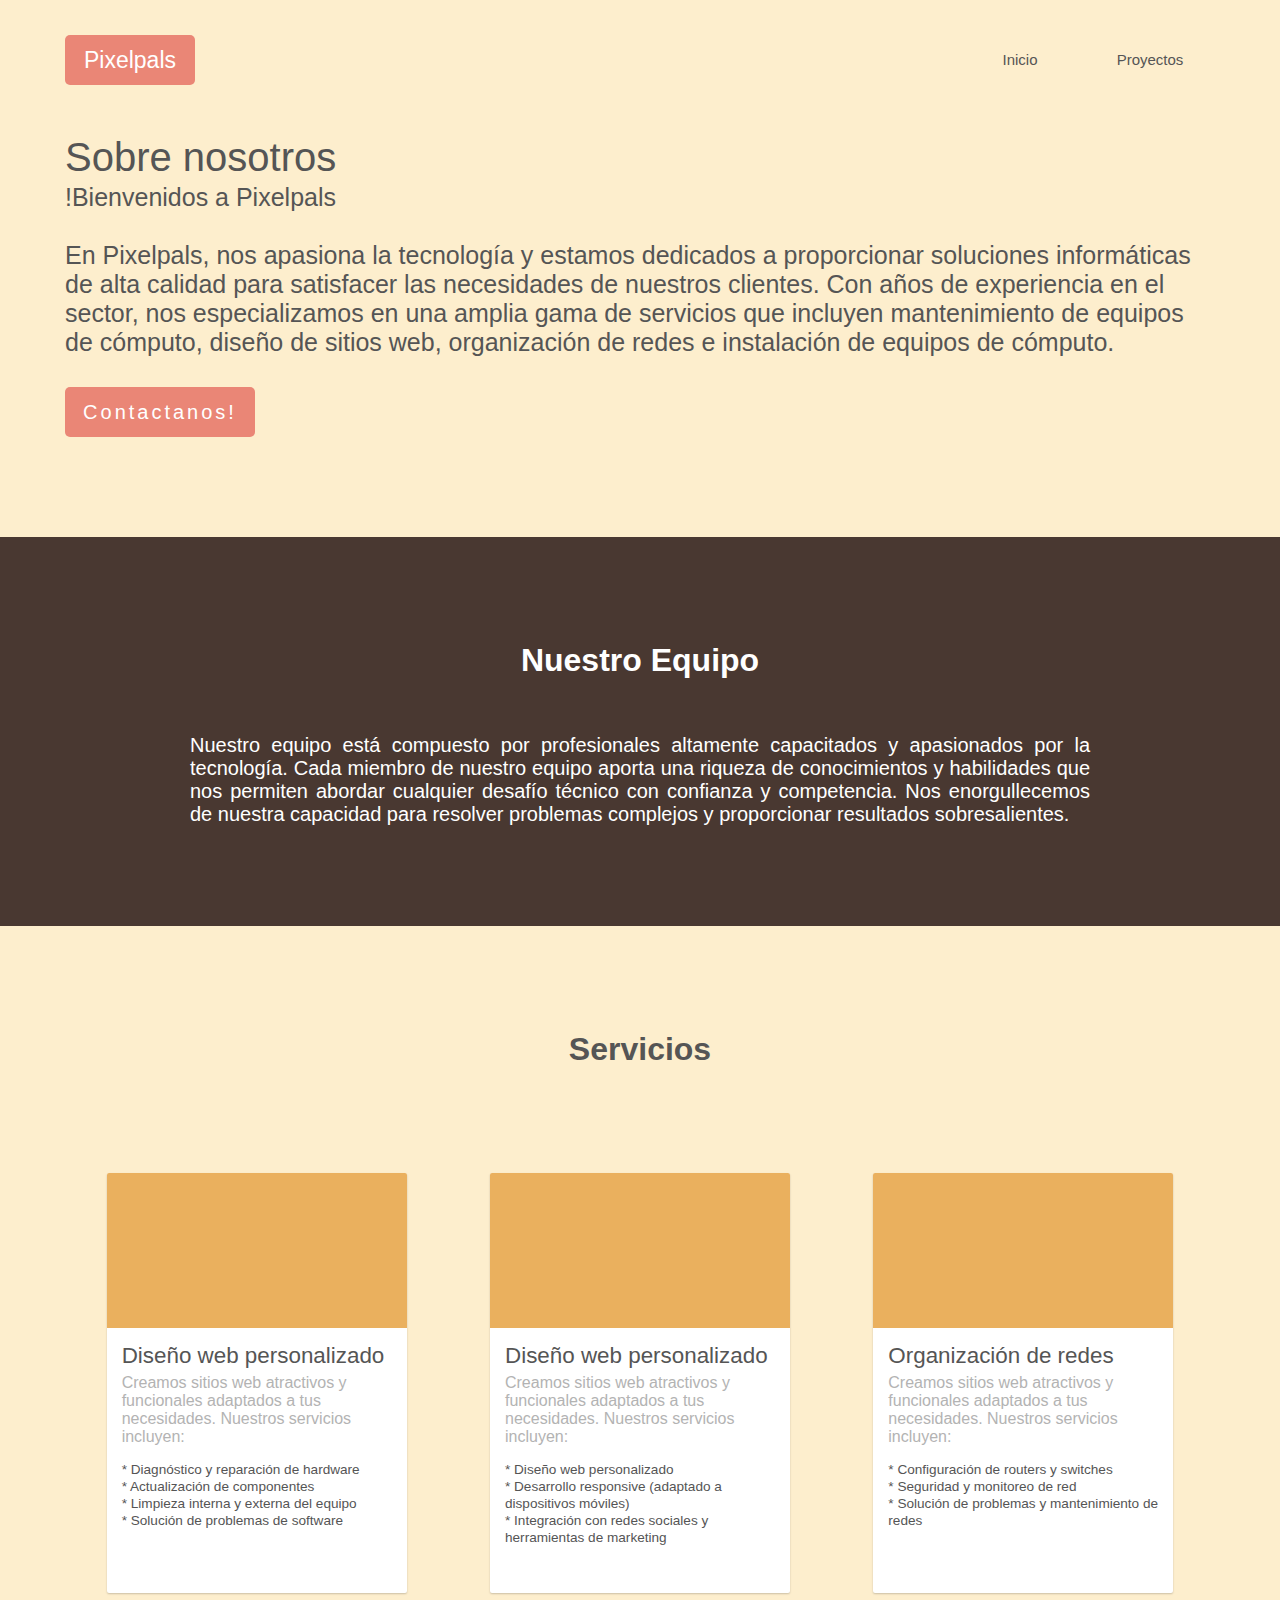
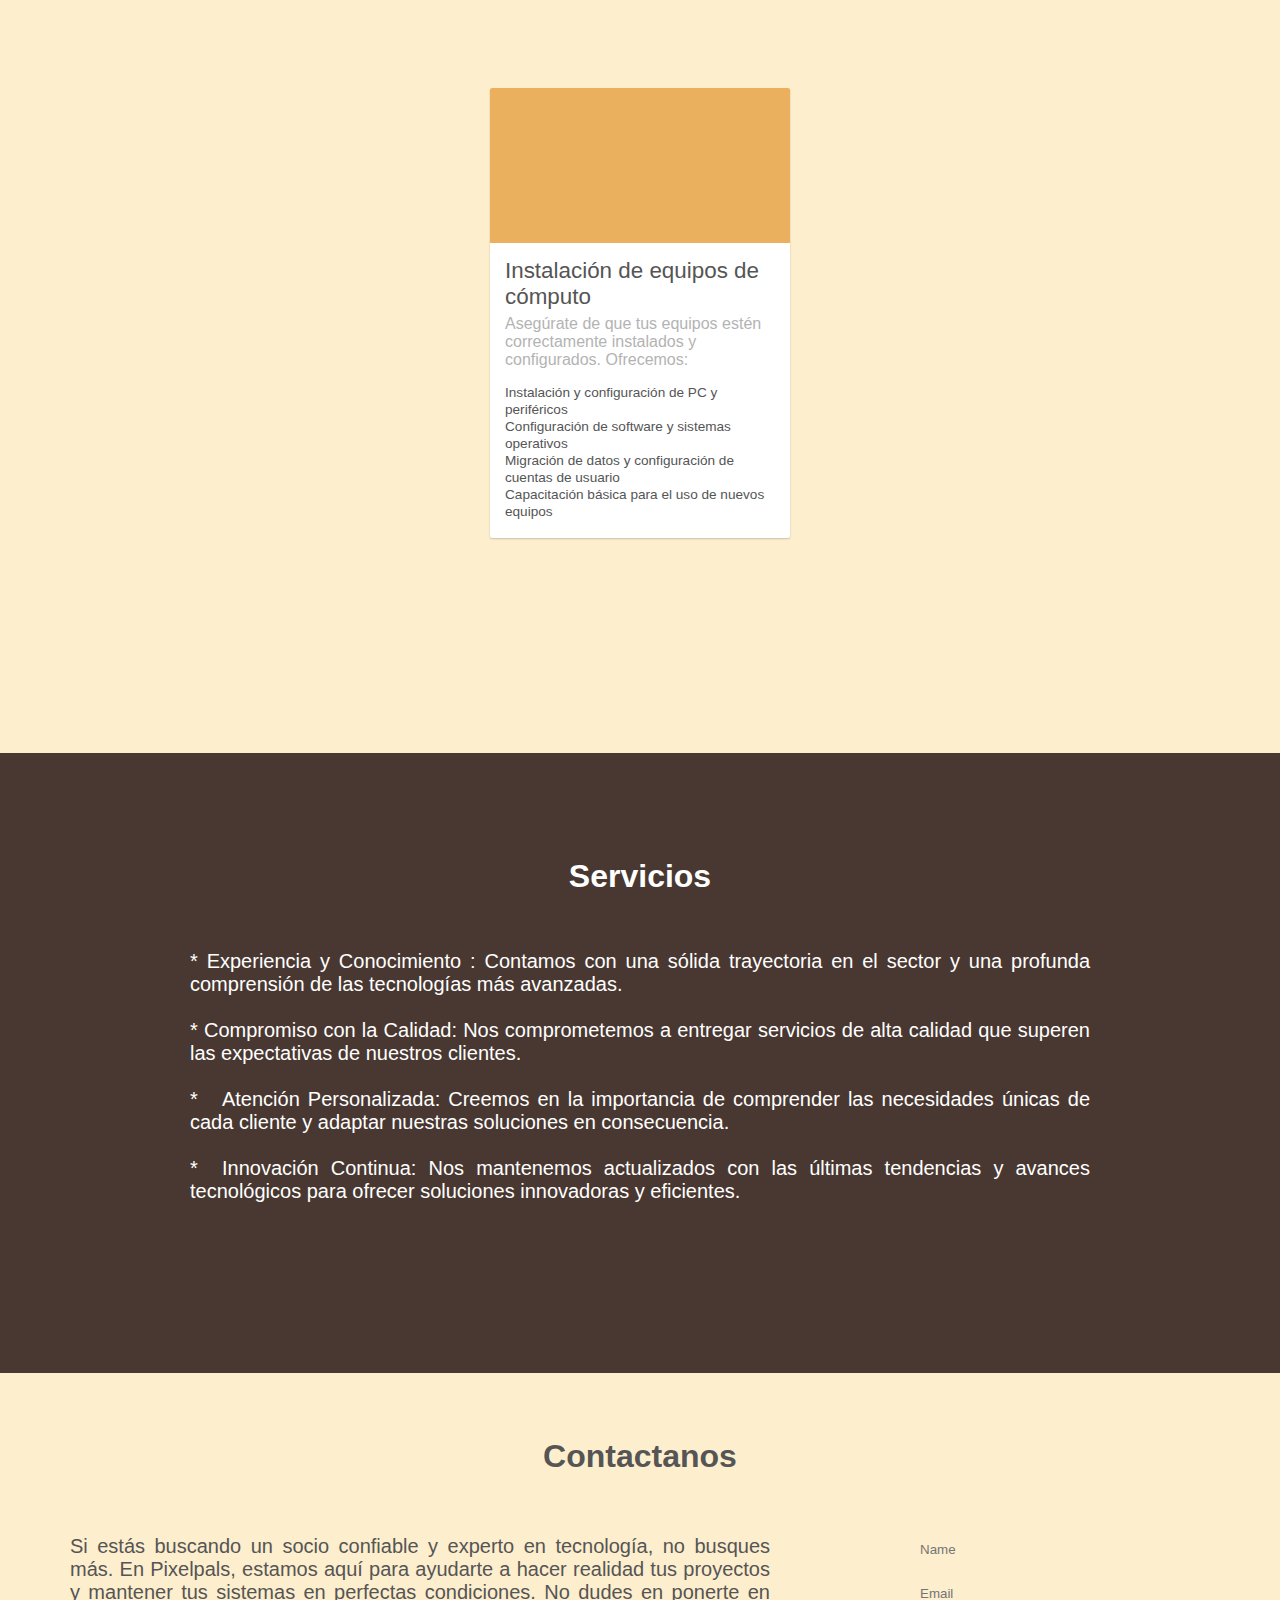
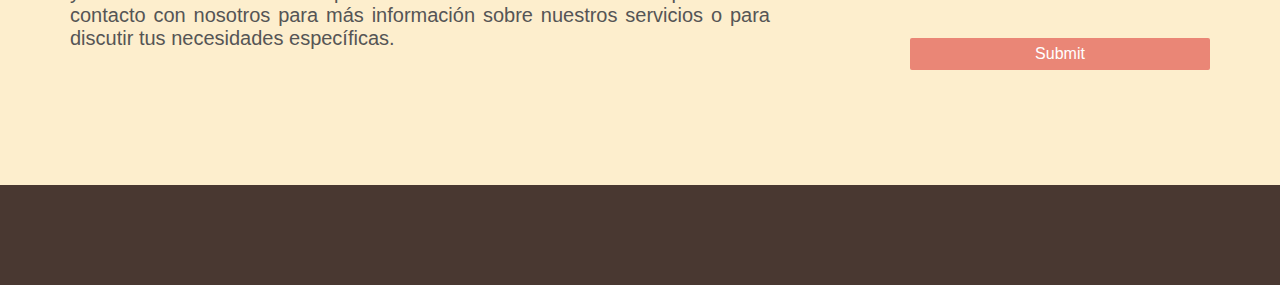
<file: index.html>
<!doctype html>
        <html lang="en">
          <head>
            <meta charset="utf-8">
            <link rel="stylesheet" href="./css/style.css">
          </head>
          <body><body id="i0yx"><header id="ir2s" class="header-banner"><div id="iur7" class="container-width"><div class="logo-container"><div id="ispc" class="logo">Pixelpals
        </div></div><nav class="menu"><div id="ibp7" class="menu-item">Proyectos
        </div><div id="ia3xs" class="menu-item">Inicio
        </div></nav><div class="clearfix">
      </div><div id="ip8bj" class="lead-title">Sobre nosotros
        <br/></div><div id="iqbyfw" class="lead-title">!Bienvenidos a Pixelpals
        <br/><br/>En Pixelpals, nos apasiona la tecnología y estamos dedicados a proporcionar soluciones informáticas de alta calidad para satisfacer las necesidades de nuestros clientes. Con años de experiencia en el sector, nos especializamos en una amplia gama de servicios que incluyen mantenimiento de equipos de cómputo, diseño de sitios web, organización de redes e instalación de equipos de cómputo.
        <br/></div><div id="i6kg3" class="sub-lead-title">
      </div><div id="i4wfj" class="lead-btn">Contactanos!
      </div></div></header><section id="izfdsb" class="blk-sect"><div id="ie2b7n" class="flex-title">Nuestro Equipo
    </div><div id="igj8yr" class="container-width"><div id="ihi81k" class="price-cards">
      </div></div><div id="i46wa6" class="blk-desc">Nuestro equipo está compuesto por profesionales altamente capacitados y apasionados por la tecnología. Cada miembro de nuestro equipo aporta una riqueza de conocimientos y habilidades que nos permiten abordar cualquier desafío técnico con confianza y competencia. Nos enorgullecemos de nuestra capacidad para resolver problemas complejos y proporcionar resultados sobresalientes.
    </div></section><section id="ibmgn" class="flex-sect"><div class="container-width"><div id="ii5f3" class="flex-title">Servicios
      </div><div id="ien0o" class="flex-desc">
      </div><div id="ipilz" class="cards"><div id="issi6" class="card"><div id="inb3k" class="card-header ch2">
          </div><div id="idxamm" class="card-body"><div class="card-title">Diseño web personalizado
            </div><div class="card-sub-title">Creamos sitios web atractivos y funcionales adaptados a tus necesidades. Nuestros servicios incluyen:
            </div><div id="ibsqmu" class="card-desc"><b id="igw1gh"><span id="in4hve"></span>* Diagnóstico y reparación de hardware
                <br/>* Actualización de componentes
                <br/>* Limpieza interna y externa del equipo
                <br/>* Solución de problemas de software
              </b></div></div></div><div id="iv322" class="card"><div id="i3l4i" class="card-header ch3">
          </div><div id="i6gygd" class="card-body"><div class="card-title">Diseño web personalizado
            </div><div id="ipu3rr" class="card-sub-title">Creamos sitios web atractivos y funcionales adaptados a tus necesidades. Nuestros servicios incluyen:
            </div><div id="iye6uq" class="card-desc"><b>* Diseño web personalizado
                <br/>* Desarrollo responsive (adaptado a dispositivos móviles)
                <br/>* Integración con redes sociales y herramientas de marketing
              </b></div></div></div><div id="i8osk" class="card"><div id="if12h" class="card-header ch4">
          </div><div id="ilvfb7" class="card-body"><div id="im19dx" class="card-title">Organización de redes
            </div><div id="ivxblr" class="card-sub-title">Creamos sitios web atractivos y funcionales adaptados a tus necesidades. Nuestros servicios incluyen:
            </div><div id="iriq4n" class="card-desc"><b>* Configuración de routers y switches
                <br/>* Seguridad y monitoreo de red
                <br/>* Solución de problemas y mantenimiento de redes
              </b></div></div></div><div id="itukl" class="card"><div id="i01zd" class="card-header ch5">
          </div><div id="i2shgg" class="card-body"><div id="ijpwu7" class="card-title">Instalación de equipos de cómputo
            </div><div id="i3co1w" class="card-sub-title">Asegúrate de que tus equipos estén correctamente instalados y configurados. Ofrecemos:
            </div><div id="iyk0v2" class="card-desc">Instalación y configuración de PC y periféricos
              <br/>Configuración de software y sistemas operativos
              <br/>Migración de datos y configuración de cuentas de usuario
              <br/>Capacitación básica para el uso de nuevos equipos
            </div></div></div></div></div></section><section id="ir9b9i" class="blk-sect"><div id="inpz0w" class="flex-title">Servicios
    </div><div id="ihggxh" class="container-width"><div id="if2dm2" class="blk-desc">* 
        <b>Experiencia y Conocimiento
        </b>: Contamos con una sólida trayectoria en el sector y una profunda comprensión de las tecnologías más avanzadas.
        <br/><br/><strong>* Compromiso con la Calidad</strong>: Nos comprometemos a entregar servicios de alta calidad que superen las expectativas de nuestros clientes.
        <br/><br/>*  
        <strong>Atención Personalizada</strong>: Creemos en la importancia de comprender las necesidades únicas de cada cliente y adaptar nuestras soluciones en consecuencia.
        <br/><br/>* 
        <strong>Innovación Continua</strong>: Nos mantenemos actualizados con las últimas tendencias y avances tecnológicos para ofrecer soluciones innovadoras y eficientes.
      </div><div id="i5y2aa" class="price-cards">
      </div></div></section><section id="ikuutu" class="flex-sect"><div id="ikkmb3" class="flex-title">Contactanos
    </div><div id="i3fohk" class="footer-container"><div id="ip5t0b" class="foot-lists"><div id="i8wnfh" class="foot-list">
        </div><div id="ikcgcf" class="foot-list">
        </div><div class="clearfix">
        </div><div id="isz52j" class="blk-desc">Si estás buscando un socio confiable y experto en tecnología, no busques más. En Pixelpals, estamos aquí para ayudarte a hacer realidad tus proyectos y mantener tus sistemas en perfectas condiciones. No dudes en ponerte en contacto con nosotros para más información sobre nuestros servicios o para discutir tus necesidades específicas.
        </div></div><div class="form-sub"><div class="foot-form-cont"><input type="text" name="name" placeholder="Name" id="ipjnin" class="sub-input"/><input type="text" name="email" placeholder="Email" id="i9osx2" class="sub-input"/><button type="button" id="i7xrr4" class="sub-btn">Submit</button></div></div></div></section><footer id="ih89mw" class="footer-under"><div class="container-width">
    </div></footer></body></body>
        </html>
</file>
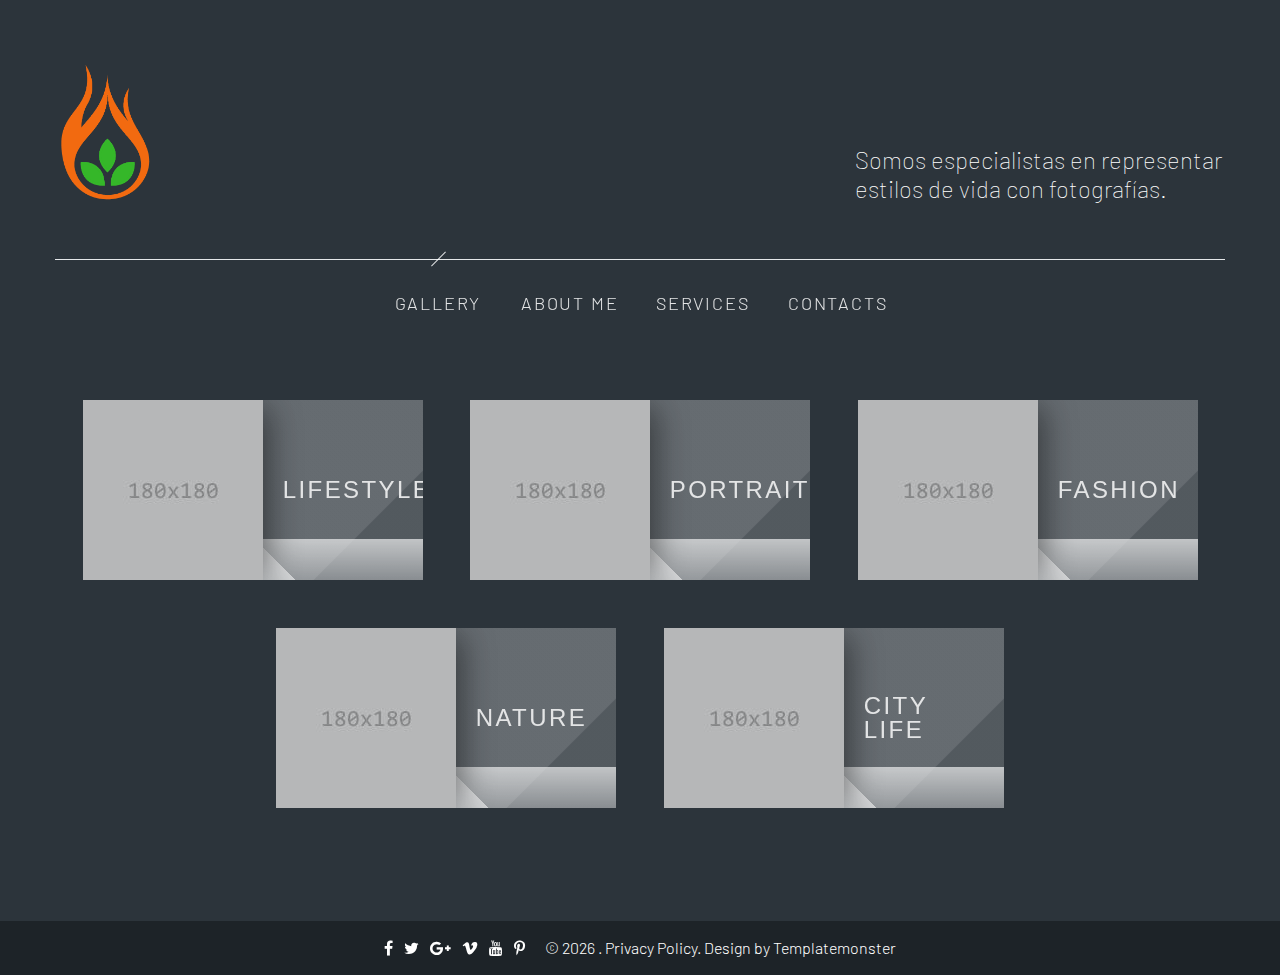
<file: demos/Fotografía/site/index.html>
<!DOCTYPE html>
<html class="wide" lang="en">
  <head>
    <!-- Site Title-->
    <title>Inicio</title>
    <meta name="format-detection" content="telephone=no">
    <meta name="viewport" content="width=device-width, height=device-height, initial-scale=1.0, maximum-scale=1.0, user-scalable=0">
    <meta http-equiv="X-UA-Compatible" content="IE=edge">
    <meta charset="utf-8">
    <link rel="icon" href="images/favicon.ico" type="image/x-icon">
    <!-- Stylesheets-->
    <link rel="stylesheet" type="text/css" href="//fonts.googleapis.com/css?family=Barlow:100,200,300,400,700">
    <link rel="stylesheet" href="css/bootstrap.css">
    <link rel="stylesheet" href="css/fonts.css">
    <link rel="stylesheet" href="css/style.css">
    <style>.ie-panel{display: none;background: #212121;padding: 10px 0;box-shadow: 3px 3px 5px 0 rgba(0,0,0,.3);clear: both;text-align:center;position: relative;z-index: 1;} html.ie-10 .ie-panel, html.lt-ie-10 .ie-panel {display: block;}</style>
  </head>
  <body>
    <div class="ie-panel"><a href="http://windows.microsoft.com/en-US/internet-explorer/"><img src="images/ie8-panel/warning_bar_0000_us.jpg" height="42" width="820" alt="You are using an outdated browser. For a faster, safer browsing experience, upgrade for free today."></a></div>
    <!-- Page-->
    
      <!-- Page Header-->
      <header class="section page-header">
        <div class="container">
          <div class="row justify-content-between align-items-end row-30">
            <div class="col-12 col-md-6"><a class="brand-logo" href="./"><img src="images/optimus.png" alt="" width="100" height="82"/></a></div>
            <div class="col-12 col-md-6 col-xl-4">
              <div class="head-title">
                <p>Somos especialistas en representar  <br class="d-none d-md-inline-block">estilos de vida con fotografías.</p>
              </div>
            </div>
          </div>
        </div>
      </header>
      <section class="section section-xs">
        <div class="container">
          <!-- Bootstrap tabs-->
          <div class="tabs-custom tabs-horizontal tabs-corporate" id="tabs-1">
            <!-- Nav tabs-->
            <ul class="nav nav-tabs">
              <li class="nav-item" role="presentation"><a class="nav-link active" href="#tabs-1-1" data-toggle="tab"><span class="nav-link-main">gallery</span></a></li>
              <li class="nav-item" role="presentation"><a class="nav-link" href="#tabs-1-2" data-toggle="tab"><span class="nav-link-main">about me</span></a></li>
              <li class="nav-item" role="presentation"><a class="nav-link" href="#tabs-1-3" data-toggle="tab"><span class="nav-link-main">services</span></a></li>
              <li class="nav-item" role="presentation"><a class="nav-link" href="#tabs-1-4" data-toggle="tab"><span class="nav-link-main">contacts</span></a></li>
            </ul>
            <!-- Tab panes-->
            <div class="tab-content">
              <div class="tab-pane fade show active" id="tabs-1-1">
                <div class="tabs-custom tabs-horizontal tabs-gallery hide-on-modal" id="tabs-galery">
                  <!-- Nav tabs-->
                  <ul class="nav nav-tabs">
                    <li class="nav-item" role="presentation"><a class="nav-link" href="#tabs-gallery-1" data-toggle="tab"><img src="images/gallery-01-180x180.jpg" alt="" width="180" height="180"/><span>Lifestyle</span></a></li>
                    <li class="nav-item" role="presentation"><a class="nav-link" href="#tabs-gallery-2" data-toggle="tab"><img src="images/gallery-02-180x180.jpg" alt="" width="180" height="180"/><span>Portrait</span></a></li>
                    <li class="nav-item" role="presentation"><a class="nav-link" href="#tabs-gallery-3" data-toggle="tab"><img src="images/gallery-03-180x180.jpg" alt="" width="180" height="180"/><span>Fashion</span></a></li>
                    <li class="nav-item" role="presentation"><a class="nav-link" href="#tabs-gallery-4" data-toggle="tab"><img src="images/gallery-04-180x180.jpg" alt="" width="180" height="180"/><span>Nature</span></a></li>
                    <li class="nav-item" role="presentation"><a class="nav-link" href="#tabs-gallery-5" data-toggle="tab"><img src="images/gallery-05-180x180.jpg" alt="" width="180" height="180"/><span>City Life</span></a></li>
                  </ul>
                  <!-- Tab panes-->
                  <div class="tab-content">
                    <div class="tab-pane fade" id="tabs-gallery-1">
                      <div class="gallery-wrap">
                        <div class="gallery-wrap-inner">
                          <h4>Lifestyle</h4>
                          <div class="dots-custom-lifestyle"></div><a class="back-to-gallery button-link button-link-icon" href="#"><span class="novi-icon icon icon-primary fa fa-angle-left"></span><span>back to gallery</span></a>
                        </div>
                        <div class="gallery-wrap-inner">
                          <!-- Owl Carousel-->
                          <div class="owl-carousel owl-gallery" data-items="1" data-dots="true" data-nav="false" data-stage-padding="0" data-loop="false" data-margin="0" data-mouse-drag="false" data-lightgallery="group" data-pagination-class=".dots-custom-lifestyle"><a class="gallery-item" href="images/gallery-lifestyle-07-970x524.jpg" data-lightgallery="item">
                              <figure><img src="images/gallery-lifestyle-07-970x524.jpg" alt="" width="970" height="524"/>
                              </figure>
                              <div class="caption"><span class="icon novi-icon fa-expand"></span></div></a><a class="gallery-item" href="images/gallery-lifestyle-01-970x524.jpg" data-lightgallery="item">
                              <figure><img src="images/gallery-lifestyle-01-970x524.jpg" alt="" width="970" height="524"/>
                              </figure>
                              <div class="caption"><span class="icon novi-icon fa-expand"></span></div></a><a class="gallery-item" href="images/gallery-lifestyle-02-970x524.jpg" data-lightgallery="item">
                              <figure><img src="images/gallery-lifestyle-02-970x524.jpg" alt="" width="970" height="524"/>
                              </figure>
                              <div class="caption"><span class="icon novi-icon fa-expand"></span></div></a><a class="gallery-item" href="images/gallery-lifestyle-03-970x524.jpg" data-lightgallery="item">
                              <figure><img src="images/gallery-lifestyle-03-970x524.jpg" alt="" width="970" height="524"/>
                              </figure>
                              <div class="caption"><span class="icon novi-icon fa-expand"></span></div></a><a class="gallery-item" href="images/gallery-lifestyle-04-970x524.jpg" data-lightgallery="item">
                              <figure><img src="images/gallery-lifestyle-04-970x524.jpg" alt="" width="970" height="524"/>
                              </figure>
                              <div class="caption"><span class="icon novi-icon fa-expand"></span></div></a><a class="gallery-item" href="images/gallery-lifestyle-05-970x524.jpg" data-lightgallery="item">
                              <figure><img src="images/gallery-lifestyle-05-970x524.jpg" alt="" width="970" height="524"/>
                              </figure>
                              <div class="caption"><span class="icon novi-icon fa-expand"></span></div></a><a class="gallery-item" href="images/gallery-lifestyle-06-970x524.jpg" data-lightgallery="item">
                              <figure><img src="images/gallery-lifestyle-06-970x524.jpg" alt="" width="970" height="524"/>
                              </figure>
                              <div class="caption"><span class="icon novi-icon fa-expand"></span></div></a><a class="gallery-item" href="images/gallery-lifestyle-08-970x524.jpg" data-lightgallery="item">
                              <figure><img src="images/gallery-lifestyle-08-970x524.jpg" alt="" width="970" height="524"/>
                              </figure>
                              <div class="caption"><span class="icon novi-icon fa-expand"></span></div></a>
                          </div>
                        </div>
                      </div>
                    </div>
                    <!--Portrait-->
                    <div class="tab-pane fade" id="tabs-gallery-2">
                      <div class="gallery-wrap">
                        <div class="gallery-wrap-inner">
                          <h4>Portrait</h4>
                          <div class="dots-custom-portrait"></div><a class="back-to-gallery button-link button-link-icon" href="#"><span class="novi-icon icon icon-primary fa fa-angle-left"></span><span>back to gallery</span></a>
                        </div>
                        <div class="gallery-wrap-inner">
                          <!-- Owl Carousel-->
                          <div class="owl-carousel owl-gallery" data-items="1" data-dots="true" data-nav="false" data-stage-padding="0" data-loop="false" data-margin="0" data-mouse-drag="false" data-lightgallery="group" data-pagination-class=".dots-custom-portrait"><a class="gallery-item" href="images/gallery-portrait-02-970x524.jpg" data-lightgallery="item">
                              <figure><img src="images/gallery-portrait-02-970x524.jpg" alt="" width="970" height="524"/>
                              </figure>
                              <div class="caption"><span class="icon novi-icon fa-expand"></span></div></a><a class="gallery-item" href="images/gallery-portrait-01-970x524.jpg" data-lightgallery="item">
                              <figure><img src="images/gallery-portrait-01-970x524.jpg" alt="" width="970" height="524"/>
                              </figure>
                              <div class="caption"><span class="icon novi-icon fa-expand"></span></div></a><a class="gallery-item" href="images/gallery-portrait-03-970x524.jpg" data-lightgallery="item">
                              <figure><img src="images/gallery-portrait-03-970x524.jpg" alt="" width="970" height="524"/>
                              </figure>
                              <div class="caption"><span class="icon novi-icon fa-expand"></span></div></a><a class="gallery-item" href="images/gallery-portrait-04-970x524.jpg" data-lightgallery="item">
                              <figure><img src="images/gallery-portrait-04-970x524.jpg" alt="" width="970" height="524"/>
                              </figure>
                              <div class="caption"><span class="icon novi-icon fa-expand"></span></div></a><a class="gallery-item" href="images/gallery-portrait-05-970x524.jpg" data-lightgallery="item">
                              <figure><img src="images/gallery-portrait-05-970x524.jpg" alt="" width="970" height="524"/>
                              </figure>
                              <div class="caption"><span class="icon novi-icon fa-expand"></span></div></a><a class="gallery-item" href="images/gallery-portrait-06-970x524.jpg" data-lightgallery="item">
                              <figure><img src="images/gallery-portrait-06-970x524.jpg" alt="" width="970" height="524"/>
                              </figure>
                              <div class="caption"><span class="icon novi-icon fa-expand"></span></div></a><a class="gallery-item" href="images/gallery-portrait-07-970x524.jpg" data-lightgallery="item">
                              <figure><img src="images/gallery-portrait-07-970x524.jpg" alt="" width="970" height="524"/>
                              </figure>
                              <div class="caption"><span class="icon novi-icon fa-expand"></span></div></a><a class="gallery-item" href="images/gallery-portrait-08-970x524.jpg" data-lightgallery="item">
                              <figure><img src="images/gallery-portrait-08-970x524.jpg" alt="" width="970" height="524"/>
                              </figure>
                              <div class="caption"><span class="icon novi-icon fa-expand"></span></div></a>
                          </div>
                        </div>
                      </div>
                    </div>
                    <!--Fashion-->
                    <div class="tab-pane fade" id="tabs-gallery-3">
                      <div class="gallery-wrap">
                        <div class="gallery-wrap-inner">
                          <h4>Fashion</h4>
                          <div class="dots-custom-fashion"></div><a class="back-to-gallery button-link button-link-icon" href="#"><span class="novi-icon icon icon-primary fa fa-angle-left"></span><span>back to gallery</span></a>
                        </div>
                        <div class="gallery-wrap-inner">
                          <!-- Owl Carousel-->
                          <div class="owl-carousel owl-gallery" data-items="1" data-dots="true" data-nav="false" data-stage-padding="0" data-loop="false" data-margin="0" data-mouse-drag="false" data-lightgallery="group" data-pagination-class=".dots-custom-fashion"><a class="gallery-item" href="images/gallery-fashion-03-970x524.jpg" data-lightgallery="item">
                              <figure><img src="images/gallery-fashion-03-970x524.jpg" alt="" width="970" height="524"/>
                              </figure>
                              <div class="caption"><span class="icon novi-icon fa-expand"></span></div></a><a class="gallery-item" href="images/gallery-fashion-01-970x524.jpg" data-lightgallery="item">
                              <figure><img src="images/gallery-fashion-01-970x524.jpg" alt="" width="970" height="524"/>
                              </figure>
                              <div class="caption"><span class="icon novi-icon fa-expand"></span></div></a><a class="gallery-item" href="images/gallery-fashion-02-970x524.jpg" data-lightgallery="item">
                              <figure><img src="images/gallery-fashion-02-970x524.jpg" alt="" width="970" height="524"/>
                              </figure>
                              <div class="caption"><span class="icon novi-icon fa-expand"></span></div></a><a class="gallery-item" href="images/gallery-fashion-04-970x524.jpg" data-lightgallery="item">
                              <figure><img src="images/gallery-fashion-04-970x524.jpg" alt="" width="970" height="524"/>
                              </figure>
                              <div class="caption"><span class="icon novi-icon fa-expand"></span></div></a><a class="gallery-item" href="images/gallery-fashion-05-970x524.jpg" data-lightgallery="item">
                              <figure><img src="images/gallery-fashion-05-970x524.jpg" alt="" width="970" height="524"/>
                              </figure>
                              <div class="caption"><span class="icon novi-icon fa-expand"></span></div></a><a class="gallery-item" href="images/gallery-fashion-06-970x524.jpg" data-lightgallery="item">
                              <figure><img src="images/gallery-fashion-06-970x524.jpg" alt="" width="970" height="524"/>
                              </figure>
                              <div class="caption"><span class="icon novi-icon fa-expand"></span></div></a><a class="gallery-item" href="images/gallery-fashion-07-970x524.jpg" data-lightgallery="item">
                              <figure><img src="images/gallery-fashion-07-970x524.jpg" alt="" width="970" height="524"/>
                              </figure>
                              <div class="caption"><span class="icon novi-icon fa-expand"></span></div></a><a class="gallery-item" href="images/gallery-fashion-08-970x524.jpg" data-lightgallery="item">
                              <figure><img src="images/gallery-fashion-08-970x524.jpg" alt="" width="970" height="524"/>
                              </figure>
                              <div class="caption"><span class="icon novi-icon fa-expand"></span></div></a>
                          </div>
                        </div>
                      </div>
                    </div>
                    <!--nature-->
                    <div class="tab-pane fade" id="tabs-gallery-4">
                      <div class="gallery-wrap">
                        <div class="gallery-wrap-inner">
                          <h4>Nature</h4>
                          <div class="dots-custom-nature"></div><a class="back-to-gallery button-link button-link-icon" href="#"><span class="novi-icon icon icon-primary fa fa-angle-left"></span><span>back to gallery</span></a>
                        </div>
                        <div class="gallery-wrap-inner">
                          <!-- Owl Carousel-->
                          <div class="owl-carousel owl-gallery" data-items="1" data-dots="true" data-nav="false" data-stage-padding="0" data-loop="false" data-margin="0" data-mouse-drag="false" data-lightgallery="group" data-pagination-class=".dots-custom-nature"><a class="gallery-item" href="images/gallery-nature-07-970x524.jpg" data-lightgallery="item">
                              <figure><img src="images/gallery-nature-07-970x524.jpg" alt="" width="970" height="524"/>
                              </figure>
                              <div class="caption"><span class="icon novi-icon fa-expand"></span></div></a><a class="gallery-item" href="images/gallery-nature-01-970x524.jpg" data-lightgallery="item">
                              <figure><img src="images/gallery-nature-01-970x524.jpg" alt="" width="970" height="524"/>
                              </figure>
                              <div class="caption"><span class="icon novi-icon fa-expand"></span></div></a><a class="gallery-item" href="images/gallery-nature-02-970x524.jpg" data-lightgallery="item">
                              <figure><img src="images/gallery-nature-02-970x524.jpg" alt="" width="970" height="524"/>
                              </figure>
                              <div class="caption"><span class="icon novi-icon fa-expand"></span></div></a><a class="gallery-item" href="images/gallery-nature-03-970x524.jpg" data-lightgallery="item">
                              <figure><img src="images/gallery-nature-03-970x524.jpg" alt="" width="970" height="524"/>
                              </figure>
                              <div class="caption"><span class="icon novi-icon fa-expand"></span></div></a><a class="gallery-item" href="images/gallery-nature-04-970x524.jpg" data-lightgallery="item">
                              <figure><img src="images/gallery-nature-04-970x524.jpg" alt="" width="970" height="524"/>
                              </figure>
                              <div class="caption"><span class="icon novi-icon fa-expand"></span></div></a><a class="gallery-item" href="images/gallery-nature-05-970x524.jpg" data-lightgallery="item">
                              <figure><img src="images/gallery-nature-05-970x524.jpg" alt="" width="970" height="524"/>
                              </figure>
                              <div class="caption"><span class="icon novi-icon fa-expand"></span></div></a><a class="gallery-item" href="images/gallery-nature-06-970x524.jpg" data-lightgallery="item">
                              <figure><img src="images/gallery-nature-06-970x524.jpg" alt="" width="970" height="524"/>
                              </figure>
                              <div class="caption"><span class="icon novi-icon fa-expand"></span></div></a><a class="gallery-item" href="images/gallery-nature-08-970x524.jpg" data-lightgallery="item">
                              <figure><img src="images/gallery-nature-08-970x524.jpg" alt="" width="970" height="524"/>
                              </figure>
                              <div class="caption"><span class="icon novi-icon fa-expand"></span></div></a>
                          </div>
                        </div>
                      </div>
                    </div>
                    <!--city-->
                    <div class="tab-pane fade" id="tabs-gallery-5">
                      <div class="gallery-wrap">
                        <div class="gallery-wrap-inner">
                          <h4>Citylife</h4>
                          <div class="dots-custom-city"></div><a class="back-to-gallery button-link button-link-icon" href="#"><span class="novi-icon icon icon-primary fa fa-angle-left"></span><span>back to gallery</span></a>
                        </div>
                        <div class="gallery-wrap-inner">
                          <!-- Owl Carousel-->
                          <div class="owl-carousel owl-gallery" data-items="1" data-dots="true" data-nav="false" data-stage-padding="0" data-loop="false" data-margin="0" data-mouse-drag="false" data-lightgallery="group" data-pagination-class=".dots-custom-city"><a class="gallery-item" href="images/gallery-city-02-970x524.jpg" data-lightgallery="item">
                              <figure><img src="images/gallery-city-02-970x524.jpg" alt="" width="970" height="524"/>
                              </figure>
                              <div class="caption"><span class="icon novi-icon fa-expand"></span></div></a><a class="gallery-item" href="images/gallery-city-01-970x524.jpg" data-lightgallery="item">
                              <figure><img src="images/gallery-city-01-970x524.jpg" alt="" width="970" height="524"/>
                              </figure>
                              <div class="caption"><span class="icon novi-icon fa-expand"></span></div></a><a class="gallery-item" href="images/gallery-city-03-970x524.jpg" data-lightgallery="item">
                              <figure><img src="images/gallery-city-03-970x524.jpg" alt="" width="970" height="524"/>
                              </figure>
                              <div class="caption"><span class="icon novi-icon fa-expand"></span></div></a><a class="gallery-item" href="images/gallery-city-04-970x524.jpg" data-lightgallery="item">
                              <figure><img src="images/gallery-city-04-970x524.jpg" alt="" width="970" height="524"/>
                              </figure>
                              <div class="caption"><span class="icon novi-icon fa-expand"></span></div></a><a class="gallery-item" href="images/gallery-city-05-970x524.jpg" data-lightgallery="item">
                              <figure><img src="images/gallery-city-05-970x524.jpg" alt="" width="970" height="524"/>
                              </figure>
                              <div class="caption"><span class="icon novi-icon fa-expand"></span></div></a><a class="gallery-item" href="images/gallery-city-06-970x524.jpg" data-lightgallery="item">
                              <figure><img src="images/gallery-city-06-970x524.jpg" alt="" width="970" height="524"/>
                              </figure>
                              <div class="caption"><span class="icon novi-icon fa-expand"></span></div></a><a class="gallery-item" href="images/gallery-city-07-970x524.jpg" data-lightgallery="item">
                              <figure><img src="images/gallery-city-07-970x524.jpg" alt="" width="970" height="524"/>
                              </figure>
                              <div class="caption"><span class="icon novi-icon fa-expand"></span></div></a>
                          </div>
                        </div>
                      </div>
                    </div>
                  </div>
                </div>
              </div>
              <div class="tab-pane fade" id="tabs-1-2">
                <div class="content-box hide-on-modal">
                  <div class="content-box-inner">
                    <div class="row align-items-center row-30 row-md-30">
                      <div class="col-12 col-md-6 col-lg-7">
                        <figure><img src="images/about-01-504x369.jpg" alt="" width="504" height="369"/>
                        </figure>
                      </div>
                      <div class="col-12 col-md-6 col-lg-5">
                        <h3>Who I Am</h3>
                        <p class="subtitle">bermodi tempora incidunt ut labore et dolore magna maliquam</p>
                        <p>Dastqui dolorem ipsumquia dolsitmet conse tequam eius. Asmodi tempora incidunt ut labore et dolore magnam. Naliquam quaerat voleneni ullam corporis suscipit labasic ut aliquidea commodi consequatur.</p><a class="button button-primary button-icon button-icon-left" href="#" data-toggle="modal" data-target="#modal-about-us"><span>More</span><span class="novi-icon icon fa-angle-right"></span></a>
                      </div>
                    </div>
                  </div><a class="close-content-box" href="#">x</a>
                </div>
                <div class="modal slideUp" id="modal-about-us" tabindex="-1" role="dialog" aria-hidden="true">
                  <div class="modal-dialog" role="document">
                    <div class="modal-content">
                      <div class="content-box">
                        <div class="content-box-inner">
                          <div class="row">
                            <div class="col-12">
                              <h3>A Few Words About Me</h3>
                              <p>Dastqui dolorem ipsumquia dolsitmet conse tequam eius. Asmodi tempora incid. Dent ut labore t dolore magnam. Naliquam quae. Rat voleneni ullam corporis suscipit labasic ut aliquidea commodi consequatur. Aquis autem vel eum iure reprehenderit, muytasas dresasaser. Esse, quam nihil molestiae consequatur, vel illum. Dastqui dolorem ipsumquia dolsitmet conse tequam eius. Asmodi tempora incid. Dent ut labore t dolore magnam. Naliquam quae.</p>
                              <p>Rat voleneni ullam corporis suscipit labasic ut aliquidea commodi consequatur. Aquis autem vel eum iure reprehenderit. Asas dresasaser. Esse, quam nihil molestiae consequatur, vel illum. Dastqui dolorem ipsumquia dolsitmet conse tequam eius. Asmodi tempora incid. Dent ut labore t dolore magnam. Naliquam quae. Rat voleneni ullam corporis suscipit labasic ut aliquidea commodi consequatur. Aquis autem vel eum iure reprehenderit, muytasas dresasaser. Esse, quam nihil molestiae consequatur, vel illum. Dastqui dolorem ipsumquia dolsitmet conse tequam eius. Asmodi tempo. Asas dresasaser. Esse, quam nihil molestiae consequatur, vel illum. Dastqui dolorem ipsumquia dolsitmet conse tequam eius. Asmodi tempora incid. Dent ut labore t dolore magnam. Naliquam quae. Rat voleneni ullam corporis suscipit labasic ut aliquidea</p>
                            </div>
                          </div>
                        </div><a class="close-modal-content-box" href="#" data-dismiss="modal">x</a>
                      </div>
                    </div>
                  </div>
                </div>
              </div>
              <div class="tab-pane fade" id="tabs-1-3">
                <div class="content-box hide-on-modal">
                  <div class="content-box-inner row-30">
                    <h3>Services Overview</h3>
                    <div class="row align-items-center row-30">
                      <div class="col-12 col-md-6">
                        <div class="unit service-box">
                          <div class="unit-left"><span class="novi-icon icon icon-lg fa-clock-o"></span></div>
                          <div class="unit-body"><a class="subtitle" href="#" data-toggle="modal" data-target="#modal-service-1">bermodi tempora incidunt ut labore et dolore magna maliquam</a>
                            <p>Dastqui dolorem ipsumquia dolsitmet conse tequam eius. Asmodi tempora incid. Dent ut labore et dolore magnam. Naliquam quae.</p>
                          </div>
                        </div>
                      </div>
                      <div class="col-12 col-md-6">
                        <div class="unit service-box">
                          <div class="unit-left"><span class="novi-icon icon icon-lg fa-cloud"></span></div>
                          <div class="unit-body"><a class="subtitle" href="#" data-toggle="modal" data-target="#modal-service-2">cidunt ut labore t dolore magna maliqua mquaerat voleneni.</a>
                            <p>Dastqui dolorem ipsumquia dolsitmet conse tequam eius. Asmodi tempora incid. Dent ut labore et dolore magnam. Naliquam quae.</p>
                          </div>
                        </div>
                      </div>
                      <div class="col-12 col-md-6">
                        <div class="unit service-box">
                          <div class="unit-left"><span class="novi-icon icon icon-lg fa-bell"></span></div>
                          <div class="unit-body"><a class="subtitle" href="#" data-toggle="modal" data-target="#modal-service-3">empora incidunt ut labore et dolore magna maliquam lroep oirta.</a>
                            <p>Dastqui dolorem ipsumquia dolsitmet conse tequam eius. Asmodi tempora incid. Dent ut labore et dolore magnam. Naliquam quae.</p>
                          </div>
                        </div>
                      </div>
                      <div class="col-12 col-md-6">
                        <div class="unit service-box">
                          <div class="unit-left"><span class="novi-icon icon icon-lg fa-image"></span></div>
                          <div class="unit-body"><a class="subtitle" href="#" data-toggle="modal" data-target="#modal-service-4">dunt ut labore et dolore magna aliquam lroep oirta lreo prota.</a>
                            <p>Dastqui dolorem ipsumquia dolsitmet conse tequam eius. Asmodi tempora incid. Dent ut labore et dolore magnam. Naliquam quae.</p>
                          </div>
                        </div>
                      </div>
                    </div>
                  </div><a class="close-content-box" href="#">x</a>
                </div>
                <div class="modal slideUp" id="modal-service-1" tabindex="-1" role="dialog" aria-hidden="true">
                  <div class="modal-dialog" role="document">
                    <div class="modal-content">
                      <div class="content-box">
                        <div class="content-box-inner">
                          <div class="row">
                            <div class="col-12">
                              <h3>bermodi tempora incidunt ut labore et dolore magna maliquam</h3>
                              <p>Dastqui dolorem ipsumquia dolsitmet conse tequam eius. Asmodi tempora incid. Dent ut labore t dolore magnam. Naliquam quae. Rat voleneni ullam corporis suscipit labasic ut aliquidea commodi consequatur. Aquis autem vel eum iure reprehenderit, muytasas dresasaser. Esse, quam nihil molestiae consequatur, vel illum. Dastqui dolorem ipsumquia dolsitmet conse tequam eius. Asmodi tempora incid. Dent ut labore t dolore magnam. Naliquam quae.</p>
                              <p>Rat voleneni ullam corporis suscipit labasic ut aliquidea commodi consequatur. Aquis autem vel eum iure reprehenderit. Asas dresasaser. Esse, quam nihil molestiae consequatur, vel illum. Dastqui dolorem ipsumquia dolsitmet conse tequam eius. Asmodi tempora incid. Dent ut labore t dolore magnam. Naliquam quae. Rat voleneni ullam corporis suscipit labasic ut aliquidea commodi consequatur. Aquis autem vel eum iure reprehenderit, muytasas dresasaser. Esse, quam nihil molestiae consequatur, vel illum. Dastqui dolorem ipsumquia dolsitmet conse tequam eius. Asmodi tempo. Asas dresasaser. Esse, quam nihil molestiae consequatur, vel illum. Dastqui dolorem ipsumquia dolsitmet conse tequam eius. Asmodi tempora incid. Dent ut labore t dolore magnam. Naliquam quae. Rat voleneni ullam corporis suscipit labasic ut aliquidea</p>
                            </div>
                          </div>
                        </div><a class="close-modal-content-box" href="#" data-dismiss="modal">x</a>
                      </div>
                    </div>
                  </div>
                </div>
                <div class="modal slideUp" id="modal-service-2" tabindex="-1" role="dialog" aria-hidden="true">
                  <div class="modal-dialog" role="document">
                    <div class="modal-content">
                      <div class="content-box">
                        <div class="content-box-inner">
                          <div class="row">
                            <div class="col-12">
                              <h3>cidunt ut labore t dolore magna maliqua mquaerat voleneni.</h3>
                              <p>Dastqui dolorem ipsumquia dolsitmet conse tequam eius. Asmodi tempora incid. Dent ut labore t dolore magnam. Naliquam quae. Rat voleneni ullam corporis suscipit labasic ut aliquidea commodi consequatur. Aquis autem vel eum iure reprehenderit, muytasas dresasaser. Esse, quam nihil molestiae consequatur, vel illum. Dastqui dolorem ipsumquia dolsitmet conse tequam eius. Asmodi tempora incid. Dent ut labore t dolore magnam. Naliquam quae.</p>
                              <p>Rat voleneni ullam corporis suscipit labasic ut aliquidea commodi consequatur. Aquis autem vel eum iure reprehenderit. Asas dresasaser. Esse, quam nihil molestiae consequatur, vel illum. Dastqui dolorem ipsumquia dolsitmet conse tequam eius. Asmodi tempora incid. Dent ut labore t dolore magnam. Naliquam quae. Rat voleneni ullam corporis suscipit labasic ut aliquidea commodi consequatur. Aquis autem vel eum iure reprehenderit, muytasas dresasaser. Esse, quam nihil molestiae consequatur, vel illum. Dastqui dolorem ipsumquia dolsitmet conse tequam eius. Asmodi tempo. Asas dresasaser. Esse, quam nihil molestiae consequatur, vel illum. Dastqui dolorem ipsumquia dolsitmet conse tequam eius. Asmodi tempora incid. Dent ut labore t dolore magnam. Naliquam quae. Rat voleneni ullam corporis suscipit labasic ut aliquidea</p>
                            </div>
                          </div>
                        </div><a class="close-modal-content-box" href="#" data-dismiss="modal">x</a>
                      </div>
                    </div>
                  </div>
                </div>
                <div class="modal slideUp" id="modal-service-3" tabindex="-1" role="dialog" aria-hidden="true">
                  <div class="modal-dialog" role="document">
                    <div class="modal-content">
                      <div class="content-box">
                        <div class="content-box-inner">
                          <div class="row">
                            <div class="col-12">
                              <h3>empora incidunt ut labore et dolore magna maliquam lroep oirta.</h3>
                              <p>Dastqui dolorem ipsumquia dolsitmet conse tequam eius. Asmodi tempora incid. Dent ut labore t dolore magnam. Naliquam quae. Rat voleneni ullam corporis suscipit labasic ut aliquidea commodi consequatur. Aquis autem vel eum iure reprehenderit, muytasas dresasaser. Esse, quam nihil molestiae consequatur, vel illum. Dastqui dolorem ipsumquia dolsitmet conse tequam eius. Asmodi tempora incid. Dent ut labore t dolore magnam. Naliquam quae.</p>
                              <p>Rat voleneni ullam corporis suscipit labasic ut aliquidea commodi consequatur. Aquis autem vel eum iure reprehenderit. Asas dresasaser. Esse, quam nihil molestiae consequatur, vel illum. Dastqui dolorem ipsumquia dolsitmet conse tequam eius. Asmodi tempora incid. Dent ut labore t dolore magnam. Naliquam quae. Rat voleneni ullam corporis suscipit labasic ut aliquidea commodi consequatur. Aquis autem vel eum iure reprehenderit, muytasas dresasaser. Esse, quam nihil molestiae consequatur, vel illum. Dastqui dolorem ipsumquia dolsitmet conse tequam eius. Asmodi tempo. Asas dresasaser. Esse, quam nihil molestiae consequatur, vel illum. Dastqui dolorem ipsumquia dolsitmet conse tequam eius. Asmodi tempora incid. Dent ut labore t dolore magnam. Naliquam quae. Rat voleneni ullam corporis suscipit labasic ut aliquidea</p>
                            </div>
                          </div>
                        </div><a class="close-modal-content-box" href="#" data-dismiss="modal">x</a>
                      </div>
                    </div>
                  </div>
                </div>
                <div class="modal slideUp" id="modal-service-4" tabindex="-1" role="dialog" aria-hidden="true">
                  <div class="modal-dialog" role="document">
                    <div class="modal-content">
                      <div class="content-box">
                        <div class="content-box-inner">
                          <div class="row">
                            <div class="col-12">
                              <h3>dunt ut labore et dolore magna aliquam lroep oirta lreo prota.</h3>
                              <p>Dastqui dolorem ipsumquia dolsitmet conse tequam eius. Asmodi tempora incid. Dent ut labore t dolore magnam. Naliquam quae. Rat voleneni ullam corporis suscipit labasic ut aliquidea commodi consequatur. Aquis autem vel eum iure reprehenderit, muytasas dresasaser. Esse, quam nihil molestiae consequatur, vel illum. Dastqui dolorem ipsumquia dolsitmet conse tequam eius. Asmodi tempora incid. Dent ut labore t dolore magnam. Naliquam quae.</p>
                              <p>Rat voleneni ullam corporis suscipit labasic ut aliquidea commodi consequatur. Aquis autem vel eum iure reprehenderit. Asas dresasaser. Esse, quam nihil molestiae consequatur, vel illum. Dastqui dolorem ipsumquia dolsitmet conse tequam eius. Asmodi tempora incid. Dent ut labore t dolore magnam. Naliquam quae. Rat voleneni ullam corporis suscipit labasic ut aliquidea commodi consequatur. Aquis autem vel eum iure reprehenderit, muytasas dresasaser. Esse, quam nihil molestiae consequatur, vel illum. Dastqui dolorem ipsumquia dolsitmet conse tequam eius. Asmodi tempo. Asas dresasaser. Esse, quam nihil molestiae consequatur, vel illum. Dastqui dolorem ipsumquia dolsitmet conse tequam eius. Asmodi tempora incid. Dent ut labore t dolore magnam. Naliquam quae. Rat voleneni ullam corporis suscipit labasic ut aliquidea</p>
                            </div>
                          </div>
                        </div><a class="close-modal-content-box" href="#" data-dismiss="modal">x</a>
                      </div>
                    </div>
                  </div>
                </div>
              </div>
              <div class="tab-pane fade" id="tabs-1-4">
                <div class="content-box hide-on-modal">
                  <div class="row row-30 justify-content-center align-items-center">
                    <div class="col-12 col-md-7">
                      <!--RD Mailform-->
                      <form class="rd-mailform text-left" data-form-output="form-output-global" data-form-type="contact" method="post" action="bat/rd-mailform.php">
                        <div class="row row-14 gutters-14">
                          <div class="col-sm-6">
                            <div class="form-wrap">
                              <label class="form-label" for="contact-name">Name</label>
                              <input class="form-input" id="contact-name" type="text" name="name" data-constraints="@Required">
                            </div>
                          </div>
                          <div class="col-sm-6">
                            <div class="form-wrap">
                              <label class="form-label" for="contact-phone">Phone</label>
                              <input class="form-input" id="contact-phone" type="text" name="phone" data-constraints="@Required @PhoneNumber">
                            </div>
                          </div>
                          <div class="col-12">
                            <div class="form-wrap">
                              <label class="form-label" for="contact-message">Message</label>
                              <textarea class="form-input" id="contact-message" name="message" data-constraints="@Required"></textarea>
                            </div>
                          </div>
                          <div class="col-sm-6">
                            <div class="form-wrap">
                              <label class="form-label" for="contact-email">E-Mail</label>
                              <input class="form-input" id="contact-email" type="email" name="email" data-constraints="@Required @Email">
                            </div>
                          </div>
                          <div class="col-sm-6 align-self-end">
                            <div class="form-button">
                              <button class="button button-lg button-block button-primary" type="submit">Send</button>
                            </div>
                          </div>
                        </div>
                      </form>
                    </div>
                    <div class="col-12 col-md-4">
                      <h3>Contact Info</h3>
                      <address class="subtitle">8901 Marmora Road,<br> Glasgow, D04 89GR.</address>
                      <ul class="contact-info">
                        <li><span>Freephone:</span><a href="tel:#">+1 800 559 6580</a></li>
                        <li><span>Telephone:</span><a href="tel:#">+1 800 603 6035</a></li>
                        <li><span>FAX:</span><a href="tel:#">+1 800 889 9898</a></li>
                        <li><span>E-mail:</span><a href="mailto:#">mail@demolink.org</a></li>
                      </ul>
                    </div>
                  </div><a class="close-content-box" href="#">x</a>
                </div>
              </div>
            </div>
          </div>
        </div>
      </section><a class="section section-banner d-xl-none" href="https://www.templatemonster.com/website-templates/monstroid2.html" style="background-image: url(images/banner/background-03-1920x310.jpg); background-image: -webkit-image-set( url(images/banner/background-03-1920x310.jpg) 1x, url(images/banner/background-03-3840x620.jpg) 2x )" target="_blank"><img src="images/banner/foreground-03-1600x310.png" srcset="images/banner/foreground-03-1600x310.png 1x, images/banner/foreground-03-3200x620.png 2x" alt="" width="1600" height="310"></a>
      <!-- Page Footer-->
      <footer class="section footer-classic context-dark novi-background">
        <div class="container">
          <div class="footer-group">
            <ul class="list-inline list-inline-xs">
              <li><a class="novi-icon icon-xxs fa-facebook icon" href="#"></a></li>
              <li><a class="novi-icon icon-xxs fa-twitter icon" href="#"></a></li>
              <li><a class="novi-icon icon-xxs fa-google-plus icon" href="#"></a></li>
              <li><a class="novi-icon icon-xxs fa-vimeo icon" href="#"></a></li>
              <li><a class="novi-icon icon-xxs fa-youtube icon" href="#"></a></li>
              <li><a class="novi-icon icon-xxs fa-pinterest-p icon" href="#"></a></li>
            </ul>
            <!-- Rights-->
            <p class="rights"><span>&copy;&nbsp;</span><span class="copyright-year"></span><span>&nbsp;</span><span>.&nbsp;</span><a href="#" data-toggle="modal" data-target="#privacy">Privacy Policy</a>. Design&nbsp;by&nbsp;<a href="https://www.templatemonster.com/">Templatemonster</a></p>
          </div>
        </div>
        <!-- Coded by JeremyLuis-->
      </footer>

      <div class="modal modal-centered slideUp" id="privacy" tabindex="-1" role="dialog" aria-hidden="true">
        <div class="modal-dialog" role="document">
          <div class="modal-content">
            <div class="content-box">
              <div class="content-box-inner">
                <div class="row">
                  <div class="col-12">
                    <h3>Privacy Policy</h3>
                    <p>Dastqui dolorem ipsumquia dolsitmet conse tequam eius. Asmodi tempora incid. Dent ut labore t dolore magnam. Naliquam quae. Rat voleneni ullam corporis suscipit labasic ut aliquidea commodi consequatur. Aquis autem vel eum iure reprehenderit, muytasas dresasaser. Esse, quam nihil molestiae consequatur, vel illum. Dastqui dolorem ipsumquia dolsitmet conse tequam eius. Asmodi tempora incid. Dent ut labore t dolore magnam. Naliquam quae.</p>
                    <p>Rat voleneni ullam corporis suscipit labasic ut aliquidea commodi consequatur. Aquis autem vel eum iure reprehenderit. Asas dresasaser. Esse, quam nihil molestiae consequatur, vel illum. Dastqui dolorem ipsumquia dolsitmet conse tequam eius. Asmodi tempora incid. Dent ut labore t dolore magnam. Naliquam quae. Rat voleneni ullam corporis suscipit labasic ut aliquidea commodi consequatur. Aquis autem vel eum iure reprehenderit, muytasas dresasaser. Esse, quam nihil molestiae consequatur, vel illum. Dastqui dolorem ipsumquia dolsitmet conse tequam eius. Asmodi tempo. Asas dresasaser. Esse, quam nihil molestiae consequatur, vel illum. Dastqui dolorem ipsumquia dolsitmet conse tequam eius. Asmodi tempora incid. Dent ut labore t dolore magnam. Naliquam quae. Rat voleneni ullam corporis suscipit labasic ut aliquidea</p>
                  </div>
                </div>
              </div><a class="close-modal-content-box" href="#" data-dismiss="modal">x</a>
            </div>
          </div>
        </div>
      </div>
    </div>
    <!-- Global Mailform Output-->
    <div class="snackbars" id="form-output-global"></div>
    <!-- Javascript-->
    <script src="js/core.min.js"></script>
    <script src="js/script.js"></script>
    <!-- coded by ragnar-->
  </body>
</html>
</file>
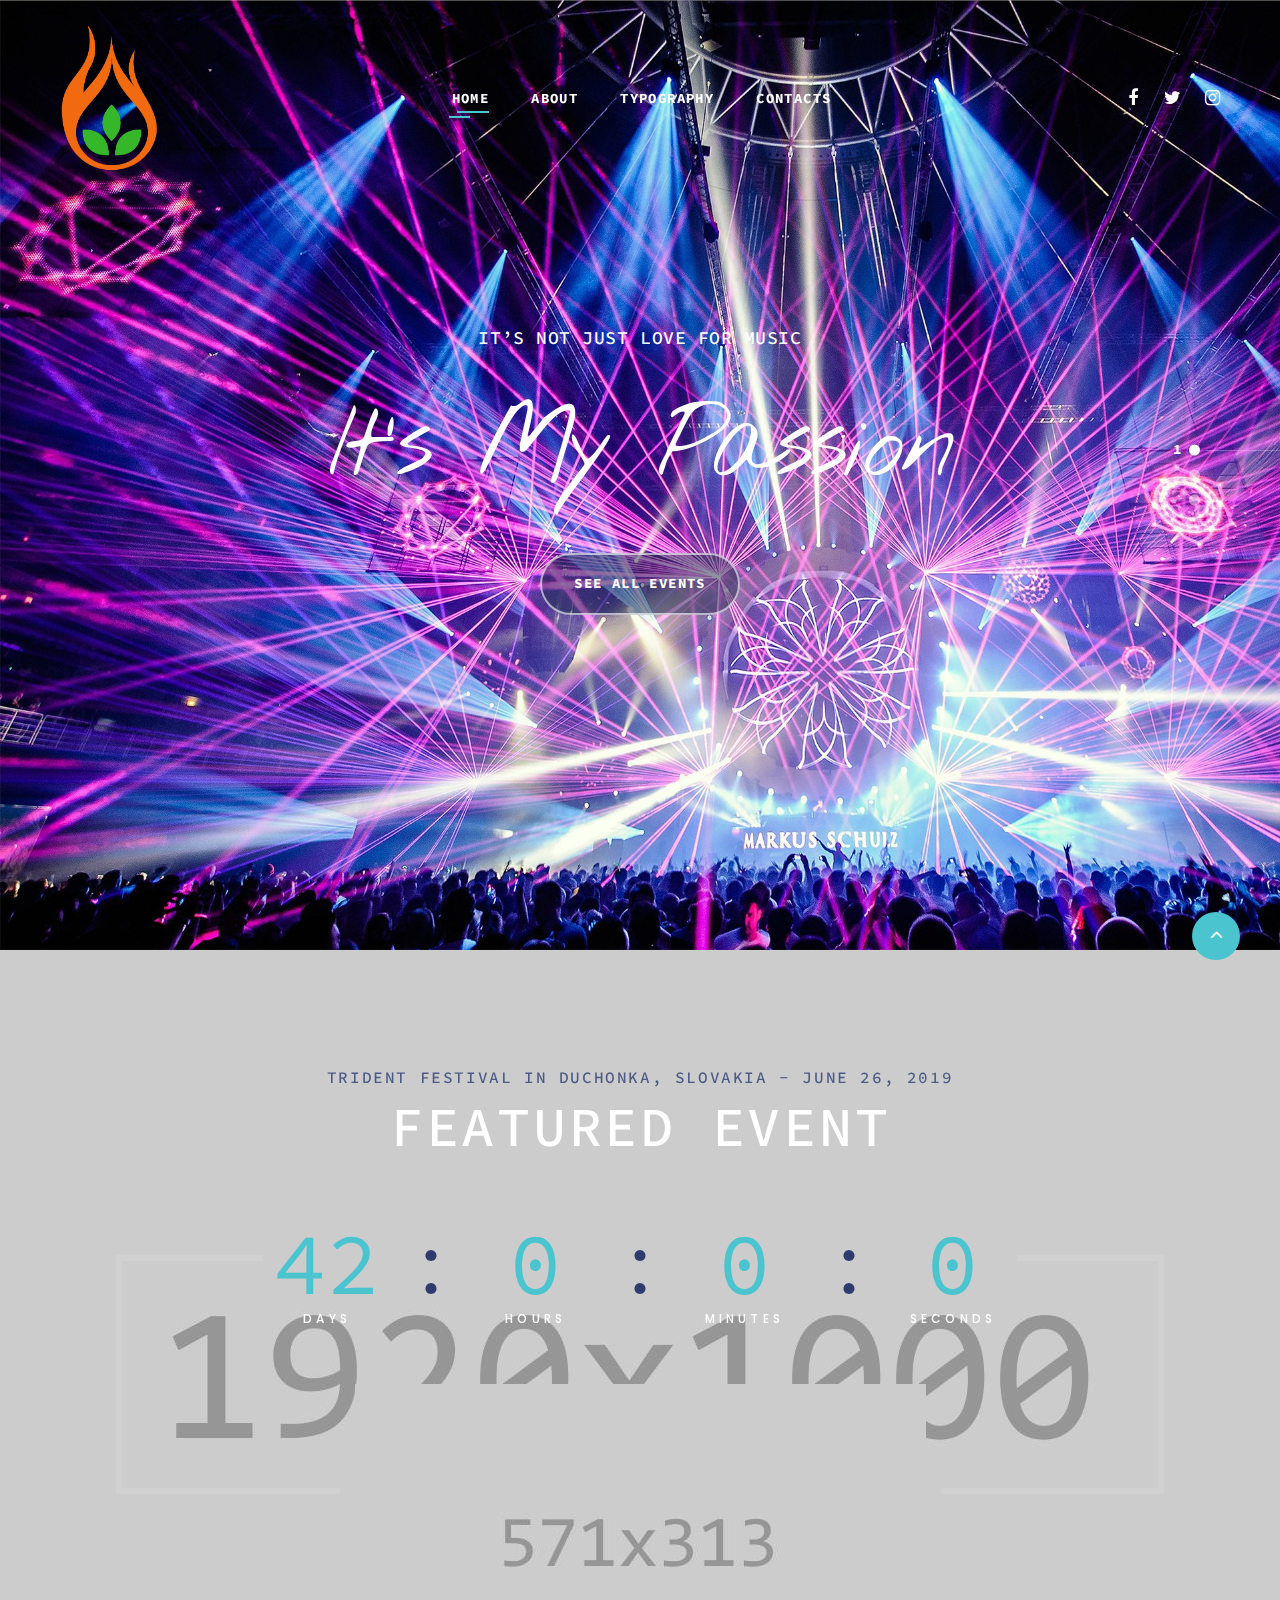
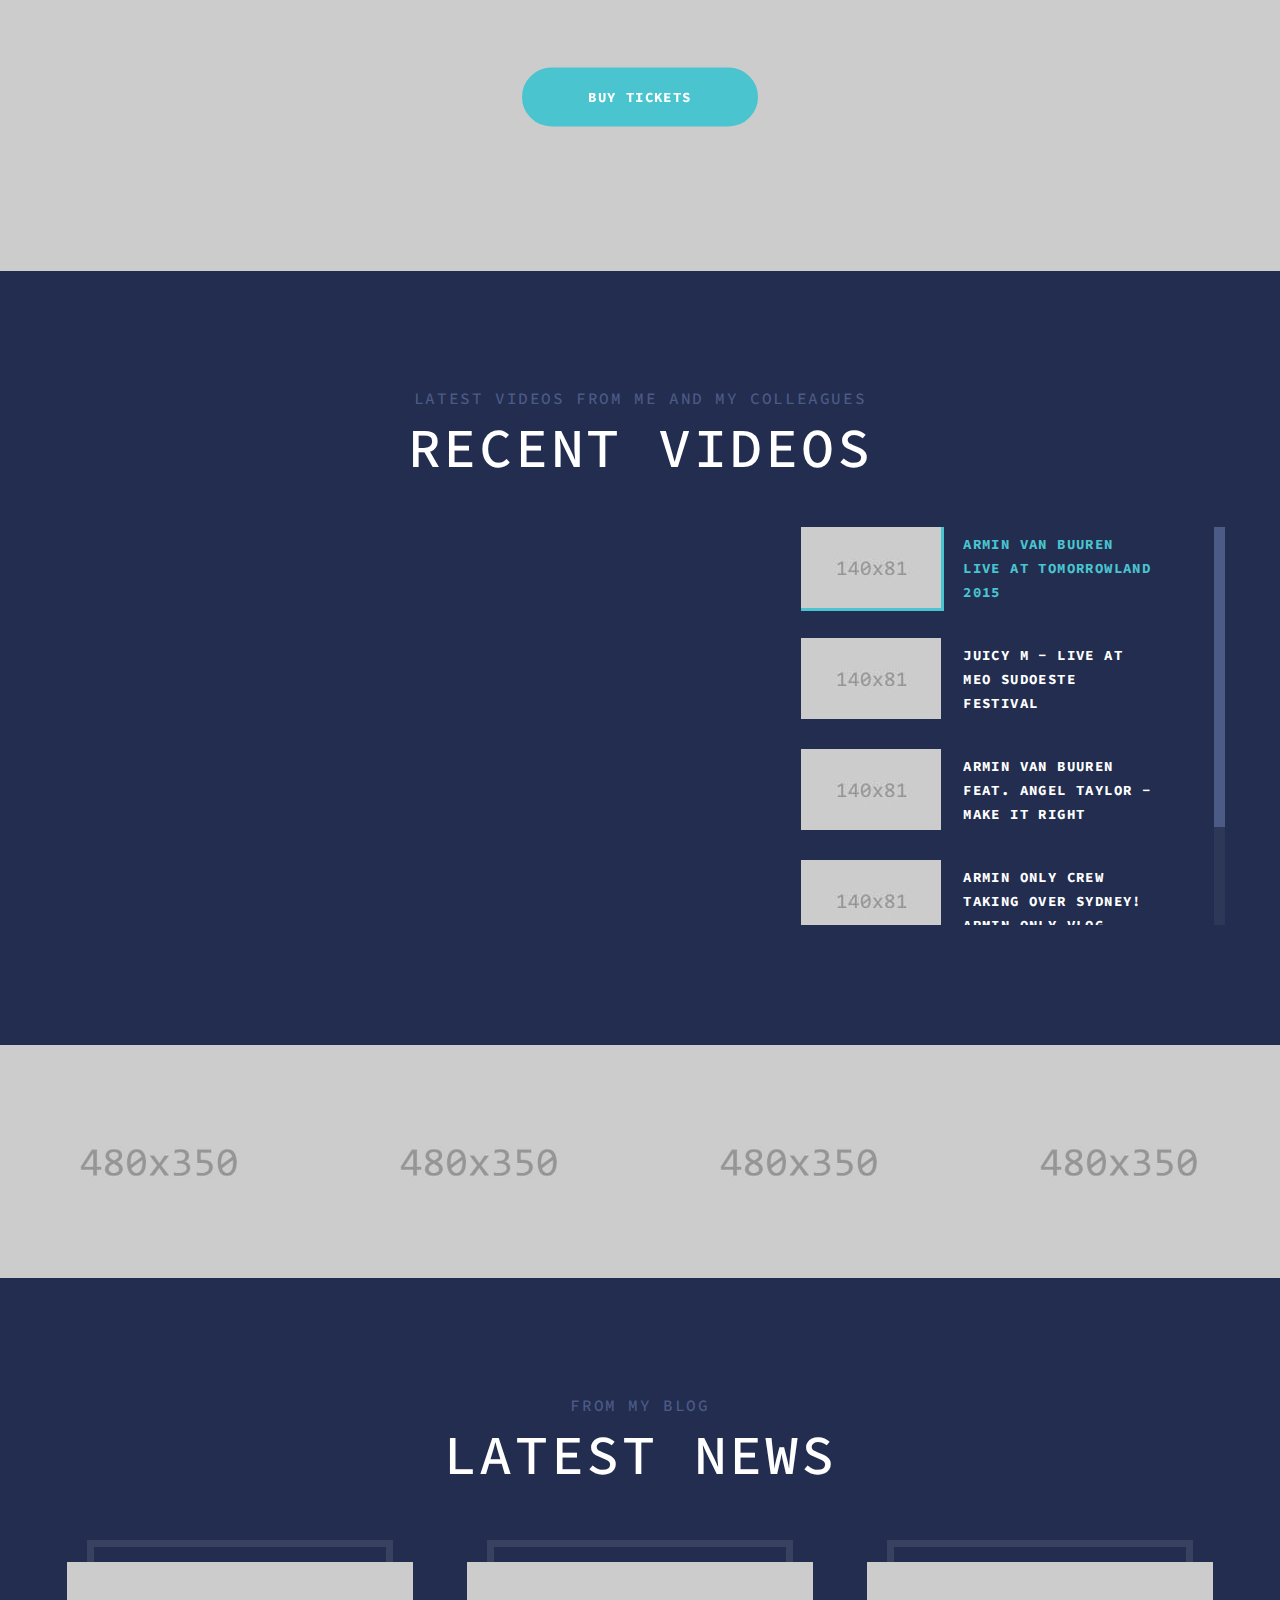
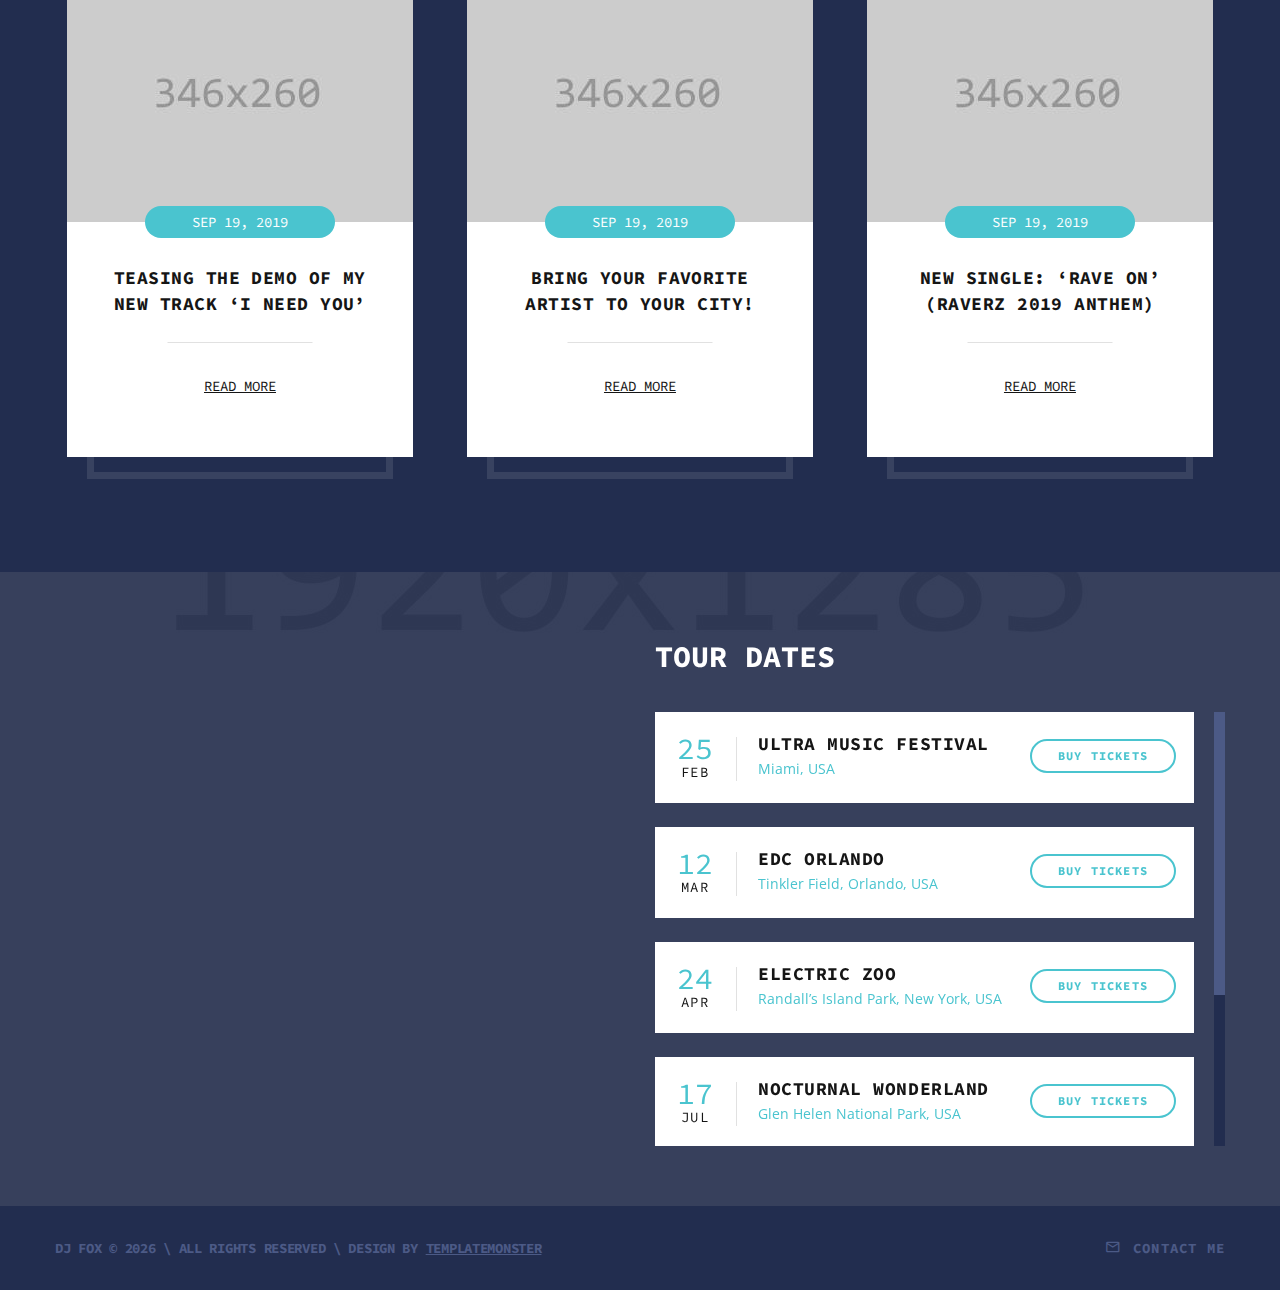
<file: demos/Musicapage/site/index.html>
<!DOCTYPE html>
<html class="wide wow-animation" lang="en">
  <head>
    <title>Música</title>
    <meta charset="utf-8">
    <meta name="viewport" content="width=device-width, height=device-height, initial-scale=1.0">
    <meta http-equiv="X-UA-Compatible" content="IE=edge">
    <link rel="icon" href="images/favicon.ico" type="image/x-icon">
    <link rel="stylesheet" type="text/css" href="//fonts.googleapis.com/css?family=Lato:400,700%7COpen+Sans:400,600,700%7CSource+Code+Pro:300,400,500,600,700,900%7CNothing+You+Could+Do%7CPoppins:400,500">
    <link rel="stylesheet" href="css/bootstrap.css">
    <link rel="stylesheet" href="css/fonts.css">
    <link rel="stylesheet" href="css/style.css">
    <style>.ie-panel{display: none;background: #212121;padding: 10px 0;box-shadow: 3px 3px 5px 0 rgba(0,0,0,.3);clear: both;text-align:center;position: relative;z-index: 1;} html.ie-10 .ie-panel, html.lt-ie-10 .ie-panel {display: block;}</style>
  </head>
  <body>
    <div class="ie-panel"><a href="http://windows.microsoft.com/en-US/internet-explorer/"><img src="images/ie8-panel/warning_bar_0000_us.jpg" height="42" width="820" alt="You are using an outdated browser. For a faster, safer browsing experience, upgrade for free today."></a></div>
    <div class="preloader">
      <div class="preloader-body">
        <div class="cssload-container">
          <div class="cssload-speeding-wheel"></div>
        </div>
      </div>
    </div>
    <div class="page">
      
      <header class="section page-header">
        <!--RD Navbar-->
        <div class="rd-navbar-wrap" style="position: absolute">
          <nav class="rd-navbar rd-navbar-classic" data-layout="rd-navbar-fixed" data-sm-layout="rd-navbar-fixed" data-md-layout="rd-navbar-fixed" data-md-device-layout="rd-navbar-fixed" data-lg-layout="rd-navbar-fixed" data-lg-device-layout="rd-navbar-fixed" data-xl-layout="rd-navbar-static" data-xl-device-layout="rd-navbar-static" data-xxl-layout="rd-navbar-static" data-xxl-device-layout="rd-navbar-static" data-lg-stick-up-offset="46px" data-xl-stick-up-offset="46px" data-xxl-stick-up-offset="46px" data-lg-stick-up="true" data-xl-stick-up="true" data-xxl-stick-up="true">
            <div class="rd-navbar-collapse-toggle rd-navbar-fixed-element-1" data-rd-navbar-toggle=".rd-navbar-collapse"><span></span></div>
            <div class="rd-navbar-main-outer">
              <div class="rd-navbar-main">
                <!--RD Navbar Panel-->
                <div class="rd-navbar-panel">
                  <!--RD Navbar Toggle-->
                  <button class="rd-navbar-toggle" data-rd-navbar-toggle=".rd-navbar-nav-wrap"><span></span></button>
                  <!--RD Navbar Brand-->
                  <div class="rd-navbar-brand">
                    <!--Brand--><a class="brand" href="index.html"><img src="images/optimus.png" alt="" width="108" height="12"/></a>
                  </div>
                </div>
                <div class="rd-navbar-main-element">
                  <div class="rd-navbar-nav-wrap">
                    <ul class="rd-navbar-nav">
                      <li class="rd-nav-item active"><a class="rd-nav-link" href="index.html">Home</a>
                      </li>
                      <li class="rd-nav-item"><a class="rd-nav-link" href="about.html">About</a>
                      </li>
                      <li class="rd-nav-item"><a class="rd-nav-link" href="typography.html">Typography</a>
                      </li>
                      <li class="rd-nav-item"><a class="rd-nav-link" href="contacts.html">Contacts</a>
                      </li>
                    </ul>
                  </div>
                </div>
                <div class="rd-navbar-collapse">
                  <ul class="socialite-list">
                    <li><a class="icon novi-icon socialite fa-facebook" href="#"></a></li>
                    <li><a class="icon novi-icon socialite fa-twitter" href="#"></a></li>
                    <li><a class="icon novi-icon socialite fa-instagram" href="#"></a></li>
                  </ul>
                </div>
              </div>
            </div>
          </nav>
        </div>
      </header>
      <!--Swiper-->
      <section class="section swiper-container swiper-slider swiper-slider-1" data-loop="true" data-autoplay="3892" data-simulate-touch="false">
        <div class="swiper-wrapper text-center">
          <div class="swiper-slide context-dark" data-slide-bg="images/evento1.jpg">
            <div class="swiper-slide-caption section-md">
              <div class="container">
                <div class="row justify-content-lg-center">
                  <div class="col-lg-8">
                    <h5 data-caption-animate="fadeInUp" data-caption-delay="100">It’s not just love for music</h5>
                    <h1 data-caption-animate="fadeInUp" data-caption-delay="200">It’s My Passion</h1>
                    <div class="button-wrap" data-caption-animate="fadeInUp" data-caption-delay="300"><a class="button button-modern button-custom-size-1" href="#">see all events</a></div>
                  </div>
                </div>
              </div>
            </div>
          </div>
          <div class="swiper-slide context-dark" data-slide-bg="images/evento2.jpg">
            <div class="swiper-slide-caption section-md">
              <div class="container">
                <div class="row justify-content-lg-center">
                  <div class="col-lg-8">
                    <h5 data-caption-animate="fadeInUp" data-caption-delay="100">I make music to feel & enjoy</h5>
                    <h1 data-caption-animate="fadeInUp" data-caption-delay="200">Your #1 DJ</h1>
                    <div class="button-wrap" data-caption-animate="fadeInUp" data-caption-delay="300"><a class="button button-modern button-custom-size-1" href="#">see all events</a></div>
                  </div>
                </div>
              </div>
            </div>
          </div>
          <div class="swiper-slide context-dark" data-slide-bg="images/rap1.jpg">
            <div class="swiper-slide-caption section-md">
              <div class="container">
                <div class="row justify-content-lg-center">
                  <div class="col-lg-8">
                    <h5 data-caption-animate="fadeInUp" data-caption-delay="100">I introduce new style of djing</h5>
                    <h1 data-caption-animate="fadeInUp" data-caption-delay="200">Top DJing Skills</h1>
                    <div class="button-wrap" data-caption-animate="fadeInUp" data-caption-delay="300"><a class="button button-modern button-custom-size-1" href="#">see all events</a></div>
                  </div>
                </div>
              </div>
            </div>
          </div>
        </div>
        <!--Swiper Pagination-->
        <div class="swiper-pagination"></div>
      </section>

      <section class="parallax-container section-lg text-center" data-parallax-img="images/bg-home1-01-1920x1000.jpg">
        <div class="parallax-content">
          <div class="container">
            <h6 class="text-gray-600">Trident Festival in Duchonka, slovakia - June 26, 2019</h6>
            <h2>featured event</h2>
            <div class="row justify-content-center">
              <div class="col-lg-11">
                <div class="post-event">
                  <div class="countdown" data-type="until" data-time="17 Aug 2019 00:00"></div><img src="images/events-02-571x313.jpg" alt="" width="571" height="156"/><a class="button button-primary button-lg" href="#">buy tickets</a>
                </div>
              </div>
            </div>
          </div>
        </div>
      </section>

      <section class="section section-lg bg-default text-center">
        <div class="container">
          <h6 class="text-gray-600">latest videos from me and my colleagues</h6>
          <h2>recent videos</h2>
          <!--Bootstrap tabs-->
          <div class="tabs-custom tabs-vertical tabs-video" id="tabs-2">
            <!--Tab panes-->
            <div class="tab-content">
              <div class="tab-pane fade show active" id="tabs-2-1">
                <div class="entry-video embed-responsive embed-responsive-16by9">
                  <iframe width="886" height="668" src="//www.youtube.com/embed/4gRjnaitguQ" allowfullscreen=""></iframe>
                </div>
              </div>
              <div class="tab-pane fade" id="tabs-2-2">
                <div class="entry-video embed-responsive embed-responsive-16by9">
                  <iframe width="886" height="668" src="//www.youtube.com/embed/mfMR-URQl80" allowfullscreen=""></iframe>
                </div>
              </div>
              <div class="tab-pane fade" id="tabs-2-3">
                <div class="entry-video embed-responsive embed-responsive-16by9">
                  <iframe width="886" height="668" src="//www.youtube.com/embed/xweHsBLcqp4" allowfullscreen=""></iframe>
                </div>
              </div>
              <div class="tab-pane fade" id="tabs-2-4">
                <div class="entry-video embed-responsive embed-responsive-16by9">
                  <iframe width="886" height="668" src="//www.youtube.com/embed/V3pPMUmIxAc" allowfullscreen=""></iframe>
                </div>
              </div>
              <div class="tab-pane fade" id="tabs-2-5">
                <div class="entry-video embed-responsive embed-responsive-16by9">
                  <iframe width="886" height="668" src="//www.youtube.com/embed/N1DEOCUujUg" allowfullscreen=""></iframe>
                </div>
              </div>
            </div>
            <div class="scroll-wrap">
              <!--Nav tabs-->
              <ul class="nav nav-tabs">
                <li class="nav-item" role="presentation"><a class="nav-link active" href="#tabs-2-1" data-toggle="tab">
                    <div class="nav-video">
                      <figure class="nav-video-figure"><img src="images/video-01-140x81.jpg" alt="" width="140" height="40"/>
                      </figure>
                      <h6 class="nav-video-title">Armin van Buuren Live at Tomorrowland 2015</h6>
                    </div></a></li>
                <li class="nav-item" role="presentation"><a class="nav-link" href="#tabs-2-2" data-toggle="tab">
                    <div class="nav-video">
                      <figure class="nav-video-figure"><img src="images/video-02-140x81.jpg" alt="" width="140" height="40"/>
                      </figure>
                      <h6 class="nav-video-title">Juicy M - Live at MEO Sudoeste Festival</h6>
                    </div></a></li>
                <li class="nav-item" role="presentation"><a class="nav-link" href="#tabs-2-3" data-toggle="tab">
                    <div class="nav-video">
                      <figure class="nav-video-figure"><img src="images/video-03-140x81.jpg" alt="" width="140" height="40"/>
                      </figure>
                      <h6 class="nav-video-title">Armin van Buuren feat. Angel Taylor - Make It Right</h6>
                    </div></a></li>
                <li class="nav-item" role="presentation"><a class="nav-link" href="#tabs-2-4" data-toggle="tab">
                    <div class="nav-video">
                      <figure class="nav-video-figure"><img src="images/video-04-140x81.jpg" alt="" width="140" height="40"/>
                      </figure>
                      <h6 class="nav-video-title">Armin Only crew taking over Sydney! Armin Only VLOG</h6>
                    </div></a></li>
                <li class="nav-item" role="presentation"><a class="nav-link" href="#tabs-2-5" data-toggle="tab">
                    <div class="nav-video">
                      <figure class="nav-video-figure"><img src="images/video-05-140x81.jpg" alt="" width="140" height="40"/>
                      </figure>
                      <h6 class="nav-video-title">Armin Only crew taking over San Francisco!</h6>
                    </div></a></li>
              </ul>
            </div>
          </div>
        </div>
      </section>

      <section class="section" data-lightgallery="group">
        <div class="row no-gutters">
          <div class="col-lg-3 col-sm-6">
            <div class="thumbnail-classic"><a class="thumbnail-classic-figure" data-lightgallery="item" href="images/image-original-01-1200x800.jpg"><img src="images/home1-05-480x350.jpg" alt="" width="480" height="175"/></a>
              <div class="thumbnail-classic-caption">
                <h5 class="thumbnail-classic-title">Dream Village</h5>
                <time class="thumbnail-classic-time" datetime="2019-09-19">Sep 19, 2019</time>
              </div>
            </div>
          </div>
          <div class="col-lg-3 col-sm-6">
            <div class="thumbnail-classic"><a class="thumbnail-classic-figure" data-lightgallery="item" href="images/image-original-02-1200x800.jpg"><img src="images/home1-06-480x350.jpg" alt="" width="480" height="175"/></a>
              <div class="thumbnail-classic-caption">
                <h5 class="thumbnail-classic-title">ULTRA MUSIC FESTIVAL</h5>
                <time class="thumbnail-classic-time" datetime="2019-09-19">Sep 19, 2019</time>
              </div>
            </div>
          </div>
          <div class="col-lg-3 col-sm-6">
            <div class="thumbnail-classic"><a class="thumbnail-classic-figure" data-lightgallery="item" href="images/image-original-03-1200x800.jpg"><img src="images/home1-07-480x350.jpg" alt="" width="480" height="175"/></a>
              <div class="thumbnail-classic-caption">
                <h5 class="thumbnail-classic-title">electric Zoo</h5>
                <time class="thumbnail-classic-time" datetime="2019-09-19">Sep 19, 2019</time>
              </div>
            </div>
          </div>
          <div class="col-lg-3 col-sm-6">
            <div class="thumbnail-classic"><a class="thumbnail-classic-figure" data-lightgallery="item" href="images/image-original-04-1200x800.jpg"><img src="images/home1-08-480x350.jpg" alt="" width="480" height="175"/></a>
              <div class="thumbnail-classic-caption">
                <h5 class="thumbnail-classic-title">life in color festival</h5>
                <time class="thumbnail-classic-time" datetime="2019-09-19">Sep 19, 2019</time>
              </div>
            </div>
          </div>
        </div>
      </section>

      <section class="section section-xl bg-default text-center">
        <div class="container">
          <h6 class="text-gray-600">from my blog</h6>
          <h2>latest news</h2>
          <div class="row row-125">
            <div class="col-md-6 col-lg-4">
              <article class="post-classic">
                <figure class="post-classic-figure"><a href="#"><img src="images/post-classic-01-346x260.jpg" alt="" width="346" height="130"/></a></figure>
                <div class="post-classic-content">
                  <time class="post-classic-time" datetime="2019-09-19">Sep 19, 2019</time>
                  <h5 class="post-classic-title"><a href="#">teasing the demo of my new track ‘I need you’</a></h5><a class="post-classic-link" href="#">read more</a>
                </div>
              </article>
            </div>
            <div class="col-md-6 col-lg-4">
              <article class="post-classic">
                <figure class="post-classic-figure"><a href="#"><img src="images/post-classic-02-346x260.jpg" alt="" width="346" height="130"/></a></figure>
                <div class="post-classic-content">
                  <time class="post-classic-time" datetime="2019-09-19">Sep 19, 2019</time>
                  <h5 class="post-classic-title"><a href="#">Bring your favorite artist to your city!</a></h5><a class="post-classic-link" href="#">read more</a>
                </div>
              </article>
            </div>
            <div class="col-md-6 col-lg-4">
              <article class="post-classic">
                <figure class="post-classic-figure"><a href="#"><img src="images/post-classic-03-346x260.jpg" alt="" width="346" height="130"/></a></figure>
                <div class="post-classic-content">
                  <time class="post-classic-time" datetime="2019-09-19">Sep 19, 2019</time>
                  <h5 class="post-classic-title"><a href="#">New single: ‘rave on’ (raverz 2019 anthem)</a></h5><a class="post-classic-link" href="#">read more</a>
                </div>
              </article>
            </div>
          </div>
        </div>
      </section>

    
      <section class="parallax-container parallax-overlay-01" data-parallax-img="images/bg-footer-1920x1285.jpg">
        <div class="parallax-content">
          <div class="section-sm prefooter-custom">
            <div class="container">
              <div class="row row-30">
                <div class="col-lg-6">
                  <div class="google-map-container google-map-container-custom-1" data-center="new york, USA" data-zoom="5" data-styles="[{&quot;featureType&quot;:&quot;administrative&quot;,&quot;elementType&quot;:&quot;labels.text.fill&quot;,&quot;stylers&quot;:[{&quot;color&quot;:&quot;#444444&quot;}]},{&quot;featureType&quot;:&quot;landscape&quot;,&quot;elementType&quot;:&quot;all&quot;,&quot;stylers&quot;:[{&quot;color&quot;:&quot;#f2f2f2&quot;}]},{&quot;featureType&quot;:&quot;poi&quot;,&quot;elementType&quot;:&quot;all&quot;,&quot;stylers&quot;:[{&quot;visibility&quot;:&quot;off&quot;}]},{&quot;featureType&quot;:&quot;road&quot;,&quot;elementType&quot;:&quot;all&quot;,&quot;stylers&quot;:[{&quot;saturation&quot;:-100},{&quot;lightness&quot;:45}]},{&quot;featureType&quot;:&quot;road.highway&quot;,&quot;elementType&quot;:&quot;all&quot;,&quot;stylers&quot;:[{&quot;visibility&quot;:&quot;simplified&quot;}]},{&quot;featureType&quot;:&quot;road.arterial&quot;,&quot;elementType&quot;:&quot;labels.icon&quot;,&quot;stylers&quot;:[{&quot;visibility&quot;:&quot;off&quot;}]},{&quot;featureType&quot;:&quot;transit&quot;,&quot;elementType&quot;:&quot;all&quot;,&quot;stylers&quot;:[{&quot;visibility&quot;:&quot;off&quot;}]},{&quot;featureType&quot;:&quot;water&quot;,&quot;elementType&quot;:&quot;all&quot;,&quot;stylers&quot;:[{&quot;color&quot;:&quot;#46bcec&quot;},{&quot;visibility&quot;:&quot;on&quot;}]}]">
                    <div class="google-map"></div>
                    <ul class="google-map-markers">
                      <li data-location="Bayfront Park, Miami, USA" data-description="ULTRA MUSIC FESTIVAL" data-icon="images/gmap_marker-1.png" data-icon-active="images/gmap_marker-1.png"></li>
                      <li data-location="Brooklyn, New York, United States" data-description="CLUB CULTURAL" data-icon="images/gmap_marker-2.png" data-icon-active="images/gmap_marker-2.png"></li>
                      <li data-location="Hamilton Township Pennsylvania, United States" data-description="A summer story" data-icon="images/gmap_marker-3.png" data-icon-active="images/gmap_marker-3.png"></li>
                      <li data-location="Montgomery Veterans Park / Arboretum, Harlingen Road, United States" data-description="EXPO CENTER TRENciN" data-icon="images/gmap_marker-4.png" data-icon-active="images/gmap_marker-4.png"></li>
                      <li data-location="West Milford New Jersey, USA" data-description="WKND FESTIVAL BALTICS" data-icon="images/gmap_marker-5.png" data-icon-active="images/gmap_marker-5.png"></li>
                    </ul>
                  </div>
                </div>
                <div class="col-lg-6">
                  <h3>tour dates</h3>
                  <div class="box-event-wrap scroll-wrap">
                          <div class="box-event novi-bg">
                            <div class="box-event-date-wrap">
                              <h3 class="box-event-date-day">25</h3>
                              <p class="box-event-date-month">feb</p>
                            </div>
                            <div class="box-event-text-wrap">
                              <h5 class="box-event-text-title"><a href="#">ULTRA MUSIC FESTIVAL</a></h5>
                              <ul class="box-event-text-location">
                                <li>Miami</li>
                                <li>USA</li>
                              </ul>
                            </div>
                            <div class="box-event-button-wrap"><a class="button button-outline button-sm" href="#">buy tickets</a></div>
                          </div>
                          <div class="box-event novi-bg">
                            <div class="box-event-date-wrap">
                              <h3 class="box-event-date-day">12</h3>
                              <p class="box-event-date-month">mar</p>
                            </div>
                            <div class="box-event-text-wrap">
                              <h5 class="box-event-text-title"><a href="#">edc orlando</a></h5>
                              <ul class="box-event-text-location">
                                <li>Tinkler Field</li>
                                <li>Orlando</li>
                                <li>USA</li>
                              </ul>
                            </div>
                            <div class="box-event-button-wrap"><a class="button button-outline button-sm" href="#">buy tickets</a></div>
                          </div>
                          <div class="box-event novi-bg">
                            <div class="box-event-date-wrap">
                              <h3 class="box-event-date-day">24</h3>
                              <p class="box-event-date-month">apr</p>
                            </div>
                            <div class="box-event-text-wrap">
                              <h5 class="box-event-text-title"><a href="#">Electric zoo</a></h5>
                              <ul class="box-event-text-location">
                                <li>Randall’s Island Park</li>
                                <li>New York</li>
                                <li>USA</li>
                              </ul>
                            </div>
                            <div class="box-event-button-wrap"><a class="button button-outline button-sm" href="#">buy tickets</a></div>
                          </div>
                          <div class="box-event novi-bg">
                            <div class="box-event-date-wrap">
                              <h3 class="box-event-date-day">17</h3>
                              <p class="box-event-date-month">jul</p>
                            </div>
                            <div class="box-event-text-wrap">
                              <h5 class="box-event-text-title"><a href="#">Nocturnal Wonderland</a></h5>
                              <ul class="box-event-text-location">
                                <li>Glen Helen National Park</li>
                                <li>USA</li>
                              </ul>
                            </div>
                            <div class="box-event-button-wrap"><a class="button button-outline button-sm" href="#">buy tickets</a></div>
                          </div>
                          <div class="box-event novi-bg">
                            <div class="box-event-date-wrap">
                              <h3 class="box-event-date-day">18</h3>
                              <p class="box-event-date-month">aug</p>
                            </div>
                            <div class="box-event-text-wrap">
                              <h5 class="box-event-text-title"><a href="#">Coachella</a></h5>
                              <ul class="box-event-text-location">
                                <li>Empire Polo Club</li>
                                <li>Indio</li>
                                <li>USA</li>
                              </ul>
                            </div>
                            <div class="box-event-button-wrap"><a class="button button-outline button-sm" href="#">buy tickets</a></div>
                          </div>
                          <div class="box-event novi-bg">
                            <div class="box-event-date-wrap">
                              <h3 class="box-event-date-day">12</h3>
                              <p class="box-event-date-month">OCT</p>
                            </div>
                            <div class="box-event-text-wrap">
                              <h5 class="box-event-text-title"><a href="#">Let It Roll</a></h5>
                              <ul class="box-event-text-location">
                                <li>Milovice</li>
                                <li>Czech Republic</li>
                              </ul>
                            </div>
                            <div class="box-event-button-wrap"><a class="button button-outline button-sm" href="#">buy tickets</a></div>
                          </div>
                  </div>
                </div>
              </div>
            </div>
          </div>
        </div>
      </section>
      <footer class="section footer-classic bg-default">
        <div class="container">
          <div class="row row-15">
            <div class="col-sm-6">
              <p class="rights"><span>DJ Fox</span><span>&nbsp;</span><span>&copy;&nbsp;</span><span class="copyright-year"></span><span>&nbsp;</span><span>\&nbsp;</span>All Rights Reserved
                \ Design by <a href="https://www.templatemonster.com/">TemplateMonster</a>
              </p>
            </div>
            <div class="col-sm-6">
              <div class="footer-contact"><a href="contacts.html">
                  <div class="icon novi-icon mdi mdi-email-outline"></div>Contact Me</a></div>
            </div>
          </div>
        </div>
      </footer>
    </div>
    <div class="snackbars" id="form-output-global"></div>
    <script src="js/core.min.js"></script>
    <script src="js/script.js"></script>
    <!--coded by houdini-->
  </body>
</html>
</file>
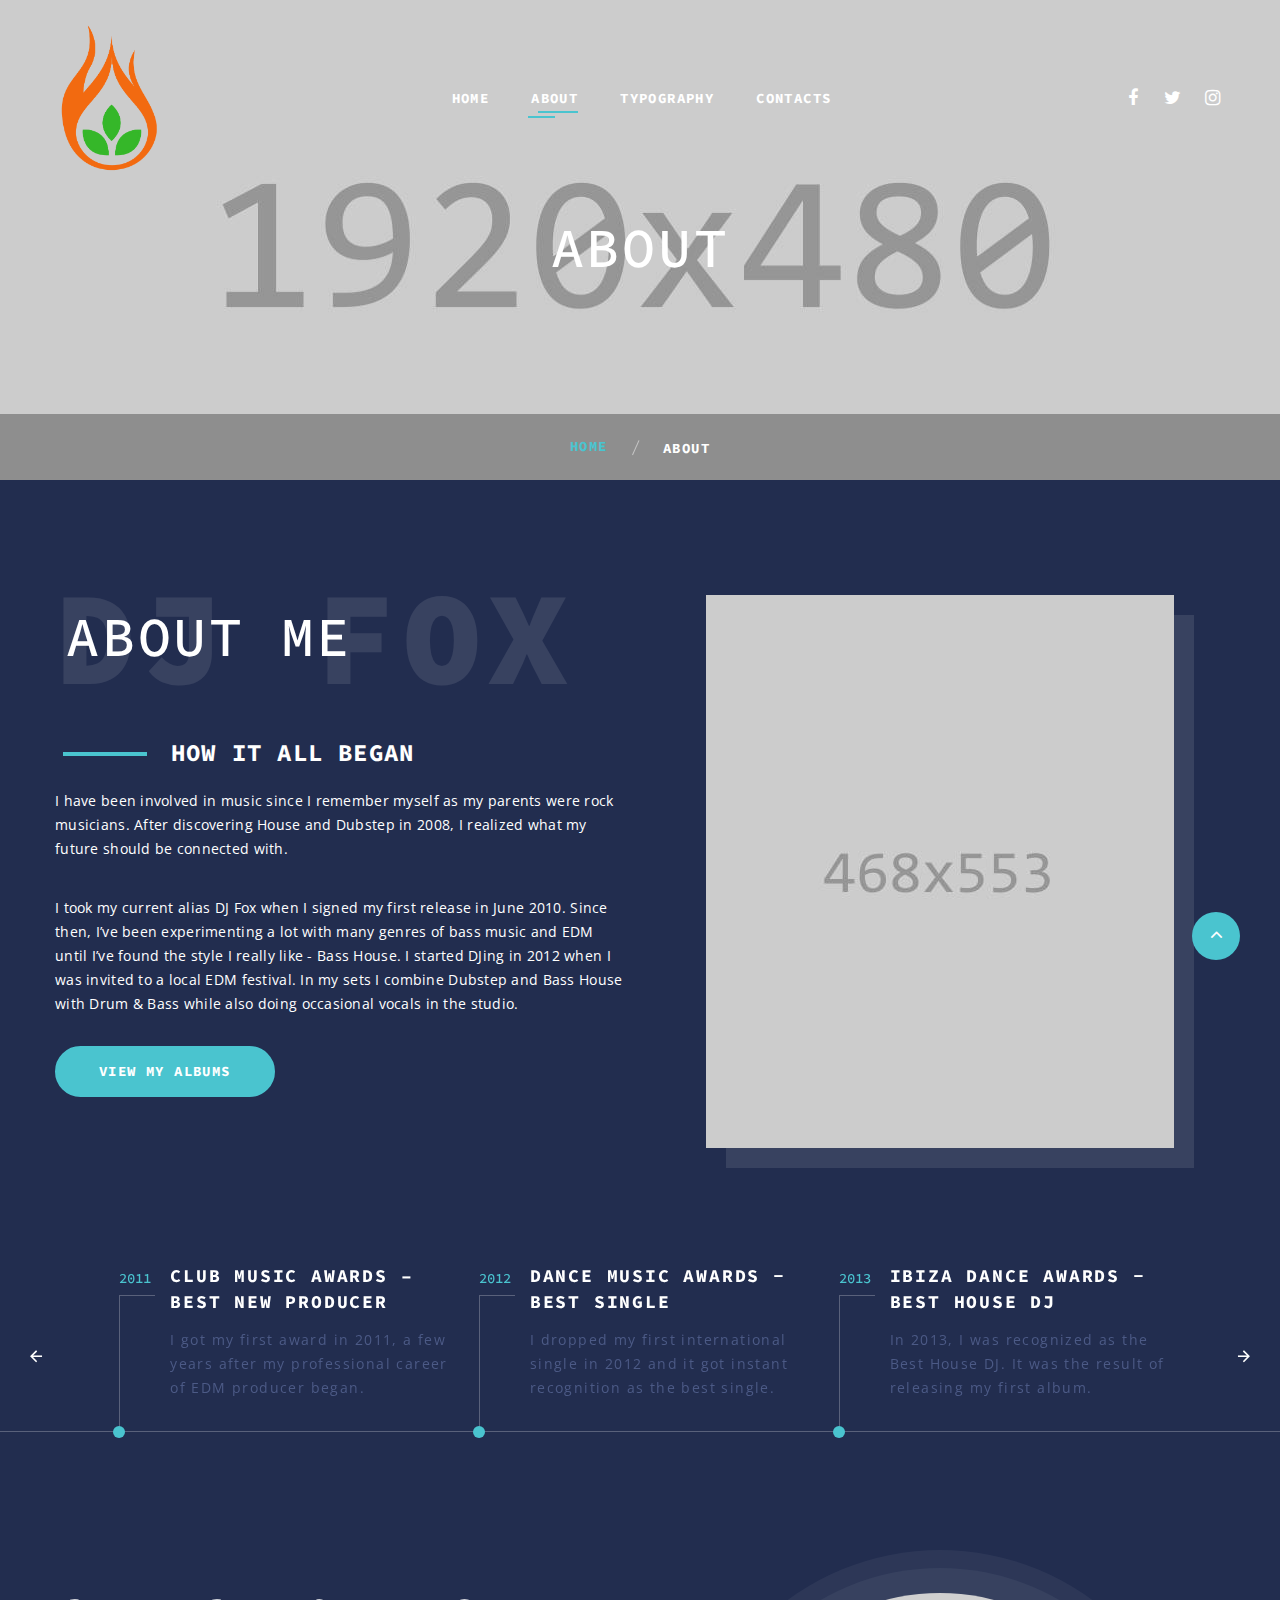
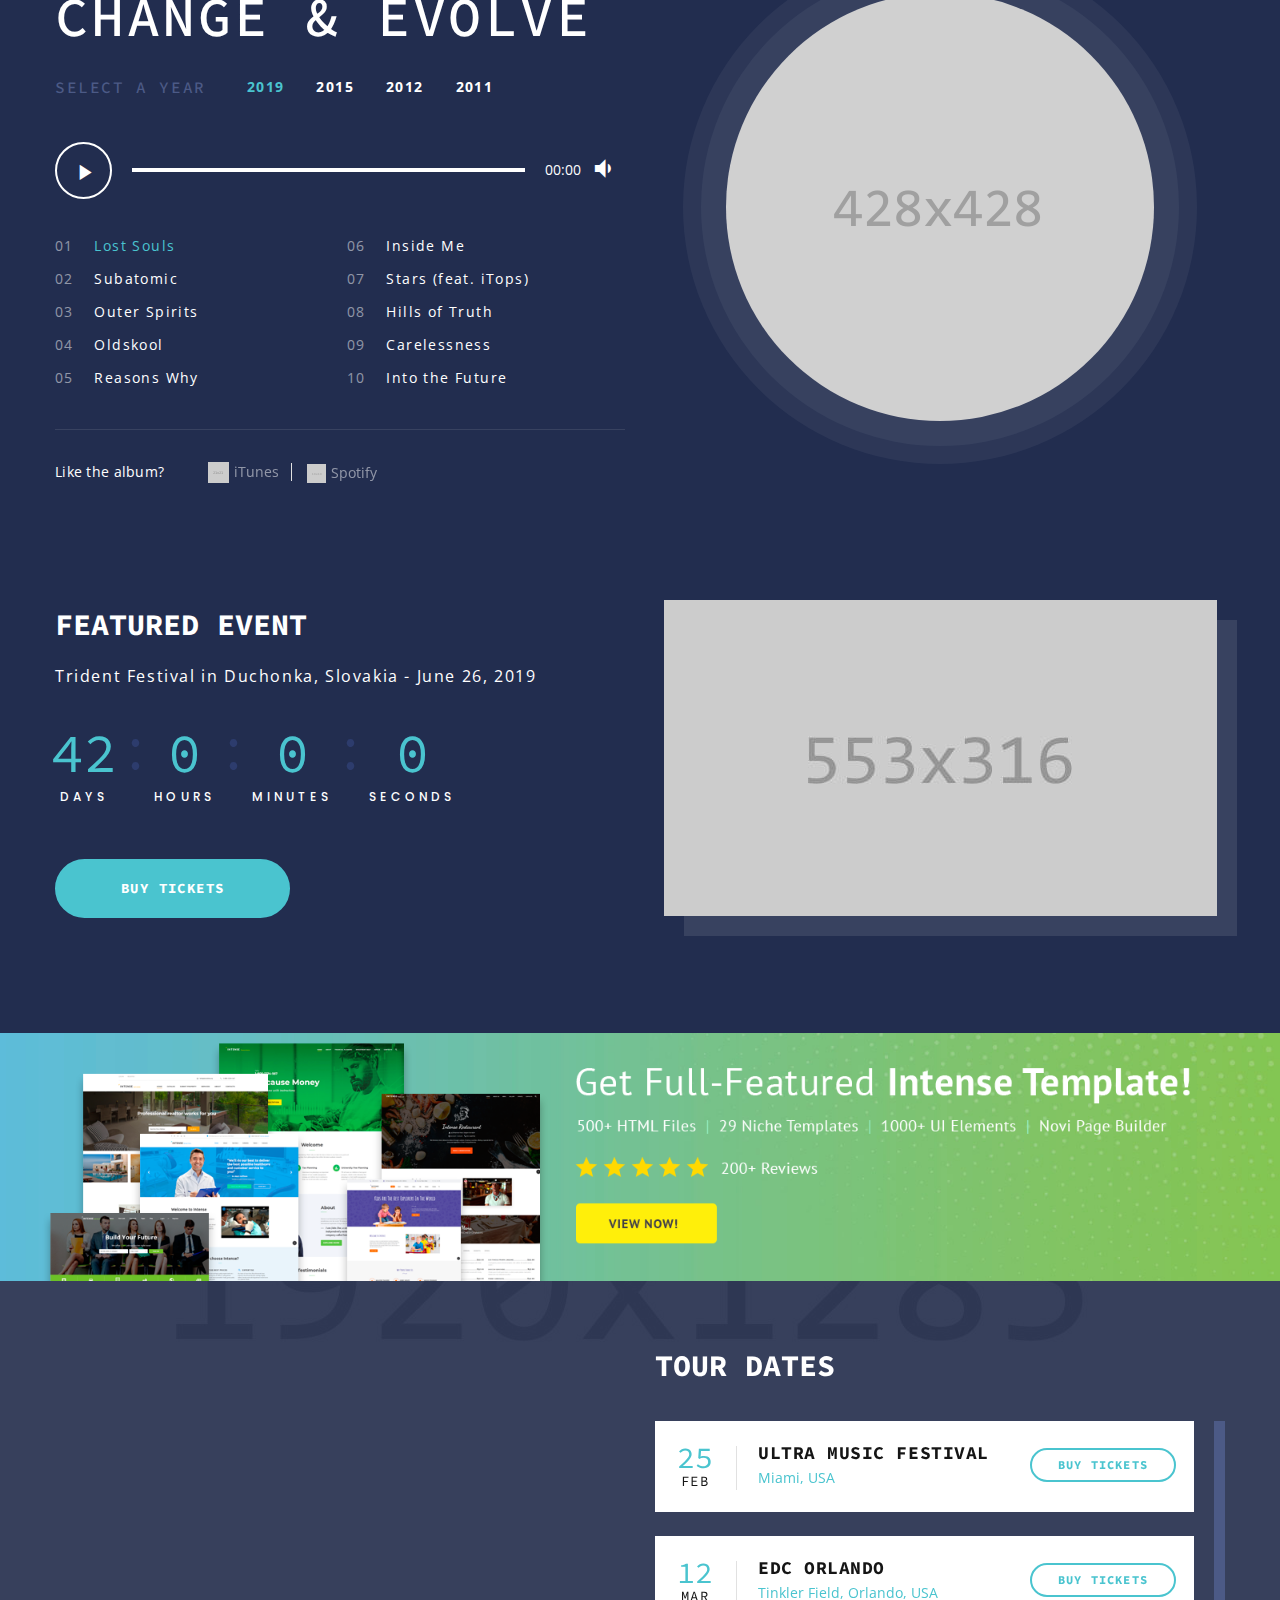
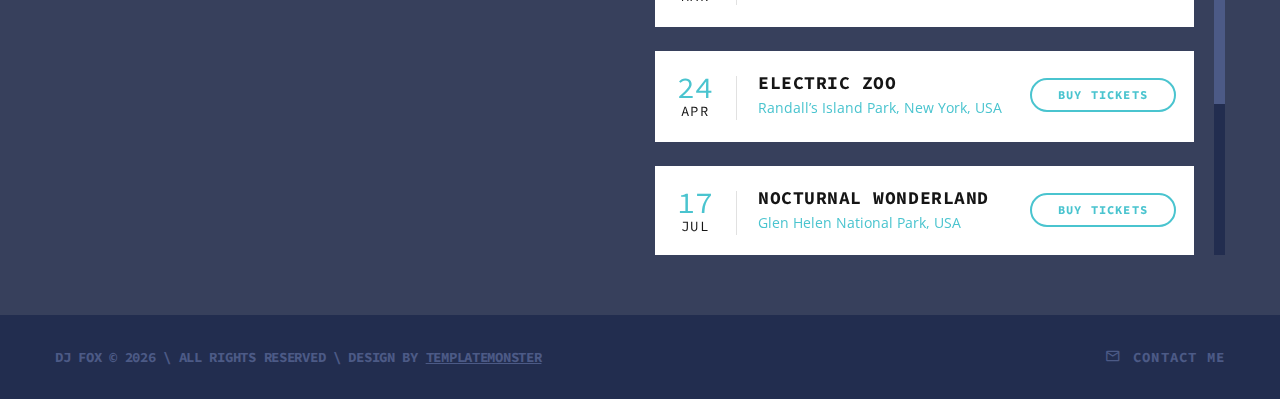
<file: demos/Musicapage/site/about.html>
<!DOCTYPE html>
<html class="wide wow-animation" lang="en">
  <head>
    <title>About</title>
    <meta charset="utf-8">
    <meta name="viewport" content="width=device-width, height=device-height, initial-scale=1.0">
    <meta http-equiv="X-UA-Compatible" content="IE=edge">
    <link rel="icon" href="images/favicon.ico" type="image/x-icon">
    <link rel="stylesheet" type="text/css" href="//fonts.googleapis.com/css?family=Lato:400,700%7COpen+Sans:400,600,700%7CSource+Code+Pro:300,400,500,600,700,900%7CNothing+You+Could+Do%7CPoppins:400,500">
    <link rel="stylesheet" href="css/bootstrap.css">
    <link rel="stylesheet" href="css/fonts.css">
    <link rel="stylesheet" href="css/style.css">
    <style>.ie-panel{display: none;background: #212121;padding: 10px 0;box-shadow: 3px 3px 5px 0 rgba(0,0,0,.3);clear: both;text-align:center;position: relative;z-index: 1;} html.ie-10 .ie-panel, html.lt-ie-10 .ie-panel {display: block;}</style>
  </head>
  <body>
    <div class="ie-panel"><a href="http://windows.microsoft.com/en-US/internet-explorer/"><img src="images/ie8-panel/warning_bar_0000_us.jpg" height="42" width="820" alt="You are using an outdated browser. For a faster, safer browsing experience, upgrade for free today."></a></div>
    <div class="preloader">
      <div class="preloader-body">
        <div class="cssload-container">
          <div class="cssload-speeding-wheel"></div>
        </div>
      </div>
    </div>
    <div class="page">
     
      <header class="section page-header">
        <!--RD Navbar-->
        <div class="rd-navbar-wrap" style="position: absolute">
          <nav class="rd-navbar rd-navbar-classic" data-layout="rd-navbar-fixed" data-sm-layout="rd-navbar-fixed" data-md-layout="rd-navbar-fixed" data-md-device-layout="rd-navbar-fixed" data-lg-layout="rd-navbar-fixed" data-lg-device-layout="rd-navbar-fixed" data-xl-layout="rd-navbar-static" data-xl-device-layout="rd-navbar-static" data-xxl-layout="rd-navbar-static" data-xxl-device-layout="rd-navbar-static" data-lg-stick-up-offset="46px" data-xl-stick-up-offset="46px" data-xxl-stick-up-offset="46px" data-lg-stick-up="true" data-xl-stick-up="true" data-xxl-stick-up="true">
            <div class="rd-navbar-collapse-toggle rd-navbar-fixed-element-1" data-rd-navbar-toggle=".rd-navbar-collapse"><span></span></div>
            <div class="rd-navbar-main-outer">
              <div class="rd-navbar-main">
                <!--RD Navbar Panel-->
                <div class="rd-navbar-panel">
                  <!--RD Navbar Toggle-->
                  <button class="rd-navbar-toggle" data-rd-navbar-toggle=".rd-navbar-nav-wrap"><span></span></button>
                  <!--RD Navbar Brand-->
                  <div class="rd-navbar-brand">
                    <!--Brand--><a class="brand" href="index.html"><img src="images/optimus.png" alt="" width="108" height="4"/></a>
                  </div>
                </div>
                <div class="rd-navbar-main-element">
                  <div class="rd-navbar-nav-wrap">
                    <ul class="rd-navbar-nav">
                      <li class="rd-nav-item"><a class="rd-nav-link" href="index.html">Home</a>
                      </li>
                      <li class="rd-nav-item active"><a class="rd-nav-link" href="about.html">About</a>
                      </li>
                      <li class="rd-nav-item"><a class="rd-nav-link" href="typography.html">Typography</a>
                      </li>
                      <li class="rd-nav-item"><a class="rd-nav-link" href="contacts.html">Contacts</a>
                      </li>
                    </ul>
                  </div>
                </div>
                <div class="rd-navbar-collapse">
                  <ul class="socialite-list">
                    <li><a class="icon novi-icon socialite fa-facebook" href="#"></a></li>
                    <li><a class="icon novi-icon socialite fa-twitter" href="#"></a></li>
                    <li><a class="icon novi-icon socialite fa-instagram" href="#"></a></li>
                  </ul>
                </div>
              </div>
            </div>
          </nav>
        </div>
      </header>
      <!-- Breadcrumbs-->
      <section class="breadcrumbs-custom bg-image context-dark" style="background-image: url(images/bg-breadcrumbs-02-1920x480.jpg);">
        <div class="container">
          <h2 class="breadcrumbs-custom-title">About</h2>
        </div>
        <ul class="breadcrumbs-custom-path">
          <li><a href="index.html">Home</a></li>
          <li class="active">About</li>
        </ul>
      </section>
      <section class="section section-lg bg-default">
        <div class="container">
          <div class="row row-50 flex-md-row-reverse">
            <div class="col-md-6 text-center">
              <div class="box-image-1"><img src="images/bio-01-468x553.jpg" alt="" width="468" height="276"/>
              </div>
            </div>
            <div class="col-md-6">
              <div class="box-about">
                <div class="box-about-title-wrap">
                  <h2 class="box-about-mega-title">dj fox</h2>
                  <h2 class="box-about-title">about me</h2>
                </div>
                <h4 class="box-about-post-title">How it All Began</h4>
                <p>I have been involved in music since I remember myself as my parents were rock musicians. After discovering House and Dubstep in 2008, I realized what my future should be connected with.</p>
                <p>I took my current alias DJ Fox when I signed my first release in June 2010. Since then, I’ve been experimenting a lot with many genres of bass music and EDM until I’ve found the style I really like - Bass House. I started DJing in 2012 when I was invited to a local EDM festival. In my sets I combine Dubstep and Bass House with Drum & Bass while also doing occasional vocals in the studio.</p><a class="button button-primary" href="#">View My Albums</a>
              </div>
            </div>
          </div>
        </div>
      </section>
      <section class="section section-lg-3 bg-default">
        <!-- Owl Carousel-->
        <div class="owl-carousel owl-carousel-bio" data-items="1" data-sm-items="1" data-md-items="2" data-lg-items="2" data-xl-items="3" data-xxl-items="4" data-autoplay="false" data-nav="true" data-dots="true" data-loop="true" data-mouse-drag="false" data-stage-padding="0" data-margin="0" data-nav-text="[&quot;prev&quot;,&quot;next&quot;]">
          <div class="box-bio">
            <div class="box-bio-year">2011</div>
            <div class="box-bio-body">
              <h5 class="box-bio-title">Club Music Awards – Best New Producer</h5>
              <p class="box-bio-text">I got my first award in 2011, a few years after my professional career of EDM producer began.</p>
            </div>
          </div>
          <div class="box-bio">
            <div class="box-bio-year">2012</div>
            <div class="box-bio-body">
              <h5 class="box-bio-title">DANCE Music Awards - best single</h5>
              <p class="box-bio-text">I dropped my first international single in 2012 and it got instant recognition as the best single.</p>
            </div>
          </div>
          <div class="box-bio">
            <div class="box-bio-year">2013</div>
            <div class="box-bio-body">
              <h5 class="box-bio-title">Ibiza Dance Awards - best House DJ</h5>
              <p class="box-bio-text">In 2013, I was recognized as the Best House DJ. It was the result of releasing my first album.</p>
            </div>
          </div>
          <div class="box-bio">
            <div class="box-bio-year">2015</div>
            <div class="box-bio-body">
              <h5 class="box-bio-title">DJ Awards – Best female producer</h5>
              <p class="box-bio-text">2015 was a breakthrough year for me as I became officially known as the Best Female EDM Producer.</p>
            </div>
          </div>
          <div class="box-bio">
            <div class="box-bio-year">2019</div>
            <div class="box-bio-body">
              <h5 class="box-bio-title">International EDM Awards - best album</h5>
              <p class="box-bio-text">My second album, on which I worked for a long time, was awarded “Best Album 2019” title.</p>
            </div>
          </div>
        </div>
      </section>
      <section class="section section-lg bg-default">
        <div class="container">
          <div class="row row-75 flex-lg-row-reverse">
            <div class="col-lg-6 text-center">
              <div class="box-image-2"><img src="images/single-album-01-428x428.png" alt="" width="428" height="214"/>
              </div>
            </div>
            <div class="col-lg-6">
              <h2>Change & Evolve</h2>
              <!--Bootstrap tabs-->
              <div class="tabs-albums" id="tabs-1">
                <!--Nav tabs-->
                <div class="tabs-albums-select">
                  <h6 class="text-gray-600">Select a Year</h6>
                  <ul class="nav nav-tabs">
                    <li class="nav-item" role="presentation"><a class="nav-link active" href="#tabs-1-1" data-toggle="tab">2019</a></li>
                    <li class="nav-item" role="presentation"><a class="nav-link" href="#tabs-1-2" data-toggle="tab">2015</a></li>
                    <li class="nav-item" role="presentation"><a class="nav-link" href="#tabs-1-3" data-toggle="tab">2012</a></li>
                    <li class="nav-item" role="presentation"><a class="nav-link" href="#tabs-1-4" data-toggle="tab">2011</a></li>
                  </ul>
                </div>
                <!--Tab panes-->
                <div class="tab-content">
                  <div class="tab-pane fade show active" id="tabs-1-1">
                    <div class="jp-modern jp-player-init">
                      <div class="jp-jplayer"></div>
                      <div class="jp-audio jp-audio-0" role="application" aria-label="media player">
                        <ul class="jp-player-list">
                          <li class="jp-player-list-item" data-jp-title="Lost Souls" data-jp-mp3="http://www.jplayer.org/audio/mp3/TSP-01-Cro_magnon_man.mp3"></li>
                          <li class="jp-player-list-item" data-jp-title="Subatomic" data-jp-mp3="http://www.jplayer.org/audio/mp3/Miaow-03-Lentement.mp3"></li>
                          <li class="jp-player-list-item" data-jp-title="Outer Spirits" data-jp-mp3="http://www.jplayer.org/audio/mp3/TSP-05-Your_face.mp3"></li>
                          <li class="jp-player-list-item" data-jp-title="Oldskool" data-jp-mp3="http://www.jplayer.org/audio/mp3/TSP-01-Cro_magnon_man.mp3"></li>
                          <li class="jp-player-list-item" data-jp-title="Reasons Why" data-jp-mp3="http://www.jplayer.org/audio/mp3/Miaow-03-Lentement.mp3"></li>
                          <li class="jp-player-list-item" data-jp-title="Inside Me" data-jp-mp3="http://www.jplayer.org/audio/mp3/TSP-05-Your_face.mp3"></li>
                          <li class="jp-player-list-item" data-jp-title="Stars (feat. iTops)" data-jp-mp3="http://www.jplayer.org/audio/mp3/TSP-01-Cro_magnon_man.mp3"></li>
                          <li class="jp-player-list-item" data-jp-title="Hills of Truth" data-jp-mp3="http://www.jplayer.org/audio/mp3/Miaow-03-Lentement.mp3"></li>
                          <li class="jp-player-list-item" data-jp-title="Carelessness" data-jp-mp3="http://www.jplayer.org/audio/mp3/TSP-05-Your_face.mp3"></li>
                          <li class="jp-player-list-item" data-jp-title="Into the Future" data-jp-mp3="http://www.jplayer.org/audio/mp3/TSP-01-Cro_magnon_man.mp3"></li>
                        </ul>
                        <div class="jp-modern-interface">
                          <div class="jp-button jp-playpaus-button">
                            <button class="jp-btn jp-play" tabindex="0"></button>
                          </div>
                          <div class="jp-time-rail">
                            <div class="jp-progress">
                              <div class="jp-seek-bar">
                                <div class="jp-play-bar"></div>
                              </div>
                            </div>
                          </div>
                          <div class="jp-current-time"></div>
                          <div class="jp-button jp-volume-button">
                            <button class="jp-btn jp-mute" tabindex="0">max volume</button>
                          </div>
                        </div>
                        <div class="jp-playlist">
                          <ul class="jp-playlist-inner">
                            <li></li>
                          </ul>
                        </div>
                        <div class="jp-modern-footer">
                          <p>Like the album?</p>
                          <ul class="jp-modern-linklist">
                            <li><a href="#"><img src="images/itunes-21x21.png" alt="" width="21" height="10"/><span>iTunes</span></a></li>
                            <li><a href="#"><img src="images/spotify-19x19.png" alt="" width="19" height="9"/><span>Spotify</span></a></li>
                          </ul>
                        </div>
                      </div>
                    </div>
                  </div>
                  <div class="tab-pane fade" id="tabs-1-2">
                    <div class="jp-modern jp-player-init">
                      <div class="jp-jplayer"></div>
                      <div class="jp-audio jp-audio-1" role="application" aria-label="media player">
                        <ul class="jp-player-list">
                          <li class="jp-player-list-item" data-jp-title="Inside Me" data-jp-mp3="http://www.jplayer.org/audio/mp3/TSP-05-Your_face.mp3"></li>
                          <li class="jp-player-list-item" data-jp-title="Stars (feat. iTops)" data-jp-mp3="http://www.jplayer.org/audio/mp3/TSP-01-Cro_magnon_man.mp3"></li>
                          <li class="jp-player-list-item" data-jp-title="Hills of Truth" data-jp-mp3="http://www.jplayer.org/audio/mp3/Miaow-03-Lentement.mp3"></li>
                          <li class="jp-player-list-item" data-jp-title="Carelessness" data-jp-mp3="http://www.jplayer.org/audio/mp3/TSP-05-Your_face.mp3"></li>
                          <li class="jp-player-list-item" data-jp-title="Into the Future" data-jp-mp3="http://www.jplayer.org/audio/mp3/TSP-01-Cro_magnon_man.mp3"></li>
                          <li class="jp-player-list-item" data-jp-title="Lost Souls" data-jp-mp3="http://www.jplayer.org/audio/mp3/TSP-01-Cro_magnon_man.mp3"></li>
                          <li class="jp-player-list-item" data-jp-title="Subatomic" data-jp-mp3="http://www.jplayer.org/audio/mp3/Miaow-03-Lentement.mp3"></li>
                          <li class="jp-player-list-item" data-jp-title="Subatomic" data-jp-mp3="http://www.jplayer.org/audio/mp3/TSP-05-Your_face.mp3"></li>
                          <li class="jp-player-list-item" data-jp-title="Oldskool" data-jp-mp3="http://www.jplayer.org/audio/mp3/TSP-01-Cro_magnon_man.mp3"></li>
                          <li class="jp-player-list-item" data-jp-title="Reasons Why" data-jp-mp3="http://www.jplayer.org/audio/mp3/Miaow-03-Lentement.mp3"></li>
                        </ul>
                        <div class="jp-modern-interface">
                          <div class="jp-button jp-playpaus-button">
                            <button class="jp-btn jp-play" tabindex="0"></button>
                          </div>
                          <div class="jp-time-rail">
                            <div class="jp-progress">
                              <div class="jp-seek-bar">
                                <div class="jp-play-bar"></div>
                              </div>
                            </div>
                          </div>
                          <div class="jp-current-time"></div>
                          <div class="jp-button jp-volume-button">
                            <button class="jp-btn jp-mute" tabindex="0">max volume</button>
                          </div>
                        </div>
                        <div class="jp-playlist">
                          <ul class="jp-playlist-inner">
                            <li></li>
                          </ul>
                        </div>
                        <div class="jp-modern-footer">
                          <p>Like the album?</p>
                          <ul class="jp-modern-linklist">
                            <li><a href="#"><img src="images/itunes-21x21.png" alt="" width="21" height="10"/><span>iTunes</span></a></li>
                            <li><a href="#"><img src="images/spotify-19x19.png" alt="" width="19" height="9"/><span>Spotify</span></a></li>
                          </ul>
                        </div>
                      </div>
                    </div>
                  </div>
                  <div class="tab-pane fade" id="tabs-1-3">
                    <div class="jp-modern jp-player-init">
                      <div class="jp-jplayer"></div>
                      <div class="jp-audio jp-audio-2" role="application" aria-label="media player">
                        <ul class="jp-player-list">
                          <li class="jp-player-list-item" data-jp-title="Lost Souls" data-jp-mp3="http://www.jplayer.org/audio/mp3/TSP-01-Cro_magnon_man.mp3"></li>
                          <li class="jp-player-list-item" data-jp-title="Subatomic" data-jp-mp3="http://www.jplayer.org/audio/mp3/Miaow-03-Lentement.mp3"></li>
                          <li class="jp-player-list-item" data-jp-title="Subatomic" data-jp-mp3="http://www.jplayer.org/audio/mp3/TSP-05-Your_face.mp3"></li>
                          <li class="jp-player-list-item" data-jp-title="Oldskool" data-jp-mp3="http://www.jplayer.org/audio/mp3/TSP-01-Cro_magnon_man.mp3"></li>
                          <li class="jp-player-list-item" data-jp-title="Reasons Why" data-jp-mp3="http://www.jplayer.org/audio/mp3/Miaow-03-Lentement.mp3"></li>
                          <li class="jp-player-list-item" data-jp-title="Inside Me" data-jp-mp3="http://www.jplayer.org/audio/mp3/TSP-05-Your_face.mp3"></li>
                          <li class="jp-player-list-item" data-jp-title="Stars (feat. iTops)" data-jp-mp3="http://www.jplayer.org/audio/mp3/TSP-01-Cro_magnon_man.mp3"></li>
                          <li class="jp-player-list-item" data-jp-title="Hills of Truth" data-jp-mp3="http://www.jplayer.org/audio/mp3/Miaow-03-Lentement.mp3"></li>
                          <li class="jp-player-list-item" data-jp-title="Carelessness" data-jp-mp3="http://www.jplayer.org/audio/mp3/TSP-05-Your_face.mp3"></li>
                          <li class="jp-player-list-item" data-jp-title="Into the Future" data-jp-mp3="http://www.jplayer.org/audio/mp3/TSP-01-Cro_magnon_man.mp3"></li>
                        </ul>
                        <div class="jp-modern-interface">
                          <div class="jp-button jp-playpaus-button">
                            <button class="jp-btn jp-play" tabindex="0"></button>
                          </div>
                          <div class="jp-time-rail">
                            <div class="jp-progress">
                              <div class="jp-seek-bar">
                                <div class="jp-play-bar"></div>
                              </div>
                            </div>
                          </div>
                          <div class="jp-current-time"></div>
                          <div class="jp-button jp-volume-button">
                            <button class="jp-btn jp-mute" tabindex="0">max volume</button>
                          </div>
                        </div>
                        <div class="jp-playlist">
                          <ul class="jp-playlist-inner">
                            <li></li>
                          </ul>
                        </div>
                        <div class="jp-modern-footer">
                          <p>Like the album?</p>
                          <ul class="jp-modern-linklist">
                            <li><a href="#"><img src="images/itunes-21x21.png" alt="" width="21" height="10"/><span>iTunes</span></a></li>
                            <li><a href="#"><img src="images/spotify-19x19.png" alt="" width="19" height="9"/><span>Spotify</span></a></li>
                          </ul>
                        </div>
                      </div>
                    </div>
                  </div>
                  <div class="tab-pane fade" id="tabs-1-4">
                    <div class="jp-modern jp-player-init">
                      <div class="jp-jplayer"></div>
                      <div class="jp-audio jp-audio-3" role="application" aria-label="media player">
                        <ul class="jp-player-list">
                          <li class="jp-player-list-item" data-jp-title="Inside Me" data-jp-mp3="http://www.jplayer.org/audio/mp3/TSP-05-Your_face.mp3"></li>
                          <li class="jp-player-list-item" data-jp-title="Stars (feat. iTops)" data-jp-mp3="http://www.jplayer.org/audio/mp3/TSP-01-Cro_magnon_man.mp3"></li>
                          <li class="jp-player-list-item" data-jp-title="Hills of Truth" data-jp-mp3="http://www.jplayer.org/audio/mp3/Miaow-03-Lentement.mp3"></li>
                          <li class="jp-player-list-item" data-jp-title="Carelessness" data-jp-mp3="http://www.jplayer.org/audio/mp3/TSP-05-Your_face.mp3"></li>
                          <li class="jp-player-list-item" data-jp-title="Into the Future" data-jp-mp3="http://www.jplayer.org/audio/mp3/TSP-01-Cro_magnon_man.mp3"></li>
                          <li class="jp-player-list-item" data-jp-title="Lost Souls" data-jp-mp3="http://www.jplayer.org/audio/mp3/TSP-01-Cro_magnon_man.mp3"></li>
                          <li class="jp-player-list-item" data-jp-title="Subatomic" data-jp-mp3="http://www.jplayer.org/audio/mp3/Miaow-03-Lentement.mp3"></li>
                          <li class="jp-player-list-item" data-jp-title="Subatomic" data-jp-mp3="http://www.jplayer.org/audio/mp3/TSP-05-Your_face.mp3"></li>
                          <li class="jp-player-list-item" data-jp-title="Oldskool" data-jp-mp3="http://www.jplayer.org/audio/mp3/TSP-01-Cro_magnon_man.mp3"></li>
                          <li class="jp-player-list-item" data-jp-title="Reasons Why" data-jp-mp3="http://www.jplayer.org/audio/mp3/Miaow-03-Lentement.mp3"></li>
                        </ul>
                        <div class="jp-modern-interface">
                          <div class="jp-button jp-playpaus-button">
                            <button class="jp-btn jp-play" tabindex="0"></button>
                          </div>
                          <div class="jp-time-rail">
                            <div class="jp-progress">
                              <div class="jp-seek-bar">
                                <div class="jp-play-bar"></div>
                              </div>
                            </div>
                          </div>
                          <div class="jp-current-time"></div>
                          <div class="jp-button jp-volume-button">
                            <button class="jp-btn jp-mute" tabindex="0">max volume</button>
                          </div>
                        </div>
                        <div class="jp-playlist">
                          <ul class="jp-playlist-inner">
                            <li></li>
                          </ul>
                        </div>
                        <div class="jp-modern-footer">
                          <p>Like the album?</p>
                          <ul class="jp-modern-linklist">
                            <li><a href="#"><img src="images/itunes-21x21.png" alt="" width="21" height="10"/><span>iTunes</span></a></li>
                            <li><a href="#"><img src="images/spotify-19x19.png" alt="" width="19" height="9"/><span>Spotify
</span></a></li>
                          </ul>
                        </div>
                      </div>
                    </div>
                  </div>
                </div>
              </div>
            </div>
          </div>
        </div>
      </section>
      <section class="section section-lg bg-default">
        <div class="container">
          <div class="row row-50 flex-lg-row-reverse">
            <div class="col-lg-6 text-lg-center">
              <div class="box-image-1"><img src="images/events-01-553x316.jpg" alt="" width="553" height="158"/>
              </div>
            </div>
            <div class="col-lg-6">
              <h3>featured event</h3>
              <p class="text-decoration-custom">Trident Festival in Duchonka, Slovakia - June 26, 2019</p>
              <div class="countdown" data-type="until" data-time="17 Sep 2019 00:00"></div><a class="button button-primary button-lg" href="#">buy tickets</a>
            </div>
          </div>
        </div>
      </section>
      <!-- Banner 2--><a class="section section-banner" href="https://www.templatemonster.com/intense-multipurpose-html-template.html" target="blank" style="background-image: url(images/banner/background-01-1920x310.jpg); background-image: -webkit-image-set( url(images/banner/background-01-1920x310.jpg) 1x, url(images/banner/background-01-3840x620.jpg) 2x )"><img src="images/banner/foreground-01-1600x310.png" srcset="images/banner/foreground-01-1600x310.png 1x, images/banner/foreground-01-3200x620.png 2x" alt="" width="1600" height="310"></a>
      <section class="parallax-container parallax-overlay-01" data-parallax-img="images/bg-footer-1920x1285.jpg">
        <div class="parallax-content">
          <div class="section-sm prefooter-custom">
            <div class="container">
              <div class="row row-30">
                <div class="col-lg-6">
                  <div class="google-map-container google-map-container-custom-1" data-center="new york, USA" data-zoom="5" data-styles="[{&quot;featureType&quot;:&quot;administrative&quot;,&quot;elementType&quot;:&quot;labels.text.fill&quot;,&quot;stylers&quot;:[{&quot;color&quot;:&quot;#444444&quot;}]},{&quot;featureType&quot;:&quot;landscape&quot;,&quot;elementType&quot;:&quot;all&quot;,&quot;stylers&quot;:[{&quot;color&quot;:&quot;#f2f2f2&quot;}]},{&quot;featureType&quot;:&quot;poi&quot;,&quot;elementType&quot;:&quot;all&quot;,&quot;stylers&quot;:[{&quot;visibility&quot;:&quot;off&quot;}]},{&quot;featureType&quot;:&quot;road&quot;,&quot;elementType&quot;:&quot;all&quot;,&quot;stylers&quot;:[{&quot;saturation&quot;:-100},{&quot;lightness&quot;:45}]},{&quot;featureType&quot;:&quot;road.highway&quot;,&quot;elementType&quot;:&quot;all&quot;,&quot;stylers&quot;:[{&quot;visibility&quot;:&quot;simplified&quot;}]},{&quot;featureType&quot;:&quot;road.arterial&quot;,&quot;elementType&quot;:&quot;labels.icon&quot;,&quot;stylers&quot;:[{&quot;visibility&quot;:&quot;off&quot;}]},{&quot;featureType&quot;:&quot;transit&quot;,&quot;elementType&quot;:&quot;all&quot;,&quot;stylers&quot;:[{&quot;visibility&quot;:&quot;off&quot;}]},{&quot;featureType&quot;:&quot;water&quot;,&quot;elementType&quot;:&quot;all&quot;,&quot;stylers&quot;:[{&quot;color&quot;:&quot;#46bcec&quot;},{&quot;visibility&quot;:&quot;on&quot;}]}]">
                    <div class="google-map"></div>
                    <ul class="google-map-markers">
                      <li data-location="Bayfront Park, Miami, USA" data-description="ULTRA MUSIC FESTIVAL" data-icon="images/gmap_marker-1.png" data-icon-active="images/gmap_marker-1.png"></li>
                      <li data-location="Brooklyn, New York, United States" data-description="CLUB CULTURAL" data-icon="images/gmap_marker-2.png" data-icon-active="images/gmap_marker-2.png"></li>
                      <li data-location="Hamilton Township Pennsylvania, United States" data-description="A summer story" data-icon="images/gmap_marker-3.png" data-icon-active="images/gmap_marker-3.png"></li>
                      <li data-location="Montgomery Veterans Park / Arboretum, Harlingen Road, United States" data-description="EXPO CENTER TRENciN" data-icon="images/gmap_marker-4.png" data-icon-active="images/gmap_marker-4.png"></li>
                      <li data-location="West Milford New Jersey, USA" data-description="WKND FESTIVAL BALTICS" data-icon="images/gmap_marker-5.png" data-icon-active="images/gmap_marker-5.png"></li>
                    </ul>
                  </div>
                </div>
                <div class="col-lg-6">
                  <h3>tour dates</h3>
                  <div class="box-event-wrap scroll-wrap">
                          <div class="box-event novi-bg">
                            <div class="box-event-date-wrap">
                              <h3 class="box-event-date-day">25</h3>
                              <p class="box-event-date-month">feb</p>
                            </div>
                            <div class="box-event-text-wrap">
                              <h5 class="box-event-text-title"><a href="#">ULTRA MUSIC FESTIVAL</a></h5>
                              <ul class="box-event-text-location">
                                <li>Miami</li>
                                <li>USA</li>
                              </ul>
                            </div>
                            <div class="box-event-button-wrap"><a class="button button-outline button-sm" href="#">buy tickets</a></div>
                          </div>
                          <div class="box-event novi-bg">
                            <div class="box-event-date-wrap">
                              <h3 class="box-event-date-day">12</h3>
                              <p class="box-event-date-month">mar</p>
                            </div>
                            <div class="box-event-text-wrap">
                              <h5 class="box-event-text-title"><a href="#">edc orlando</a></h5>
                              <ul class="box-event-text-location">
                                <li>Tinkler Field</li>
                                <li>Orlando</li>
                                <li>USA</li>
                              </ul>
                            </div>
                            <div class="box-event-button-wrap"><a class="button button-outline button-sm" href="#">buy tickets</a></div>
                          </div>
                          <div class="box-event novi-bg">
                            <div class="box-event-date-wrap">
                              <h3 class="box-event-date-day">24</h3>
                              <p class="box-event-date-month">apr</p>
                            </div>
                            <div class="box-event-text-wrap">
                              <h5 class="box-event-text-title"><a href="#">Electric zoo</a></h5>
                              <ul class="box-event-text-location">
                                <li>Randall’s Island Park</li>
                                <li>New York</li>
                                <li>USA</li>
                              </ul>
                            </div>
                            <div class="box-event-button-wrap"><a class="button button-outline button-sm" href="#">buy tickets</a></div>
                          </div>
                          <div class="box-event novi-bg">
                            <div class="box-event-date-wrap">
                              <h3 class="box-event-date-day">17</h3>
                              <p class="box-event-date-month">jul</p>
                            </div>
                            <div class="box-event-text-wrap">
                              <h5 class="box-event-text-title"><a href="#">Nocturnal Wonderland</a></h5>
                              <ul class="box-event-text-location">
                                <li>Glen Helen National Park</li>
                                <li>USA</li>
                              </ul>
                            </div>
                            <div class="box-event-button-wrap"><a class="button button-outline button-sm" href="#">buy tickets</a></div>
                          </div>
                          <div class="box-event novi-bg">
                            <div class="box-event-date-wrap">
                              <h3 class="box-event-date-day">18</h3>
                              <p class="box-event-date-month">aug</p>
                            </div>
                            <div class="box-event-text-wrap">
                              <h5 class="box-event-text-title"><a href="#">Coachella</a></h5>
                              <ul class="box-event-text-location">
                                <li>Empire Polo Club</li>
                                <li>Indio</li>
                                <li>USA</li>
                              </ul>
                            </div>
                            <div class="box-event-button-wrap"><a class="button button-outline button-sm" href="#">buy tickets</a></div>
                          </div>
                          <div class="box-event novi-bg">
                            <div class="box-event-date-wrap">
                              <h3 class="box-event-date-day">12</h3>
                              <p class="box-event-date-month">OCT</p>
                            </div>
                            <div class="box-event-text-wrap">
                              <h5 class="box-event-text-title"><a href="#">Let It Roll</a></h5>
                              <ul class="box-event-text-location">
                                <li>Milovice</li>
                                <li>Czech Republic</li>
                              </ul>
                            </div>
                            <div class="box-event-button-wrap"><a class="button button-outline button-sm" href="#">buy tickets</a></div>
                          </div>
                  </div>
                </div>
              </div>
            </div>
          </div>
        </div>
      </section>
      <footer class="section footer-classic bg-default">
        <div class="container">
          <div class="row row-15">
            <div class="col-sm-6">
              <p class="rights"><span>DJ Fox</span><span>&nbsp;</span><span>&copy;&nbsp;</span><span class="copyright-year"></span><span>&nbsp;</span><span>\&nbsp;</span>All Rights Reserved
                \ Design by <a href="https://www.templatemonster.com/">TemplateMonster</a>
              </p>
            </div>
            <div class="col-sm-6">
              <div class="footer-contact"><a href="contacts.html">
                  <div class="icon novi-icon mdi mdi-email-outline"></div>Contact Me</a></div>
            </div>
          </div>
        </div>
      </footer>
    </div>
    <div class="snackbars" id="form-output-global"></div>
    <script src="js/core.min.js"></script>
    <script src="js/script.js"></script>
  </body>
</html>
</file>
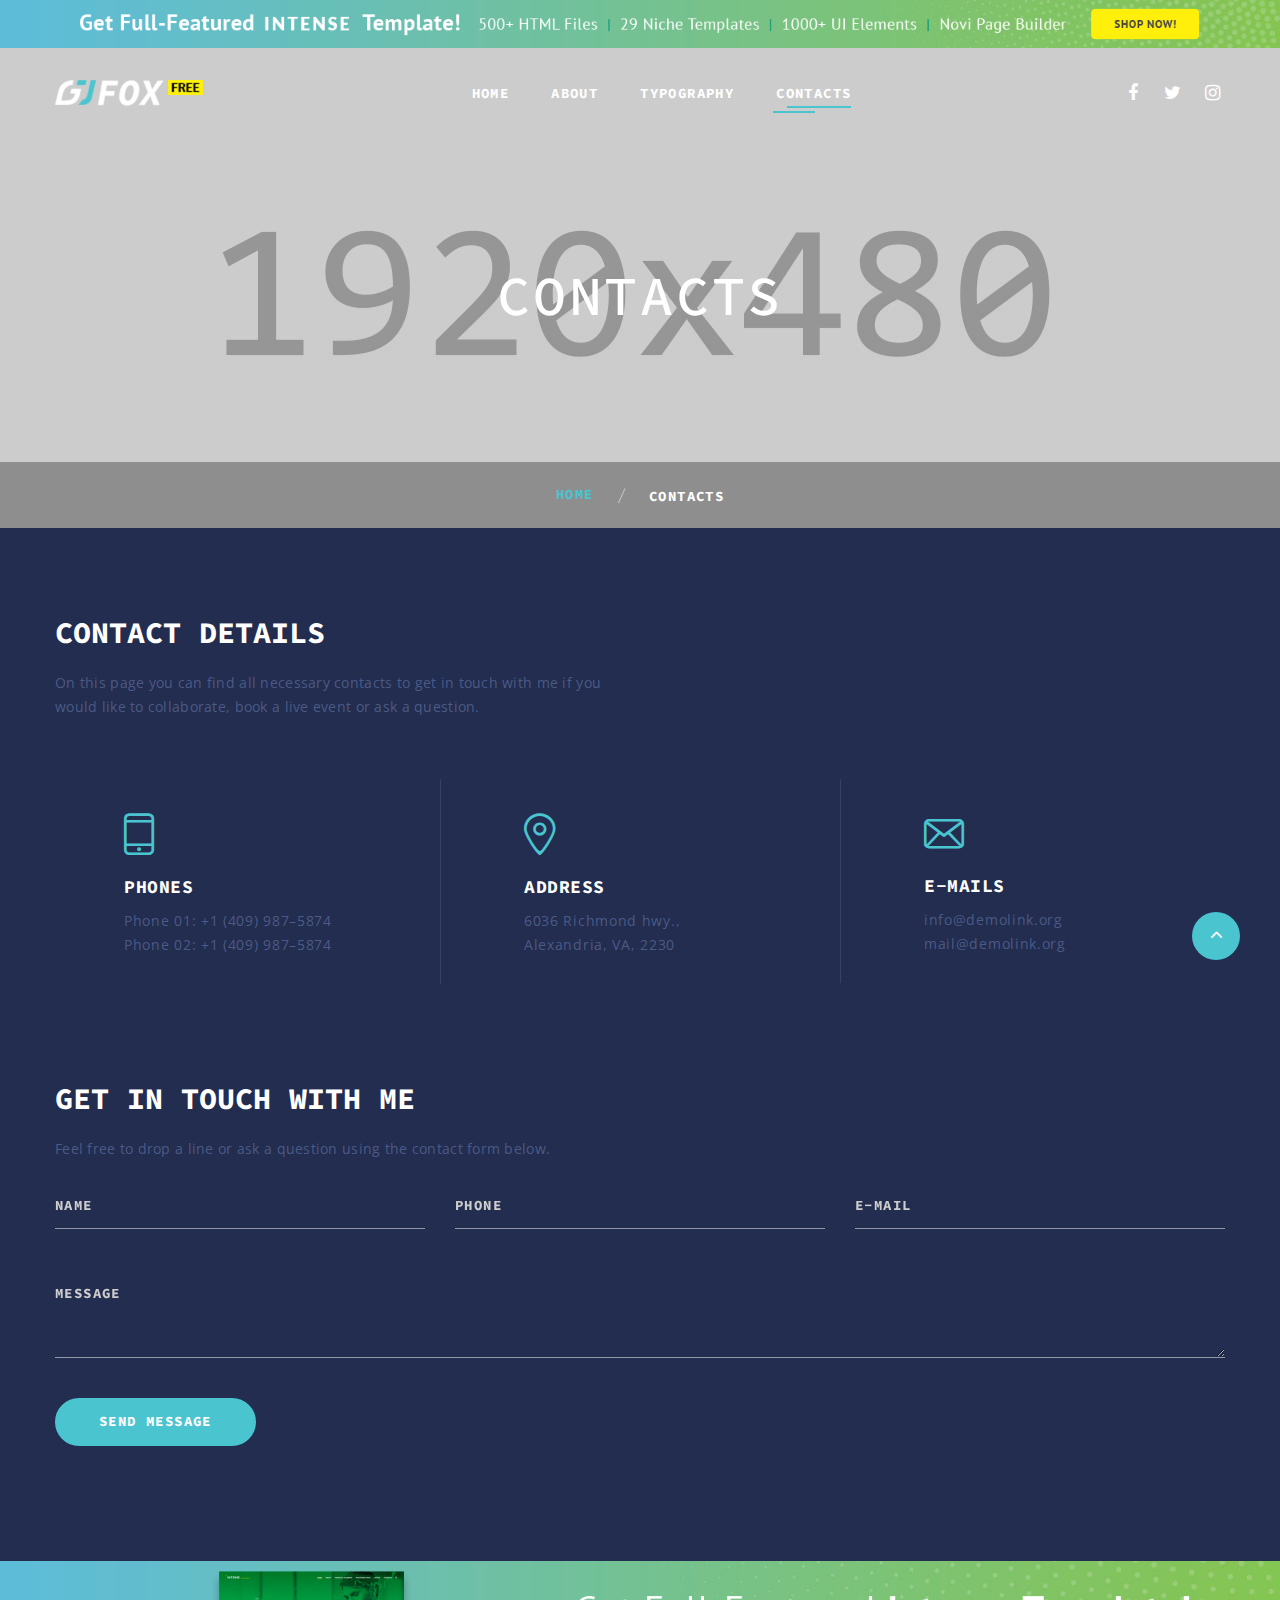
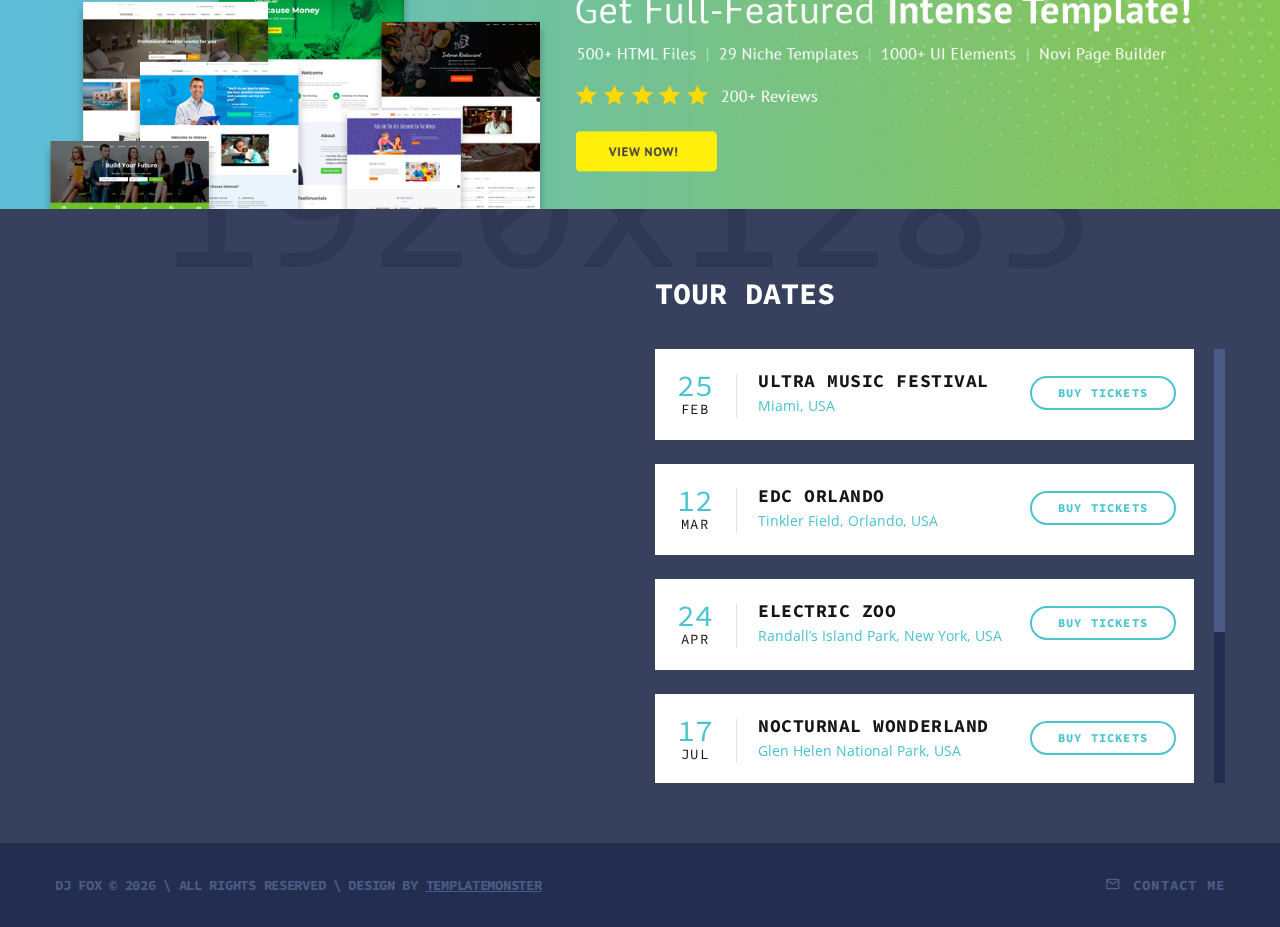
<file: demos/Musicapage/site/contacts.html>
<!DOCTYPE html>
<html class="wide wow-animation" lang="en">
  <head>
    <title>Contacts</title>
    <meta charset="utf-8">
    <meta name="viewport" content="width=device-width, height=device-height, initial-scale=1.0">
    <meta http-equiv="X-UA-Compatible" content="IE=edge">
    <link rel="icon" href="images/favicon.ico" type="image/x-icon">
    <link rel="stylesheet" type="text/css" href="//fonts.googleapis.com/css?family=Lato:400,700%7COpen+Sans:400,600,700%7CSource+Code+Pro:300,400,500,600,700,900%7CNothing+You+Could+Do%7CPoppins:400,500">
    <link rel="stylesheet" href="css/bootstrap.css">
    <link rel="stylesheet" href="css/fonts.css">
    <link rel="stylesheet" href="css/style.css">
    <style>.ie-panel{display: none;background: #212121;padding: 10px 0;box-shadow: 3px 3px 5px 0 rgba(0,0,0,.3);clear: both;text-align:center;position: relative;z-index: 1;} html.ie-10 .ie-panel, html.lt-ie-10 .ie-panel {display: block;}</style>
  </head>
  <body>
    <div class="ie-panel"><a href="http://windows.microsoft.com/en-US/internet-explorer/"><img src="images/ie8-panel/warning_bar_0000_us.jpg" height="42" width="820" alt="You are using an outdated browser. For a faster, safer browsing experience, upgrade for free today."></a></div>
    <div class="preloader">
      <div class="preloader-body">
        <div class="cssload-container">
          <div class="cssload-speeding-wheel"></div>
        </div>
      </div>
    </div>
    <div class="page">
      <!-- Banner 1--><a class="section section-banner d-none d-xl-block section-banner-top" href="https://www.templatemonster.com/intense-multipurpose-html-template.html" target="blank" style="background-image: url(images/banner/background-02-1920x60.jpg); background-image: -webkit-image-set( url(images/banner/background-02-1920x60.jpg) 1x, url(images/banner/background-02-3840x120.jpg) 2x )"><img src="images/banner/foreground-02-1600x60.png" srcset="images/banner/foreground-02-1600x60.png 1x, images/banner/foreground-02-3200x120.png 2x" alt="" width="1600" height="310"></a>
      <header class="section page-header">
        <!--RD Navbar-->
        <div class="rd-navbar-wrap" style="position: absolute">
          <nav class="rd-navbar rd-navbar-classic" data-layout="rd-navbar-fixed" data-sm-layout="rd-navbar-fixed" data-md-layout="rd-navbar-fixed" data-md-device-layout="rd-navbar-fixed" data-lg-layout="rd-navbar-fixed" data-lg-device-layout="rd-navbar-fixed" data-xl-layout="rd-navbar-static" data-xl-device-layout="rd-navbar-static" data-xxl-layout="rd-navbar-static" data-xxl-device-layout="rd-navbar-static" data-lg-stick-up-offset="46px" data-xl-stick-up-offset="46px" data-xxl-stick-up-offset="46px" data-lg-stick-up="true" data-xl-stick-up="true" data-xxl-stick-up="true">
            <div class="rd-navbar-collapse-toggle rd-navbar-fixed-element-1" data-rd-navbar-toggle=".rd-navbar-collapse"><span></span></div>
            <div class="rd-navbar-main-outer">
              <div class="rd-navbar-main">
                <!--RD Navbar Panel-->
                <div class="rd-navbar-panel">
                  <!--RD Navbar Toggle-->
                  <button class="rd-navbar-toggle" data-rd-navbar-toggle=".rd-navbar-nav-wrap"><span></span></button>
                  <!--RD Navbar Brand-->
                  <div class="rd-navbar-brand">
                    <!--Brand--><a class="brand" href="index.html"><img src="images/logo-default-296x52.png" alt="" width="148" height="26"/></a>
                  </div>
                </div>
                <div class="rd-navbar-main-element">
                  <div class="rd-navbar-nav-wrap">
                    <ul class="rd-navbar-nav">
                      <li class="rd-nav-item"><a class="rd-nav-link" href="index.html">Home</a>
                      </li>
                      <li class="rd-nav-item"><a class="rd-nav-link" href="about.html">About</a>
                      </li>
                      <li class="rd-nav-item"><a class="rd-nav-link" href="typography.html">Typography</a>
                      </li>
                      <li class="rd-nav-item active"><a class="rd-nav-link" href="contacts.html">Contacts</a>
                      </li>
                    </ul>
                  </div>
                </div>
                <div class="rd-navbar-collapse">
                  <ul class="socialite-list">
                    <li><a class="icon novi-icon socialite fa-facebook" href="#"></a></li>
                    <li><a class="icon novi-icon socialite fa-twitter" href="#"></a></li>
                    <li><a class="icon novi-icon socialite fa-instagram" href="#"></a></li>
                  </ul>
                </div>
              </div>
            </div>
          </nav>
        </div>
      </header>
      <!-- Breadcrumbs-->
      <section class="breadcrumbs-custom bg-image context-dark" style="background-image: url(images/bg-breadcrumbs-01-1920x480.jpg);">
        <div class="container">
          <h2 class="breadcrumbs-custom-title">Contacts</h2>
        </div>
        <ul class="breadcrumbs-custom-path">
          <li><a href="index.html">Home</a></li>
          <li class="active">Contacts</li>
        </ul>
      </section>
      <section class="section section-md bg-default">
        <div class="container">
          <div class="row">
            <div class="col-lg-6 col-md-8 col-sm-10">
              <h3>Contact details</h3>
              <p class="text-gray-600">On this page you can find all necessary contacts to get in touch with me if you would like to collaborate, book a live event or ask a question.</p>
            </div>
          </div>
          <div class="row row-50 justify-lg-content-center row-custom-border">
            <div class="col-lg-4 col-md-6">
              <div class="box-icon-classic">
                <div class="icon novi-icon icon-primary icon-lg fl-bigmug-line-cellphone55"></div>
                <h5 class="box-icon-classic-title">Phones</h5>
                <ul class="box-icon-classic-list">
                  <li><a href="tel:#">Phone 01: +1 (409) 987–5874</a></li>
                  <li><a href="tel:#">Phone 02: +1 (409) 987–5874</a></li>
                </ul>
              </div>
            </div>
            <div class="col-lg-4 col-md-6">
              <div class="box-icon-classic">
                <div class="icon novi-icon icon-primary icon-lg fl-bigmug-line-big104"></div>
                <h5 class="box-icon-classic-title">address</h5>
                <ul class="box-icon-classic-list">
                  <li><a href="#">6036 Richmond hwy., <br> Alexandria,  VA, 2230</a></li>
                </ul>
              </div>
            </div>
            <div class="col-lg-4 col-md-6">
              <div class="box-icon-classic">
                <div class="icon novi-icon icon-primary icon-md fl-bigmug-line-email64"></div>
                <h5 class="box-icon-classic-title">e-mails</h5>
                <ul class="box-icon-classic-list">
                  <li><a href="mailto:#">info@demolink.org</a></li>
                  <li><a href="mailto:#">mail@demolink.org</a></li>
                </ul>
              </div>
            </div>
          </div>
        </div>
      </section>

      <!--Mailform-->
      <section class="section section-lg bg-default">
        <div class="container">
          <div class="row">
            <div class="col-lg-6 col-md-8 col-sm-10">
              <h3>Get in touch with me</h3>
              <p class="text-gray-600">Feel free to drop a line or ask a question using the contact form below.</p>
            </div>
          </div>
          <!--RD Mailform-->
          <form class="rd-form rd-mailform text-left" data-form-output="form-output-global" data-form-type="contact" method="post" action="bat/rd-mailform.php">
            <div class="row row-40">
              <div class="col-lg-4">
                <div class="form-wrap">
                  <label class="form-label" for="contact-name">Name</label>
                  <input class="form-input" id="contact-name" type="text" name="name" data-constraints="@Required">
                </div>
              </div>
              <div class="col-lg-4">
                <div class="form-wrap">
                  <label class="form-label" for="contact-phone">Phone</label>
                  <input class="form-input" id="contact-phone" type="text" name="phone" data-constraints="@Required @PhoneNumber">
                </div>
              </div>
              <div class="col-lg-4">
                <div class="form-wrap">
                  <label class="form-label" for="contact-email">E-Mail</label>
                  <input class="form-input" id="contact-email" type="email" name="email" data-constraints="@Required @Email">
                </div>
              </div>
              <div class="col-lg-12">
                <div class="form-wrap">
                  <label class="form-label" for="contact-message">Message</label>
                  <textarea class="form-input" id="contact-message" name="message" data-constraints="@Required"></textarea>
                </div>
              </div>
              <div class="col-lg-12">
                <div class="form-wrap">
                  <button class="button button-primary" type="submit">send message</button>
                </div>
              </div>
            </div>
          </form>
        </div>
      </section>

      <!-- Banner 2--><a class="section section-banner" href="https://www.templatemonster.com/intense-multipurpose-html-template.html" target="blank" style="background-image: url(images/banner/background-01-1920x310.jpg); background-image: -webkit-image-set( url(images/banner/background-01-1920x310.jpg) 1x, url(images/banner/background-01-3840x620.jpg) 2x )"><img src="images/banner/foreground-01-1600x310.png" srcset="images/banner/foreground-01-1600x310.png 1x, images/banner/foreground-01-3200x620.png 2x" alt="" width="1600" height="310"></a>
      <section class="parallax-container parallax-overlay-01" data-parallax-img="images/bg-footer-1920x1285.jpg">
        <div class="parallax-content">
          <div class="section-sm prefooter-custom">
            <div class="container">
              <div class="row row-30">
                <div class="col-lg-6">
                  <div class="google-map-container google-map-container-custom-1" data-center="new york, USA" data-zoom="5" data-styles="[{&quot;featureType&quot;:&quot;administrative&quot;,&quot;elementType&quot;:&quot;labels.text.fill&quot;,&quot;stylers&quot;:[{&quot;color&quot;:&quot;#444444&quot;}]},{&quot;featureType&quot;:&quot;landscape&quot;,&quot;elementType&quot;:&quot;all&quot;,&quot;stylers&quot;:[{&quot;color&quot;:&quot;#f2f2f2&quot;}]},{&quot;featureType&quot;:&quot;poi&quot;,&quot;elementType&quot;:&quot;all&quot;,&quot;stylers&quot;:[{&quot;visibility&quot;:&quot;off&quot;}]},{&quot;featureType&quot;:&quot;road&quot;,&quot;elementType&quot;:&quot;all&quot;,&quot;stylers&quot;:[{&quot;saturation&quot;:-100},{&quot;lightness&quot;:45}]},{&quot;featureType&quot;:&quot;road.highway&quot;,&quot;elementType&quot;:&quot;all&quot;,&quot;stylers&quot;:[{&quot;visibility&quot;:&quot;simplified&quot;}]},{&quot;featureType&quot;:&quot;road.arterial&quot;,&quot;elementType&quot;:&quot;labels.icon&quot;,&quot;stylers&quot;:[{&quot;visibility&quot;:&quot;off&quot;}]},{&quot;featureType&quot;:&quot;transit&quot;,&quot;elementType&quot;:&quot;all&quot;,&quot;stylers&quot;:[{&quot;visibility&quot;:&quot;off&quot;}]},{&quot;featureType&quot;:&quot;water&quot;,&quot;elementType&quot;:&quot;all&quot;,&quot;stylers&quot;:[{&quot;color&quot;:&quot;#46bcec&quot;},{&quot;visibility&quot;:&quot;on&quot;}]}]">
                    <div class="google-map"></div>
                    <ul class="google-map-markers">
                      <li data-location="Bayfront Park, Miami, USA" data-description="ULTRA MUSIC FESTIVAL" data-icon="images/gmap_marker-1.png" data-icon-active="images/gmap_marker-1.png"></li>
                      <li data-location="Brooklyn, New York, United States" data-description="CLUB CULTURAL" data-icon="images/gmap_marker-2.png" data-icon-active="images/gmap_marker-2.png"></li>
                      <li data-location="Hamilton Township Pennsylvania, United States" data-description="A summer story" data-icon="images/gmap_marker-3.png" data-icon-active="images/gmap_marker-3.png"></li>
                      <li data-location="Montgomery Veterans Park / Arboretum, Harlingen Road, United States" data-description="EXPO CENTER TRENciN" data-icon="images/gmap_marker-4.png" data-icon-active="images/gmap_marker-4.png"></li>
                      <li data-location="West Milford New Jersey, USA" data-description="WKND FESTIVAL BALTICS" data-icon="images/gmap_marker-5.png" data-icon-active="images/gmap_marker-5.png"></li>
                    </ul>
                  </div>
                </div>
                <div class="col-lg-6">
                  <h3>tour dates</h3>
                  <div class="box-event-wrap scroll-wrap">
                          <div class="box-event novi-bg">
                            <div class="box-event-date-wrap">
                              <h3 class="box-event-date-day">25</h3>
                              <p class="box-event-date-month">feb</p>
                            </div>
                            <div class="box-event-text-wrap">
                              <h5 class="box-event-text-title"><a href="#">ULTRA MUSIC FESTIVAL</a></h5>
                              <ul class="box-event-text-location">
                                <li>Miami</li>
                                <li>USA</li>
                              </ul>
                            </div>
                            <div class="box-event-button-wrap"><a class="button button-outline button-sm" href="#">buy tickets</a></div>
                          </div>
                          <div class="box-event novi-bg">
                            <div class="box-event-date-wrap">
                              <h3 class="box-event-date-day">12</h3>
                              <p class="box-event-date-month">mar</p>
                            </div>
                            <div class="box-event-text-wrap">
                              <h5 class="box-event-text-title"><a href="#">edc orlando</a></h5>
                              <ul class="box-event-text-location">
                                <li>Tinkler Field</li>
                                <li>Orlando</li>
                                <li>USA</li>
                              </ul>
                            </div>
                            <div class="box-event-button-wrap"><a class="button button-outline button-sm" href="#">buy tickets</a></div>
                          </div>
                          <div class="box-event novi-bg">
                            <div class="box-event-date-wrap">
                              <h3 class="box-event-date-day">24</h3>
                              <p class="box-event-date-month">apr</p>
                            </div>
                            <div class="box-event-text-wrap">
                              <h5 class="box-event-text-title"><a href="#">Electric zoo</a></h5>
                              <ul class="box-event-text-location">
                                <li>Randall’s Island Park</li>
                                <li>New York</li>
                                <li>USA</li>
                              </ul>
                            </div>
                            <div class="box-event-button-wrap"><a class="button button-outline button-sm" href="#">buy tickets</a></div>
                          </div>
                          <div class="box-event novi-bg">
                            <div class="box-event-date-wrap">
                              <h3 class="box-event-date-day">17</h3>
                              <p class="box-event-date-month">jul</p>
                            </div>
                            <div class="box-event-text-wrap">
                              <h5 class="box-event-text-title"><a href="#">Nocturnal Wonderland</a></h5>
                              <ul class="box-event-text-location">
                                <li>Glen Helen National Park</li>
                                <li>USA</li>
                              </ul>
                            </div>
                            <div class="box-event-button-wrap"><a class="button button-outline button-sm" href="#">buy tickets</a></div>
                          </div>
                          <div class="box-event novi-bg">
                            <div class="box-event-date-wrap">
                              <h3 class="box-event-date-day">18</h3>
                              <p class="box-event-date-month">aug</p>
                            </div>
                            <div class="box-event-text-wrap">
                              <h5 class="box-event-text-title"><a href="#">Coachella</a></h5>
                              <ul class="box-event-text-location">
                                <li>Empire Polo Club</li>
                                <li>Indio</li>
                                <li>USA</li>
                              </ul>
                            </div>
                            <div class="box-event-button-wrap"><a class="button button-outline button-sm" href="#">buy tickets</a></div>
                          </div>
                          <div class="box-event novi-bg">
                            <div class="box-event-date-wrap">
                              <h3 class="box-event-date-day">12</h3>
                              <p class="box-event-date-month">OCT</p>
                            </div>
                            <div class="box-event-text-wrap">
                              <h5 class="box-event-text-title"><a href="#">Let It Roll</a></h5>
                              <ul class="box-event-text-location">
                                <li>Milovice</li>
                                <li>Czech Republic</li>
                              </ul>
                            </div>
                            <div class="box-event-button-wrap"><a class="button button-outline button-sm" href="#">buy tickets</a></div>
                          </div>
                  </div>
                </div>
              </div>
            </div>
          </div>
        </div>
      </section>
      <footer class="section footer-classic bg-default">
        <div class="container">
          <div class="row row-15">
            <div class="col-sm-6">
              <p class="rights"><span>DJ Fox</span><span>&nbsp;</span><span>&copy;&nbsp;</span><span class="copyright-year"></span><span>&nbsp;</span><span>\&nbsp;</span>All Rights Reserved
                \ Design by <a href="https://www.templatemonster.com/">TemplateMonster</a>
              </p>
            </div>
            <div class="col-sm-6">
              <div class="footer-contact"><a href="contacts.html">
                  <div class="icon novi-icon mdi mdi-email-outline"></div>Contact Me</a></div>
            </div>
          </div>
        </div>
      </footer>
    </div>
    <div class="snackbars" id="form-output-global"></div>
    <script src="js/core.min.js"></script>
    <script src="js/script.js"></script>
  </body>
</html>
</file>
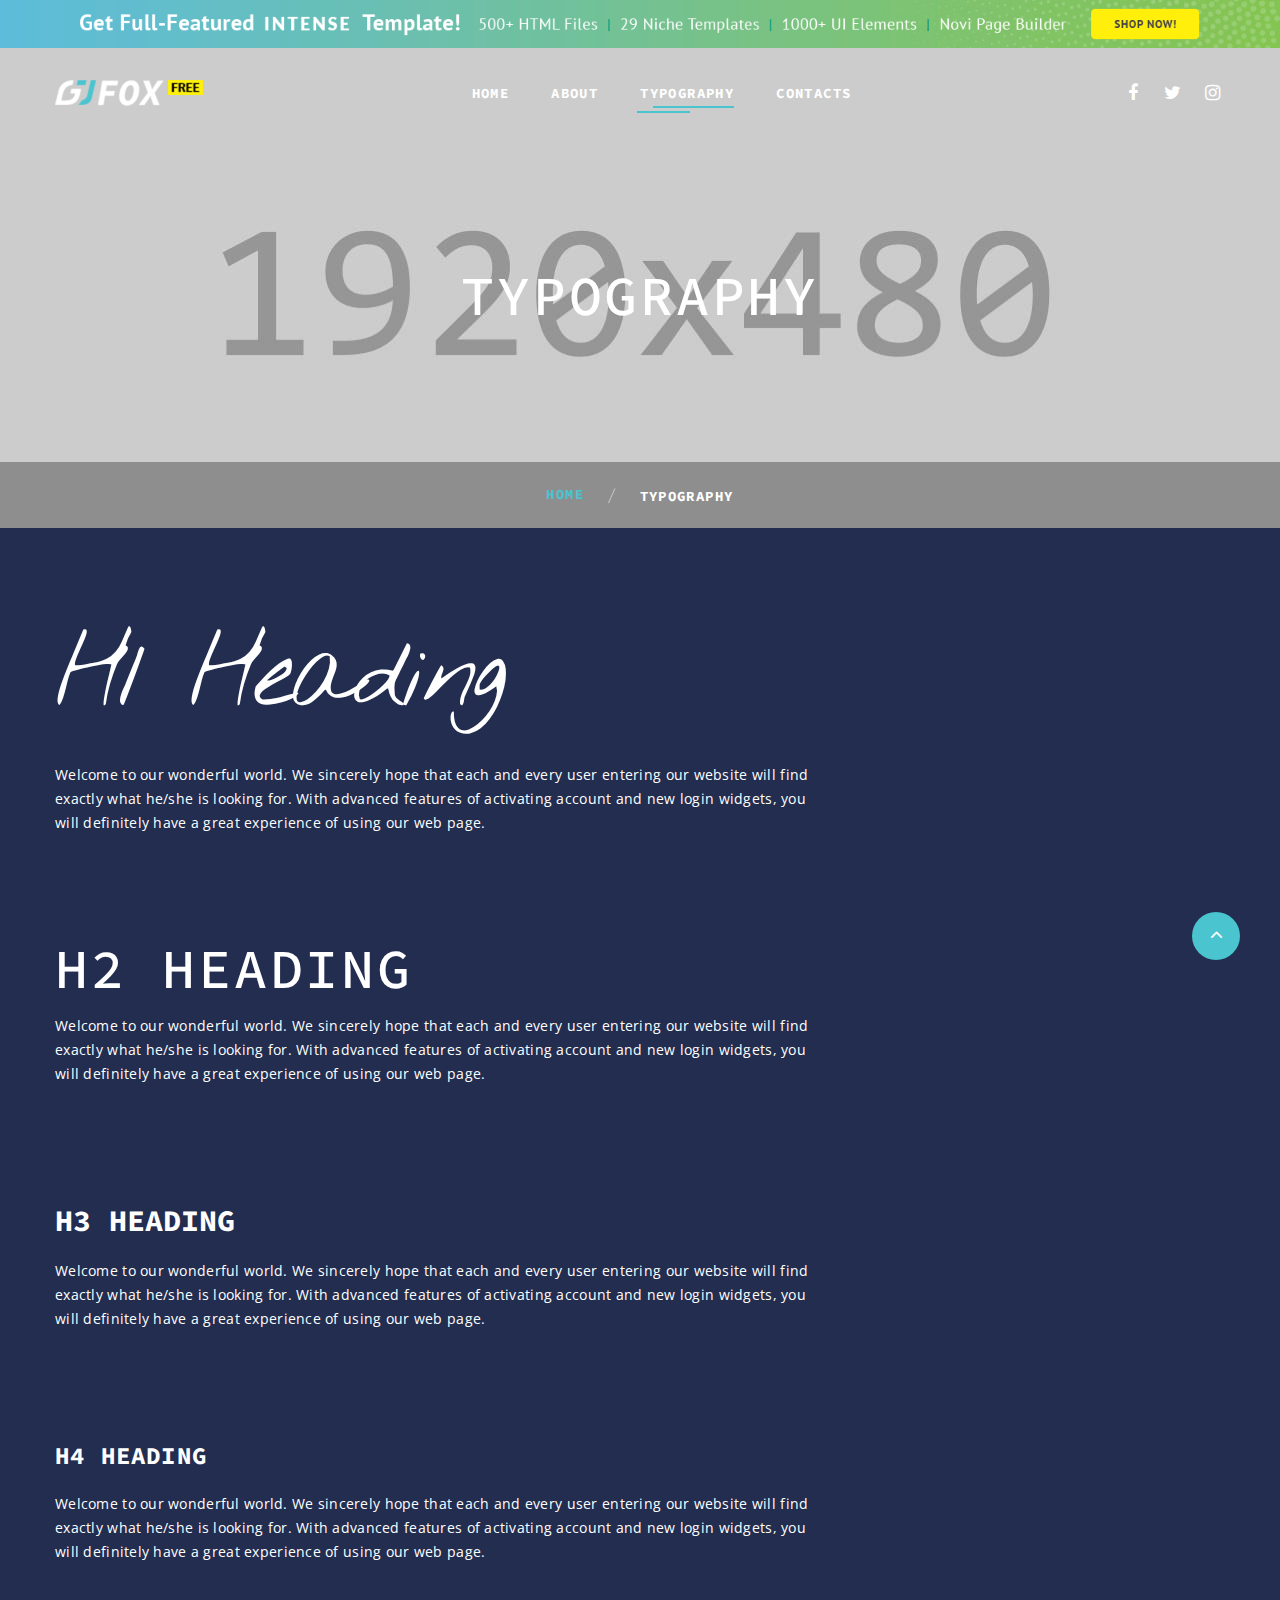
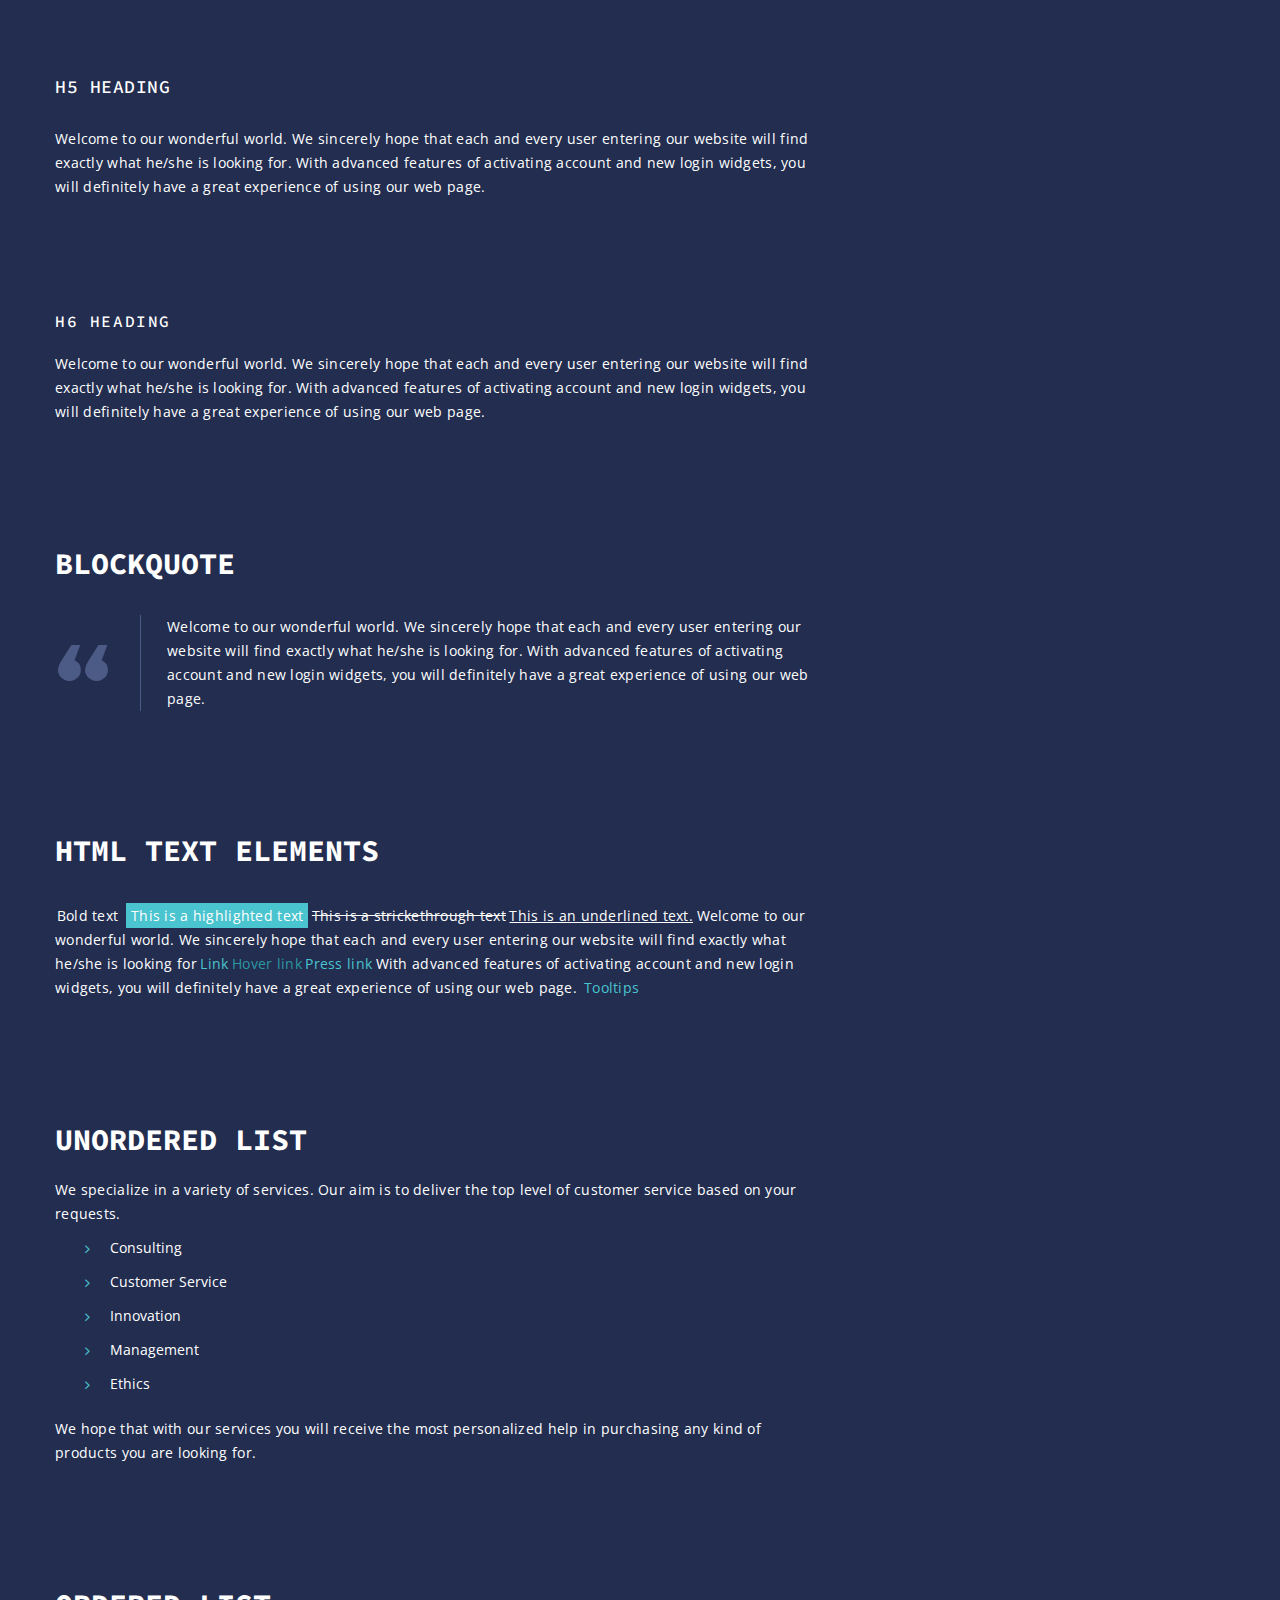
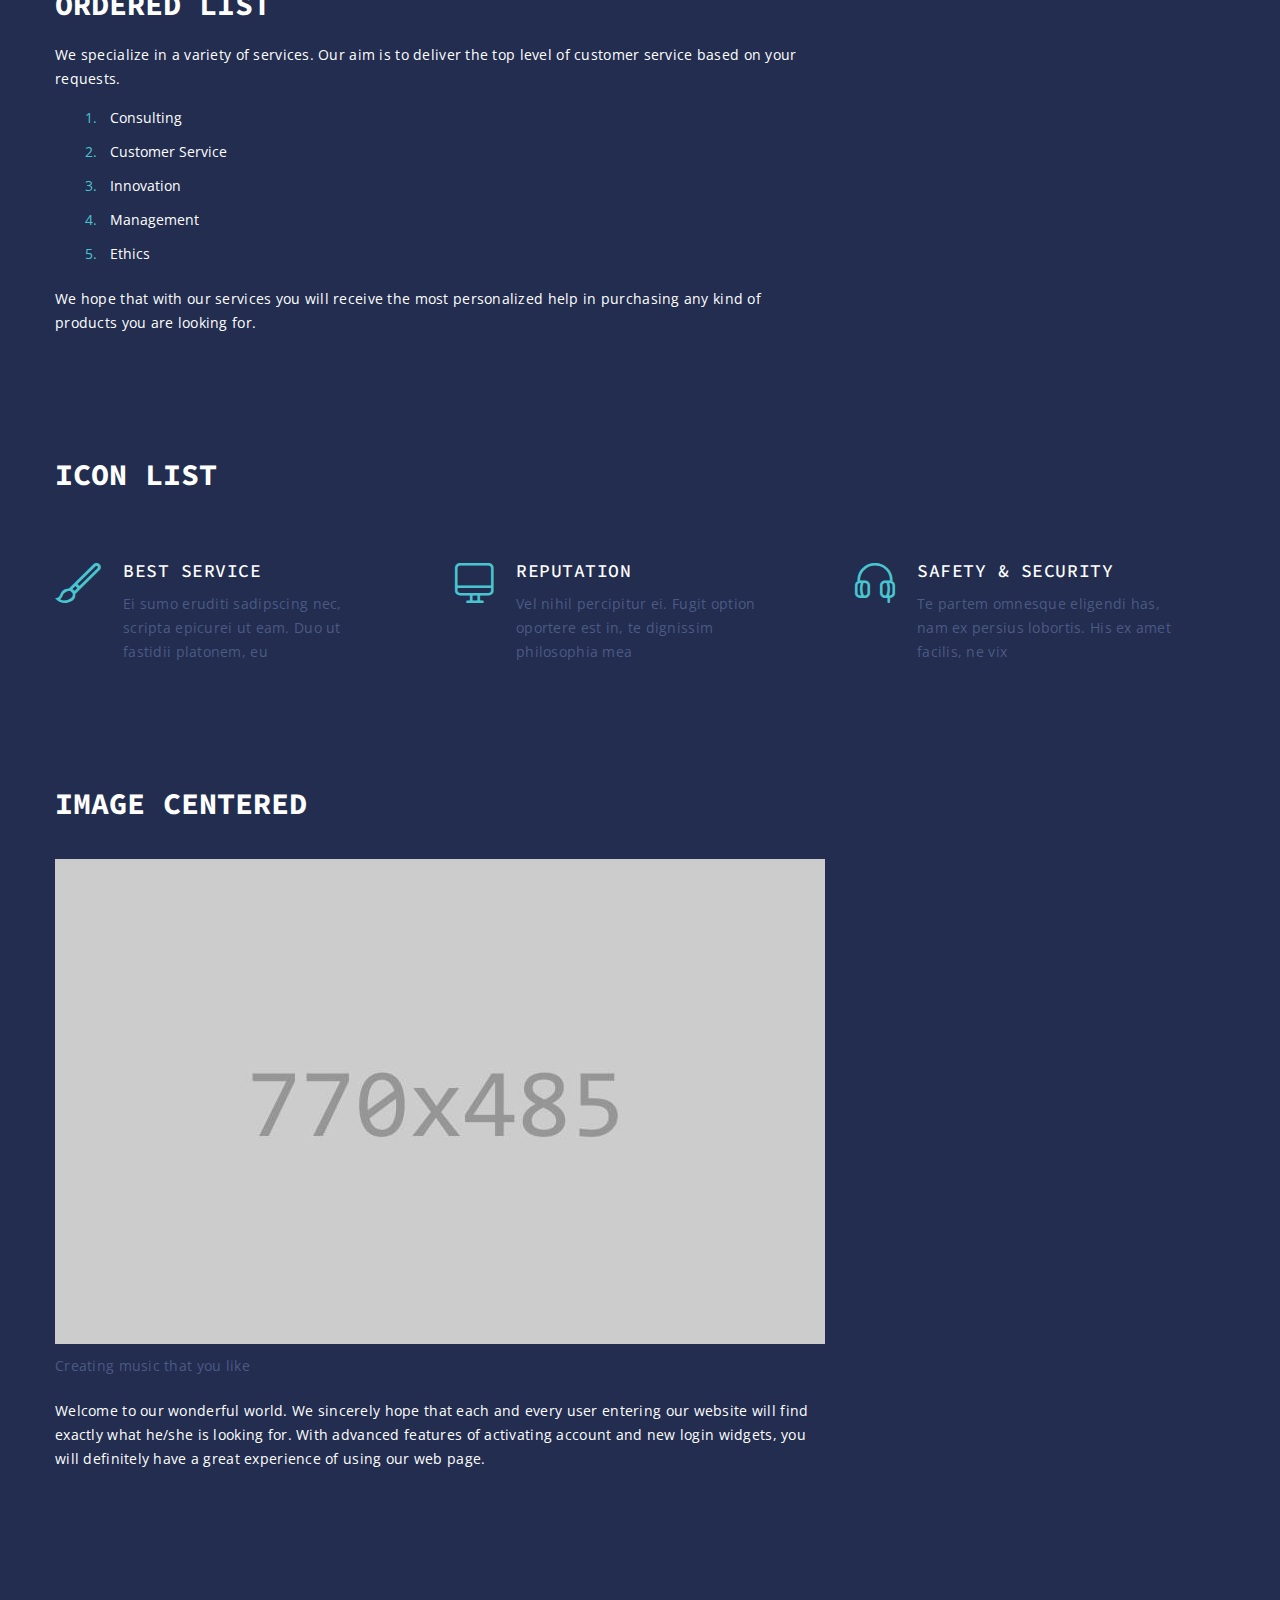
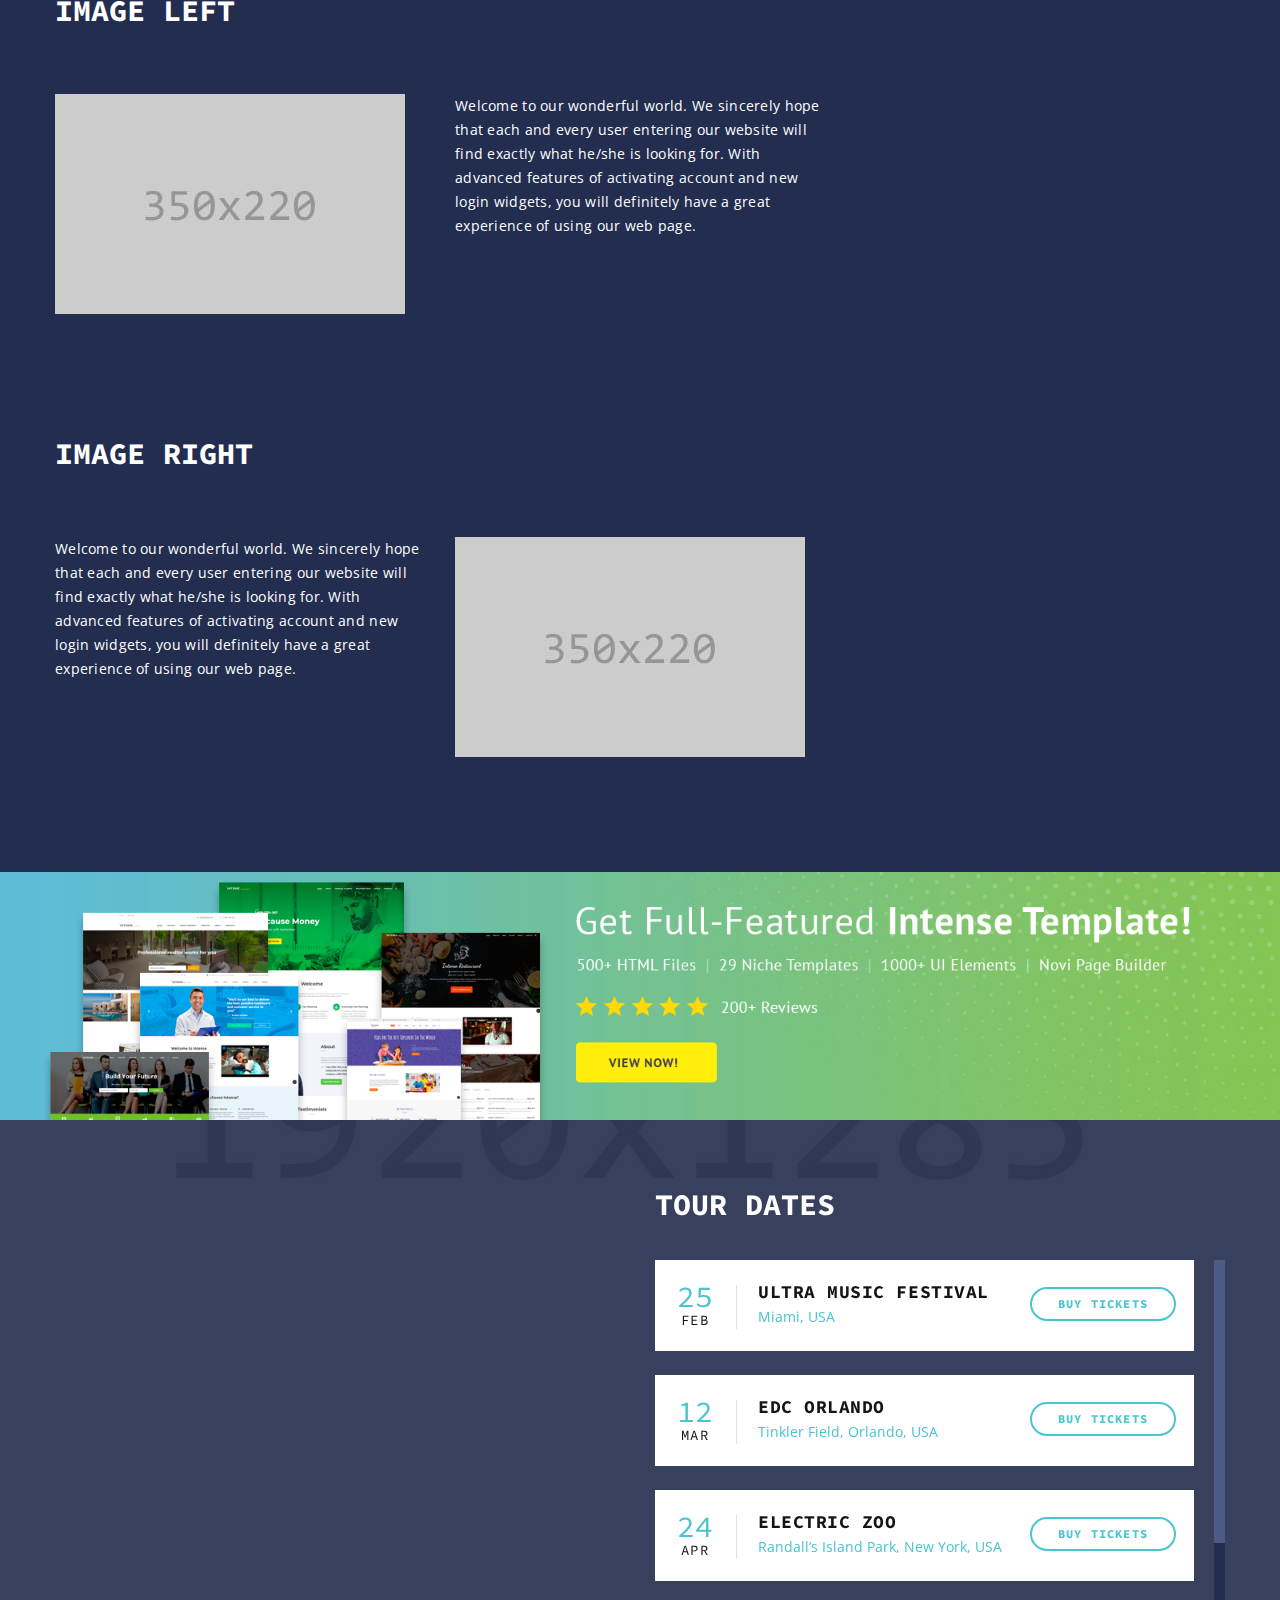
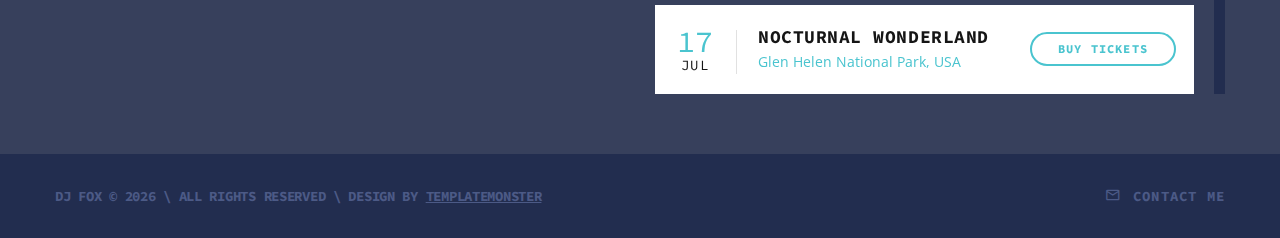
<file: demos/Musicapage/site/typography.html>
<!DOCTYPE html>
<html class="wide wow-animation" lang="en">
  <head>
    <title>Typography</title>
    <meta charset="utf-8">
    <meta name="viewport" content="width=device-width, height=device-height, initial-scale=1.0">
    <meta http-equiv="X-UA-Compatible" content="IE=edge">
    <link rel="icon" href="images/favicon.ico" type="image/x-icon">
    <link rel="stylesheet" type="text/css" href="//fonts.googleapis.com/css?family=Lato:400,700%7COpen+Sans:400,600,700%7CSource+Code+Pro:300,400,500,600,700,900%7CNothing+You+Could+Do%7CPoppins:400,500">
    <link rel="stylesheet" href="css/bootstrap.css">
    <link rel="stylesheet" href="css/fonts.css">
    <link rel="stylesheet" href="css/style.css">
    <style>.ie-panel{display: none;background: #212121;padding: 10px 0;box-shadow: 3px 3px 5px 0 rgba(0,0,0,.3);clear: both;text-align:center;position: relative;z-index: 1;} html.ie-10 .ie-panel, html.lt-ie-10 .ie-panel {display: block;}</style>
  </head>
  <body>
    <div class="ie-panel"><a href="http://windows.microsoft.com/en-US/internet-explorer/"><img src="images/ie8-panel/warning_bar_0000_us.jpg" height="42" width="820" alt="You are using an outdated browser. For a faster, safer browsing experience, upgrade for free today."></a></div>
    <div class="preloader">
      <div class="preloader-body">
        <div class="cssload-container">
          <div class="cssload-speeding-wheel"></div>
        </div>
      </div>
    </div>
    <div class="page">
      <!-- Banner 1--><a class="section section-banner d-none d-xl-block section-banner-top" href="https://www.templatemonster.com/intense-multipurpose-html-template.html" target="blank" style="background-image: url(images/banner/background-02-1920x60.jpg); background-image: -webkit-image-set( url(images/banner/background-02-1920x60.jpg) 1x, url(images/banner/background-02-3840x120.jpg) 2x )"><img src="images/banner/foreground-02-1600x60.png" srcset="images/banner/foreground-02-1600x60.png 1x, images/banner/foreground-02-3200x120.png 2x" alt="" width="1600" height="310"></a>
      <header class="section page-header">
        <!--RD Navbar-->
        <div class="rd-navbar-wrap" style="position: absolute">
          <nav class="rd-navbar rd-navbar-classic" data-layout="rd-navbar-fixed" data-sm-layout="rd-navbar-fixed" data-md-layout="rd-navbar-fixed" data-md-device-layout="rd-navbar-fixed" data-lg-layout="rd-navbar-fixed" data-lg-device-layout="rd-navbar-fixed" data-xl-layout="rd-navbar-static" data-xl-device-layout="rd-navbar-static" data-xxl-layout="rd-navbar-static" data-xxl-device-layout="rd-navbar-static" data-lg-stick-up-offset="46px" data-xl-stick-up-offset="46px" data-xxl-stick-up-offset="46px" data-lg-stick-up="true" data-xl-stick-up="true" data-xxl-stick-up="true">
            <div class="rd-navbar-collapse-toggle rd-navbar-fixed-element-1" data-rd-navbar-toggle=".rd-navbar-collapse"><span></span></div>
            <div class="rd-navbar-main-outer">
              <div class="rd-navbar-main">
                <!--RD Navbar Panel-->
                <div class="rd-navbar-panel">
                  <!--RD Navbar Toggle-->
                  <button class="rd-navbar-toggle" data-rd-navbar-toggle=".rd-navbar-nav-wrap"><span></span></button>
                  <!--RD Navbar Brand-->
                  <div class="rd-navbar-brand">
                    <!--Brand--><a class="brand" href="index.html"><img src="images/logo-default-296x52.png" alt="" width="148" height="26"/></a>
                  </div>
                </div>
                <div class="rd-navbar-main-element">
                  <div class="rd-navbar-nav-wrap">
                    <ul class="rd-navbar-nav">
                      <li class="rd-nav-item"><a class="rd-nav-link" href="index.html">Home</a>
                      </li>
                      <li class="rd-nav-item"><a class="rd-nav-link" href="about.html">About</a>
                      </li>
                      <li class="rd-nav-item active"><a class="rd-nav-link" href="typography.html">Typography</a>
                      </li>
                      <li class="rd-nav-item"><a class="rd-nav-link" href="contacts.html">Contacts</a>
                      </li>
                    </ul>
                  </div>
                </div>
                <div class="rd-navbar-collapse">
                  <ul class="socialite-list">
                    <li><a class="icon novi-icon socialite fa-facebook" href="#"></a></li>
                    <li><a class="icon novi-icon socialite fa-twitter" href="#"></a></li>
                    <li><a class="icon novi-icon socialite fa-instagram" href="#"></a></li>
                  </ul>
                </div>
              </div>
            </div>
          </nav>
        </div>
      </header>
      <!-- Breadcrumbs-->
      <section class="breadcrumbs-custom bg-image context-dark" style="background-image: url(images/bg-breadcrumbs-01-1920x480.jpg);">
        <div class="container">
          <h2 class="breadcrumbs-custom-title">Typography</h2>
        </div>
        <ul class="breadcrumbs-custom-path">
          <li><a href="index.html">Home</a></li>
          <li class="active">Typography</li>
        </ul>
      </section>
      <section class="section section-lg bg-default">
        <div class="container">
          <div class="row">
            <div class="col-xl-8">
              <ul class="list-xl">
                <li>
                  <h1>H1 Heading</h1>
                  <p>Welcome to our wonderful world. We sincerely hope that each and every user entering our website will find exactly what he/she is looking for. With advanced features of activating account and new login widgets, you will definitely have a great experience of using our web page.</p>
                </li>
                <li>
                  <h2>H2 Heading</h2>
                  <p>Welcome to our wonderful world. We sincerely hope that each and every user entering our website will find exactly what he/she is looking for. With advanced features of activating account and new login widgets, you will definitely have a great experience of using our web page.</p>
                </li>
                <li>
                  <h3>H3 Heading</h3>
                  <p>Welcome to our wonderful world. We sincerely hope that each and every user entering our website will find exactly what he/she is looking for. With advanced features of activating account and new login widgets, you will definitely have a great experience of using our web page.</p>
                </li>
                <li>
                  <h4>H4 Heading</h4>
                  <p>Welcome to our wonderful world. We sincerely hope that each and every user entering our website will find exactly what he/she is looking for. With advanced features of activating account and new login widgets, you will definitely have a great experience of using our web page.</p>
                </li>
                <li>
                  <h5>H5 Heading</h5>
                  <p>Welcome to our wonderful world. We sincerely hope that each and every user entering our website will find exactly what he/she is looking for. With advanced features of activating account and new login widgets, you will definitely have a great experience of using our web page.</p>
                </li>
                <li>
                  <h6>H6 Heading</h6>
                  <p>Welcome to our wonderful world. We sincerely hope that each and every user entering our website will find exactly what he/she is looking for. With advanced features of activating account and new login widgets, you will definitely have a great experience of using our web page.</p>
                </li>
              </ul>
            </div>
          </div>
        </div>
      </section>
      <!--Blockquote-->
      <section class="section section-lg bg-default">
        <div class="container">
          <div class="row row-50">
            <div class="col-lg-10 col-xl-8">
              <h3>Blockquote</h3>
              <!--Quote Primary-->
              <article class="quote-primary">
                <div class="quote-primary-body">
                  <svg class="quote-primary-mark" version="1.1" xmlns="http://www.w3.org/2000/svg" x="0px" y="0px" width="21px" height="15px" viewbox="0 0 21 15" overflow="scroll" xml:space="preserve" preserveAspectRatio="none">
                    <path d="M9.597,10.412c0,1.306-0.473,2.399-1.418,3.277c-0.944,0.876-2.06,1.316-3.349,1.316 c-1.287,0-2.414-0.44-3.382-1.316C0.482,12.811,0,11.758,0,10.535c0-1.226,0.58-2.716,1.739-4.473L5.603,0H9.34L6.956,6.37 C8.716,7.145,9.597,8.493,9.597,10.412z M20.987,10.412c0,1.306-0.473,2.399-1.418,3.277c-0.944,0.876-2.06,1.316-3.35,1.316 c-1.288,0-2.415-0.44-3.381-1.316c-0.966-0.879-1.45-1.931-1.45-3.154c0-1.226,0.582-2.716,1.74-4.473L16.994,0h3.734l-2.382,6.37 C20.106,7.145,20.987,8.493,20.987,10.412z"></path>
                  </svg>
                  <div class="quote-primary-text">
                    <p class="q">Welcome to our wonderful world. We sincerely hope that each and every user entering our website will find exactly what he/she is looking for. With advanced features of activating account and new login widgets, you will definitely have a great experience of using our web page.</p>
                  </div>
                </div>
              </article>
            </div>
          </div>
        </div>
      </section>
      <!--HTML Text Elements-->
      <section class="section section-lg bg-default">
        <div class="container">
          <div class="row">
            <div class="col-lg-10 col-xl-8">
              <h3>HTML Text Elements</h3>
              <p class="text-block"><span class="text-bold">Bold text</span>
                <mark>This is a highlighted text</mark><span class="text-strike">This is a strickethrough text</span><span class="text-underline">This is an underlined text.</span><span>Welcome to our wonderful world. We sincerely hope that each and every user entering our website will find exactly what he/she is looking for</span><a href="#">Link</a><a class="link-hover" href="#">Hover link</a><a class="link-active" href="#">Press link</a><span>With advanced features of activating account and new login widgets, you will definitely have a great experience of using our web page.</span><span class="tooltip-custom" data-toggle="tooltip" data-placement="top" title="Tooltips">Tooltips</span>
              </p>
            </div>
          </div>
        </div>
      </section>
      <!--Unordered List-->
      <section class="section section-lg bg-default">
        <div class="container">
          <div class="row row-50">
            <div class="col-xl-8">
              <h3>Unordered List</h3>
              <p>We specialize in a variety of services. Our aim is to deliver the top level of customer service based on your requests.</p>
              <ul class="list-marked">
                <li>Consulting</li>
                <li>Customer Service</li>
                <li>Innovation</li>
                <li>Management</li>
                <li>Ethics</li>
              </ul>
              <p>We hope that with our services you will receive the most personalized help in purchasing any kind of products you are looking for.</p>
            </div>
          </div>
        </div>
      </section>
      <!--Ordered List-->
      <section class="section section-lg bg-default">
        <div class="container">
          <div class="row row-50">
            <div class="col-xl-8">
              <h3>Ordered List</h3>
              <p>We specialize in a variety of services. Our aim is to deliver the top level of customer service based on your requests.</p>
              <ol class="list-ordered">
                <li>Consulting</li>
                <li>Customer Service</li>
                <li>Innovation</li>
                <li>Management</li>
                <li>Ethics</li>
              </ol>
              <p>We hope that with our services you will receive the most personalized help in purchasing any kind of products you are looking for.</p>
            </div>
          </div>
        </div>
      </section>
      <!--Icon List-->
      <section class="section section-lg bg-default">
        <div class="container">
          <h3>Icon List</h3>
          <div class="row row-30">
            <div class="cell-xs-10 col-md-6 col-lg-4">
              <article class="box-minimal">
                <div class="box-minimal-icon fl-bigmug-line-paintbrush9"></div>
                <div class="box-minimal-text">
                  <h5 class="box-minimal-title">Best Service</h5>
                  <p>Ei sumo eruditi sadipscing nec, scripta epicurei ut eam. Duo ut fastidii platonem, eu</p>
                </div>
              </article>
            </div>
            <div class="cell-xs-10 col-md-6 col-lg-4">
              <article class="box-minimal">
                <div class="box-minimal-icon fl-bigmug-line-monitor74"></div>
                <div class="box-minimal-text">
                  <h5 class="box-minimal-title">Reputation</h5>
                  <p>Vel nihil percipitur ei. Fugit option oportere est in, te dignissim philosophia mea</p>
                </div>
              </article>
            </div>
            <div class="cell-xs-10 col-md-6 col-lg-4">
              <article class="box-minimal">
                <div class="box-minimal-icon fl-bigmug-line-headphones32"></div>
                <div class="box-minimal-text">
                  <h5 class="box-minimal-title">Safety & Security</h5>
                  <p>Te partem omnesque eligendi has, nam ex persius lobortis. His ex amet facilis, ne vix</p>
                </div>
              </article>
            </div>
          </div>
        </div>
      </section>
      <!--Image Centered-->
      <section class="section section-lg bg-default">
        <div class="container">
          <div class="row">
            <div class="col-lg-10 col-xl-8">
              <h3>Image Centered</h3>
              <figure class="figure-light"><img class="img-centered" src="images/typography-01-770x485.jpg" alt="" width="770" height="242"/>
                <figcaption>
                  <p class="text-gray-600">Creating music that you like</p>
                </figcaption>
              </figure>
              <p>Welcome to our wonderful world. We sincerely hope that each and every user entering our website will find exactly what he/she is looking for. With advanced features of activating account and new login widgets, you will definitely have a great experience of using our web page.</p>
            </div>
          </div>
        </div>
      </section>
      <!--Image Left-->
      <section class="section section-lg bg-default">
        <div class="container">
          <div class="row">
            <div class="col-lg-10 col-xl-8">
              <h3>Image Left</h3>
              <div class="row row-30">
                <div class="col-md-6"><img src="images/typography-02-350x220.jpg" alt="" width="350" height="110"/>
                </div>
                <div class="col-md-6">
                  <p>Welcome to our wonderful world. We sincerely hope that each and every user entering our website will find exactly what he/she is looking for. With advanced features of activating account and new login widgets, you will definitely have a great experience of using our web page.</p>
                </div>
              </div>
            </div>
          </div>
        </div>
      </section>
      <!--Image Right-->
      <section class="section section-lg bg-default">
        <div class="container">
          <div class="row">
            <div class="col-lg-10 col-xl-8">
              <h3>Image Right</h3>
              <div class="row row-30 flex-md-row-reverse">
                <div class="col-md-6"><img src="images/typography-02-350x220.jpg" alt="" width="350" height="110"/>
                </div>
                <div class="col-md-6">
                  <p>Welcome to our wonderful world. We sincerely hope that each and every user entering our website will find exactly what he/she is looking for. With advanced features of activating account and new login widgets, you will definitely have a great experience of using our web page.</p>
                </div>
              </div>
            </div>
          </div>
        </div>
      </section>
      <!-- Banner 2--><a class="section section-banner" href="https://www.templatemonster.com/intense-multipurpose-html-template.html" target="blank" style="background-image: url(images/banner/background-01-1920x310.jpg); background-image: -webkit-image-set( url(images/banner/background-01-1920x310.jpg) 1x, url(images/banner/background-01-3840x620.jpg) 2x )"><img src="images/banner/foreground-01-1600x310.png" srcset="images/banner/foreground-01-1600x310.png 1x, images/banner/foreground-01-3200x620.png 2x" alt="" width="1600" height="310"></a>
      <section class="parallax-container parallax-overlay-01" data-parallax-img="images/bg-footer-1920x1285.jpg">
        <div class="parallax-content">
          <div class="section-sm prefooter-custom">
            <div class="container">
              <div class="row row-30">
                <div class="col-lg-6">
                  <div class="google-map-container google-map-container-custom-1" data-center="new york, USA" data-zoom="5" data-styles="[{&quot;featureType&quot;:&quot;administrative&quot;,&quot;elementType&quot;:&quot;labels.text.fill&quot;,&quot;stylers&quot;:[{&quot;color&quot;:&quot;#444444&quot;}]},{&quot;featureType&quot;:&quot;landscape&quot;,&quot;elementType&quot;:&quot;all&quot;,&quot;stylers&quot;:[{&quot;color&quot;:&quot;#f2f2f2&quot;}]},{&quot;featureType&quot;:&quot;poi&quot;,&quot;elementType&quot;:&quot;all&quot;,&quot;stylers&quot;:[{&quot;visibility&quot;:&quot;off&quot;}]},{&quot;featureType&quot;:&quot;road&quot;,&quot;elementType&quot;:&quot;all&quot;,&quot;stylers&quot;:[{&quot;saturation&quot;:-100},{&quot;lightness&quot;:45}]},{&quot;featureType&quot;:&quot;road.highway&quot;,&quot;elementType&quot;:&quot;all&quot;,&quot;stylers&quot;:[{&quot;visibility&quot;:&quot;simplified&quot;}]},{&quot;featureType&quot;:&quot;road.arterial&quot;,&quot;elementType&quot;:&quot;labels.icon&quot;,&quot;stylers&quot;:[{&quot;visibility&quot;:&quot;off&quot;}]},{&quot;featureType&quot;:&quot;transit&quot;,&quot;elementType&quot;:&quot;all&quot;,&quot;stylers&quot;:[{&quot;visibility&quot;:&quot;off&quot;}]},{&quot;featureType&quot;:&quot;water&quot;,&quot;elementType&quot;:&quot;all&quot;,&quot;stylers&quot;:[{&quot;color&quot;:&quot;#46bcec&quot;},{&quot;visibility&quot;:&quot;on&quot;}]}]">
                    <div class="google-map"></div>
                    <ul class="google-map-markers">
                      <li data-location="Bayfront Park, Miami, USA" data-description="ULTRA MUSIC FESTIVAL" data-icon="images/gmap_marker-1.png" data-icon-active="images/gmap_marker-1.png"></li>
                      <li data-location="Brooklyn, New York, United States" data-description="CLUB CULTURAL" data-icon="images/gmap_marker-2.png" data-icon-active="images/gmap_marker-2.png"></li>
                      <li data-location="Hamilton Township Pennsylvania, United States" data-description="A summer story" data-icon="images/gmap_marker-3.png" data-icon-active="images/gmap_marker-3.png"></li>
                      <li data-location="Montgomery Veterans Park / Arboretum, Harlingen Road, United States" data-description="EXPO CENTER TRENciN" data-icon="images/gmap_marker-4.png" data-icon-active="images/gmap_marker-4.png"></li>
                      <li data-location="West Milford New Jersey, USA" data-description="WKND FESTIVAL BALTICS" data-icon="images/gmap_marker-5.png" data-icon-active="images/gmap_marker-5.png"></li>
                    </ul>
                  </div>
                </div>
                <div class="col-lg-6">
                  <h3>tour dates</h3>
                  <div class="box-event-wrap scroll-wrap">
                          <div class="box-event novi-bg">
                            <div class="box-event-date-wrap">
                              <h3 class="box-event-date-day">25</h3>
                              <p class="box-event-date-month">feb</p>
                            </div>
                            <div class="box-event-text-wrap">
                              <h5 class="box-event-text-title"><a href="#">ULTRA MUSIC FESTIVAL</a></h5>
                              <ul class="box-event-text-location">
                                <li>Miami</li>
                                <li>USA</li>
                              </ul>
                            </div>
                            <div class="box-event-button-wrap"><a class="button button-outline button-sm" href="#">buy tickets</a></div>
                          </div>
                          <div class="box-event novi-bg">
                            <div class="box-event-date-wrap">
                              <h3 class="box-event-date-day">12</h3>
                              <p class="box-event-date-month">mar</p>
                            </div>
                            <div class="box-event-text-wrap">
                              <h5 class="box-event-text-title"><a href="#">edc orlando</a></h5>
                              <ul class="box-event-text-location">
                                <li>Tinkler Field</li>
                                <li>Orlando</li>
                                <li>USA</li>
                              </ul>
                            </div>
                            <div class="box-event-button-wrap"><a class="button button-outline button-sm" href="#">buy tickets</a></div>
                          </div>
                          <div class="box-event novi-bg">
                            <div class="box-event-date-wrap">
                              <h3 class="box-event-date-day">24</h3>
                              <p class="box-event-date-month">apr</p>
                            </div>
                            <div class="box-event-text-wrap">
                              <h5 class="box-event-text-title"><a href="#">Electric zoo</a></h5>
                              <ul class="box-event-text-location">
                                <li>Randall’s Island Park</li>
                                <li>New York</li>
                                <li>USA</li>
                              </ul>
                            </div>
                            <div class="box-event-button-wrap"><a class="button button-outline button-sm" href="#">buy tickets</a></div>
                          </div>
                          <div class="box-event novi-bg">
                            <div class="box-event-date-wrap">
                              <h3 class="box-event-date-day">17</h3>
                              <p class="box-event-date-month">jul</p>
                            </div>
                            <div class="box-event-text-wrap">
                              <h5 class="box-event-text-title"><a href="#">Nocturnal Wonderland</a></h5>
                              <ul class="box-event-text-location">
                                <li>Glen Helen National Park</li>
                                <li>USA</li>
                              </ul>
                            </div>
                            <div class="box-event-button-wrap"><a class="button button-outline button-sm" href="#">buy tickets</a></div>
                          </div>
                          <div class="box-event novi-bg">
                            <div class="box-event-date-wrap">
                              <h3 class="box-event-date-day">18</h3>
                              <p class="box-event-date-month">aug</p>
                            </div>
                            <div class="box-event-text-wrap">
                              <h5 class="box-event-text-title"><a href="#">Coachella</a></h5>
                              <ul class="box-event-text-location">
                                <li>Empire Polo Club</li>
                                <li>Indio</li>
                                <li>USA</li>
                              </ul>
                            </div>
                            <div class="box-event-button-wrap"><a class="button button-outline button-sm" href="#">buy tickets</a></div>
                          </div>
                          <div class="box-event novi-bg">
                            <div class="box-event-date-wrap">
                              <h3 class="box-event-date-day">12</h3>
                              <p class="box-event-date-month">OCT</p>
                            </div>
                            <div class="box-event-text-wrap">
                              <h5 class="box-event-text-title"><a href="#">Let It Roll</a></h5>
                              <ul class="box-event-text-location">
                                <li>Milovice</li>
                                <li>Czech Republic</li>
                              </ul>
                            </div>
                            <div class="box-event-button-wrap"><a class="button button-outline button-sm" href="#">buy tickets</a></div>
                          </div>
                  </div>
                </div>
              </div>
            </div>
          </div>
        </div>
      </section>
      <footer class="section footer-classic bg-default">
        <div class="container">
          <div class="row row-15">
            <div class="col-sm-6">
              <p class="rights"><span>DJ Fox</span><span>&nbsp;</span><span>&copy;&nbsp;</span><span class="copyright-year"></span><span>&nbsp;</span><span>\&nbsp;</span>All Rights Reserved
                \ Design by <a href="https://www.templatemonster.com/">TemplateMonster</a>
              </p>
            </div>
            <div class="col-sm-6">
              <div class="footer-contact"><a href="contacts.html">
                  <div class="icon novi-icon mdi mdi-email-outline"></div>Contact Me</a></div>
            </div>
          </div>
        </div>
      </footer>
    </div>
    <div class="snackbars" id="form-output-global"></div>
    <script src="js/core.min.js"></script>
    <script src="js/script.js"></script>
  </body>
</html>
</file>
<file: css/style.css>
* { box-sizing: border-box; } body {margin: 0;}*{box-sizing:border-box;}body{margin:0;}.clearfix{clear:both;}.header-banner{padding-top:35px;padding-bottom:100px;color:#ffffff;font-family:Helvetica, serif;font-weight:100;background-image:url("https://grapesjs.com/img/bg-gr-v.png"), url("https://grapesjs.com/img/work-desk.jpg");background-attachment:scroll, scroll;background-position:left top, center center;background-repeat:repeat-y, no-repeat;background-size:contain, cover;}.container-width{width:90%;max-width:1150px;margin:0 auto;}.logo-container{float:left;width:50%;}.logo{background-color:#fff;border-radius:5px;width:130px;padding:10px;min-height:30px;text-align:center;line-height:30px;color:#4d114f;font-size:23px;}.menu{float:right;width:50%;}.menu-item{float:right;font-size:15px;color:#eee;width:130px;padding:10px;min-height:50px;text-align:center;line-height:30px;font-weight:400;}.lead-title{margin:150px 0 30px 0;font-size:40px;}.sub-lead-title{max-width:650px;line-height:30px;margin-bottom:30px;color:#c6c6c6;}.lead-btn{margin-top:15px;padding:10px;width:190px;min-height:30px;font-size:20px;text-align:center;letter-spacing:3px;line-height:30px;background-color:#d983a6;border-radius:5px;transition:all 0.5s ease;cursor:pointer;}.lead-btn:hover{background-color:#ffffff;color:#4c114e;}.lead-btn:active{background-color:#4d114f;color:#fff;}.flex-sect{background-color:#fafafa;padding:100px 0;font-family:Helvetica, serif;}.flex-title{margin-bottom:15px;font-size:2em;text-align:center;font-weight:700;color:#555;padding:5px;}.flex-desc{margin-bottom:55px;font-size:1em;color:rgba(0, 0, 0, 0.5);text-align:center;padding:5px;}.cards{padding:20px 0;display:flex;justify-content:space-around;flex-flow:wrap;}.card{background-color:white;height:300px;width:300px;margin-bottom:30px;box-shadow:0 1px 2px 0 rgba(0, 0, 0, 0.2);border-radius:2px;transition:all 0.5s ease;font-weight:100;overflow:hidden;}.card:hover{margin-top:-5px;box-shadow:0 20px 30px 0 rgba(0, 0, 0, 0.2);}.card-header{height:155px;background-image:url("https://via.placeholder.com/350x250/78c5d6/fff");background-size:cover;background-position:center center;}.card-header.ch2{background-image:url("https://via.placeholder.com/350x250/459ba8/fff");}.card-header.ch3{background-image:url("https://via.placeholder.com/350x250/79c267/fff");}.card-header.ch4{background-image:url("https://via.placeholder.com/350x250/c5d647/fff");}.card-header.ch5{background-image:url("https://via.placeholder.com/350x250/f28c33/fff");}.card-header.ch6{background-image:url("https://via.placeholder.com/350x250/e868a2/fff");}.card-body{padding:15px 15px 5px 15px;color:#555;}.card-title{font-size:1.4em;margin-bottom:5px;}.card-sub-title{color:#b3b3b3;font-size:1em;margin-bottom:15px;}.card-desc{font-size:0.85rem;line-height:17px;}.blk-sect{padding-top:100px;padding-bottom:100px;background-color:#222222;font-family:Helvetica, serif;}.blk-desc{color:#b1b1b1;font-size:15px;text-align:center;max-width:700px;margin:0 auto;font-weight:100;}.price-cards{margin-top:70px;display:flex;flex-wrap:wrap;align-items:center;justify-content:space-around;}.footer-under{background-color:#312833;padding-bottom:100px;padding-top:100px;min-height:500px;color:#eee;position:relative;font-weight:100;font-family:Helvetica,serif;}.footer-container{display:flex;flex-wrap:wrap;align-items:stretch;justify-content:space-around;}.foot-list{float:left;width:200px;}.foot-form-cont{width:300px;float:right;}.sub-input{width:100%;margin-bottom:15px;padding:7px 10px;border-radius:2px;color:#fff;background-color:#554c57;border:none;}.sub-btn{width:100%;margin:15px 0;background-color:#785580;border:none;color:#fff;border-radius:2px;padding:7px 10px;font-size:1em;cursor:pointer;}.sub-btn:hover{background-color:#91699a;}.sub-btn:active{background-color:#573f5c;}#inb3k{height:155px;float:none;border:0 solid black;background-repeat:repeat;background-position:left top;background-attachment:scroll;background-size:auto;background-image:linear-gradient(#eab05e 0%, #eab05e 100%);}#ibmgn{padding:100px 0px auto 0px;background-repeat:repeat;background-position:left top;background-attachment:scroll;background-size:auto;background-image:linear-gradient(#fdeecd 0%, #fdeecd 100%);}#ipilz{height:1100px;}#issi6{height:420px;}#iv322{height:420px;}#i8osk{height:420px;}#itukl{height:450px;}#i6kg3{color:#000000;}#ip8bj{color:#555555;margin:50px 0px 3px 0px;}#iqbyfw{color:#555555;display:block;margin:2px 0px 30px 0px;font-size:25px;}#i46wa6{text-align:justify;color:#ffffff;font-size:20px;max-width:900px;}#if2dm2{text-align:justify;color:#ffffff;max-width:900px;font-size:20px;}#ispc{background-repeat:repeat;background-position:left top;background-attachment:scroll;background-size:auto;background-image:linear-gradient(#ea8676 0%, #ea8676 100%);color:#ffffff;}#ia3xs{color:#555555;}#ibp7{color:#555555;}#ir2s{border:0 solid black;line-height:normal;background-repeat:repeat;background-position:left top;background-attachment:scroll;background-size:auto;background-image:linear-gradient(#fdeecd 0%, #fdeecd 100%);background-image-color:unset;background-image-gradient:unset;background-image-gradient-dir:unset;background-image-gradient-type:unset;}#ih89mw{color:#eee;background-repeat:repeat;background-position:left top;background-attachment:scroll;background-size:auto;background-image:linear-gradient(#493831 0%, #493831 100%);padding:20px 0px 20px 0px;min-height:100px;}#ir9b9i{background-repeat:repeat;background-position:left top;background-attachment:scroll;background-size:auto;background-image:linear-gradient(#493831 0%, #493831 100%);}#ikuutu{padding:100px 0px auto 0px;color:#000000;border:0 solid #000000;background-repeat:repeat;background-position:left top;background-attachment:scroll;background-size:auto;background-image:linear-gradient(#fdeecd 0%, #fdeecd 100%);}#isz52j{text-align:justify;color:#555555;font-size:20px;}#ikkmb3{bottom:40px;position:relative;}#ipjnin{border:0 solid #000000;background-repeat:repeat;background-position:left top;background-attachment:scroll;background-size:auto;background-image:linear-gradient(#fdeecd 0%, #fdeecd 100%);}#i9osx2{background-repeat:repeat;background-position:left top;background-attachment:scroll;background-size:auto;background-image:linear-gradient(#fdeecd 0%, #fdeecd 100%);}#i7xrr4{border:0 solid black;background-repeat:repeat;background-position:left top;background-attachment:scroll;background-size:auto;background-image:linear-gradient(#ea8676 0%, #ea8676 100%);}#izfdsb{background-repeat:repeat;background-position:left top;background-attachment:scroll;background-size:auto;background-image:linear-gradient(#493831 0%, #493831 100%);background-image-color:unset;background-image-gradient:unset;background-image-gradient-dir:unset;background-image-gradient-type:unset;}#i4wfj{background-repeat:repeat;background-position:left top;background-attachment:scroll;background-size:auto;background-image:linear-gradient(#ea8676 0%, #ea8676 100%);}#i3l4i{background-repeat:repeat;background-position:left top;background-attachment:scroll;background-size:auto;background-image:linear-gradient(#eab05e 0%, #eab05e 100%);}#if12h{background-repeat:repeat;background-position:left top;background-attachment:scroll;background-size:auto;background-image:linear-gradient(#eab05e 0%, #eab05e 100%);}#i01zd{background-repeat:repeat;background-position:left top;background-attachment:scroll;background-size:auto;background-image:linear-gradient(#eab05e 0%, #eab05e 100%);}#ie2b7n{color:#ffffff;margin:0px 0px -20px 0px;padding:5px 5px 5px 5px;}#inpz0w{color:#ffffff;padding:5px 5px 5px 5px;margin:0px 0px 50px 0px;}@media (max-width: 768px){.foot-form-cont{width:400px;}}@media (max-width: 480px){.foot-lists{display:none;}}
</file>
<file: demos/Fotografía/site/css/style.css>
@charset "UTF-8";/*
*
* Trunk version 2.0.0
*
*//*
*
* Contexts
*/a:focus,button:focus {	outline: none !important;}button::-moz-focus-inner {	border: 0;}*:focus {	outline: none;}blockquote {	padding: 0;	margin: 0;}input,button,select,textarea {	outline: none;}label {	margin-bottom: 0;}p {	margin: 0;}ul,ol {	list-style: none;	padding: 0;	margin: 0;}ul li,ol li {	display: block;}dl {	margin: 0;}dt,dd {	line-height: inherit;}dt {	font-weight: inherit;}dd {	margin-bottom: 0;}cite {	font-style: normal;}form {	margin-bottom: 0;}blockquote {	padding-left: 0;	border-left: 0;}address {	margin-top: 0;	margin-bottom: 0;}figure {	margin-bottom: 0;}html p a:hover {	text-decoration: none;}/*
*
* Typography
*/body {	font-family: "Barlow", -apple-system, BlinkMacSystemFont, "Segoe UI", Roboto, "Helvetica Neue", Arial, sans-serif;	font-size: 16px;	line-height: 1.5;	font-weight: 300;	color: #a5a5a5;	background-color: #2c343b;	-webkit-text-size-adjust: none;	-webkit-font-smoothing: subpixel-antialiased;	overflow-x: hidden;}h1, h2, h3, h4, h5, h6, [class^='heading-'] {	margin-top: 0;	margin-bottom: 0;	font-weight: 100;	color: #fff;}h1 a, h2 a, h3 a, h4 a, h5 a, h6 a, [class^='heading-'] a {	color: inherit;}h1 a:hover, h2 a:hover, h3 a:hover, h4 a:hover, h5 a:hover, h6 a:hover, [class^='heading-'] a:hover {	color: #ffac62;}h1,.heading-1 {	font-size: 32px;	line-height: 1.5;}@media (min-width: 1200px) {	h1,	.heading-1 {		font-size: 60px;		line-height: 1.2;	}}h2,.heading-2 {	font-size: 28px;	line-height: 1.5;}@media (min-width: 1200px) {	h2,	.heading-2 {		font-size: 48px;		line-height: 1.45833;	}}h3,.heading-3 {	font-size: 24px;	line-height: 1.5;	font-weight: 300;}@media (min-width: 1200px) {	h3,	.heading-3 {		font-size: 38px;		line-height: 1.10526;	}}h4,.heading-4 {	font-size: 22px;	line-height: 1.5;}@media (min-width: 1200px) {	h4,	.heading-4 {		font-size: 24px;		line-height: 1.25;	}}h5,.heading-5 {	font-size: 20px;	line-height: 1.5;}@media (min-width: 1200px) {	h5,	.heading-5 {		font-size: 18px;		line-height: 1.44444;	}}h6,.heading-6 {	font-size: 18px;	line-height: 1.5;}@media (min-width: 1200px) {	h6,	.heading-6 {		font-size: 16px;		line-height: 1.5;	}}.subtitle {	text-transform: uppercase;	color: #fff;	font-weight: 600;	line-height: 1.4;}small,.small {	display: block;	font-size: 14px;	line-height: 1.28571;}mark,.mark {	padding: 3px 5px;	color: #fff;	background: #ffac62;}.big {	font-size: 20px;	line-height: 1.4;}.lead {	font-size: 24px;	line-height: 34px;	font-weight: 300;}code {	padding: 10px 5px;	border-radius: 0.2rem;	font-size: 90%;	color: #111;	background: #edeff4;}p [data-toggle='tooltip'] {	padding-left: .25em;	padding-right: .25em;	color: #ffac62;}p [style*='max-width'] {	display: inline-block;}.content-box {	position: relative;	max-width: 900px;	margin-left: auto;	margin-right: auto;	padding: 30px;	background-color: #111;}.content-box .close-content-box,.content-box .close-modal-content-box {	position: absolute;	top: -10px;	right: -10px;	display: inline-block;	text-align: center;	width: 43px;	height: 43px;	font-size: 24px;	background-color: #ffac62;	line-height: 38px;}.content-box .close-content-box:hover,.content-box .close-modal-content-box:hover {	background-color: #fff;	color: #000;}@media (min-width: 1200px) {	.content-box {		padding: 50px;		max-width: 970px;	}	.content-box-inner {		padding-left: 15px;		padding-right: 15px;		max-height: 470px;		overflow-y: auto;	}	.content-box .close-content-box,	.content-box .close-modal-content-box {		top: 4px;		right: 4px;	}}.service-box .icon {	color: #fff;}.contact-info li {	padding: 2px 0;}.contact-info li span {	display: inline-block;	min-width: 75px;}/*
*
* Brand
*/.brand {	display: inline-block;}.brand .brand-logo-light {	display: none;}.brand .brand-logo-dark {	display: block;}/*
*
* Links
*/a {	transition: all 0.3s ease-in-out;}a, a:focus, a:active, a:hover {	text-decoration: none;}a, a:focus, a:active {	color: #fff;}a:hover {	color: #ffac62;}a[href*='callto'], a[href*='mailto'] {	white-space: nowrap;}.link-hover {	color: #ffac62;}.link-press {	color: #fff;}* + .privacy-link {	margin-top: 25px;}/*
*
* Blocks
*/.block-center, .block-sm, .block-lg {	margin-left: auto;	margin-right: auto;}.block-sm {	max-width: 560px;}.block-lg {	max-width: 768px;}.block-center {	padding: 10px;}.block-center:hover .block-center-header {	background-color: #ffac62;}.block-center-title {	background-color: #fff;}@media (max-width: 1599px) {	.block-center {		padding: 20px;	}	.block-center:hover .block-center-header {		background-color: #fff;	}	.block-center-header {		background-color: #ffac62;	}}/*
*
* Boxes
*/.box-minimal {	text-align: center;}.box-minimal .box-minimal-icon {	font-size: 50px;	line-height: 50px;	color: #ffac62;}.box-minimal-divider {	width: 36px;	height: 4px;	margin-left: auto;	margin-right: auto;	background: #ffac62;}.box-minimal-text {	width: 100%;	max-width: 320px;	margin-left: auto;	margin-right: auto;}* + .box-minimal {	margin-top: 30px;}* + .box-minimal-title {	margin-top: 10px;}* + .box-minimal-divider {	margin-top: 20px;}* + .box-minimal-text {	margin-top: 15px;}.bg-gray-dark .box-minimal p, .bg-accent .box-minimal p {	color: #a5a5a5;}.box-counter {	position: relative;	text-align: center;	color: #2c343b;}.box-counter-title {	display: inline-block;	font-family: "Lora", "Times New Roman", Times, serif;	font-size: 16px;	line-height: 1.3;	letter-spacing: -.025em;}.box-counter-main {	font-family: "Lora", "Times New Roman", Times, serif;	font-size: 45px;	font-weight: 400;	line-height: 1.2;}.box-counter-main > * {	display: inline;	font: inherit;}.box-counter-main .small {	font-size: 28px;}.box-counter-main .small_top {	position: relative;	top: .2em;	vertical-align: top;}.box-counter-divider {	font-size: 0;	line-height: 0;}.box-counter-divider::after {	content: '';	display: inline-block;	width: 80px;	height: 2px;	background: #ffac62;}* + .box-counter-title {	margin-top: 10px;}* + .box-counter-main {	margin-top: 20px;}* + .box-counter-divider {	margin-top: 10px;}@media (min-width: 768px) {	.box-counter-title {		font-size: 18px;	}}@media (min-width: 1200px) {	.box-counter-main {		font-size: 60px;	}	.box-counter-main .small {		font-size: 36px;	}	* + .box-counter-main {		margin-top: 30px;	}	* + .box-counter-divider {		margin-top: 15px;	}	* + .box-counter-title {		margin-top: 18px;	}}.bg-accent .box-counter {	color: #fff;}.bg-accent .box-counter-divider::after {	background: #fff;}/*
* Element groups
*/html .group {	margin-bottom: -20px;	margin-left: -15px;}html .group:empty {	margin-bottom: 0;	margin-left: 0;}html .group > * {	display: inline-block;	margin-top: 0;	margin-bottom: 20px;	margin-left: 15px;}html .group-sm {	margin-bottom: -10px;	margin-left: -10px;}html .group-sm:empty {	margin-bottom: 0;	margin-left: 0;}html .group-sm > * {	display: inline-block;	margin-top: 0;	margin-bottom: 10px;	margin-left: 10px;}html .group-xl {	margin-bottom: -20px;	margin-left: -30px;}html .group-xl:empty {	margin-bottom: 0;	margin-left: 0;}html .group-xl > * {	display: inline-block;	margin-top: 0;	margin-bottom: 20px;	margin-left: 30px;}@media (min-width: 992px) {	html .group-xl {		margin-bottom: -20px;		margin-left: -45px;	}	html .group-xl > * {		margin-bottom: 20px;		margin-left: 45px;	}}html .group-sm-justify .button {	padding-left: 20px;	padding-right: 20px;}@media (min-width: 768px) {	html .group-sm-justify {		display: flex;		align-items: center;		justify-content: center;	}	html .group-sm-justify > * {		flex-grow: 1;		flex-shrink: 0;	}	html .group-sm-justify .button {		min-width: 130px;		padding-left: 20px;		padding-right: 20px;	}}html .group-middle {	display: inline-table;	vertical-align: middle;}html .group-middle > * {	vertical-align: middle;}* + .group-sm {	margin-top: 30px;}* + .group-xl {	margin-top: 20px;}/*
*
* Responsive units
*/.unit {	display: flex;	flex: 0 1 100%;}[class*='unit']:empty {	margin-bottom: 0;	margin-left: 0;}.unit-body {	flex: 0 1 auto;}.unit-left,.unit-right {	flex: 0 0 auto;	max-width: 100%;}.unit {	margin-bottom: -30px;	margin-left: -20px;}.unit > * {	margin-bottom: 30px;	margin-left: 20px;}@media (min-width: 576px) {	.unit-sm {		margin-bottom: -30px;		margin-left: -20px;	}	.unit-sm > * {		margin-bottom: 30px;		margin-left: 20px;	}}@media (min-width: 768px) {	.unit-md {		margin-bottom: -30px;		margin-left: -20px;	}	.unit-md > * {		margin-bottom: 30px;		margin-left: 20px;	}}@media (min-width: 992px) {	.unit-lg {		margin-bottom: -30px;		margin-left: -20px;	}	.unit-lg > * {		margin-bottom: 30px;		margin-left: 20px;	}}@media (min-width: 1200px) {	.unit-xl {		margin-bottom: -30px;		margin-left: -20px;	}	.unit-xl > * {		margin-bottom: 30px;		margin-left: 20px;	}}@media (min-width: 1600px) {	.unit-xxl {		margin-bottom: -30px;		margin-left: -20px;	}	.unit-xxl > * {		margin-bottom: 30px;		margin-left: 20px;	}}.unit-spacing-xs.unit {	margin-bottom: -15px;	margin-left: -7px;}.unit-spacing-xs.unit > * {	margin-bottom: 15px;	margin-left: 7px;}@media (min-width: 576px) {	.unit-spacing-xs.unit {		margin-bottom: -15px;		margin-left: -7px;	}	.unit-spacing-xs.unit > * {		margin-bottom: 15px;		margin-left: 7px;	}}@media (min-width: 768px) {	.unit-spacing-xs.unit {		margin-bottom: -15px;		margin-left: -7px;	}	.unit-spacing-xs.unit > * {		margin-bottom: 15px;		margin-left: 7px;	}}@media (min-width: 992px) {	.unit-spacing-xs.unit {		margin-bottom: -15px;		margin-left: -7px;	}	.unit-spacing-xs.unit > * {		margin-bottom: 15px;		margin-left: 7px;	}}@media (min-width: 1200px) {	.unit-spacing-xs.unit {		margin-bottom: -15px;		margin-left: -7px;	}	.unit-spacing-xs.unit > * {		margin-bottom: 15px;		margin-left: 7px;	}}@media (min-width: 1600px) {	.unit-spacing-xs.unit {		margin-bottom: -15px;		margin-left: -7px;	}	.unit-spacing-xs.unit > * {		margin-bottom: 15px;		margin-left: 7px;	}}/*
*
* Lists
*/.list > li + li {	margin-top: 10px;}.list-xs > li + li {	margin-top: 5px;}.list-sm > li + li {	margin-top: 10px;}.list-md > li + li {	margin-top: 18px;}.list-lg > li + li {	margin-top: 25px;}@media (min-width: 768px) {	.list-xl > li + li {		margin-top: 60px;	}}.list-inline > li {	display: inline-block;}html .list-inline-xs {	transform: translate3d(0, -8px, 0);	margin-bottom: -8px;	margin-left: -4px;	margin-right: -4px;}html .list-inline-xs > * {	margin-top: 8px;	padding-left: 4px;	padding-right: 4px;}.list-terms dt + dd {	margin-top: 5px;}.list-terms dd + dt {	margin-top: 25px;}* + .list-terms {	margin-top: 25px;}.index-list {	counter-reset: li;}.index-list > li .list-index-counter:before {	content: counter(li, decimal-leading-zero);	counter-increment: li;}.list-marked {	padding-left: 25px;	text-align: left;}.list-marked > li {	text-indent: -25px;	padding-left: 25px;}.list-marked > li::before {	position: relative;	display: inline-block;	left: 25px;	top: -1px;	min-width: 25px;	content: '\f105';	font: 400 14px/24px 'FontAwesome';	color: #b7b7b7;}.list-marked > li + li {	margin-top: 4px;}* + .list-marked {	margin-top: 15px;}p + .list-marked {	margin-top: 10px;}.list-ordered {	counter-reset: li;	padding-left: 25px;	text-align: left;}.list-ordered > li {	position: relative;	padding-left: 25px;}.list-ordered > li:before {	content: counter(li, decimal) ".";	counter-increment: li;	position: absolute;	top: 0;	left: 0;	display: inline-block;	width: 15px;	color: #b7b7b7;}.list-ordered > li + li {	margin-top: 10px;}* + .list-ordered {	margin-top: 15px;}/*
*
* Images
*/img {	display: inline-block;	max-width: 100%;	height: auto;}.img-responsive {	width: 100%;}/*
*
* Icons
*/.icon {	display: inline-block;	font-size: 16px;	line-height: 1;	transition: .3s ease-in-out;}.icon::before {	position: relative;	display: inline-block;	font-weight: 400;	font-style: normal;	speak: none;	text-transform: none;}.icon-primary {	color: #ffac62;}.icon-secondary {	color: #d87f13;}.icon-circle {	border-radius: 50%;}.icon-lg {	font-size: 26px;}@media (min-width: 1200px) {	.icon-lg {		font-size: 38px;	}}/*
*
* Tables custom
*/.table-custom {	width: 100%;	max-width: 100%;	text-align: left;	background: #fff;	border-collapse: collapse;}.table-custom th,.table-custom td {	color: #2c343b;	background: #fff;}.table-custom th {	padding: 35px 24px;	font-size: 14px;	font-weight: 700;	letter-spacing: .05em;	text-transform: uppercase;	background: #d7d7d7;}@media (max-width: 991px) {	.table-custom th {		padding-top: 20px;		padding-bottom: 20px;	}}.table-custom td {	padding: 17px 24px;}.table-custom tbody tr:first-child td {	border-top: 0;}.table-custom tr td {	border-bottom: 1px solid #ccc;}.table-custom tfoot td {	font-weight: 700;}* + .table-custom-responsive {	margin-top: 30px;}@media (min-width: 768px) {	* + .table-custom-responsive {		margin-top: 40px;	}}.table-custom.table-custom-primary thead th {	color: #fff;	background: #ffac62;	border: 0;}.table-custom.table-custom-primary tbody tr:hover td {	background: #d7d7d7;}.table-custom.table-custom-bordered tr td:first-child {	border-left: 0;}.table-custom.table-custom-bordered tr td:last-child {	border-right: 0;}.table-custom.table-custom-bordered td {	border: 1px solid #ccc;}.table-custom.table-custom-bordered tbody > tr:first-of-type > td {	border-top: 0;}.table-custom.table-custom-striped {	border-bottom: 1px solid #ccc;}.table-custom.table-custom-striped tbody tr:nth-of-type(odd) td {	background: transparent;}.table-custom.table-custom-striped tbody tr:nth-of-type(even) td {	background: #d7d7d7;}.table-custom.table-custom-striped tbody td {	border: 0;}.table-custom.table-custom-striped tfoot td:not(:first-child) {	border-left: 0;}@media (max-width: 991px) {	.table-custom-responsive {		display: block;		width: 100%;		overflow-x: auto;		-ms-overflow-style: -ms-autohiding-scrollbar;	}	.table-custom-responsive.table-bordered {		border: 0;	}}/*
*
* Dividers
*/hr {	margin-top: 0;	margin-bottom: 0;	border-top: 1px solid #d7d7d7;}.divider {	font-size: 0;	line-height: 0;}.divider::after {	content: '';	display: inline-block;	width: 60px;	height: 2px;	background-color: #ffac62;}/*
*
* Buttons
*/.button {	position: relative;	overflow: hidden;	display: inline-block;	padding: 10px 18px;	font-size: 14px;	line-height: 1.25;	border: 2px solid;	font-family: "Source Sans Pro", -apple-system, BlinkMacSystemFont, "Segoe UI", Roboto, "Helvetica Neue", Arial, sans-serif;	font-weight: 400;	letter-spacing: 0;	text-transform: uppercase;	font-size: 16px;	white-space: nowrap;	text-overflow: ellipsis;	text-align: center;	cursor: pointer;	vertical-align: middle;	user-select: none;	transition: 250ms all ease-in-out;}.button-block {	display: block;	width: 100%;}.button-default, .button-default:focus {	color: #ccc;	background-color: #2c343b;	border-color: #2c343b;}.button-default:hover, .button-default:active {	color: #fff;	background-color: #ffac62;	border-color: #ffac62;}.button-default.button-ujarak::before {	background: #ffac62;}.button-gray-100, .button-gray-100:focus {	color: #151515;	background-color: #edeff4;	border-color: #edeff4;}.button-gray-100:hover, .button-gray-100:active {	color: #151515;	background-color: #dde1ea;	border-color: #dde1ea;}.button-gray-100.button-ujarak::before {	background: #dde1ea;}.button-primary, .button-primary:focus {	color: #fff;	background-color: #ffac62;	border-color: #ffac62;}.button-primary:hover, .button-primary:active {	color: #fff;	background-color: #727984;	border-color: #727984;}.button-primary.button-ujarak::before {	background: #727984;}.button-default-outline, .button-default-outline:focus {	color: #ccc;	background-color: transparent;	border-color: #2c343b;}.button-default-outline:hover, .button-default-outline:active {	color: #fff;	background-color: #ffac62;	border-color: #ffac62;}.button-default-outline.button-ujarak::before {	background: #ffac62;}.button-ghost {	border: 0;	background-color: transparent;}.button-ghost:hover {	color: #fff;	background: #ffac62;}.button-facebook, .button-facebook:focus {	color: #fff;	background-color: #4d70a8;	border-color: #4d70a8;}.button-facebook:hover, .button-facebook:active {	color: #fff;	background-color: #456497;	border-color: #456497;}.button-facebook.button-ujarak::before {	background: #456497;}.button-twitter, .button-twitter:focus {	color: #fff;	background-color: #02bcf3;	border-color: #02bcf3;}.button-twitter:hover, .button-twitter:active {	color: #fff;	background-color: #02a8da;	border-color: #02a8da;}.button-twitter.button-ujarak::before {	background: #02a8da;}.button-google, .button-google:focus {	color: #fff;	background-color: #e2411e;	border-color: #e2411e;}.button-google:hover, .button-google:active {	color: #fff;	background-color: #cc3a1a;	border-color: #cc3a1a;}.button-google.button-ujarak::before {	background: #cc3a1a;}.button-shadow {	box-shadow: 0 9px 21px 0 rgba(204, 204, 204, 0.15);}.button-shadow:hover {	box-shadow: 0 9px 10px 0 rgba(204, 204, 204, 0.15);}.button-shadow:focus, .button-shadow:active {	box-shadow: none;}.button-ujarak {	position: relative;	z-index: 0;	transition: background .4s, border-color .4s, color .4s;}.button-ujarak::before {	content: '';	position: absolute;	top: 0;	left: 0;	width: 100%;	height: 100%;	background: #ffac62;	z-index: -1;	opacity: 0;	transform: scale3d(0.7, 1, 1);	transition: transform 0.42s, opacity 0.42s;	border-radius: inherit;}.button-ujarak, .button-ujarak::before {	transition-timing-function: cubic-bezier(0.2, 1, 0.3, 1);}.button-ujarak:hover {	transition: background .4s .4s, border-color .4s 0s, color .2s 0s;}.button-ujarak:hover::before {	opacity: 1;	transform: translate3d(0, 0, 0) scale3d(1, 1, 1);}.button-xs {	padding: 8px 17px;}.button-sm {	padding: 5px 25px;	font-size: 12px;	line-height: 1.5;}.button-lg {	padding: 12px 50px;	font-size: 14px;	line-height: 1.58;}.button-xl {	padding: 16px 50px;	font-size: 16px;	line-height: 28px;}@media (min-width: 992px) {	.button-xl {		padding: 20px 80px;	}}.button-circle {	border-radius: 30px;}.button-round-1 {	border-radius: 5px;}.button-round-2 {	border-radius: 10px;}.button.button-icon {	display: inline-flex;	justify-content: center;	align-items: center;	vertical-align: middle;}.button.button-icon .icon {	position: relative;	display: inline-block;	vertical-align: middle;	color: inherit;	font-size: .8em;	line-height: 1em;}.button.button-icon-left .icon {	padding-left: 11px;}.button.button-icon-right {	flex-direction: row-reverse;}.button.button-icon-right .icon {	padding-left: 11px;}.button.button-icon.button-link .icon {	top: 5px;	font-size: 1em;}.button.button-icon.button-xs .icon {	top: .05em;	font-size: 1.2em;	padding-right: 8px;}.button.button-icon.button-xs .button-icon-right {	padding-left: 8px;}.button.button-icon:hover.button-icon-left .icon {	padding-left: 18px;}.btn-primary {	border-radius: 3px;	font-family: "Source Sans Pro", -apple-system, BlinkMacSystemFont, "Segoe UI", Roboto, "Helvetica Neue", Arial, sans-serif;	font-weight: 400;	letter-spacing: .05em;	text-transform: uppercase;	transition: .33s;}.btn-primary, .btn-primary:active, .btn-primary:focus {	color: #fff;	background: #ffac62;	border-color: #ffac62;}.btn-primary:hover {	color: #fff;	background: #000;	border-color: #000;}.button-link {	text-transform: uppercase;	font-family: "Source Sans Pro", -apple-system, BlinkMacSystemFont, "Segoe UI", Roboto, "Helvetica Neue", Arial, sans-serif;	font-size: 14px;}@media (min-width: 992px) {	.button-link {		padding-left: 13px;	}}.button-link-icon {	margin-bottom: -5px;	margin-left: -5px;}.button-link-icon:empty {	margin-bottom: 0;	margin-left: 0;}.button-link-icon > * {	display: inline-block;	margin-top: 0;	margin-bottom: 5px;	margin-left: 5px;}.button-link-icon .icon {	position: relative;	right: 0;}.button-link-icon:hover .icon {	right: 10px;}.button-link:hover {	color: #fff;}/*
*
* Form styles
*/.rd-form {	position: relative;	text-align: left;}.rd-form .button {	padding-top: 10px;	padding-bottom: 10px;	min-height: 50px;}* + .rd-form {	margin-top: 20px;}input:-webkit-autofill ~ label,input:-webkit-autofill ~ .form-validation {	color: #000 !important;}.form-wrap {	position: relative;}.form-wrap.has-error .form-input {	border-color: #f5543f;}.form-wrap.has-focus .form-input {	border-color: #ffac62;}.form-wrap + * {	margin-top: 20px;}.form-input {	display: block;	width: 100%;	min-height: 50px;	padding: 12px 19px;	font-size: 14px;	font-weight: 400;	line-height: 24px;	color: #b7b7b7;	background-color: #f5f5f5;	background-image: none;	border-radius: 0;	-webkit-appearance: none;	transition: .3s ease-in-out;	border: 1px solid #f5f5f5;}.form-input:focus {	outline: 0;}textarea.form-input {	height: 135px;	min-height: 50px;	max-height: 230px;	resize: vertical;}.form-label,.form-label-outside {	margin-bottom: 0;	color: #a5a5a5;	font-weight: 400;}.form-label {	position: absolute;	top: 25px;	left: 0;	right: 0;	padding-left: 19px;	padding-right: 19px;	font-size: 14px;	font-weight: 400;	line-height: 24px;	pointer-events: none;	text-align: left;	z-index: 9;	transition: .25s;	will-change: transform;	transform: translateY(-50%);}.form-label.focus {	opacity: 0;}.form-label.auto-fill {	color: #b7b7b7;}.form-label-outside {	width: 100%;	margin-bottom: 4px;}@media (min-width: 768px) {	.form-label-outside {		position: static;	}	.form-label-outside, .form-label-outside.focus, .form-label-outside.auto-fill {		transform: none;	}}[data-x-mode='true'] .form-label {	pointer-events: auto;}.form-validation {	position: absolute;	right: 8px;	top: 0;	z-index: 11;	margin-top: 2px;	font-size: 9px;	font-weight: 400;	line-height: 12px;	letter-spacing: 0;	color: #f5543f;	transition: .3s;}.form-validation-left .form-validation {	top: 100%;	right: auto;	left: 0;}#form-output-global {	position: fixed;	bottom: 30px;	left: 15px;	z-index: 2000;	visibility: hidden;	transform: translate3d(-500px, 0, 0);	transition: .3s all ease;}#form-output-global.active {	visibility: visible;	transform: translate3d(0, 0, 0);}@media (min-width: 576px) {	#form-output-global {		left: 30px;	}}.form-output {	position: absolute;	top: 100%;	left: 0;	font-size: 10px;	font-weight: 400;	line-height: 1.2;	margin-top: 2px;	transition: .3s;	opacity: 0;	visibility: hidden;}.form-output.active {	opacity: 1;	visibility: visible;}.form-output.error {	color: #f5543f;}.form-output.success {	color: #98bf44;}.radio .radio-custom,.radio-inline .radio-custom,.checkbox .checkbox-custom,.checkbox-inline .checkbox-custom {	opacity: 0;}.radio .radio-custom, .radio .radio-custom-dummy,.radio-inline .radio-custom,.radio-inline .radio-custom-dummy,.checkbox .checkbox-custom,.checkbox .checkbox-custom-dummy,.checkbox-inline .checkbox-custom,.checkbox-inline .checkbox-custom-dummy {	position: absolute;	left: 0;	width: 14px;	height: 14px;	outline: none;	cursor: pointer;}.radio .radio-custom-dummy,.radio-inline .radio-custom-dummy,.checkbox .checkbox-custom-dummy,.checkbox-inline .checkbox-custom-dummy {	pointer-events: none;	background: #fff;}.radio .radio-custom-dummy::after,.radio-inline .radio-custom-dummy::after,.checkbox .checkbox-custom-dummy::after,.checkbox-inline .checkbox-custom-dummy::after {	position: absolute;	opacity: 0;	transition: .22s;}.radio .radio-custom:focus,.radio-inline .radio-custom:focus,.checkbox .checkbox-custom:focus,.checkbox-inline .checkbox-custom:focus {	outline: none;}.radio input,.radio-inline input,.checkbox input,.checkbox-inline input {	position: absolute;	width: 1px;	height: 1px;	padding: 0;	overflow: hidden;	clip: rect(0, 0, 0, 0);	white-space: nowrap;	clip-path: inset(50%);	border: 0;}.radio-custom:checked + .radio-custom-dummy:after,.checkbox-custom:checked + .checkbox-custom-dummy:after {	opacity: 1;}.radio,.radio-inline {	padding-left: 28px;}.radio .radio-custom-dummy,.radio-inline .radio-custom-dummy {	top: 1px;	left: 0;	width: 18px;	height: 18px;	border-radius: 50%;	border: 1px solid #b7b7b7;}.radio .radio-custom-dummy::after,.radio-inline .radio-custom-dummy::after {	content: '';	top: 3px;	right: 3px;	bottom: 3px;	left: 3px;	background: #2c343b;	border-radius: inherit;}.checkbox,.checkbox-inline {	padding-left: 28px;}.checkbox .checkbox-custom-dummy,.checkbox-inline .checkbox-custom-dummy {	left: 0;	width: 18px;	height: 18px;	margin: 0;	border: 1px solid #b7b7b7;}.checkbox .checkbox-custom-dummy::after,.checkbox-inline .checkbox-custom-dummy::after {	content: '\f222';	font-family: "Material Design Icons";	position: absolute;	top: -1px;	left: -2px;	font-size: 20px;	line-height: 18px;	color: #ccc;}.toggle-custom {	padding-left: 60px;	-webkit-appearance: none;}.toggle-custom:checked ~ .checkbox-custom-dummy::after {	background: #ffac62;	transform: translate(20px, -50%);}.toggle-custom ~ .checkbox-custom-dummy {	position: relative;	display: inline-block;	margin-top: -1px;	width: 44px;	height: 20px;	background: #f5f5f5;	cursor: pointer;}.toggle-custom ~ .checkbox-custom-dummy::after {	content: '';	position: absolute;	display: inline-block;	width: 16px;	height: 16px;	left: 0;	top: 50%;	background: #b7b7b7;	transform: translate(4px, -50%);	opacity: 1;	transition: .22s;}.rd-form-inline {	display: flex;	flex-wrap: wrap;	align-items: stretch;	text-align: center;	transform: translate3d(0, -8px, 0);	margin-bottom: -8px;	margin-left: -4px;	margin-right: -4px;}.rd-form-inline > * {	margin-top: 8px;	padding-left: 4px;	padding-right: 4px;}.rd-form-inline > * {	margin-top: 0;}.rd-form-inline .form-wrap {	flex: 1;	min-width: 185px;}.rd-form-inline .form-wrap-select {	text-align: left;}.rd-form-inline .form-button {	flex-shrink: 0;	flex-grow: 1;	max-width: calc(100% - 10px);	min-height: 50px;}.rd-form-inline .form-button .button {	min-height: inherit;}@media (min-width: 576px) {	.rd-form-inline .button {		display: block;	}}.rd-form-inline.rd-form-inline-centered {	justify-content: center;}.form-sm .form-input,.form-sm .button {	padding-top: 9px;	padding-bottom: 9px;	min-height: 40px;}.form-sm .form-validation {	top: -16px;}.form-sm .form-label {	top: 20px;}.form-sm * + .button {	margin-top: 10px;}.form-lg .form-input,.form-lg .form-label,.form-lg .select2-container .select2-choice {	font-size: 16px;}.form-lg .form-input,.form-lg .select2-container .select2-choice {	font-size: 16px;	padding-top: 17px;	padding-bottom: 17px;}.form-lg .form-input,.form-lg .select2-container .select2-choice {	min-height: 58px;}.form-lg .form-button {	min-height: 60px;}.form-lg .form-label {	top: 30px;}/*
*
* Posts
*//*
*
* Quotes
*/.quote-primary-mark {	position: relative;	top: 6px;	display: block;	width: 37px;	height: 27px;	fill: #ffac62;	flex-shrink: 0;}.quote-primary-body {	position: relative;	padding: 25px 0;	border-top: 1px solid #d7d7d7;}.quote-primary-body::before, .quote-primary-body::after {	content: '';	position: absolute;	bottom: 0;	height: 13px;	border-style: solid;	border-color: #d7d7d7;}.quote-primary-body::before {	left: 0;	width: 78px;	border-width: 1px 1px 0 0;}.quote-primary-body::after {	right: 0;	width: calc(100% - 78px - 12px);	border-width: 1px 0 0 1px;	transform-origin: 0 0;	transform: skew(-45deg);}.quote-primary-text {	padding-top: 20px;}.quote-primary-cite {	font-weight: 700;}.quote-primary-footer {	padding-left: 5px;}* + .quote-primary {	margin-top: 30px;}* + .quote-primary-footer {	margin-top: 8px;}@media (min-width: 576px) {	.quote-primary-body {		display: flex;		padding: 32px 20px 40px 30px;	}	.quote-primary-text {		padding-top: 0;		padding-left: 20px;	}	.quote-primary-footer {		padding-left: 30px;	}}@media (min-width: 768px) {	.quote-primary-body {		padding-right: 40px;	}}/*
*
* Thumbnails
*/.figure-light figcaption {	padding-top: 10px;	color: #b7b7b7;}/*
*
* Breadcrumbs
*/.breadcrumbs-custom {	position: relative;	padding: 35px 0 40px;	text-align: center;	background-color: #ccc;}.breadcrumbs-custom-path {	margin-left: -15px;	margin-right: -15px;}.breadcrumbs-custom-path > * {	padding-left: 15px;	padding-right: 15px;}.breadcrumbs-custom-path a {	display: inline;	vertical-align: middle;}.breadcrumbs-custom-path a, .breadcrumbs-custom-path a:active, .breadcrumbs-custom-path a:focus {	color: #ffac62;}.breadcrumbs-custom-path li {	position: relative;	display: inline-block;	vertical-align: middle;	font-size: 14px;	line-height: 1.7;}.breadcrumbs-custom-path li::after {	content: "";	font-family: 'FontAwesome';	position: absolute;	top: 52%;	right: -5px;	display: inline-block;	font-size: inherit;	font-style: normal;	color: rgba(255, 255, 255, 0.5);	transform: translate3d(0, -50%, 0);}.breadcrumbs-custom-path li:last-child:after {	display: none;}.breadcrumbs-custom-path a:hover,.breadcrumbs-custom-path li.active {	color: #fff;}.breadcrumbs-custom-path li.active {	top: 2px;}* + .breadcrumbs-custom-path {	margin-top: 14px;}@media (max-width: 991px) {	.breadcrumbs-custom-title {		font-size: 26px;	}}@media (min-width: 576px) {	.breadcrumbs-custom {		margin-left: -30px;		margin-right: -30px;	}	.breadcrumbs-custom > * {		padding-left: 30px;		padding-right: 30px;	}	* + .breadcrumbs-custom-path {		margin-top: 18px;	}}@media (min-width: 768px) {	.breadcrumbs-custom {		padding: 70px 0 80px;	}	.breadcrumbs-custom-path li {		font-size: 16px;	}}@media (min-width: 1200px) {	.breadcrumbs-custom {		padding: 80px 0 100px;	}}@media (min-width: 1600px) {	.breadcrumbs-custom {		padding: 80px 0 100px;	}}/*
*
* Pagination custom
*/.pagination {	font-size: 0;	line-height: 0;	margin-bottom: -10px;	margin-left: -10px;}.pagination:empty {	margin-bottom: 0;	margin-left: 0;}.pagination > * {	display: inline-block;	margin-top: 0;	margin-bottom: 10px;	margin-left: 10px;}.page-item {	display: inline-block;	vertical-align: middle;	text-align: center;	font-weight: 700;}.page-link {	display: inline-block;	min-width: 48px;	padding: 10px 10px;	border: 2px solid #d7d7d7;	font-size: 14px;	line-height: 1.71429;	background-color: #fff;	color: #a5a5a5;	transition: all 0.3s ease-in-out;}.page-link:hover, .page-link:focus, .page-link:active {	color: #fff;	background-color: #ffac62;	border-color: #ffac62;}.page-item.active > .page-link, .page-item.active > .page-link:hover, .page-item.active > .page-link:focus, .page-item.active > .page-link:active {	color: #fff;	background-color: #ffac62;	border-color: #ffac62;}.page-item.disabled > .page-link, .page-item.disabled > .page-link:hover, .page-item.disabled > .page-link:focus, .page-item.disabled > .page-link:active {	color: #b7b7b7;	background-color: #d7d7d7;	border-color: #d7d7d7;}.page-item-control .icon::before {	font-family: 'FontAwesome';	font-size: 11px;	line-height: 24px;}.page-item-control:first-child .icon::before,[dir='rtl'] .page-item-control:last-child .icon::before {	content: '\f053';	margin-left: -1px;}.page-item-control:last-child .icon::before,[dir='rtl'] .page-item-control:first-child .icon::before {	content: '\f054';	margin-right: -1px;}/*
*
* Snackbars
*/.snackbars {	padding: 9px 16px;	margin-left: auto;	margin-right: auto;	color: #fff;	text-align: left;	background-color: #000;	border-radius: 0;	box-shadow: 0 1px 4px 0 rgba(0, 0, 0, 0.15);	font-size: 14px;}.snackbars .icon-xxs {	font-size: 18px;}.snackbars p span:last-child {	padding-left: 14px;}.snackbars-left {	display: inline-block;	margin-bottom: 0;}.snackbars-right {	display: inline-block;	float: right;	text-transform: uppercase;}.snackbars-right:hover {	text-decoration: underline;}@media (min-width: 576px) {	.snackbars {		max-width: 540px;		padding: 12px 15px;		font-size: 15px;	}}/*
*
* Footers
*/.footer-classic {	padding: 5px 0;	background: rgba(0, 0, 0, 0.32);	color: #fff;	font-size: 16px;	margin-top: auto;}.footer-group {	text-align: center;}.footer-group > * {	margin-top: 0;	padding: 10px;}@media (min-width: 768px) {	.footer-group {		display: flex;		align-items: center;		justify-content: center;		text-align: left;	}}/*
*
* Headers
*/.page-header {	padding: 40px 0;}@media (min-width: 1200px) {	.page-header {		padding: 60px 0 30px;	}}.brand-logo {	vertical-align: middle;	text-align: left;	display: inline-block;}.brand-logo:hover {	color: #fff;}.brand-logo ~ img {	margin-top: 9px;	margin-left: 20px;}.brand-name {	display: block;	text-transform: uppercase;	font-size: 36px;	font-weight: 100;	line-height: 1;}@media (min-width: 1200px) {	.brand-name {		font-size: 45px;	}}.brand-subtitle {	text-transform: uppercase;	letter-spacing: .12em;	opacity: .75;	padding-left: 3px;}@media (min-width: 1200px) {	.brand-subtitle {		letter-spacing: .29em;	}}.head-title {	font-size: 24px;	line-height: 1.2;	color: #fff;	font-weight: 100;}/**
*
* Gallery item
*/.gallery-item {	position: relative;	display: inline-block;}.gallery-item img {	width: 100%;}.gallery-item .caption {	position: absolute;	z-index: 1;	top: 20px;	right: 20px;	transform: translateX(50%);	display: flex;	align-items: center;	justify-content: center;	width: 40px;	height: 40px;	background: rgba(0, 0, 0, 0.3);	color: #fff;	opacity: 0;	visibility: hidden;	transition: all 0.3s ease-in-out;}[data-x-mode] .gallery-item .caption {	opacity: 1;	visibility: visible;}.gallery-item .caption .icon {	font-size: 20px;	line-height: .6;}.gallery-item:hover .caption {	opacity: 1;	visibility: visible;	transform: translateX(0);}.modal-backdrop {	display: none;}.modal {	padding-top: 10px;	padding-left: 10px;	padding-right: 10px;	max-height: 100vh;}@media (min-width: 992px) {	.modal {		bottom: auto;		height: auto;		transition: .3s ease-in-out;	}}.modal .modal-dialog {	max-width: 100%;	margin: 0;}.modal .modal-content {	background: transparent;	border: none;}.modal.slideUp {	opacity: 0;	transform: translateY(100px);}.modal.slideUp.show {	opacity: 1;	transform: translateX(0);}[data-x-mode] .modal {	position: relative;	display: block;	opacity: 1;	visibility: visible;	transform: none;}.ie-11 .modal,.ie-edge .modal {	position: absolute;}.ie-11 .modal .modal-content,.ie-edge .modal .modal-content {	display: block;	justify-content: center;}.hide-on-modal {	position: relative;}.hide {	opacity: 0;	visibility: hidden;	transition: .4s ease-in-out;	transform: translateY(-100px);}.modal.modal-centered.show {	padding-top: 10px;}@media (min-width: 768px) {	.modal.modal-centered.show {		top: 50%;		left: 50%;		transform: translate(-50%, -50%);	}}[data-x-mode] #privacy {	background: rgba(0, 0, 0, 0.32);}/** @section Banner */.section-banner {	display: flex;	align-items: center;	justify-content: center;	background-position: center center;	background-size: cover;}.section-banner img {	max-width: 100%;	height: auto;}/*
*
* Page layout
*/.page {	position: relative;	overflow: hidden;	min-height: 100vh;	display: flex;	align-items: center;	justify-content: flex-start;	flex-direction: column;	background-image: url("../images/bg-01-1920x1275.jpg");	background-size: cover;	background-position: center;}.page > * {	width: 100%;}.page header,.page section,.page footer {	position: relative;}@media (min-height: 960px) {	.ie-11 .page,	.page .ie-edge {		min-height: 900px;		height: 100vh;	}}html.boxed body {	background: #edeff4 url(../images/bg-pattern-boxed.png) repeat fixed;}@media (min-width: 1630px) {	html.boxed .page {		max-width: 1600px;		margin-left: auto;		margin-right: auto;		box-shadow: 0 0 23px 0 rgba(1, 1, 1, 0.1);	}	html.boxed .rd-navbar-static {		max-width: 1600px;		margin-left: auto;		margin-right: auto;	}	html.boxed .rd-navbar-static.rd-navbar--is-stuck {		max-width: 1600px;		width: 100%;		left: calc(50% - 1600px);		right: calc(50% - 1600px);	}}/*
*
* Text styling
*/.text-italic {	font-style: italic;}.text-normal {	font-style: normal;}.text-underline {	text-decoration: underline;}.text-strike {	text-decoration: line-through;}.font-weight-thin {	font-weight: 100;}.font-weight-light {	font-weight: 300;}.font-weight-regular {	font-weight: 400;}.font-weight-medium {	font-weight: 500;}.font-weight-sbold {	font-weight: 600;}.font-weight-ubold {	font-weight: 900;}.text-spacing-0 {	letter-spacing: 0;}.text-primary {	color: #ffac62 !important;}/*
*
* Offsets
*/* + p {	margin-top: 15px;}h2 + p,.heading-2 + p {	margin-top: 12px;}p + h2,p + .heading-2 {	margin-top: 15px;}p + p {	margin-top: 12px;}img + p {	margin-top: 15px;}h3 + img {	margin-top: 42px;}* + .row {	margin-top: 30px;}* + .big {	margin-top: 20px;}* + .text-block {	margin-top: 30px;}* + .button {	margin-top: 30px;}* + .subtitle {	margin-top: 25px;}* + .service-box {	margin-top: 25px;}* + .contact-info {	margin-top: 15px;}.row + h3,.row + .heading-3 {	margin-top: 80px;}p + .subtitle {	margin-top: 5px;}.container + .container {	margin-top: 35px;}.row + .row {	margin-top: 35px;}@media (min-width: 1200px) {	* + .rd-form {		margin-top: 30px;	}	.container + .container {		margin-top: 60px;	}	.row + .row {		margin-top: 60px;	}	* + .service-box {		margin-top: 35px;	}	* + .row {		margin-top: 60px;	}}.row-0 {	margin-bottom: 0px;}.row-0:empty {	margin-bottom: 0;}.row-0 > * {	margin-bottom: 0px;}.row-15 {	margin-bottom: -15px;}.row-15:empty {	margin-bottom: 0;}.row-15 > * {	margin-bottom: 15px;}.row-14 {	margin-bottom: -14px;}.row-14:empty {	margin-bottom: 0;}.row-14 > * {	margin-bottom: 14px;}.row-20 {	margin-bottom: -20px;}.row-20:empty {	margin-bottom: 0;}.row-20 > * {	margin-bottom: 20px;}.row-30 {	margin-bottom: -30px;}.row-30:empty {	margin-bottom: 0;}.row-30 > * {	margin-bottom: 30px;}.row-50 {	margin-bottom: -50px;}.row-50:empty {	margin-bottom: 0;}.row-50 > * {	margin-bottom: 50px;}@media (min-width: 992px) {	.row-md-30 {		margin-bottom: 0;	}	.row-md-30:empty {		margin-bottom: 0;	}	.row-md-30 > * {		margin-bottom: 0;	}}/*
*
* Sections
*/.section-xs {	padding: 25px 0;}.section-sm,.section-md,.section-lg,.section-xl {	padding: 50px 0;}.section-collapse + .section-collapse {	padding-top: 0;}.section-collapse:last-child {	padding-bottom: 0;}html [class*='section-'].section-bottom-0 {	padding-bottom: 0;}@media (max-width: 991px) {	section.section-sm:first-of-type,	section.section-md:first-of-type,	section.section-lg:first-of-type,	section.section-xl:first-of-type,	section.section-xxl:first-of-type {		padding-top: 40px;	}}@media (min-width: 768px) {	.section-sm {		padding: 60px 0;	}	.section-md {		padding: 70px 0;	}	.section-lg {		padding: 85px 0;	}}@media (min-width: 992px) {	.section-md {		padding: 80px 0 90px;	}	.section-lg {		padding: 100px 0;	}}@media (min-width: 1200px) {	.section-lg {		padding: 115px 0;	}}.section-single {	display: flex;	text-align: center;}.section-single p {	margin-left: auto;	margin-right: auto;}.section-single * + .rights {	margin-top: 35px;}.section-single * + .countdown-wrap {	margin-top: 35px;}.section-single .countdown-wrap + * {	margin-top: 35px;}@media (min-width: 992px) {	.section-single * + .rights {		margin-top: 60px;	}	.section-single .countdown-wrap + * {		margin-top: 35px;	}}.section-single .rd-mailform-wrap {	max-width: 670px;	margin-left: auto;	margin-right: auto;	text-align: center;}.section-single * + .rd-mailform-wrap {	margin-top: 20px;}.section-single-header {	padding: calc(1em + 3vh) 0 calc(1em + 2vh);}.section-single-main {	padding: calc(1em + 4vh) 0;}.section-single-footer {	padding: calc(1em + 2vh) 0 calc(1em + 3vh);}.section-single-inner {	display: flex;	flex-direction: column;	align-items: center;	justify-content: space-between;	width: 100%;	min-height: 100vh;}.section-single-inner > * {	width: 100%;}/*
*
* Grid modules
*/.grid-demonstration {	padding: 12px 8px;	letter-spacing: 0;	text-align: left;}.grid-demonstration h5, .grid-demonstration .heading-5 {	font-weight: 700;}@media (max-width: 1199px) {	.grid-demonstration h5, .grid-demonstration .heading-5 {		font-size: 14px;	}}@media (max-width: 1599px) {	.grid-demonstration p {		white-space: nowrap;		overflow: hidden;		text-overflow: ellipsis;	}}@media (max-width: 991px) {	.container-fluid.grid-demonstration .row {		margin-left: 0;		margin-right: 0;	}}.container-fluid.grid-demonstration [class^='cell'] {	padding: 5px;}@media (max-width: 991px) {	.container-fluid.grid-demonstration [class^='cell'] p {		font-size: 14px;	}	.container-fluid.grid-demonstration [class^='cell'] * + p {		margin-top: 10px;	}}@media (min-width: 768px) {	.container-fluid.grid-demonstration [class^='cell'] {		padding: 15px 10px;	}}@media (min-width: 992px) {	.container-fluid.grid-demonstration [class^='cell'] {		padding: 25px 15px;	}}@media (min-width: 1200px) {	.container-fluid.grid-demonstration [class^='cell'] {		padding: 30px 15px 30px 30px;	}}@media (min-width: 1600px) {	.container-fluid.grid-demonstration [class^='cell'] {		padding: 50px 100px;	}	.container-fluid.grid-demonstration [class^='cell'] * + p {		margin-top: 24px;	}}@media (min-width: 1600px) {	.container-fluid.grid-demonstration .row {		margin-left: -70px;		margin-right: -70px;	}}.grid-system-bordered [class*='col'] {	padding-top: 15px;	padding-bottom: 15px;}.grid-system-bordered .row {	border-bottom: 1px solid #d7d7d7;}@media (min-width: 768px) {	.grid-system-bordered [class*='col'] {		padding-top: 25px;		padding-bottom: 25px;	}}@media (min-width: 1200px) {	.grid-system-bordered [class*='col'] {		padding-top: 45px;		padding-bottom: 45px;	}}.grid-system-outline .row {	border: 1px solid #d7d7d7;}.grid-system-outline .row:not(:last-child) {	border-bottom-width: 0;}.grid-system-outline [class*='col']:not(:last-child) {	border-right: 1px solid #d7d7d7;	margin-right: -1px;}.grid-system-outline * + .row {	margin-top: 45px;}.grid-system-outline .row + .row {	margin-top: 0;}.gutters-14 {	margin-left: -7px;	margin-right: -7px;}.gutters-14 [class*='col-'] {	padding-left: 7px;	padding-right: 7px;}/*
*
* Backgrounds
*/.context-dark,.context-dark h1, .context-dark h2, .context-dark h3, .context-dark h4, .context-dark h5, .context-dark h6, .context-dark [class^='heading-'] {	color: #fff;}.bg-gray-dark, .bg-accent,.bg-gray-dark h1,.bg-accent h1, .bg-gray-dark h2, .bg-accent h2, .bg-gray-dark h3, .bg-accent h3, .bg-gray-dark h4, .bg-accent h4, .bg-gray-dark h5, .bg-accent h5, .bg-gray-dark h6, .bg-accent h6, .bg-gray-dark [class^='heading-'], .bg-accent [class^='heading-'] {	color: #fff;}.bg-gray-dark .brand .brand-logo-dark, .bg-accent .brand .brand-logo-dark {	display: none;}.bg-gray-dark .brand .brand-logo-light, .bg-accent .brand .brand-logo-light {	display: block;}/**
* Light Backgrounds
*/.bg-default {	background-color: #2c343b;}.bg-default + .bg-default {	padding-top: 0;}.bg-gray-100 {	background-color: #edeff4;}.bg-gray-100 + .bg-gray-100 {	padding-top: 0;}/**
* Dark Backgrounds
*/.bg-gray-dark {	background-color: #2c343b;}.bg-gray-dark + .bg-gray-dark {	padding-top: 0;}/** 
* Accent Backgrounds
*/.bg-accent + .bg-accent {	padding-top: 0;}/**
* Background Image
*/[class^='bg-'] {	background-size: cover;	background-position: center center;}@media (min-width: 992px) {	html:not(.tablet):not(.mobile) .bg-fixed {		background-attachment: fixed;	}}/*
*
* Utilities custom
*/.height-fill {	position: relative;	display: flex;	flex-direction: column;	align-items: stretch;}.height-fill > * {	flex-grow: 1;	flex-shrink: 0;}.object-inline {	white-space: nowrap;}.object-inline > * {	display: inline-block;	min-width: 20px;	vertical-align: top;	white-space: normal;}.object-inline > * + * {	margin-left: 5px;}.oh {	position: relative;	overflow: hidden;}.text-decoration-lines {	position: relative;	overflow: hidden;	width: 100%;}.text-decoration-lines-content {	position: relative;	display: inline-block;	min-width: 170px;	font-size: 13px;	text-transform: uppercase;}.text-decoration-lines-content::before, .text-decoration-lines-content::after {	content: '';	position: absolute;	height: 1px;	background: #d7d7d7;	top: 50%;	width: 100vw;}.text-decoration-lines-content::before {	left: 0;	transform: translate3d(-100%, 0, 0);}.text-decoration-lines-content::after {	right: 0;	transform: translate3d(100%, 0, 0);}* + .text-decoration-lines {	margin-top: 30px;}p.rights {	color: inherit;}p.rights a {	color: inherit;}p.rights a:hover {	color: #ffac62;}[style*='z-index: 1000;'] {	z-index: 1101 !important;}.text-block > * {	margin-left: .125em;	margin-right: .125em;}.fade {	transform: translate3d(0, -40px, 0);	transform-origin: center;	transition: .4s ease-in-out;}.fade.show {	transform: translate3d(0, 0, 0);}/*
*
* Animate.css
*/.animated {	-webkit-animation-duration: .6s;	animation-duration: .6s;	-webkit-animation-fill-mode: both;	animation-fill-mode: both;	opacity: 1;}.animated.infinite {	-webkit-animation-iteration-count: infinite;	animation-iteration-count: infinite;}.animated.hinge {	-webkit-animation-duration: 2s;	animation-duration: 2s;}html:not(.lt-ie10) .not-animated {	opacity: 0;}@-webkit-keyframes fadeIn {	0% {		opacity: 0;	}	100% {		opacity: 1;	}}@keyframes fadeIn {	0% {		opacity: 0;	}	100% {		opacity: 1;	}}.fadeIn {	-webkit-animation-name: fadeIn;	animation-name: fadeIn;}@-webkit-keyframes fadeInUp {	0% {		opacity: 0;		-webkit-transform: translate3d(0, 100%, 0);		transform: translate3d(0, 100%, 0);	}	100% {		opacity: 1;		-webkit-transform: none;		transform: none;	}}@keyframes fadeInUp {	0% {		opacity: 0;		-webkit-transform: translate3d(0, 100%, 0);		transform: translate3d(0, 100%, 0);	}	100% {		opacity: 1;		-webkit-transform: none;		transform: none;	}}.fadeInUp {	-webkit-animation-name: fadeInUp;	animation-name: fadeInUp;}@-webkit-keyframes fadeInDown {	0% {		opacity: 0;		-webkit-transform: translate3d(0, -100%, 0);		transform: translate3d(0, -100%, 0);	}	100% {		opacity: 1;		-webkit-transform: none;		transform: none;	}}@keyframes fadeInDown {	0% {		opacity: 0;		-webkit-transform: translate3d(0, -100%, 0);		transform: translate3d(0, -100%, 0);	}	100% {		opacity: 1;		-webkit-transform: none;		transform: none;	}}.fadeInDown {	-webkit-animation-name: fadeInDown;	animation-name: fadeInDown;}@-webkit-keyframes fadeInLeft {	0% {		opacity: 0;		-webkit-transform: translate3d(-100%, 0, 0);		transform: translate3d(-100%, 0, 0);	}	100% {		opacity: 1;		-webkit-transform: none;		transform: none;	}}@keyframes fadeInLeft {	0% {		opacity: 0;		-webkit-transform: translate3d(-100%, 0, 0);		transform: translate3d(-100%, 0, 0);	}	100% {		opacity: 1;		-webkit-transform: none;		transform: none;	}}.fadeInLeft {	-webkit-animation-name: fadeInLeft;	animation-name: fadeInLeft;}@-webkit-keyframes fadeInRight {	0% {		opacity: 0;		-webkit-transform: translate3d(100%, 0, 0);		transform: translate3d(100%, 0, 0);	}	100% {		opacity: 1;		-webkit-transform: none;		transform: none;	}}@keyframes fadeInRight {	0% {		opacity: 0;		-webkit-transform: translate3d(100%, 0, 0);		transform: translate3d(100%, 0, 0);	}	100% {		opacity: 1;		-webkit-transform: none;		transform: none;	}}.fadeInRight {	-webkit-animation-name: fadeInRight;	animation-name: fadeInRight;}@-webkit-keyframes fadeOut {	0% {		opacity: 1;	}	100% {		opacity: 0;	}}@keyframes fadeOut {	0% {		opacity: 1;	}	100% {		opacity: 0;	}}.fadeOut {	-webkit-animation-name: fadeOut;	animation-name: fadeOut;}@-webkit-keyframes fadeOutDown {	0% {		opacity: 1;		transform: none;	}	100% {		opacity: 0;		-webkit-transform: translate3d(0, -100%, 0);		transform: translate3d(0, -100%, 0);	}}@keyframes fadeOutDown {	0% {		opacity: 1;		transform: none;	}	100% {		opacity: 0;		-webkit-transform: translate3d(0, -100%, 0);		transform: translate3d(0, -100%, 0);	}}.fadeOutDown {	-webkit-animation-name: fadeOutDown;	animation-name: fadeOutDown;}@-webkit-keyframes slideInDown {	0% {		-webkit-transform: translate3d(0, -100%, 0);		transform: translate3d(0, -100%, 0);		visibility: visible;	}	100% {		-webkit-transform: translate3d(0, 0, 0);		transform: translate3d(0, 0, 0);	}}@keyframes slideInDown {	0% {		-webkit-transform: translate3d(0, -100%, 0);		transform: translate3d(0, -100%, 0);		visibility: visible;	}	100% {		-webkit-transform: translate3d(0, 0, 0);		transform: translate3d(0, 0, 0);	}}.slideInDown {	-webkit-animation-name: slideInDown;	animation-name: slideInDown;}@-webkit-keyframes slideInLeft {	0% {		-webkit-transform: translate3d(-100%, 0, 0);		transform: translate3d(-100%, 0, 0);		visibility: visible;	}	100% {		-webkit-transform: translate3d(0, 0, 0);		transform: translate3d(0, 0, 0);	}}@keyframes slideInLeft {	0% {		-webkit-transform: translate3d(-100%, 0, 0);		transform: translate3d(-100%, 0, 0);		visibility: visible;	}	100% {		-webkit-transform: translate3d(0, 0, 0);		transform: translate3d(0, 0, 0);	}}.slideInLeft {	-webkit-animation-name: slideInLeft;	animation-name: slideInLeft;}@-webkit-keyframes slideInRight {	0% {		-webkit-transform: translate3d(100%, 0, 0);		transform: translate3d(100%, 0, 0);		visibility: visible;	}	100% {		-webkit-transform: translate3d(0, 0, 0);		transform: translate3d(0, 0, 0);	}}@keyframes slideInRight {	0% {		-webkit-transform: translate3d(100%, 0, 0);		transform: translate3d(100%, 0, 0);		visibility: visible;	}	100% {		-webkit-transform: translate3d(0, 0, 0);		transform: translate3d(0, 0, 0);	}}.slideInRight {	-webkit-animation-name: slideInRight;	animation-name: slideInRight;}@-webkit-keyframes slideOutDown {	0% {		-webkit-transform: translate3d(0, 0, 0);		transform: translate3d(0, 0, 0);	}	100% {		visibility: hidden;		-webkit-transform: translate3d(0, 100%, 0);		transform: translate3d(0, 100%, 0);	}}@keyframes slideOutDown {	0% {		-webkit-transform: translate3d(0, 0, 0);		transform: translate3d(0, 0, 0);	}	100% {		visibility: hidden;		-webkit-transform: translate3d(0, 100%, 0);		transform: translate3d(0, 100%, 0);	}}.slideOutDown {	-webkit-animation-name: slideOutDown;	animation-name: slideOutDown;}/*
*
* Preloader
*/.preloader {	position: fixed;	left: 0;	top: 0;	bottom: 0;	right: 0;	z-index: 9999999;	display: flex;	justify-content: center;	align-items: center;	padding: 20px;	background: #fff;	transition: .3s all ease;}.preloader.loaded {	opacity: 0;	visibility: hidden;}.preloader-body {	text-align: center;}.preloader-body p {	position: relative;	right: -8px;}.cssload-container {	width: 100%;	height: 36px;	text-align: center;}.cssload-speeding-wheel {	width: 36px;	height: 36px;	margin: 0 auto;	border: 3px solid #ffac62;	border-radius: 50%;	border-left-color: transparent;	border-bottom-color: transparent;	animation: cssload-spin .88s infinite linear;}@-webkit-keyframes cssload-spin {	100% {		transform: rotate(360deg);	}}@keyframes cssload-spin {	100% {		transform: rotate(360deg);	}}.tabs-custom {	text-align: left;}.tabs-custom .nav-tabs {	font-size: 0;	line-height: 0;	word-spacing: 0;	border: 0;}.tabs-custom .nav-tabs:before, .tabs-custom .nav-tabs:after {	display: none;}.tabs-custom .nav-item {	float: none;	border: 0;	cursor: pointer;	transition: .33s all ease;}.tabs-custom .nav-link {	margin: 0;	border-radius: 0;	border: 0;}.tabs-custom .nav-link.active {	cursor: default;	border: 0;}.tab-content > .tab-pane {	display: block;	visibility: hidden;	height: 0;	overflow: hidden;	position: relative;}.tab-content > .active {	visibility: visible;	height: auto;	overflow: visible;}* + .tabs-horizontal.tabs-corporate {	margin-top: 25px;}* + .tabs-vertical.tabs-corporate {	margin-top: 40px;}@media (min-width: 768px) {	* + .tabs-vertical.tabs-corporate {		margin-top: 60px;	}}@media (min-width: 1200px) {	* + .tabs-vertical.tabs-corporate {		margin-top: 80px;	}}.tabs-line .nav-tabs {	position: relative;}.tabs-line .nav-link {	text-transform: uppercase;	font-size: 13px;	font-weight: 500;	line-height: 1.4;	text-align: center;	vertical-align: middle;}.tabs-line * + .tab-content {	margin-top: 20px;}@media (max-width: 991px) {	.tabs-line .nav-tabs {		max-width: 100%;		border: 1px solid #e5e7e9;	}	.tabs-line .nav-item {		margin: -1px;	}	.tabs-line .nav-link {		padding: 7px 10px;		color: #fff;		background: transparent;		border-bottom: 1px solid #e5e7e9;	}	.tabs-line .nav-link:first-child {		border-top: 1px solid #e5e7e9;	}	.tabs-line .nav-link:hover,	.tabs-line .nav-link.active {		color: #fff;		background: transparent;	}}.tabs-corporate > .nav-tabs {	display: block;	position: relative;	border: 1px solid;}.tabs-corporate .nav-item {	margin: -1px;}.tabs-corporate .nav-link {	position: relative;	padding: 10px 10px;	text-transform: uppercase;	letter-spacing: .1em;	font-size: 18px;	line-height: 1;	color: #fff;	text-align: center;	vertical-align: middle;	opacity: .87;}.tabs-corporate .nav-link-hover {	display: none;}.tabs-corporate .nav-link:hover,.tabs-corporate .nav-link.active {	color: #2c343b;	background: #fff;}.tabs-corporate .tab-content {	position: relative;	padding: 30px 0 0;}@media (min-width: 768px) {	.tabs-horizontal.tabs-corporate > .nav-tabs {		position: relative;		width: 100%;		display: block;		text-align: center;		border: 0;		will-change: transform;		border-top: 1px solid #e5e7e9;	}	.tabs-horizontal.tabs-corporate .nav-item {		display: inline-block;		will-change: transform;	}	.tabs-horizontal.tabs-corporate > .nav-tabs .nav-link {		display: block;		position: relative;		z-index: 1;		min-width: 130px;		padding: 35px 20px;	}	.tabs-horizontal.tabs-corporate > .nav-tabs .nav-link, .tabs-horizontal.tabs-corporate > .nav-tabs .nav-link::before {		transition-timing-function: cubic-bezier(0.2, 1, 0.3, 1);	}	.tabs-horizontal.tabs-corporate > .nav-tabs .nav-link::before {		content: '';		position: absolute;		top: -10px;		left: 50%;		width: 1px;		height: 20px;		opacity: 0;		transform: rotate(-45deg);		transition: transform 0.4s, opacity 0.4s;		transition-timing-function: cubic-bezier(0.2, 1, 0.3, 1);		background: #fff;	}	.tabs-horizontal.tabs-corporate .nav-link-hover,	.tabs-horizontal.tabs-corporate .nav-link-main {		display: block;		white-space: nowrap;		transition: .3s ease-in-out;	}	.tabs-horizontal.tabs-corporate .nav-link-hover {		position: absolute;		top: 0;		left: 50%;		transform: translate3d(-50%, -100%, 0);		opacity: 0;		visibility: hidden;	}	.tabs-horizontal.tabs-corporate .nav-link.active,	.tabs-horizontal.tabs-corporate .nav-link:hover {		color: #fff;		background: transparent;	}	.tabs-horizontal.tabs-corporate .nav-link.active::before,	.tabs-horizontal.tabs-corporate .nav-link:hover::before {		opacity: 1;		transform: rotate(45deg);	}	.tabs-horizontal.tabs-corporate .nav-link.active .nav-link-hover,	.tabs-horizontal.tabs-corporate .nav-link:hover .nav-link-hover {		opacity: 1;		visibility: visible;		transform: translate3d(-50%, 35px, 0);	}	.tabs-horizontal.tabs-corporate .nav-link.active .nav-link-main,	.tabs-horizontal.tabs-corporate .nav-link:hover .nav-link-main {		transform: translate3d(0, 100%, 0);		opacity: 0;		visibility: hidden;	}	[data-x-mode] .tabs-horizontal.tabs-corporate .nav-link-hover {		display: none;	}	[data-x-mode] .tabs-horizontal.tabs-corporate .nav-link.active .nav-link-main,	[data-x-mode] .tabs-horizontal.tabs-corporate .nav-link:hover .nav-link-main {		transform: none;		opacity: 1;		visibility: visible;	}	.tabs-horizontal.tabs-line .nav-tabs {		border: 0;		border-bottom: 4px solid #d7d7d7;	}	.tabs-horizontal.tabs-line .nav-item {		display: inline-block;	}	.tabs-horizontal.tabs-line .nav-item:not(:last-child) {		margin-right: 52px;	}	.tabs-horizontal.tabs-line .nav-link {		position: relative;		padding: 0 0 15px 0;		background-color: transparent;		color: #a5a5a5;		border: 0;	}	.tabs-horizontal.tabs-line .nav-link::after {		content: '';		position: absolute;		bottom: -4px;		left: 0;		height: 4px;		width: 0;		background: #ffac62;		transition: .22s ease;	}	.tabs-horizontal.tabs-line .nav-link.active,	.tabs-horizontal.tabs-line .nav-link:hover {		color: #ccc;	}	.tabs-horizontal.tabs-line .nav-link.active::after {		width: 100%;	}	.tabs-horizontal.tabs-line * + .tab-content {		margin-top: 30px;	}	.tabs-vertical {		display: flex;		align-items: flex-start;	}	.tabs-vertical .nav-tabs {		display: flex;		flex-direction: column;		align-items: stretch;		flex-shrink: 0;		max-width: 50%;	}	.tabs-vertical .nav-item {		border: 0;		width: 100%;		text-align: left;	}	.tabs-vertical .nav-link.active,	.tabs-vertical .nav-link:hover {		box-shadow: 0 9px 21px 0 rgba(30, 30, 30, 0.13);	}	.tabs-vertical .tab-content {		flex-grow: 1;	}	.tabs-vertical.tabs-corporate .nav-tabs {		width: auto;		min-width: 260px;		border: 0;	}	.tabs-vertical.tabs-corporate .nav-item {		margin: 0;	}	.tabs-vertical.tabs-corporate .nav-link {		position: relative;		padding: 17px 30px;		border: 0;		overflow: hidden;		text-align: left;	}	.tabs-vertical.tabs-corporate .nav-item + .nav-item {		margin-top: 2px;	}	.tabs-vertical.tabs-corporate .tab-content {		padding: 0 0 0 30px;	}}@media (min-width: 1200px) {	.tabs-horizontal.tabs-corporate .tab-content {		padding: 0;	}	.tabs-horizontal.tabs-corporate > .tab-content {		max-height: 590px;		min-height: 550px;		overflow: hidden;		padding-top: 30px;	}	[data-x-mode] .tabs-horizontal.tabs-corporate > .tab-content {		max-height: none;		min-height: initial;	}	.tabs-vertical.tabs-corporate .tab-content {		padding: 0 0 0 45px;	}}.tabs-horizontal.tabs-gallery > .nav-tabs {	justify-content: center;	position: relative;	margin-left: auto;	margin-right: auto;}.tabs-horizontal.tabs-gallery .nav-item {	padding: 25px 5px;	min-width: 300px;	flex-basis: 33.3%;	max-width: 33.3%;}@media (min-width: 768px) {	.tabs-horizontal.tabs-gallery .nav-item {		padding: 25px 25px;	}}.tabs-horizontal.tabs-gallery .nav-link {	position: relative;	display: flex;	align-items: center;	flex-direction: column;	justify-content: center;	overflow: hidden;	text-align: center;	padding: 25px;	font-family: "Source Sans Pro", -apple-system, BlinkMacSystemFont, "Segoe UI", Roboto, "Helvetica Neue", Arial, sans-serif;	font-size: 24px;	background: rgba(255, 255, 255, 0.1);}.tabs-horizontal.tabs-gallery .nav-link img,.tabs-horizontal.tabs-gallery .nav-link span {	position: relative;	z-index: 1;}.tabs-horizontal.tabs-gallery .nav-link span {	display: inline-block;	max-width: 180px;}.tabs-horizontal.tabs-gallery .nav-link img {	box-shadow: 13px 0 30px -7px rgba(0, 0, 0, 0.49);}@media (min-width: 1200px) {	.tabs-horizontal.tabs-gallery .nav-link img {		max-width: 100%;	}}.tabs-horizontal.tabs-gallery .nav-link:after, .tabs-horizontal.tabs-gallery .nav-link:before {	content: "";	position: absolute;	top: -100%;	left: 0;	right: 0;	bottom: 100%;	opacity: 0;	z-index: 0;	background: rgba(255, 255, 255, 0.13);	background: linear-gradient(to bottom, rgba(255, 255, 255, 0.13) 0%, rgba(255, 255, 255, 0.13) 77%, rgba(255, 255, 255, 0.8) 77%, rgba(255, 255, 255, 0) 100%);}.tabs-horizontal.tabs-gallery .nav-link * + * {	margin-top: 30px;}@media (min-width: 1200px) {	.tabs-horizontal.tabs-gallery .nav-link {		flex-direction: row;		justify-content: flex-start;		padding: 0 10px 0 0;		text-align: left;	}	.tabs-horizontal.tabs-gallery .nav-link * + * {		margin-left: 6%;		margin-top: 0;	}}.tabs-horizontal.tabs-gallery .nav-link:after, .tabs-horizontal.tabs-gallery .nav-link:before {	opacity: 1;	transition-property: bottom, opacity;	transition-timing-function: ease;}.tabs-horizontal.tabs-gallery .nav-link:after {	transition-duration: 0.8s, 0.6s;	bottom: -30%;}.tabs-horizontal.tabs-gallery .nav-link:before {	transition-delay: .1s;	transition-duration: .6s, .4s;	bottom: 0;	transform: rotate(45deg);}.tabs-horizontal.tabs-gallery .nav-link:hover {	background: rgba(255, 255, 255, 0.1);}.tabs-horizontal.tabs-gallery .nav-link:hover:before {	bottom: -50%;}.tabs-horizontal.tabs-gallery .nav-link:hover:after {	opacity: .3;}.tabs-horizontal.tabs-gallery .nav-link.active,.tabs-horizontal.tabs-gallery .nav-link:hover {	transition-property: background;	transition-delay: .5s;	color: #fff;}[data-x-mode] .tabs-horizontal.tabs-gallery > .tab-content {	padding-top: 40px;}/*rtl:begin:ignore*//*
*
* Owl Carousel
*/.owl-carousel .animated {	-webkit-animation-duration: 600ms;	animation-duration: 600ms;	-webkit-animation-fill-mode: both;	animation-fill-mode: both;}.owl-carousel .owl-animated-in {	z-index: 0;}.owl-carousel .owl-animated-out {	z-index: 1;}.owl-carousel .fadeOut {	-webkit-animation-name: fadeOut;	animation-name: fadeOut;}@-webkit-keyframes fadeOut {	0% {		opacity: 1;	}	100% {		opacity: 0;	}}@keyframes fadeOut {	0% {		opacity: 1;	}	100% {		opacity: 0;	}}/* 
 * 	Owl Carousel - Auto Height Plugin
 */.owl-height {	transition: height 500ms ease-in-out;}/* 
 *  Core Owl Carousel CSS File
 */.owl-carousel {	display: none;	width: 100%;	-webkit-tap-highlight-color: transparent;	/* position relative and z-index fix webkit rendering fonts issue */	position: relative;	z-index: 1;}.owl-carousel .owl-stage {	position: relative;	-ms-touch-action: pan-Y;}.owl-carousel .owl-stage:after {	content: ".";	display: block;	clear: both;	visibility: hidden;	line-height: 0;	height: 0;}.owl-carousel .owl-stage-outer {	position: relative;	overflow: hidden;	/* fix for flashing background */	-webkit-transform: translate3d(0px, 0px, 0px);}.owl-carousel .owl-controls .owl-nav .owl-prev,.owl-carousel .owl-controls .owl-nav .owl-next,.owl-carousel .owl-controls .owl-dot {	cursor: pointer;	user-select: none;}.owl-carousel.owl-loaded {	display: block;}.owl-carousel.owl-loading {	opacity: 0;	display: block;}.owl-carousel.owl-hidden {	opacity: 0;}.owl-carousel .owl-refresh .owl-item {	display: none;}.owl-carousel .owl-item {	position: relative;	min-height: 1px;	float: left;	-webkit-tap-highlight-color: transparent;	-webkit-touch-callout: none;}.owl-carousel .owl-grab {	cursor: move;	cursor: -webkit-grab;	cursor: grab;}.owl-carousel.owl-rtl {	direction: rtl;}.owl-carousel.owl-rtl .owl-item {	float: right;}/* No Js */.no-js .owl-carousel {	display: block;}/* 
 * 	Owl Carousel - Lazy Load Plugin
 */.owl-carousel .owl-item .owl-lazy {	opacity: 0;	transition: opacity 400ms ease;}/* 
 * 	Owl Carousel - Video Plugin
 */.owl-carousel .owl-video-wrapper {	position: relative;	height: 100%;	background: #000;}.owl-carousel .owl-video-play-icon {	position: absolute;	height: 80px;	width: 80px;	left: 50%;	top: 50%;	margin-left: -40px;	margin-top: -40px;	font: 400 40px/80px 'FontAwesome';	cursor: pointer;	z-index: 1;	transition: scale 100ms ease;}.owl-carousel .owl-video-play-icon:before {	content: '\f144';}.owl-carousel .owl-video-play-icon:hover {	-webkit-transform: scale(1.3);	transform: scale(1.3);}.owl-carousel .owl-video-playing .owl-video-tn,.owl-carousel .owl-video-playing .owl-video-play-icon {	display: none;}.owl-carousel .owl-video-tn {	opacity: 0;	height: 100%;	background-position: center center;	background-repeat: no-repeat;	background-size: contain;	transition: opacity 400ms ease;}.owl-carousel .owl-video-frame {	position: relative;	z-index: 1;}/*
 * Owl Navigation
 */.owl-nav.disabled {	display: none;}.owl-prev, .owl-next {	position: absolute;	top: 50%;	transform: translateY(-50%);	font: 400 46px/50px 'FontAwesome';	color: #ccc;}.owl-prev:hover, .owl-next:hover {	color: #ffac62;}.owl-prev {	left: 0;}.owl-prev::before {	content: '\f104';}.owl-next {	right: 0;}.owl-next::before {	content: '\f105';}/*
 * Owl Pagination
 */.owl-dots {	text-align: center;	margin-top: 10px;}.owl-dot {	position: relative;	display: inline-block;	width: 10px;	height: 10px;	border: 2px solid #ccc;	border-radius: 50%;	margin-left: 5px;	margin-right: 5px;	text-align: center;	outline: none;	cursor: pointer;	background-color: transparent;	transition: .2s;}.owl-dot:hover, .owl-dot:focus {	background-color: #ccc;}.owl-dot.active {	background-color: #ccc;}.owl-carousel.owl-carousel-light-dots .owl-dot {	border-color: #fff;}.owl-carousel.owl-carousel-light-dots .owl-dot:hover, .owl-carousel.owl-carousel-light-dots .owl-dot:focus {	background-color: #fff;}.owl-carousel.owl-carousel-light-dots .owl-dot.active {	background-color: #fff;}.gallery-wrap [class*='dots-custom-'] {	border-top: 3px solid #fff;	padding: 20px 0;}.gallery-wrap .gallery-wrap-inner + * {	margin-top: 20px;}.gallery-wrap .owl-dot {	display: inline-flex;	align-items: center;	justify-content: center;	width: 25px;	height: 25px;	margin: 3px;	opacity: .2;	transition: .3s ease-in-out;}.gallery-wrap .owl-dot:before {	content: "";	display: inline-block;	width: 5px;	height: 5px;	background-color: #fff;	border-radius: 100%;	opacity: 0;	transition: .3s ease-in-out;}.gallery-wrap .owl-dot.active,.gallery-wrap .owl-dot:hover {	opacity: 1;	background-color: transparent;}.gallery-wrap .owl-dot.active:before,.gallery-wrap .owl-dot:hover:before {	opacity: 1;}@media (min-width: 992px) {	.gallery-wrap {		display: flex;		align-items: flex-start;		justify-content: space-between;	}	.gallery-wrap .gallery-wrap-inner:first-of-type {		flex-shrink: 0;		padding-right: 30px;		max-width: 200px;		overflow: hidden;	}	.gallery-wrap .gallery-wrap-inner:first-of-type > * {		text-overflow: ellipsis;		overflow: hidden;	}	.gallery-wrap .gallery-wrap-inner:last-of-type {		flex-grow: 1;	}	.gallery-wrap .gallery-wrap-inner + * {		margin-top: 0;	}	.gallery-wrap [class*='dots-custom-'] {		min-width: 170px;		max-width: 170px;		display: flex;		flex-wrap: wrap;		align-items: flex-start;		justify-content: flex-start;		border-top: 3px solid #fff;		padding: 30px 20px;		margin-top: 25px;	}	.gallery-wrap .owl-dot {		width: 36px;		height: 36px;	}}.owl-gallery .owl-stage-outer {	width: 100%;}@media (min-width: 992px) {	.owl-gallery {		max-width: 730px;	}}@media (min-width: 1200px) {	.owl-gallery {		max-width: 100%;	}}@font-face {	font-family: 'lg';	src: url("../fonts/lg.eot?n1z373");	src: url("../fonts/lg.eot?#iefixn1z373") format("embedded-opentype"), url("../fonts/lg.woff?n1z373") format("woff"), url("../fonts/lg.ttf?n1z373") format("truetype"), url("../fonts/lg.svg?n1z373#lg") format("svg");	font-weight: normal;	font-style: normal;}.lg-icon {	font-family: 'lg';	speak: none;	font-style: normal;	font-weight: normal;	font-variant: normal;	text-transform: none;	line-height: 1;	/* Better Font Rendering =========== */	-webkit-font-smoothing: antialiased;	-moz-osx-font-smoothing: grayscale;}.lg-actions .lg-next, .lg-actions .lg-prev {	background-color: rgba(0, 0, 0, 0.45);	border-radius: 2px;	color: #cacaca;	cursor: pointer;	display: block;	font-size: 22px;	margin-top: -10px;	padding: 8px 10px 9px;	position: absolute;	top: 50%;	z-index: 1180;}.lg-actions .lg-next.disabled, .lg-actions .lg-prev.disabled {	pointer-events: none;	opacity: 0.5;}.lg-actions .lg-next:hover, .lg-actions .lg-prev:hover {	color: #FFF;}.lg-actions .lg-next {	right: 20px;}.lg-actions .lg-next:before {	content: "\e095";}.lg-actions .lg-prev {	left: 20px;}.lg-actions .lg-prev:after {	content: "\e094";}@-webkit-keyframes lg-right-end {	0% {		left: 0;	}	50% {		left: -30px;	}	100% {		left: 0;	}}@-moz-keyframes lg-right-end {	0% {		left: 0;	}	50% {		left: -30px;	}	100% {		left: 0;	}}@-ms-keyframes lg-right-end {	0% {		left: 0;	}	50% {		left: -30px;	}	100% {		left: 0;	}}@keyframes lg-right-end {	0% {		left: 0;	}	50% {		left: -30px;	}	100% {		left: 0;	}}@-webkit-keyframes lg-left-end {	0% {		left: 0;	}	50% {		left: 30px;	}	100% {		left: 0;	}}@-moz-keyframes lg-left-end {	0% {		left: 0;	}	50% {		left: 30px;	}	100% {		left: 0;	}}@-ms-keyframes lg-left-end {	0% {		left: 0;	}	50% {		left: 30px;	}	100% {		left: 0;	}}@keyframes lg-left-end {	0% {		left: 0;	}	50% {		left: 30px;	}	100% {		left: 0;	}}.lg-outer.lg-right-end .lg-object {	-webkit-animation: lg-right-end 0.3s;	-o-animation: lg-right-end 0.3s;	animation: lg-right-end 0.3s;	position: relative;}.lg-outer.lg-left-end .lg-object {	-webkit-animation: lg-left-end 0.3s;	-o-animation: lg-left-end 0.3s;	animation: lg-left-end 0.3s;	position: relative;}.lg-toolbar {	display: flex;	flex-direction: row-reverse;	z-index: 1182;	left: 0;	position: absolute;	top: 0;	width: 100%;	background-color: rgba(0, 0, 0, 0.45);}.lg-toolbar .lg-icon {	color: #cacaca;	cursor: pointer;	float: right;	font-size: 24px;	height: 47px;	line-height: 27px;	padding: 10px 0;	text-align: center;	width: 50px;	text-decoration: none !important;	outline: medium none;	transition: color 0.2s linear;}.lg-toolbar .lg-icon:hover {	color: #FFF;}.lg-toolbar .lg-close:after {	content: "\e070";}.lg-toolbar .lg-download:after {	content: "\e0f2";}.lg-sub-html {	background-color: rgba(0, 0, 0, 0.45);	bottom: 0;	color: #EEE;	font-size: 16px;	left: 0;	padding: 10px 40px;	position: fixed;	right: 0;	text-align: center;	z-index: 1180;}.lg-sub-html h4 {	margin: 0;	font-size: 13px;	font-weight: bold;}.lg-sub-html p {	font-size: 12px;	margin: 5px 0 0;}#lg-counter {	color: #cacaca;	display: inline-block;	font-size: 16px;	padding-left: 20px;	padding-top: 12px;	vertical-align: middle;	margin-right: auto;}.lg-toolbar, .lg-prev, .lg-next {	opacity: 1;	transition: transform 0.35s cubic-bezier(0, 0, 0.25, 1) 0s, opacity 0.35s cubic-bezier(0, 0, 0.25, 1) 0s, color 0.2s linear;}.lg-hide-items .lg-prev {	opacity: 0;	transform: translate3d(-10px, 0, 0);}.lg-hide-items .lg-next {	opacity: 0;	transform: translate3d(10px, 0, 0);}.lg-hide-items .lg-toolbar {	opacity: 0;	transform: translate3d(0, -10px, 0);}body:not(.lg-from-hash) .lg-outer.lg-start-zoom .lg-object {	transform: scale3d(0.5, 0.5, 0.5);	opacity: 0;	transition: transform 250ms cubic-bezier(0, 0, 0.25, 1) 0s, opacity 250ms cubic-bezier(0, 0, 0.25, 1) !important;	transform-origin: 50% 50%;}body:not(.lg-from-hash) .lg-outer.lg-start-zoom .lg-item.lg-complete .lg-object {	transform: scale3d(1, 1, 1);	opacity: 1;}.lg-outer .lg-thumb-outer {	background-color: #0D0A0A;	bottom: 0;	position: absolute;	width: 100%;	z-index: 1180;	max-height: 350px;	transform: translate3d(0, 100%, 0);	transition: transform 0.25s cubic-bezier(0, 0, 0.25, 1) 0s;}.lg-outer .lg-thumb-outer.lg-grab .lg-thumb-item {	cursor: -webkit-grab;	cursor: -moz-grab;	cursor: grab;}.lg-outer .lg-thumb-outer.lg-grabbing .lg-thumb-item {	cursor: move;	cursor: -webkit-grabbing;	cursor: -moz-grabbing;	cursor: grabbing;}.lg-outer .lg-thumb-outer.lg-dragging .lg-thumb {	transition-duration: 0s !important;}.lg-outer.lg-thumb-open .lg-thumb-outer {	transform: translate3d(0, 0%, 0);}.lg-outer .lg-thumb {	padding: 10px 0;	height: 100%;	margin-bottom: -5px;	margin-left: auto;	margin-right: auto;}.lg-outer .lg-thumb-item {	cursor: pointer;	float: left;	overflow: hidden;	height: 100%;	border: 0px solid #FFF;	margin-bottom: 5px;	transform: scale(0.9);	border-radius: 2px;}@media (min-width: 1025px) {	.lg-outer .lg-thumb-item {		transition: 0.25s ease;	}}.lg-outer .lg-thumb-item.active, .lg-outer .lg-thumb-item:hover {	transform: scale(1);}.lg-outer .lg-thumb-item img {	width: 100%;	height: 100%;	object-fit: cover;}.lg-outer.lg-has-thumb .lg-item {	padding-bottom: 120px;}.lg-outer.lg-can-toggle .lg-item {	padding-bottom: 0;}.lg-outer.lg-pull-caption-up .lg-sub-html {	transition: bottom 0.25s ease;}.lg-outer.lg-pull-caption-up.lg-thumb-open .lg-sub-html {	bottom: 100px;}.lg-outer .lg-toogle-thumb {	background-color: #0D0A0A;	border-radius: 2px 2px 0 0;	color: #cacaca;	cursor: pointer;	font-size: 24px;	height: 39px;	line-height: 27px;	padding: 5px 0;	position: absolute;	right: 20px;	text-align: center;	top: -39px;	width: 50px;}.lg-outer .lg-toogle-thumb:after {	content: "\e1ff";}.lg-outer .lg-toogle-thumb:hover {	color: #FFF;}.lg-outer .lg-video-cont {	display: inline-block;	vertical-align: middle;	max-width: 1140px;	max-height: 100%;	width: 100%;	padding: 0 5px;}.lg-outer .lg-video {	width: 100%;	height: 0;	padding-bottom: 56.25%;	overflow: hidden;	position: relative;}.lg-outer .lg-video .lg-object {	display: inline-block;	position: absolute;	top: 0;	left: 0;	width: 100% !important;	height: 100% !important;}.lg-outer .lg-video .lg-video-play {	width: 84px;	height: 59px;	position: absolute;	left: 50%;	top: 50%;	margin-left: -42px;	margin-top: -30px;	z-index: 1180;	cursor: pointer;}.lg-outer .lg-has-vimeo .lg-video-play {	background: url("../images/vimeo-play.png") no-repeat scroll 0 0 transparent;}.lg-outer .lg-has-vimeo:hover .lg-video-play {	background: url("../images/vimeo-play.png") no-repeat scroll 0 -58px transparent;}.lg-outer .lg-has-html5 .lg-video-play {	background: transparent url("../images/video-play.png") no-repeat scroll 0 0;	height: 64px;	margin-left: -32px;	margin-top: -32px;	width: 64px;	opacity: 0.8;}.lg-outer .lg-has-html5:hover .lg-video-play {	opacity: 1;}.lg-outer .lg-has-youtube .lg-video-play {	background: url("../images/youtube-play.png") no-repeat scroll 0 0 transparent;}.lg-outer .lg-has-youtube:hover .lg-video-play {	background: url("../images/youtube-play.png") no-repeat scroll 0 -60px transparent;}.lg-outer .lg-video-object {	width: 100% !important;	height: 100% !important;	position: absolute;	top: 0;	left: 0;}.lg-outer .lg-has-video .lg-video-object {	visibility: hidden;}.lg-outer .lg-has-video.lg-video-playing .lg-object, .lg-outer .lg-has-video.lg-video-playing .lg-video-play {	display: none;}.lg-outer .lg-has-video.lg-video-playing .lg-video-object {	visibility: visible;}.lg-progress-bar {	background-color: #333;	height: 5px;	left: 0;	position: absolute;	top: 0;	width: 100%;	z-index: 1183;	opacity: 0;	transition: opacity 0.08s ease 0s;}.lg-progress-bar .lg-progress {	background-color: #ffac62;	height: 5px;	width: 0;}.lg-progress-bar.lg-start .lg-progress {	width: 100%;}.lg-show-autoplay .lg-progress-bar {	opacity: 1;}.lg-autoplay-button:after {	content: "\e01d";}.lg-show-autoplay .lg-autoplay-button:after {	content: "\e01a";}.lg-outer.lg-css3.lg-zoom-dragging .lg-item.lg-complete.lg-zoomable .lg-img-wrap, .lg-outer.lg-css3.lg-zoom-dragging .lg-item.lg-complete.lg-zoomable .lg-image {	transition-duration: 0s;}.lg-outer.lg-use-transition-for-zoom .lg-item.lg-complete.lg-zoomable .lg-img-wrap {	transition: transform 0.3s cubic-bezier(0, 0, 0.25, 1) 0s;}.lg-outer.lg-use-left-for-zoom .lg-item.lg-complete.lg-zoomable .lg-img-wrap {	transition: left 0.3s cubic-bezier(0, 0, 0.25, 1) 0s, top 0.3s cubic-bezier(0, 0, 0.25, 1) 0s;}.lg-outer .lg-item.lg-complete.lg-zoomable .lg-img-wrap {	transform: translate3d(0, 0, 0);	-webkit-backface-visibility: hidden;	backface-visibility: hidden;}.lg-outer .lg-item.lg-complete.lg-zoomable .lg-image {	transform: scale3d(1, 1, 1);	transition: transform 0.3s cubic-bezier(0, 0, 0.25, 1) 0s, opacity 0.15s !important;	transform-origin: 0 0;	-webkit-backface-visibility: hidden;	backface-visibility: hidden;}@media (max-width: 767px) {	#lg-zoom-in {		display: none;	}}#lg-zoom-in:after {	content: "\e311";}#lg-actual-size {	font-size: 20px;}#lg-actual-size:after {	content: "\e033";}#lg-zoom-out {	opacity: 0.5;	pointer-events: none;}@media (max-width: 767px) {	#lg-zoom-out {		display: none;	}}#lg-zoom-out:after {	content: "\e312";}.lg-zoomed #lg-zoom-out {	opacity: 1;	pointer-events: auto;}.lg-outer .lg-pager-outer {	bottom: 60px;	left: 0;	position: absolute;	right: 0;	text-align: center;	z-index: 1180;	height: 10px;}.lg-outer .lg-pager-outer.lg-pager-hover .lg-pager-cont {	overflow: visible;}.lg-outer .lg-pager-cont {	cursor: pointer;	display: inline-block;	overflow: hidden;	position: relative;	vertical-align: top;	margin: 0 5px;}.lg-outer .lg-pager-cont:hover .lg-pager-thumb-cont {	opacity: 1;	transform: translate3d(0, 0, 0);}.lg-outer .lg-pager-cont.lg-pager-active .lg-pager {	box-shadow: 0 0 0 2px white inset;}.lg-outer .lg-pager-thumb-cont {	background-color: #fff;	color: #FFF;	bottom: 100%;	height: 83px;	left: 0;	margin-bottom: 20px;	margin-left: -60px;	opacity: 0;	padding: 5px;	position: absolute;	width: 120px;	border-radius: 3px;	transition: opacity 0.15s ease 0s, transform 0.15s ease 0s;	transform: translate3d(0, 5px, 0);}.lg-outer .lg-pager-thumb-cont img {	width: 100%;	height: 100%;}.lg-outer .lg-pager {	background-color: rgba(255, 255, 255, 0.5);	border-radius: 50%;	box-shadow: 0 0 0 8px rgba(255, 255, 255, 0.7) inset;	display: block;	height: 12px;	transition: box-shadow 0.3s ease 0s;	width: 12px;}.lg-outer .lg-pager:hover, .lg-outer .lg-pager:focus {	box-shadow: 0 0 0 8px white inset;}.lg-outer .lg-caret {	border-left: 10px solid transparent;	border-right: 10px solid transparent;	border-top: 10px dashed;	bottom: -10px;	display: inline-block;	height: 0;	left: 50%;	margin-left: -5px;	position: absolute;	vertical-align: middle;	width: 0;}.lg-fullscreen:after {	content: "\e20c";}.lg-fullscreen-on .lg-fullscreen:after {	content: "\e20d";}.lg-outer #lg-dropdown-overlay {	background-color: rgba(0, 0, 0, 0.25);	bottom: 0;	cursor: default;	left: 0;	position: fixed;	right: 0;	top: 0;	z-index: 1181;	opacity: 0;	visibility: hidden;	transition: visibility 0s linear 0.18s, opacity 0.18s linear 0s;}.lg-outer.lg-dropdown-active .lg-dropdown, .lg-outer.lg-dropdown-active #lg-dropdown-overlay {	transition-delay: 0s;	transform: translate3d(0, 0px, 0);	opacity: 1;	visibility: visible;}.lg-outer.lg-dropdown-active #lg-share {	color: #FFF;}.lg-outer .lg-dropdown {	background-color: #fff;	border-radius: 2px;	font-size: 14px;	list-style-type: none;	margin: 0;	padding: 10px 0;	position: absolute;	right: 0;	text-align: left;	top: 50px;	opacity: 0;	visibility: hidden;	transform: translate3d(0, 5px, 0);	transition: transform 0.18s linear 0s, visibility 0s linear 0.5s, opacity 0.18s linear 0s;}.lg-outer .lg-dropdown:after {	content: "";	display: block;	height: 0;	width: 0;	position: absolute;	border: 8px solid transparent;	border-bottom-color: #FFF;	right: 16px;	top: -16px;}.lg-outer .lg-dropdown > li:last-child {	margin-bottom: 0px;}.lg-outer .lg-dropdown > li:hover a, .lg-outer .lg-dropdown > li:hover .lg-icon {	color: #333;}.lg-outer .lg-dropdown a {	color: #333;	display: block;	white-space: pre;	padding: 4px 12px;	font-family: "Open Sans","Helvetica Neue",Helvetica,Arial,sans-serif;	font-size: 12px;}.lg-outer .lg-dropdown a:hover {	background-color: rgba(0, 0, 0, 0.07);}.lg-outer .lg-dropdown .lg-dropdown-text {	display: inline-block;	line-height: 1;	margin-top: -3px;	vertical-align: middle;}.lg-outer .lg-dropdown .lg-icon {	color: #333;	display: inline-block;	float: none;	font-size: 20px;	height: auto;	line-height: 1;	margin-right: 8px;	padding: 0;	vertical-align: middle;	width: auto;}.lg-outer #lg-share {	position: relative;}.lg-outer #lg-share:after {	content: "\e80d";}.lg-outer #lg-share-facebook .lg-icon {	color: #3b5998;}.lg-outer #lg-share-facebook .lg-icon:after {	content: "\e901";}.lg-outer #lg-share-twitter .lg-icon {	color: #00aced;}.lg-outer #lg-share-twitter .lg-icon:after {	content: "\e904";}.lg-outer #lg-share-googleplus .lg-icon {	color: #dd4b39;}.lg-outer #lg-share-googleplus .lg-icon:after {	content: "\e902";}.lg-outer #lg-share-pinterest .lg-icon {	color: #cb2027;}.lg-outer #lg-share-pinterest .lg-icon:after {	content: "\e903";}.lg-css3.lg-no-trans .lg-prev-slide, .lg-css3.lg-no-trans .lg-next-slide, .lg-css3.lg-no-trans .lg-current {	transition: none 0s ease 0s !important;}.lg-css3.lg-use-css3 .lg-item {	will-change: transform, opacity;}.lg-css3.lg-use-left .lg-item {	will-change: left, opacity;}.lg-css3.lg-zoom-in .lg-item {	opacity: 0;}.lg-css3.lg-zoom-in .lg-item.lg-prev-slide {	transform: scale3d(2, 2, 2);}.lg-css3.lg-zoom-in .lg-item.lg-next-slide {	transform: scale3d(2, 2, 2);}.lg-css3.lg-zoom-in .lg-item.lg-current {	transform: scale3d(1, 1, 1);	opacity: 1;}.lg-css3.lg-zoom-in .lg-item.lg-prev-slide, .lg-css3.lg-zoom-in .lg-item.lg-next-slide, .lg-css3.lg-zoom-in .lg-item.lg-current {	transition: transform 1s cubic-bezier(0, 0, 0.25, 1) 0s, opacity 1s ease 0s;}.lg-css3.lg-zoom-out .lg-item {	opacity: 0;}.lg-css3.lg-zoom-out .lg-item.lg-prev-slide {	transform: scale3d(0.7, 0.7, 0.7);}.lg-css3.lg-zoom-out .lg-item.lg-next-slide {	transform: scale3d(0.7, 0.7, 0.7);}.lg-css3.lg-zoom-out .lg-item.lg-current {	transform: scale3d(1, 1, 1);	opacity: 1;}.lg-css3.lg-zoom-out .lg-item.lg-prev-slide, .lg-css3.lg-zoom-out .lg-item.lg-next-slide, .lg-css3.lg-zoom-out .lg-item.lg-current {	transition: transform 1.5s cubic-bezier(0, 0, 0.25, 1) 0s, opacity 2s ease 0s;}.lg-css3.lg-zoom-out-in .lg-item {	opacity: 0;}.lg-css3.lg-zoom-out-in .lg-item.lg-prev-slide {	transform: scale3d(0, 0, 0);}.lg-css3.lg-zoom-out-in .lg-item.lg-next-slide {	transform: scale3d(2, 2, 2);}.lg-css3.lg-zoom-out-in .lg-item.lg-current {	transform: scale3d(1, 1, 1);	opacity: 1;}.lg-css3.lg-zoom-out-in .lg-item.lg-prev-slide, .lg-css3.lg-zoom-out-in .lg-item.lg-next-slide, .lg-css3.lg-zoom-out-in .lg-item.lg-current {	transition: transform 1s cubic-bezier(0, 0, 0.25, 1) 0s, opacity 1s ease 0s;}.lg-css3.lg-zoom-in-out .lg-item {	opacity: 0;}.lg-css3.lg-zoom-in-out .lg-item.lg-prev-slide {	transform: scale3d(2, 2, 2);}.lg-css3.lg-zoom-in-out .lg-item.lg-next-slide {	transform: scale3d(0, 0, 0);}.lg-css3.lg-zoom-in-out .lg-item.lg-current {	transform: scale3d(1, 1, 1);	opacity: 1;}.lg-css3.lg-zoom-in-out .lg-item.lg-prev-slide, .lg-css3.lg-zoom-in-out .lg-item.lg-next-slide, .lg-css3.lg-zoom-in-out .lg-item.lg-current {	transition: transform 1s cubic-bezier(0, 0, 0.25, 1) 0s, opacity 1s ease 0s;}.lg-css3.lg-soft-zoom .lg-item {	opacity: 0;}.lg-css3.lg-soft-zoom .lg-item.lg-prev-slide {	transform: scale3d(1.2, 1.2, 1.2);}.lg-css3.lg-soft-zoom .lg-item.lg-next-slide {	transform: scale3d(0.8, 0.8, 0.8);}.lg-css3.lg-soft-zoom .lg-item.lg-current {	transform: scale3d(1, 1, 1);	opacity: 1;}.lg-css3.lg-soft-zoom .lg-item.lg-prev-slide, .lg-css3.lg-soft-zoom .lg-item.lg-next-slide, .lg-css3.lg-soft-zoom .lg-item.lg-current {	transition: transform 1s cubic-bezier(0, 0, 0.25, 1) 0s, opacity 1s ease 0s;}.lg-css3.lg-slide-circular .lg-item {	opacity: 0;}.lg-css3.lg-slide-circular .lg-item.lg-prev-slide {	transform: scale3d(0, 0, 0) translate3d(-100%, 0, 0);}.lg-css3.lg-slide-circular .lg-item.lg-next-slide {	transform: scale3d(0, 0, 0) translate3d(100%, 0, 0);}.lg-css3.lg-slide-circular .lg-item.lg-current {	transform: scale3d(1, 1, 1) translate3d(0, 0, 0);	opacity: 1;}.lg-css3.lg-slide-circular .lg-item.lg-prev-slide, .lg-css3.lg-slide-circular .lg-item.lg-next-slide, .lg-css3.lg-slide-circular .lg-item.lg-current {	transition: transform 1s cubic-bezier(0, 0, 0.25, 1) 0s, opacity 1s ease 0s;}.lg-css3.lg-slide-circular-up .lg-item {	opacity: 0;}.lg-css3.lg-slide-circular-up .lg-item.lg-prev-slide {	transform: scale3d(0, 0, 0) translate3d(-100%, -100%, 0);}.lg-css3.lg-slide-circular-up .lg-item.lg-next-slide {	transform: scale3d(0, 0, 0) translate3d(100%, -100%, 0);}.lg-css3.lg-slide-circular-up .lg-item.lg-current {	transform: scale3d(1, 1, 1) translate3d(0, 0, 0);	opacity: 1;}.lg-css3.lg-slide-circular-up .lg-item.lg-prev-slide, .lg-css3.lg-slide-circular-up .lg-item.lg-next-slide, .lg-css3.lg-slide-circular-up .lg-item.lg-current {	transition: transform 1s cubic-bezier(0, 0, 0.25, 1) 0s, opacity 1s ease 0s;}.lg-css3.lg-slide-circular-down .lg-item {	opacity: 0;}.lg-css3.lg-slide-circular-down .lg-item.lg-prev-slide {	transform: scale3d(0, 0, 0) translate3d(-100%, 100%, 0);}.lg-css3.lg-slide-circular-down .lg-item.lg-next-slide {	transform: scale3d(0, 0, 0) translate3d(100%, 100%, 0);}.lg-css3.lg-slide-circular-down .lg-item.lg-current {	transform: scale3d(1, 1, 1) translate3d(0, 0, 0);	opacity: 1;}.lg-css3.lg-slide-circular-down .lg-item.lg-prev-slide, .lg-css3.lg-slide-circular-down .lg-item.lg-next-slide, .lg-css3.lg-slide-circular-down .lg-item.lg-current {	transition: transform 1s cubic-bezier(0, 0, 0.25, 1) 0s, opacity 1s ease 0s;}.lg-css3.lg-slide-circular-vertical .lg-item {	opacity: 0;}.lg-css3.lg-slide-circular-vertical .lg-item.lg-prev-slide {	transform: scale3d(0, 0, 0) translate3d(0, -100%, 0);}.lg-css3.lg-slide-circular-vertical .lg-item.lg-next-slide {	transform: scale3d(0, 0, 0) translate3d(0, 100%, 0);}.lg-css3.lg-slide-circular-vertical .lg-item.lg-current {	transform: scale3d(1, 1, 1) translate3d(0, 0, 0);	opacity: 1;}.lg-css3.lg-slide-circular-vertical .lg-item.lg-prev-slide, .lg-css3.lg-slide-circular-vertical .lg-item.lg-next-slide, .lg-css3.lg-slide-circular-vertical .lg-item.lg-current {	transition: transform 1s cubic-bezier(0, 0, 0.25, 1) 0s, opacity 1s ease 0s;}.lg-css3.lg-slide-circular-vertical-left .lg-item {	opacity: 0;}.lg-css3.lg-slide-circular-vertical-left .lg-item.lg-prev-slide {	transform: scale3d(0, 0, 0) translate3d(-100%, -100%, 0);}.lg-css3.lg-slide-circular-vertical-left .lg-item.lg-next-slide {	transform: scale3d(0, 0, 0) translate3d(-100%, 100%, 0);}.lg-css3.lg-slide-circular-vertical-left .lg-item.lg-current {	transform: scale3d(1, 1, 1) translate3d(0, 0, 0);	opacity: 1;}.lg-css3.lg-slide-circular-vertical-left .lg-item.lg-prev-slide, .lg-css3.lg-slide-circular-vertical-left .lg-item.lg-next-slide, .lg-css3.lg-slide-circular-vertical-left .lg-item.lg-current {	transition: transform 1s cubic-bezier(0, 0, 0.25, 1) 0s, opacity 1s ease 0s;}.lg-css3.lg-slide-circular-vertical-down .lg-item {	opacity: 0;}.lg-css3.lg-slide-circular-vertical-down .lg-item.lg-prev-slide {	transform: scale3d(0, 0, 0) translate3d(100%, -100%, 0);}.lg-css3.lg-slide-circular-vertical-down .lg-item.lg-next-slide {	transform: scale3d(0, 0, 0) translate3d(100%, 100%, 0);}.lg-css3.lg-slide-circular-vertical-down .lg-item.lg-current {	transform: scale3d(1, 1, 1) translate3d(0, 0, 0);	opacity: 1;}.lg-css3.lg-slide-circular-vertical-down .lg-item.lg-prev-slide, .lg-css3.lg-slide-circular-vertical-down .lg-item.lg-next-slide, .lg-css3.lg-slide-circular-vertical-down .lg-item.lg-current {	transition: transform 1s cubic-bezier(0, 0, 0.25, 1) 0s, opacity 1s ease 0s;}.lg-css3.lg-slide-vertical .lg-item {	opacity: 0;}.lg-css3.lg-slide-vertical .lg-item.lg-prev-slide {	transform: translate3d(0, -100%, 0);}.lg-css3.lg-slide-vertical .lg-item.lg-next-slide {	transform: translate3d(0, 100%, 0);}.lg-css3.lg-slide-vertical .lg-item.lg-current {	transform: translate3d(0, 0, 0);	opacity: 1;}.lg-css3.lg-slide-vertical .lg-item.lg-prev-slide, .lg-css3.lg-slide-vertical .lg-item.lg-next-slide, .lg-css3.lg-slide-vertical .lg-item.lg-current {	transition: transform 1s cubic-bezier(0, 0, 0.25, 1) 0s, opacity 0.1s ease 0s;}.lg-css3.lg-slide-vertical-growth .lg-item {	opacity: 0;}.lg-css3.lg-slide-vertical-growth .lg-item.lg-prev-slide {	transform: scale3d(0.5, 0.5, 0.5) translate3d(0, -150%, 0);}.lg-css3.lg-slide-vertical-growth .lg-item.lg-next-slide {	transform: scale3d(0.5, 0.5, 0.5) translate3d(0, 150%, 0);}.lg-css3.lg-slide-vertical-growth .lg-item.lg-current {	transform: scale3d(1, 1, 1) translate3d(0, 0, 0);	opacity: 1;}.lg-css3.lg-slide-vertical-growth .lg-item.lg-prev-slide, .lg-css3.lg-slide-vertical-growth .lg-item.lg-next-slide, .lg-css3.lg-slide-vertical-growth .lg-item.lg-current {	transition: transform 1s cubic-bezier(0, 0, 0.25, 1) 0s, opacity 0.1s ease 0s;}.lg-css3.lg-slide-skew-only .lg-item {	opacity: 0;}.lg-css3.lg-slide-skew-only .lg-item.lg-prev-slide {	transform: skew(60deg, 0deg);}.lg-css3.lg-slide-skew-only .lg-item.lg-next-slide {	transform: skew(60deg, 0deg);}.lg-css3.lg-slide-skew-only .lg-item.lg-current {	transform: skew(0deg, 0deg);	opacity: 1;}.lg-css3.lg-slide-skew-only .lg-item.lg-prev-slide, .lg-css3.lg-slide-skew-only .lg-item.lg-next-slide, .lg-css3.lg-slide-skew-only .lg-item.lg-current {	transition: transform 1s cubic-bezier(0, 0, 0.25, 1) 0s, opacity 0.1s ease 0s;}.lg-css3.lg-slide-skew-only-rev .lg-item {	opacity: 0;}.lg-css3.lg-slide-skew-only-rev .lg-item.lg-prev-slide {	transform: skew(-60deg, 0deg);}.lg-css3.lg-slide-skew-only-rev .lg-item.lg-next-slide {	transform: skew(-60deg, 0deg);}.lg-css3.lg-slide-skew-only-rev .lg-item.lg-current {	transform: skew(0deg, 0deg);	opacity: 1;}.lg-css3.lg-slide-skew-only-rev .lg-item.lg-prev-slide, .lg-css3.lg-slide-skew-only-rev .lg-item.lg-next-slide, .lg-css3.lg-slide-skew-only-rev .lg-item.lg-current {	transition: transform 1s cubic-bezier(0, 0, 0.25, 1) 0s, opacity 0.1s ease 0s;}.lg-css3.lg-slide-skew-only-y .lg-item {	opacity: 0;}.lg-css3.lg-slide-skew-only-y .lg-item.lg-prev-slide {	transform: skew(0deg, 60deg);}.lg-css3.lg-slide-skew-only-y .lg-item.lg-next-slide {	transform: skew(0deg, 60deg);}.lg-css3.lg-slide-skew-only-y .lg-item.lg-current {	transform: skew(0deg, 0deg);	opacity: 1;}.lg-css3.lg-slide-skew-only-y .lg-item.lg-prev-slide, .lg-css3.lg-slide-skew-only-y .lg-item.lg-next-slide, .lg-css3.lg-slide-skew-only-y .lg-item.lg-current {	transition: transform 1s cubic-bezier(0, 0, 0.25, 1) 0s, opacity 0.1s ease 0s;}.lg-css3.lg-slide-skew-only-y-rev .lg-item {	opacity: 0;}.lg-css3.lg-slide-skew-only-y-rev .lg-item.lg-prev-slide {	transform: skew(0deg, -60deg);}.lg-css3.lg-slide-skew-only-y-rev .lg-item.lg-next-slide {	transform: skew(0deg, -60deg);}.lg-css3.lg-slide-skew-only-y-rev .lg-item.lg-current {	transform: skew(0deg, 0deg);	opacity: 1;}.lg-css3.lg-slide-skew-only-y-rev .lg-item.lg-prev-slide, .lg-css3.lg-slide-skew-only-y-rev .lg-item.lg-next-slide, .lg-css3.lg-slide-skew-only-y-rev .lg-item.lg-current {	transition: transform 1s cubic-bezier(0, 0, 0.25, 1) 0s, opacity 0.1s ease 0s;}.lg-css3.lg-slide-skew .lg-item {	opacity: 0;}.lg-css3.lg-slide-skew .lg-item.lg-prev-slide {	transform: skew(60deg, 0deg) translate3d(-100%, 0%, 0px);}.lg-css3.lg-slide-skew .lg-item.lg-next-slide {	transform: skew(60deg, 0deg) translate3d(100%, 0%, 0px);}.lg-css3.lg-slide-skew .lg-item.lg-current {	transform: skew(0deg, 0deg) translate3d(0%, 0%, 0px);	opacity: 1;}.lg-css3.lg-slide-skew .lg-item.lg-prev-slide, .lg-css3.lg-slide-skew .lg-item.lg-next-slide, .lg-css3.lg-slide-skew .lg-item.lg-current {	transition: transform 1s cubic-bezier(0, 0, 0.25, 1) 0s, opacity 0.1s ease 0s;}.lg-css3.lg-slide-skew-rev .lg-item {	opacity: 0;}.lg-css3.lg-slide-skew-rev .lg-item.lg-prev-slide {	transform: skew(-60deg, 0deg) translate3d(-100%, 0%, 0px);}.lg-css3.lg-slide-skew-rev .lg-item.lg-next-slide {	transform: skew(-60deg, 0deg) translate3d(100%, 0%, 0px);}.lg-css3.lg-slide-skew-rev .lg-item.lg-current {	transform: skew(0deg, 0deg) translate3d(0%, 0%, 0px);	opacity: 1;}.lg-css3.lg-slide-skew-rev .lg-item.lg-prev-slide, .lg-css3.lg-slide-skew-rev .lg-item.lg-next-slide, .lg-css3.lg-slide-skew-rev .lg-item.lg-current {	transition: transform 1s cubic-bezier(0, 0, 0.25, 1) 0s, opacity 0.1s ease 0s;}.lg-css3.lg-slide-skew-cross .lg-item {	opacity: 0;}.lg-css3.lg-slide-skew-cross .lg-item.lg-prev-slide {	transform: skew(0deg, 60deg) translate3d(-100%, 0%, 0px);}.lg-css3.lg-slide-skew-cross .lg-item.lg-next-slide {	transform: skew(0deg, 60deg) translate3d(100%, 0%, 0px);}.lg-css3.lg-slide-skew-cross .lg-item.lg-current {	transform: skew(0deg, 0deg) translate3d(0%, 0%, 0px);	opacity: 1;}.lg-css3.lg-slide-skew-cross .lg-item.lg-prev-slide, .lg-css3.lg-slide-skew-cross .lg-item.lg-next-slide, .lg-css3.lg-slide-skew-cross .lg-item.lg-current {	transition: transform 1s cubic-bezier(0, 0, 0.25, 1) 0s, opacity 0.1s ease 0s;}.lg-css3.lg-slide-skew-cross-rev .lg-item {	opacity: 0;}.lg-css3.lg-slide-skew-cross-rev .lg-item.lg-prev-slide {	transform: skew(0deg, -60deg) translate3d(-100%, 0%, 0px);}.lg-css3.lg-slide-skew-cross-rev .lg-item.lg-next-slide {	transform: skew(0deg, -60deg) translate3d(100%, 0%, 0px);}.lg-css3.lg-slide-skew-cross-rev .lg-item.lg-current {	transform: skew(0deg, 0deg) translate3d(0%, 0%, 0px);	opacity: 1;}.lg-css3.lg-slide-skew-cross-rev .lg-item.lg-prev-slide, .lg-css3.lg-slide-skew-cross-rev .lg-item.lg-next-slide, .lg-css3.lg-slide-skew-cross-rev .lg-item.lg-current {	transition: transform 1s cubic-bezier(0, 0, 0.25, 1) 0s, opacity 0.1s ease 0s;}.lg-css3.lg-slide-skew-ver .lg-item {	opacity: 0;}.lg-css3.lg-slide-skew-ver .lg-item.lg-prev-slide {	transform: skew(60deg, 0deg) translate3d(0, -100%, 0px);}.lg-css3.lg-slide-skew-ver .lg-item.lg-next-slide {	transform: skew(60deg, 0deg) translate3d(0, 100%, 0px);}.lg-css3.lg-slide-skew-ver .lg-item.lg-current {	transform: skew(0deg, 0deg) translate3d(0%, 0%, 0px);	opacity: 1;}.lg-css3.lg-slide-skew-ver .lg-item.lg-prev-slide, .lg-css3.lg-slide-skew-ver .lg-item.lg-next-slide, .lg-css3.lg-slide-skew-ver .lg-item.lg-current {	transition: transform 1s cubic-bezier(0, 0, 0.25, 1) 0s, opacity 0.1s ease 0s;}.lg-css3.lg-slide-skew-ver-rev .lg-item {	opacity: 0;}.lg-css3.lg-slide-skew-ver-rev .lg-item.lg-prev-slide {	transform: skew(-60deg, 0deg) translate3d(0, -100%, 0px);}.lg-css3.lg-slide-skew-ver-rev .lg-item.lg-next-slide {	transform: skew(-60deg, 0deg) translate3d(0, 100%, 0px);}.lg-css3.lg-slide-skew-ver-rev .lg-item.lg-current {	transform: skew(0deg, 0deg) translate3d(0%, 0%, 0px);	opacity: 1;}.lg-css3.lg-slide-skew-ver-rev .lg-item.lg-prev-slide, .lg-css3.lg-slide-skew-ver-rev .lg-item.lg-next-slide, .lg-css3.lg-slide-skew-ver-rev .lg-item.lg-current {	transition: transform 1s cubic-bezier(0, 0, 0.25, 1) 0s, opacity 0.1s ease 0s;}.lg-css3.lg-slide-skew-ver-cross .lg-item {	opacity: 0;}.lg-css3.lg-slide-skew-ver-cross .lg-item.lg-prev-slide {	transform: skew(0deg, 60deg) translate3d(0, -100%, 0px);}.lg-css3.lg-slide-skew-ver-cross .lg-item.lg-next-slide {	transform: skew(0deg, 60deg) translate3d(0, 100%, 0px);}.lg-css3.lg-slide-skew-ver-cross .lg-item.lg-current {	transform: skew(0deg, 0deg) translate3d(0%, 0%, 0px);	opacity: 1;}.lg-css3.lg-slide-skew-ver-cross .lg-item.lg-prev-slide, .lg-css3.lg-slide-skew-ver-cross .lg-item.lg-next-slide, .lg-css3.lg-slide-skew-ver-cross .lg-item.lg-current {	transition: transform 1s cubic-bezier(0, 0, 0.25, 1) 0s, opacity 0.1s ease 0s;}.lg-css3.lg-slide-skew-ver-cross-rev .lg-item {	opacity: 0;}.lg-css3.lg-slide-skew-ver-cross-rev .lg-item.lg-prev-slide {	transform: skew(0deg, -60deg) translate3d(0, -100%, 0px);}.lg-css3.lg-slide-skew-ver-cross-rev .lg-item.lg-next-slide {	transform: skew(0deg, -60deg) translate3d(0, 100%, 0px);}.lg-css3.lg-slide-skew-ver-cross-rev .lg-item.lg-current {	transform: skew(0deg, 0deg) translate3d(0%, 0%, 0px);	opacity: 1;}.lg-css3.lg-slide-skew-ver-cross-rev .lg-item.lg-prev-slide, .lg-css3.lg-slide-skew-ver-cross-rev .lg-item.lg-next-slide, .lg-css3.lg-slide-skew-ver-cross-rev .lg-item.lg-current {	transition: transform 1s cubic-bezier(0, 0, 0.25, 1) 0s, opacity 0.1s ease 0s;}.lg-css3.lg-lollipop .lg-item {	opacity: 0;}.lg-css3.lg-lollipop .lg-item.lg-prev-slide {	transform: translate3d(-100%, 0, 0);}.lg-css3.lg-lollipop .lg-item.lg-next-slide {	transform: translate3d(0, 0, 0) scale(0.5);}.lg-css3.lg-lollipop .lg-item.lg-current {	transform: translate3d(0, 0, 0);	opacity: 1;}.lg-css3.lg-lollipop .lg-item.lg-prev-slide, .lg-css3.lg-lollipop .lg-item.lg-next-slide, .lg-css3.lg-lollipop .lg-item.lg-current {	transition: transform 1s cubic-bezier(0, 0, 0.25, 1) 0s, opacity 0.1s ease 0s;}.lg-css3.lg-lollipop-rev .lg-item {	opacity: 0;}.lg-css3.lg-lollipop-rev .lg-item.lg-prev-slide {	transform: translate3d(0, 0, 0) scale(0.5);}.lg-css3.lg-lollipop-rev .lg-item.lg-next-slide {	transform: translate3d(100%, 0, 0);}.lg-css3.lg-lollipop-rev .lg-item.lg-current {	transform: translate3d(0, 0, 0);	opacity: 1;}.lg-css3.lg-lollipop-rev .lg-item.lg-prev-slide, .lg-css3.lg-lollipop-rev .lg-item.lg-next-slide, .lg-css3.lg-lollipop-rev .lg-item.lg-current {	transition: transform 1s cubic-bezier(0, 0, 0.25, 1) 0s, opacity 0.1s ease 0s;}.lg-css3.lg-rotate .lg-item {	opacity: 0;}.lg-css3.lg-rotate .lg-item.lg-prev-slide {	transform: rotate(-360deg);}.lg-css3.lg-rotate .lg-item.lg-next-slide {	transform: rotate(360deg);}.lg-css3.lg-rotate .lg-item.lg-current {	transform: rotate(0deg);	opacity: 1;}.lg-css3.lg-rotate .lg-item.lg-prev-slide, .lg-css3.lg-rotate .lg-item.lg-next-slide, .lg-css3.lg-rotate .lg-item.lg-current {	transition: transform 1s cubic-bezier(0, 0, 0.25, 1) 0s, opacity 0.1s ease 0s;}.lg-css3.lg-rotate-rev .lg-item {	opacity: 0;}.lg-css3.lg-rotate-rev .lg-item.lg-prev-slide {	transform: rotate(360deg);}.lg-css3.lg-rotate-rev .lg-item.lg-next-slide {	transform: rotate(-360deg);}.lg-css3.lg-rotate-rev .lg-item.lg-current {	transform: rotate(0deg);	opacity: 1;}.lg-css3.lg-rotate-rev .lg-item.lg-prev-slide, .lg-css3.lg-rotate-rev .lg-item.lg-next-slide, .lg-css3.lg-rotate-rev .lg-item.lg-current {	transition: transform 1s cubic-bezier(0, 0, 0.25, 1) 0s, opacity 0.1s ease 0s;}.lg-css3.lg-tube .lg-item {	opacity: 0;}.lg-css3.lg-tube .lg-item.lg-prev-slide {	transform: scale3d(1, 0, 1) translate3d(-100%, 0, 0);}.lg-css3.lg-tube .lg-item.lg-next-slide {	transform: scale3d(1, 0, 1) translate3d(100%, 0, 0);}.lg-css3.lg-tube .lg-item.lg-current {	transform: scale3d(1, 1, 1) translate3d(0, 0, 0);	opacity: 1;}.lg-css3.lg-tube .lg-item.lg-prev-slide, .lg-css3.lg-tube .lg-item.lg-next-slide, .lg-css3.lg-tube .lg-item.lg-current {	transition: transform 1s cubic-bezier(0, 0, 0.25, 1) 0s, opacity 0.1s ease 0s;}.lg-group:after {	content: "";	display: table;	clear: both;}.lg-outer {	width: 100%;	height: 100%;	position: fixed;	top: 0;	left: 0;	z-index: 1150;	opacity: 0;	transition: opacity 0.15s ease 0s;	direction: ltr;}.lg-outer * {	-webkit-box-sizing: border-box;	-moz-box-sizing: border-box;	box-sizing: border-box;}.lg-outer.lg-visible {	opacity: 1;}.lg-outer.lg-css3 .lg-item.lg-prev-slide, .lg-outer.lg-css3 .lg-item.lg-next-slide, .lg-outer.lg-css3 .lg-item.lg-current {	transition-duration: inherit !important;	transition-timing-function: inherit !important;}.lg-outer.lg-css3.lg-dragging .lg-item.lg-prev-slide, .lg-outer.lg-css3.lg-dragging .lg-item.lg-next-slide, .lg-outer.lg-css3.lg-dragging .lg-item.lg-current {	transition-duration: 0s !important;	opacity: 1;}.lg-outer.lg-grab img.lg-object {	cursor: -webkit-grab;	cursor: -moz-grab;	cursor: grab;}.lg-outer.lg-grabbing img.lg-object {	cursor: move;	cursor: -webkit-grabbing;	cursor: -moz-grabbing;	cursor: grabbing;}.lg-outer .lg {	height: 100%;	width: 100%;	position: relative;	overflow: hidden;	margin-left: auto;	margin-right: auto;	max-width: 100%;	max-height: 100%;}.lg-outer .lg-inner {	width: 100%;	height: 100%;	position: absolute;	left: 0;	top: 0;	white-space: nowrap;}.lg-outer .lg-item {	background: url("../images/loading.gif") no-repeat scroll center center transparent;	display: none !important;}.lg-outer.lg-css3 .lg-prev-slide, .lg-outer.lg-css3 .lg-current, .lg-outer.lg-css3 .lg-next-slide {	display: inline-block !important;}.lg-outer.lg-css .lg-current {	display: inline-block !important;}.lg-outer .lg-item, .lg-outer .lg-img-wrap {	display: inline-block;	text-align: center;	position: absolute;	width: 100%;	height: 100%;}.lg-outer .lg-item:before, .lg-outer .lg-img-wrap:before {	content: "";	display: inline-block;	height: 50%;	width: 1px;	margin-right: -1px;}.lg-outer .lg-img-wrap {	position: absolute;	padding: 0 5px;	left: 0;	right: 0;	top: 0;	bottom: 0;}.lg-outer .lg-item.lg-complete {	background-image: none;}.lg-outer .lg-item.lg-current {	z-index: 1160;}.lg-outer .lg-image {	display: inline-block;	vertical-align: middle;	max-width: 100%;	max-height: 100%;	width: auto !important;	height: auto !important;}.lg-outer.lg-show-after-load .lg-item .lg-object, .lg-outer.lg-show-after-load .lg-item .lg-video-play {	opacity: 0;	transition: opacity 0.15s ease 0s;}.lg-outer.lg-show-after-load .lg-item.lg-complete .lg-object, .lg-outer.lg-show-after-load .lg-item.lg-complete .lg-video-play {	opacity: 1;}.lg-outer .lg-empty-html {	display: none;}.lg-outer.lg-hide-download #lg-download {	display: none;}.lg-backdrop {	position: fixed;	top: 0;	left: 0;	right: 0;	bottom: 0;	z-index: 1140;	background-color: rgba(0, 0, 0, 0.7);	opacity: 0;	transition: opacity 0.15s ease 0s;}.lg-backdrop.in {	opacity: 1;}.lg-css3.lg-no-trans .lg-prev-slide, .lg-css3.lg-no-trans .lg-next-slide, .lg-css3.lg-no-trans .lg-current {	transition: none 0s ease 0s !important;}.lg-css3.lg-use-css3 .lg-item {	-webkit-backface-visibility: hidden;	backface-visibility: hidden;}.lg-css3.lg-use-left .lg-item {	-webkit-backface-visibility: hidden;	backface-visibility: hidden;}.lg-css3.lg-fade .lg-item {	opacity: 0;}.lg-css3.lg-fade .lg-item.lg-current {	opacity: 1;}.lg-css3.lg-fade .lg-item.lg-prev-slide, .lg-css3.lg-fade .lg-item.lg-next-slide, .lg-css3.lg-fade .lg-item.lg-current {	transition: opacity 0.1s ease 0s;}.lg-css3.lg-slide.lg-use-css3 .lg-item {	opacity: 0;}.lg-css3.lg-slide.lg-use-css3 .lg-item.lg-prev-slide {	transform: translate3d(-100%, 0, 0);}.lg-css3.lg-slide.lg-use-css3 .lg-item.lg-next-slide {	transform: translate3d(100%, 0, 0);}.lg-css3.lg-slide.lg-use-css3 .lg-item.lg-current {	transform: translate3d(0, 0, 0);	opacity: 1;}.lg-css3.lg-slide.lg-use-css3 .lg-item.lg-prev-slide, .lg-css3.lg-slide.lg-use-css3 .lg-item.lg-next-slide, .lg-css3.lg-slide.lg-use-css3 .lg-item.lg-current {	transition: transform 1s cubic-bezier(0, 0, 0.25, 1) 0s, opacity 0.1s ease 0s;}.lg-css3.lg-slide.lg-use-left .lg-item {	opacity: 0;	position: absolute;	left: 0;}.lg-css3.lg-slide.lg-use-left .lg-item.lg-prev-slide {	left: -100%;}.lg-css3.lg-slide.lg-use-left .lg-item.lg-next-slide {	left: 100%;}.lg-css3.lg-slide.lg-use-left .lg-item.lg-current {	left: 0;	opacity: 1;}.lg-css3.lg-slide.lg-use-left .lg-item.lg-prev-slide, .lg-css3.lg-slide.lg-use-left .lg-item.lg-next-slide, .lg-css3.lg-slide.lg-use-left .lg-item.lg-current {	transition: left 1s cubic-bezier(0, 0, 0.25, 1) 0s, opacity 0.1s ease 0s;}.lg-item iframe {	background-color: #fff;}.lightgallery-album li:not(:first-child) {	display: none;}[data-lightgallery='item'] {	cursor: pointer;}.lg-skin-light.lg-backdrop {	background-color: #f1f1f1;}.lg-skin-light.lg-outer .lg-sub-html {	background-color: rgba(224, 223, 223, 0.95);	color: #2b2b2b;}.lg-skin-light.lg-outer .lg-progress-bar .lg-progress {	background-color: #fff;}.lg-skin-light.lg-outer .lg-img-wrap {	padding-bottom: 110px;	padding-top: 58px;}.lg-skin-light.lg-outer .lg-actions .lg-next, .lg-skin-light.lg-outer .lg-actions .lg-prev {	background-color: rgba(43, 43, 43, 0.55);	border-radius: 2px;	color: #e0e0e0;}.lg-skin-light.lg-outer .lg-actions .lg-next:hover, .lg-skin-light.lg-outer .lg-actions .lg-prev:hover {	background-color: rgba(43, 43, 43, 0.75);}.lg-skin-light.lg-outer #lg-counter,.lg-skin-light.lg-outer .lg-toolbar .lg-icon,.lg-skin-light.lg-outer.lg-dropdown-active #lg-share {	color: #353535;}.lg-skin-light.lg-outer .lg-outer .lg-thumb-outer {	background-color: rgba(247, 247, 247, 0.9);}.lg-skin-light.lg-outer .lg-toolbar .lg-icon:hover,.lg-skin-light.lg-outer .lg-toogle-thumb:hover {	color: #555;}.lg-skin-light.lg-outer .lg-toogle-thumb {	color: #353535;}.lg-skin-light.lg-outer .lg-thumb-outer,.lg-skin-light.lg-outer .lg-toogle-thumb {	background-color: rgba(224, 223, 223, 0.95);}.lg-skin-light.lg-outer .lg-toolbar {	background-color: rgba(224, 223, 223, 0.95);}.lg-skin-1.lg-outer .lg-toogle-thumb,.lg-skin-1.lg-outer #lg-actual-size,.lg-skin-1.lg-outer #lg-download,.lg-skin-1.lg-outer #lg-counter,.lg-skin-1.lg-outer .lg-autoplay-button {	display: none;}.lg-skin-1.lg-outer .lg-thumb-outer {	transform: translate3d(0, 75%, 0);	transition: transform 0.35s cubic-bezier(0, 0, 0.25, 1) 0s;}.lg-skin-1.lg-outer .lg-thumb-outer:hover {	transform: translate3d(0, 0, 0);}.lg-skin-1.lg-outer .lg-thumb-item {	border-radius: 0;	opacity: .5;	transform: none;}.lg-skin-1.lg-outer .lg-thumb-item.active,.lg-skin-1.lg-outer .lg-thumb-item:hover {	transform: none;	opacity: .9;}.lg-skin-1.lg-outer .lg-thumb-outer {	background-color: transparent;}.lg-skin-1.lg-outer .lg-object.lg-image {	position: absolute;	left: 0;	top: 0;	width: 100vw !important;	height: 100vh !important;	object-fit: cover;}.lightGallery-in-carousel .lg-thumb-outer,.lightGallery-in-carousel #lg-counter {	display: none;}.lg-prev,.lg-next {	border: none;}/*rtl:end:ignore*/
</file>
<file: demos/Fotografía/site/css/fonts.css>
/*
*
* Fonts
*//*
*
* Font Awesome Icons 4.7.0
* --------------------------------------------------
*/@font-face {	font-family: 'FontAwesome';	src: url("../fonts/fontawesome-webfont.eot?v=4.7.0");	src: url("../fonts/fontawesome-webfont.eot?#iefix&v=4.7.0") format("embedded-opentype"), url("../fonts/fontawesome-webfont.woff2?v=4.7.0") format("woff2"), url("../fonts/fontawesome-webfont.woff?v=4.7.0") format("woff"), url("../fonts/fontawesome-webfont.ttf?v=4.7.0") format("truetype"), url("../fonts/fontawesome-webfont.svg?v=4.7.0#fontawesomeregular") format("svg");	font-weight: normal;	font-style: normal;}.fa {	display: inline-block;	font-family: 'FontAwesome';	font-size: inherit;	text-rendering: auto;	-webkit-font-smoothing: antialiased;	-moz-osx-font-smoothing: grayscale;}[class*='fa-']:before {	font-weight: 400;	font-family: 'FontAwesome';}/* makes the font 33% larger relative to the icon container */.fa-lg {	font-size: 1.33333333em;	line-height: 0.75em;	vertical-align: -15%;}.fa-2x {	font-size: 2em;}.fa-3x {	font-size: 3em;}.fa-4x {	font-size: 4em;}.fa-5x {	font-size: 5em;}.fa-fw {	width: 1.28571429em;	text-align: center;}.fa-ul {	padding-left: 0;	margin-left: 2.14285714em;	list-style-type: none;}.fa-ul > li {	position: relative;}.fa-li {	position: absolute;	left: -2.14285714em;	width: 2.14285714em;	top: 0.14285714em;	text-align: center;}.fa-li.fa-lg {	left: -1.85714286em;}.fa-border {	padding: .2em .25em .15em;	border: solid 0.08em #eeeeee;	border-radius: .1em;}.fa-pull-left {	float: left;}.fa-pull-right {	float: right;}.fa.fa-pull-left {	margin-right: .3em;}.fa.fa-pull-right {	margin-left: .3em;}/* Deprecated as of 4.4.0 */.pull-right {	float: right;}.pull-left {	float: left;}.fa.pull-left {	margin-right: .3em;}.fa.pull-right {	margin-left: .3em;}.fa-spin {	-webkit-animation: fa-spin 2s infinite linear;	animation: fa-spin 2s infinite linear;}.fa-pulse {	-webkit-animation: fa-spin 1s infinite steps(8);	animation: fa-spin 1s infinite steps(8);}@-webkit-keyframes fa-spin {	0% {		-webkit-transform: rotate(0deg);		transform: rotate(0deg);	}	100% {		-webkit-transform: rotate(359deg);		transform: rotate(359deg);	}}@keyframes fa-spin {	0% {		-webkit-transform: rotate(0deg);		transform: rotate(0deg);	}	100% {		-webkit-transform: rotate(359deg);		transform: rotate(359deg);	}}.fa-rotate-90 {	-ms-filter: "progid:DXImageTransform.Microsoft.BasicImage(rotation=1)";	-webkit-transform: rotate(90deg);	-ms-transform: rotate(90deg);	transform: rotate(90deg);}.fa-rotate-180 {	-ms-filter: "progid:DXImageTransform.Microsoft.BasicImage(rotation=2)";	-webkit-transform: rotate(180deg);	-ms-transform: rotate(180deg);	transform: rotate(180deg);}.fa-rotate-270 {	-ms-filter: "progid:DXImageTransform.Microsoft.BasicImage(rotation=3)";	-webkit-transform: rotate(270deg);	-ms-transform: rotate(270deg);	transform: rotate(270deg);}.fa-flip-horizontal {	-ms-filter: "progid:DXImageTransform.Microsoft.BasicImage(rotation=0, mirror=1)";	-webkit-transform: scale(-1, 1);	-ms-transform: scale(-1, 1);	transform: scale(-1, 1);}.fa-flip-vertical {	-ms-filter: "progid:DXImageTransform.Microsoft.BasicImage(rotation=2, mirror=1)";	-webkit-transform: scale(1, -1);	-ms-transform: scale(1, -1);	transform: scale(1, -1);}:root .fa-rotate-90,:root .fa-rotate-180,:root .fa-rotate-270,:root .fa-flip-horizontal,:root .fa-flip-vertical {	filter: none;}.fa-stack {	position: relative;	display: inline-block;	width: 2em;	height: 2em;	line-height: 2em;	vertical-align: middle;}.fa-stack-1x,.fa-stack-2x {	position: absolute;	left: 0;	width: 100%;	text-align: center;}.fa-stack-1x {	line-height: inherit;}.fa-stack-2x {	font-size: 2em;}.fa-inverse {	color: #ffffff;}/* Font Awesome uses the Unicode Private Use Area (PUA) to ensure screen
   readers do not read off random characters that represent icons */.fa-glass:before {	content: "\f000";}.fa-music:before {	content: "\f001";}.fa-search:before {	content: "\f002";}.fa-envelope-o:before {	content: "\f003";}.fa-heart:before {	content: "\f004";}.fa-star:before {	content: "\f005";}.fa-star-o:before {	content: "\f006";}.fa-user:before {	content: "\f007";}.fa-film:before {	content: "\f008";}.fa-th-large:before {	content: "\f009";}.fa-th:before {	content: "\f00a";}.fa-th-list:before {	content: "\f00b";}.fa-check:before {	content: "\f00c";}.fa-remove:before,.fa-close:before,.fa-times:before {	content: "\f00d";}.fa-search-plus:before {	content: "\f00e";}.fa-search-minus:before {	content: "\f010";}.fa-power-off:before {	content: "\f011";}.fa-signal:before {	content: "\f012";}.fa-gear:before,.fa-cog:before {	content: "\f013";}.fa-trash-o:before {	content: "\f014";}.fa-home:before {	content: "\f015";}.fa-file-o:before {	content: "\f016";}.fa-clock-o:before {	content: "\f017";}.fa-road:before {	content: "\f018";}.fa-download:before {	content: "\f019";}.fa-arrow-circle-o-down:before {	content: "\f01a";}.fa-arrow-circle-o-up:before {	content: "\f01b";}.fa-inbox:before {	content: "\f01c";}.fa-play-circle-o:before {	content: "\f01d";}.fa-rotate-right:before,.fa-repeat:before {	content: "\f01e";}.fa-refresh:before {	content: "\f021";}.fa-list-alt:before {	content: "\f022";}.fa-lock:before {	content: "\f023";}.fa-flag:before {	content: "\f024";}.fa-headphones:before {	content: "\f025";}.fa-volume-off:before {	content: "\f026";}.fa-volume-down:before {	content: "\f027";}.fa-volume-up:before {	content: "\f028";}.fa-qrcode:before {	content: "\f029";}.fa-barcode:before {	content: "\f02a";}.fa-tag:before {	content: "\f02b";}.fa-tags:before {	content: "\f02c";}.fa-book:before {	content: "\f02d";}.fa-bookmark:before {	content: "\f02e";}.fa-print:before {	content: "\f02f";}.fa-camera:before {	content: "\f030";}.fa-font:before {	content: "\f031";}.fa-bold:before {	content: "\f032";}.fa-italic:before {	content: "\f033";}.fa-text-height:before {	content: "\f034";}.fa-text-width:before {	content: "\f035";}.fa-align-left:before {	content: "\f036";}.fa-align-center:before {	content: "\f037";}.fa-align-right:before {	content: "\f038";}.fa-align-justify:before {	content: "\f039";}.fa-list:before {	content: "\f03a";}.fa-dedent:before,.fa-outdent:before {	content: "\f03b";}.fa-indent:before {	content: "\f03c";}.fa-video-camera:before {	content: "\f03d";}.fa-photo:before,.fa-image:before,.fa-picture-o:before {	content: "\f03e";}.fa-pencil:before {	content: "\f040";}.fa-map-marker:before {	content: "\f041";}.fa-adjust:before {	content: "\f042";}.fa-tint:before {	content: "\f043";}.fa-edit:before,.fa-pencil-square-o:before {	content: "\f044";}.fa-share-square-o:before {	content: "\f045";}.fa-check-square-o:before {	content: "\f046";}.fa-arrows:before {	content: "\f047";}.fa-step-backward:before {	content: "\f048";}.fa-fast-backward:before {	content: "\f049";}.fa-backward:before {	content: "\f04a";}.fa-play:before {	content: "\f04b";}.fa-pause:before {	content: "\f04c";}.fa-stop:before {	content: "\f04d";}.fa-forward:before {	content: "\f04e";}.fa-fast-forward:before {	content: "\f050";}.fa-step-forward:before {	content: "\f051";}.fa-eject:before {	content: "\f052";}.fa-chevron-left:before {	content: "\f053";}.fa-chevron-right:before {	content: "\f054";}.fa-plus-circle:before {	content: "\f055";}.fa-minus-circle:before {	content: "\f056";}.fa-times-circle:before {	content: "\f057";}.fa-check-circle:before {	content: "\f058";}.fa-question-circle:before {	content: "\f059";}.fa-info-circle:before {	content: "\f05a";}.fa-crosshairs:before {	content: "\f05b";}.fa-times-circle-o:before {	content: "\f05c";}.fa-check-circle-o:before {	content: "\f05d";}.fa-ban:before {	content: "\f05e";}.fa-arrow-left:before {	content: "\f060";}.fa-arrow-right:before {	content: "\f061";}.fa-arrow-up:before {	content: "\f062";}.fa-arrow-down:before {	content: "\f063";}.fa-mail-forward:before,.fa-share:before {	content: "\f064";}.fa-expand:before {	content: "\f065";}.fa-compress:before {	content: "\f066";}.fa-plus:before {	content: "\f067";}.fa-minus:before {	content: "\f068";}.fa-asterisk:before {	content: "\f069";}.fa-exclamation-circle:before {	content: "\f06a";}.fa-gift:before {	content: "\f06b";}.fa-leaf:before {	content: "\f06c";}.fa-fire:before {	content: "\f06d";}.fa-eye:before {	content: "\f06e";}.fa-eye-slash:before {	content: "\f070";}.fa-warning:before,.fa-exclamation-triangle:before {	content: "\f071";}.fa-plane:before {	content: "\f072";}.fa-calendar:before {	content: "\f073";}.fa-random:before {	content: "\f074";}.fa-comment:before {	content: "\f075";}.fa-magnet:before {	content: "\f076";}.fa-chevron-up:before {	content: "\f077";}.fa-chevron-down:before {	content: "\f078";}.fa-retweet:before {	content: "\f079";}.fa-shopping-cart:before {	content: "\f07a";}.fa-folder:before {	content: "\f07b";}.fa-folder-open:before {	content: "\f07c";}.fa-arrows-v:before {	content: "\f07d";}.fa-arrows-h:before {	content: "\f07e";}.fa-bar-chart-o:before,.fa-bar-chart:before {	content: "\f080";}.fa-twitter-square:before {	content: "\f081";}.fa-facebook-square:before {	content: "\f082";}.fa-camera-retro:before {	content: "\f083";}.fa-key:before {	content: "\f084";}.fa-gears:before,.fa-cogs:before {	content: "\f085";}.fa-comments:before {	content: "\f086";}.fa-thumbs-o-up:before {	content: "\f087";}.fa-thumbs-o-down:before {	content: "\f088";}.fa-star-half:before {	content: "\f089";}.fa-heart-o:before {	content: "\f08a";}.fa-sign-out:before {	content: "\f08b";}.fa-linkedin-square:before {	content: "\f08c";}.fa-thumb-tack:before {	content: "\f08d";}.fa-external-link:before {	content: "\f08e";}.fa-sign-in:before {	content: "\f090";}.fa-trophy:before {	content: "\f091";}.fa-github-square:before {	content: "\f092";}.fa-upload:before {	content: "\f093";}.fa-lemon-o:before {	content: "\f094";}.fa-phone:before {	content: "\f095";}.fa-square-o:before {	content: "\f096";}.fa-bookmark-o:before {	content: "\f097";}.fa-phone-square:before {	content: "\f098";}.fa-twitter:before {	content: "\f099";}.fa-facebook-f:before,.fa-facebook:before {	content: "\f09a";}.fa-github:before {	content: "\f09b";}.fa-unlock:before {	content: "\f09c";}.fa-credit-card:before {	content: "\f09d";}.fa-feed:before,.fa-rss:before {	content: "\f09e";}.fa-hdd-o:before {	content: "\f0a0";}.fa-bullhorn:before {	content: "\f0a1";}.fa-bell:before {	content: "\f0f3";}.fa-certificate:before {	content: "\f0a3";}.fa-hand-o-right:before {	content: "\f0a4";}.fa-hand-o-left:before {	content: "\f0a5";}.fa-hand-o-up:before {	content: "\f0a6";}.fa-hand-o-down:before {	content: "\f0a7";}.fa-arrow-circle-left:before {	content: "\f0a8";}.fa-arrow-circle-right:before {	content: "\f0a9";}.fa-arrow-circle-up:before {	content: "\f0aa";}.fa-arrow-circle-down:before {	content: "\f0ab";}.fa-globe:before {	content: "\f0ac";}.fa-wrench:before {	content: "\f0ad";}.fa-tasks:before {	content: "\f0ae";}.fa-filter:before {	content: "\f0b0";}.fa-briefcase:before {	content: "\f0b1";}.fa-arrows-alt:before {	content: "\f0b2";}.fa-group:before,.fa-users:before {	content: "\f0c0";}.fa-chain:before,.fa-link:before {	content: "\f0c1";}.fa-cloud:before {	content: "\f0c2";}.fa-flask:before {	content: "\f0c3";}.fa-cut:before,.fa-scissors:before {	content: "\f0c4";}.fa-copy:before,.fa-files-o:before {	content: "\f0c5";}.fa-paperclip:before {	content: "\f0c6";}.fa-save:before,.fa-floppy-o:before {	content: "\f0c7";}.fa-square:before {	content: "\f0c8";}.fa-navicon:before,.fa-reorder:before,.fa-bars:before {	content: "\f0c9";}.fa-list-ul:before {	content: "\f0ca";}.fa-list-ol:before {	content: "\f0cb";}.fa-strikethrough:before {	content: "\f0cc";}.fa-underline:before {	content: "\f0cd";}.fa-table:before {	content: "\f0ce";}.fa-magic:before {	content: "\f0d0";}.fa-truck:before {	content: "\f0d1";}.fa-pinterest:before {	content: "\f0d2";}.fa-pinterest-square:before {	content: "\f0d3";}.fa-google-plus-square:before {	content: "\f0d4";}.fa-google-plus:before {	content: "\f0d5";}.fa-money:before {	content: "\f0d6";}.fa-caret-down:before {	content: "\f0d7";}.fa-caret-up:before {	content: "\f0d8";}.fa-caret-left:before {	content: "\f0d9";}.fa-caret-right:before {	content: "\f0da";}.fa-columns:before {	content: "\f0db";}.fa-unsorted:before,.fa-sort:before {	content: "\f0dc";}.fa-sort-down:before,.fa-sort-desc:before {	content: "\f0dd";}.fa-sort-up:before,.fa-sort-asc:before {	content: "\f0de";}.fa-envelope:before {	content: "\f0e0";}.fa-linkedin:before {	content: "\f0e1";}.fa-rotate-left:before,.fa-undo:before {	content: "\f0e2";}.fa-legal:before,.fa-gavel:before {	content: "\f0e3";}.fa-dashboard:before,.fa-tachometer:before {	content: "\f0e4";}.fa-comment-o:before {	content: "\f0e5";}.fa-comments-o:before {	content: "\f0e6";}.fa-flash:before,.fa-bolt:before {	content: "\f0e7";}.fa-sitemap:before {	content: "\f0e8";}.fa-umbrella:before {	content: "\f0e9";}.fa-paste:before,.fa-clipboard:before {	content: "\f0ea";}.fa-lightbulb-o:before {	content: "\f0eb";}.fa-exchange:before {	content: "\f0ec";}.fa-cloud-download:before {	content: "\f0ed";}.fa-cloud-upload:before {	content: "\f0ee";}.fa-user-md:before {	content: "\f0f0";}.fa-stethoscope:before {	content: "\f0f1";}.fa-suitcase:before {	content: "\f0f2";}.fa-bell-o:before {	content: "\f0a2";}.fa-coffee:before {	content: "\f0f4";}.fa-cutlery:before {	content: "\f0f5";}.fa-file-text-o:before {	content: "\f0f6";}.fa-building-o:before {	content: "\f0f7";}.fa-hospital-o:before {	content: "\f0f8";}.fa-ambulance:before {	content: "\f0f9";}.fa-medkit:before {	content: "\f0fa";}.fa-fighter-jet:before {	content: "\f0fb";}.fa-beer:before {	content: "\f0fc";}.fa-h-square:before {	content: "\f0fd";}.fa-plus-square:before {	content: "\f0fe";}.fa-angle-double-left:before {	content: "\f100";}.fa-angle-double-right:before {	content: "\f101";}.fa-angle-double-up:before {	content: "\f102";}.fa-angle-double-down:before {	content: "\f103";}.fa-angle-left:before {	content: "\f104";}.fa-angle-right:before {	content: "\f105";}.fa-angle-up:before {	content: "\f106";}.fa-angle-down:before {	content: "\f107";}.fa-desktop:before {	content: "\f108";}.fa-laptop:before {	content: "\f109";}.fa-tablet:before {	content: "\f10a";}.fa-mobile-phone:before,.fa-mobile:before {	content: "\f10b";}.fa-circle-o:before {	content: "\f10c";}.fa-quote-left:before {	content: "\f10d";}.fa-quote-right:before {	content: "\f10e";}.fa-spinner:before {	content: "\f110";}.fa-circle:before {	content: "\f111";}.fa-mail-reply:before,.fa-reply:before {	content: "\f112";}.fa-github-alt:before {	content: "\f113";}.fa-folder-o:before {	content: "\f114";}.fa-folder-open-o:before {	content: "\f115";}.fa-smile-o:before {	content: "\f118";}.fa-frown-o:before {	content: "\f119";}.fa-meh-o:before {	content: "\f11a";}.fa-gamepad:before {	content: "\f11b";}.fa-keyboard-o:before {	content: "\f11c";}.fa-flag-o:before {	content: "\f11d";}.fa-flag-checkered:before {	content: "\f11e";}.fa-terminal:before {	content: "\f120";}.fa-code:before {	content: "\f121";}.fa-mail-reply-all:before,.fa-reply-all:before {	content: "\f122";}.fa-star-half-empty:before,.fa-star-half-full:before,.fa-star-half-o:before {	content: "\f123";}.fa-location-arrow:before {	content: "\f124";}.fa-crop:before {	content: "\f125";}.fa-code-fork:before {	content: "\f126";}.fa-unlink:before,.fa-chain-broken:before {	content: "\f127";}.fa-question:before {	content: "\f128";}.fa-info:before {	content: "\f129";}.fa-exclamation:before {	content: "\f12a";}.fa-superscript:before {	content: "\f12b";}.fa-subscript:before {	content: "\f12c";}.fa-eraser:before {	content: "\f12d";}.fa-puzzle-piece:before {	content: "\f12e";}.fa-microphone:before {	content: "\f130";}.fa-microphone-slash:before {	content: "\f131";}.fa-shield:before {	content: "\f132";}.fa-calendar-o:before {	content: "\f133";}.fa-fire-extinguisher:before {	content: "\f134";}.fa-rocket:before {	content: "\f135";}.fa-maxcdn:before {	content: "\f136";}.fa-chevron-circle-left:before {	content: "\f137";}.fa-chevron-circle-right:before {	content: "\f138";}.fa-chevron-circle-up:before {	content: "\f139";}.fa-chevron-circle-down:before {	content: "\f13a";}.fa-html5:before {	content: "\f13b";}.fa-css3:before {	content: "\f13c";}.fa-anchor:before {	content: "\f13d";}.fa-unlock-alt:before {	content: "\f13e";}.fa-bullseye:before {	content: "\f140";}.fa-ellipsis-h:before {	content: "\f141";}.fa-ellipsis-v:before {	content: "\f142";}.fa-rss-square:before {	content: "\f143";}.fa-play-circle:before {	content: "\f144";}.fa-ticket:before {	content: "\f145";}.fa-minus-square:before {	content: "\f146";}.fa-minus-square-o:before {	content: "\f147";}.fa-level-up:before {	content: "\f148";}.fa-level-down:before {	content: "\f149";}.fa-check-square:before {	content: "\f14a";}.fa-pencil-square:before {	content: "\f14b";}.fa-external-link-square:before {	content: "\f14c";}.fa-share-square:before {	content: "\f14d";}.fa-compass:before {	content: "\f14e";}.fa-toggle-down:before,.fa-caret-square-o-down:before {	content: "\f150";}.fa-toggle-up:before,.fa-caret-square-o-up:before {	content: "\f151";}.fa-toggle-right:before,.fa-caret-square-o-right:before {	content: "\f152";}.fa-euro:before,.fa-eur:before {	content: "\f153";}.fa-gbp:before {	content: "\f154";}.fa-dollar:before,.fa-usd:before {	content: "\f155";}.fa-rupee:before,.fa-inr:before {	content: "\f156";}.fa-cny:before,.fa-rmb:before,.fa-yen:before,.fa-jpy:before {	content: "\f157";}.fa-ruble:before,.fa-rouble:before,.fa-rub:before {	content: "\f158";}.fa-won:before,.fa-krw:before {	content: "\f159";}.fa-bitcoin:before,.fa-btc:before {	content: "\f15a";}.fa-file:before {	content: "\f15b";}.fa-file-text:before {	content: "\f15c";}.fa-sort-alpha-asc:before {	content: "\f15d";}.fa-sort-alpha-desc:before {	content: "\f15e";}.fa-sort-amount-asc:before {	content: "\f160";}.fa-sort-amount-desc:before {	content: "\f161";}.fa-sort-numeric-asc:before {	content: "\f162";}.fa-sort-numeric-desc:before {	content: "\f163";}.fa-thumbs-up:before {	content: "\f164";}.fa-thumbs-down:before {	content: "\f165";}.fa-youtube-square:before {	content: "\f166";}.fa-youtube:before {	content: "\f167";}.fa-xing:before {	content: "\f168";}.fa-xing-square:before {	content: "\f169";}.fa-youtube-play:before {	content: "\f16a";}.fa-dropbox:before {	content: "\f16b";}.fa-stack-overflow:before {	content: "\f16c";}.fa-instagram:before {	content: "\f16d";}.fa-flickr:before {	content: "\f16e";}.fa-adn:before {	content: "\f170";}.fa-bitbucket:before {	content: "\f171";}.fa-bitbucket-square:before {	content: "\f172";}.fa-tumblr:before {	content: "\f173";}.fa-tumblr-square:before {	content: "\f174";}.fa-long-arrow-down:before {	content: "\f175";}.fa-long-arrow-up:before {	content: "\f176";}.fa-long-arrow-left:before {	content: "\f177";}.fa-long-arrow-right:before {	content: "\f178";}.fa-apple:before {	content: "\f179";}.fa-windows:before {	content: "\f17a";}.fa-android:before {	content: "\f17b";}.fa-linux:before {	content: "\f17c";}.fa-dribbble:before {	content: "\f17d";}.fa-skype:before {	content: "\f17e";}.fa-foursquare:before {	content: "\f180";}.fa-trello:before {	content: "\f181";}.fa-female:before {	content: "\f182";}.fa-male:before {	content: "\f183";}.fa-gittip:before,.fa-gratipay:before {	content: "\f184";}.fa-sun-o:before {	content: "\f185";}.fa-moon-o:before {	content: "\f186";}.fa-archive:before {	content: "\f187";}.fa-bug:before {	content: "\f188";}.fa-vk:before {	content: "\f189";}.fa-weibo:before {	content: "\f18a";}.fa-renren:before {	content: "\f18b";}.fa-pagelines:before {	content: "\f18c";}.fa-stack-exchange:before {	content: "\f18d";}.fa-arrow-circle-o-right:before {	content: "\f18e";}.fa-arrow-circle-o-left:before {	content: "\f190";}.fa-toggle-left:before,.fa-caret-square-o-left:before {	content: "\f191";}.fa-dot-circle-o:before {	content: "\f192";}.fa-wheelchair:before {	content: "\f193";}.fa-vimeo-square:before {	content: "\f194";}.fa-turkish-lira:before,.fa-try:before {	content: "\f195";}.fa-plus-square-o:before {	content: "\f196";}.fa-space-shuttle:before {	content: "\f197";}.fa-slack:before {	content: "\f198";}.fa-envelope-square:before {	content: "\f199";}.fa-wordpress:before {	content: "\f19a";}.fa-openid:before {	content: "\f19b";}.fa-institution:before,.fa-bank:before,.fa-university:before {	content: "\f19c";}.fa-mortar-board:before,.fa-graduation-cap:before {	content: "\f19d";}.fa-yahoo:before {	content: "\f19e";}.fa-google:before {	content: "\f1a0";}.fa-reddit:before {	content: "\f1a1";}.fa-reddit-square:before {	content: "\f1a2";}.fa-stumbleupon-circle:before {	content: "\f1a3";}.fa-stumbleupon:before {	content: "\f1a4";}.fa-delicious:before {	content: "\f1a5";}.fa-digg:before {	content: "\f1a6";}.fa-pied-piper-pp:before {	content: "\f1a7";}.fa-pied-piper-alt:before {	content: "\f1a8";}.fa-drupal:before {	content: "\f1a9";}.fa-joomla:before {	content: "\f1aa";}.fa-language:before {	content: "\f1ab";}.fa-fax:before {	content: "\f1ac";}.fa-building:before {	content: "\f1ad";}.fa-child:before {	content: "\f1ae";}.fa-paw:before {	content: "\f1b0";}.fa-spoon:before {	content: "\f1b1";}.fa-cube:before {	content: "\f1b2";}.fa-cubes:before {	content: "\f1b3";}.fa-behance:before {	content: "\f1b4";}.fa-behance-square:before {	content: "\f1b5";}.fa-steam:before {	content: "\f1b6";}.fa-steam-square:before {	content: "\f1b7";}.fa-recycle:before {	content: "\f1b8";}.fa-automobile:before,.fa-car:before {	content: "\f1b9";}.fa-cab:before,.fa-taxi:before {	content: "\f1ba";}.fa-tree:before {	content: "\f1bb";}.fa-spotify:before {	content: "\f1bc";}.fa-deviantart:before {	content: "\f1bd";}.fa-soundcloud:before {	content: "\f1be";}.fa-database:before {	content: "\f1c0";}.fa-file-pdf-o:before {	content: "\f1c1";}.fa-file-word-o:before {	content: "\f1c2";}.fa-file-excel-o:before {	content: "\f1c3";}.fa-file-powerpoint-o:before {	content: "\f1c4";}.fa-file-photo-o:before,.fa-file-picture-o:before,.fa-file-image-o:before {	content: "\f1c5";}.fa-file-zip-o:before,.fa-file-archive-o:before {	content: "\f1c6";}.fa-file-sound-o:before,.fa-file-audio-o:before {	content: "\f1c7";}.fa-file-movie-o:before,.fa-file-video-o:before {	content: "\f1c8";}.fa-file-code-o:before {	content: "\f1c9";}.fa-vine:before {	content: "\f1ca";}.fa-codepen:before {	content: "\f1cb";}.fa-jsfiddle:before {	content: "\f1cc";}.fa-life-bouy:before,.fa-life-buoy:before,.fa-life-saver:before,.fa-support:before,.fa-life-ring:before {	content: "\f1cd";}.fa-circle-o-notch:before {	content: "\f1ce";}.fa-ra:before,.fa-resistance:before,.fa-rebel:before {	content: "\f1d0";}.fa-ge:before,.fa-empire:before {	content: "\f1d1";}.fa-git-square:before {	content: "\f1d2";}.fa-git:before {	content: "\f1d3";}.fa-y-combinator-square:before,.fa-yc-square:before,.fa-hacker-news:before {	content: "\f1d4";}.fa-tencent-weibo:before {	content: "\f1d5";}.fa-qq:before {	content: "\f1d6";}.fa-wechat:before,.fa-weixin:before {	content: "\f1d7";}.fa-send:before,.fa-paper-plane:before {	content: "\f1d8";}.fa-send-o:before,.fa-paper-plane-o:before {	content: "\f1d9";}.fa-history:before {	content: "\f1da";}.fa-circle-thin:before {	content: "\f1db";}.fa-header:before {	content: "\f1dc";}.fa-paragraph:before {	content: "\f1dd";}.fa-sliders:before {	content: "\f1de";}.fa-share-alt:before {	content: "\f1e0";}.fa-share-alt-square:before {	content: "\f1e1";}.fa-bomb:before {	content: "\f1e2";}.fa-soccer-ball-o:before,.fa-futbol-o:before {	content: "\f1e3";}.fa-tty:before {	content: "\f1e4";}.fa-binoculars:before {	content: "\f1e5";}.fa-plug:before {	content: "\f1e6";}.fa-slideshare:before {	content: "\f1e7";}.fa-twitch:before {	content: "\f1e8";}.fa-yelp:before {	content: "\f1e9";}.fa-newspaper-o:before {	content: "\f1ea";}.fa-wifi:before {	content: "\f1eb";}.fa-calculator:before {	content: "\f1ec";}.fa-paypal:before {	content: "\f1ed";}.fa-google-wallet:before {	content: "\f1ee";}.fa-cc-visa:before {	content: "\f1f0";}.fa-cc-mastercard:before {	content: "\f1f1";}.fa-cc-discover:before {	content: "\f1f2";}.fa-cc-amex:before {	content: "\f1f3";}.fa-cc-paypal:before {	content: "\f1f4";}.fa-cc-stripe:before {	content: "\f1f5";}.fa-bell-slash:before {	content: "\f1f6";}.fa-bell-slash-o:before {	content: "\f1f7";}.fa-trash:before {	content: "\f1f8";}.fa-copyright:before {	content: "\f1f9";}.fa-at:before {	content: "\f1fa";}.fa-eyedropper:before {	content: "\f1fb";}.fa-paint-brush:before {	content: "\f1fc";}.fa-birthday-cake:before {	content: "\f1fd";}.fa-area-chart:before {	content: "\f1fe";}.fa-pie-chart:before {	content: "\f200";}.fa-line-chart:before {	content: "\f201";}.fa-lastfm:before {	content: "\f202";}.fa-lastfm-square:before {	content: "\f203";}.fa-toggle-off:before {	content: "\f204";}.fa-toggle-on:before {	content: "\f205";}.fa-bicycle:before {	content: "\f206";}.fa-bus:before {	content: "\f207";}.fa-ioxhost:before {	content: "\f208";}.fa-angellist:before {	content: "\f209";}.fa-cc:before {	content: "\f20a";}.fa-shekel:before,.fa-sheqel:before,.fa-ils:before {	content: "\f20b";}.fa-meanpath:before {	content: "\f20c";}.fa-buysellads:before {	content: "\f20d";}.fa-connectdevelop:before {	content: "\f20e";}.fa-dashcube:before {	content: "\f210";}.fa-forumbee:before {	content: "\f211";}.fa-leanpub:before {	content: "\f212";}.fa-sellsy:before {	content: "\f213";}.fa-shirtsinbulk:before {	content: "\f214";}.fa-simplybuilt:before {	content: "\f215";}.fa-skyatlas:before {	content: "\f216";}.fa-cart-plus:before {	content: "\f217";}.fa-cart-arrow-down:before {	content: "\f218";}.fa-diamond:before {	content: "\f219";}.fa-ship:before {	content: "\f21a";}.fa-user-secret:before {	content: "\f21b";}.fa-motorcycle:before {	content: "\f21c";}.fa-street-view:before {	content: "\f21d";}.fa-heartbeat:before {	content: "\f21e";}.fa-venus:before {	content: "\f221";}.fa-mars:before {	content: "\f222";}.fa-mercury:before {	content: "\f223";}.fa-intersex:before,.fa-transgender:before {	content: "\f224";}.fa-transgender-alt:before {	content: "\f225";}.fa-venus-double:before {	content: "\f226";}.fa-mars-double:before {	content: "\f227";}.fa-venus-mars:before {	content: "\f228";}.fa-mars-stroke:before {	content: "\f229";}.fa-mars-stroke-v:before {	content: "\f22a";}.fa-mars-stroke-h:before {	content: "\f22b";}.fa-neuter:before {	content: "\f22c";}.fa-genderless:before {	content: "\f22d";}.fa-facebook-official:before {	content: "\f230";}.fa-pinterest-p:before {	content: "\f231";}.fa-whatsapp:before {	content: "\f232";}.fa-server:before {	content: "\f233";}.fa-user-plus:before {	content: "\f234";}.fa-user-times:before {	content: "\f235";}.fa-hotel:before,.fa-bed:before {	content: "\f236";}.fa-viacoin:before {	content: "\f237";}.fa-train:before {	content: "\f238";}.fa-subway:before {	content: "\f239";}.fa-medium:before {	content: "\f23a";}.fa-yc:before,.fa-y-combinator:before {	content: "\f23b";}.fa-optin-monster:before {	content: "\f23c";}.fa-opencart:before {	content: "\f23d";}.fa-expeditedssl:before {	content: "\f23e";}.fa-battery-4:before,.fa-battery:before,.fa-battery-full:before {	content: "\f240";}.fa-battery-3:before,.fa-battery-three-quarters:before {	content: "\f241";}.fa-battery-2:before,.fa-battery-half:before {	content: "\f242";}.fa-battery-1:before,.fa-battery-quarter:before {	content: "\f243";}.fa-battery-0:before,.fa-battery-empty:before {	content: "\f244";}.fa-mouse-pointer:before {	content: "\f245";}.fa-i-cursor:before {	content: "\f246";}.fa-object-group:before {	content: "\f247";}.fa-object-ungroup:before {	content: "\f248";}.fa-sticky-note:before {	content: "\f249";}.fa-sticky-note-o:before {	content: "\f24a";}.fa-cc-jcb:before {	content: "\f24b";}.fa-cc-diners-club:before {	content: "\f24c";}.fa-clone:before {	content: "\f24d";}.fa-balance-scale:before {	content: "\f24e";}.fa-hourglass-o:before {	content: "\f250";}.fa-hourglass-1:before,.fa-hourglass-start:before {	content: "\f251";}.fa-hourglass-2:before,.fa-hourglass-half:before {	content: "\f252";}.fa-hourglass-3:before,.fa-hourglass-end:before {	content: "\f253";}.fa-hourglass:before {	content: "\f254";}.fa-hand-grab-o:before,.fa-hand-rock-o:before {	content: "\f255";}.fa-hand-stop-o:before,.fa-hand-paper-o:before {	content: "\f256";}.fa-hand-scissors-o:before {	content: "\f257";}.fa-hand-lizard-o:before {	content: "\f258";}.fa-hand-spock-o:before {	content: "\f259";}.fa-hand-pointer-o:before {	content: "\f25a";}.fa-hand-peace-o:before {	content: "\f25b";}.fa-trademark:before {	content: "\f25c";}.fa-registered:before {	content: "\f25d";}.fa-creative-commons:before {	content: "\f25e";}.fa-gg:before {	content: "\f260";}.fa-gg-circle:before {	content: "\f261";}.fa-tripadvisor:before {	content: "\f262";}.fa-odnoklassniki:before {	content: "\f263";}.fa-odnoklassniki-square:before {	content: "\f264";}.fa-get-pocket:before {	content: "\f265";}.fa-wikipedia-w:before {	content: "\f266";}.fa-safari:before {	content: "\f267";}.fa-chrome:before {	content: "\f268";}.fa-firefox:before {	content: "\f269";}.fa-opera:before {	content: "\f26a";}.fa-internet-explorer:before {	content: "\f26b";}.fa-tv:before,.fa-television:before {	content: "\f26c";}.fa-contao:before {	content: "\f26d";}.fa-500px:before {	content: "\f26e";}.fa-amazon:before {	content: "\f270";}.fa-calendar-plus-o:before {	content: "\f271";}.fa-calendar-minus-o:before {	content: "\f272";}.fa-calendar-times-o:before {	content: "\f273";}.fa-calendar-check-o:before {	content: "\f274";}.fa-industry:before {	content: "\f275";}.fa-map-pin:before {	content: "\f276";}.fa-map-signs:before {	content: "\f277";}.fa-map-o:before {	content: "\f278";}.fa-map:before {	content: "\f279";}.fa-commenting:before {	content: "\f27a";}.fa-commenting-o:before {	content: "\f27b";}.fa-houzz:before {	content: "\f27c";}.fa-vimeo:before {	content: "\f27d";}.fa-black-tie:before {	content: "\f27e";}.fa-fonticons:before {	content: "\f280";}.fa-reddit-alien:before {	content: "\f281";}.fa-edge:before {	content: "\f282";}.fa-credit-card-alt:before {	content: "\f283";}.fa-codiepie:before {	content: "\f284";}.fa-modx:before {	content: "\f285";}.fa-fort-awesome:before {	content: "\f286";}.fa-usb:before {	content: "\f287";}.fa-product-hunt:before {	content: "\f288";}.fa-mixcloud:before {	content: "\f289";}.fa-scribd:before {	content: "\f28a";}.fa-pause-circle:before {	content: "\f28b";}.fa-pause-circle-o:before {	content: "\f28c";}.fa-stop-circle:before {	content: "\f28d";}.fa-stop-circle-o:before {	content: "\f28e";}.fa-shopping-bag:before {	content: "\f290";}.fa-shopping-basket:before {	content: "\f291";}.fa-hashtag:before {	content: "\f292";}.fa-bluetooth:before {	content: "\f293";}.fa-bluetooth-b:before {	content: "\f294";}.fa-percent:before {	content: "\f295";}.fa-gitlab:before {	content: "\f296";}.fa-wpbeginner:before {	content: "\f297";}.fa-wpforms:before {	content: "\f298";}.fa-envira:before {	content: "\f299";}.fa-universal-access:before {	content: "\f29a";}.fa-wheelchair-alt:before {	content: "\f29b";}.fa-question-circle-o:before {	content: "\f29c";}.fa-blind:before {	content: "\f29d";}.fa-audio-description:before {	content: "\f29e";}.fa-volume-control-phone:before {	content: "\f2a0";}.fa-braille:before {	content: "\f2a1";}.fa-assistive-listening-systems:before {	content: "\f2a2";}.fa-asl-interpreting:before,.fa-american-sign-language-interpreting:before {	content: "\f2a3";}.fa-deafness:before,.fa-hard-of-hearing:before,.fa-deaf:before {	content: "\f2a4";}.fa-glide:before {	content: "\f2a5";}.fa-glide-g:before {	content: "\f2a6";}.fa-signing:before,.fa-sign-language:before {	content: "\f2a7";}.fa-low-vision:before {	content: "\f2a8";}.fa-viadeo:before {	content: "\f2a9";}.fa-viadeo-square:before {	content: "\f2aa";}.fa-snapchat:before {	content: "\f2ab";}.fa-snapchat-ghost:before {	content: "\f2ac";}.fa-snapchat-square:before {	content: "\f2ad";}.fa-pied-piper:before {	content: "\f2ae";}.fa-first-order:before {	content: "\f2b0";}.fa-yoast:before {	content: "\f2b1";}.fa-themeisle:before {	content: "\f2b2";}.fa-google-plus-circle:before,.fa-google-plus-official:before {	content: "\f2b3";}.fa-fa:before,.fa-font-awesome:before {	content: "\f2b4";}.fa-handshake-o:before {	content: "\f2b5";}.fa-envelope-open:before {	content: "\f2b6";}.fa-envelope-open-o:before {	content: "\f2b7";}.fa-linode:before {	content: "\f2b8";}.fa-address-book:before {	content: "\f2b9";}.fa-address-book-o:before {	content: "\f2ba";}.fa-vcard:before,.fa-address-card:before {	content: "\f2bb";}.fa-vcard-o:before,.fa-address-card-o:before {	content: "\f2bc";}.fa-user-circle:before {	content: "\f2bd";}.fa-user-circle-o:before {	content: "\f2be";}.fa-user-o:before {	content: "\f2c0";}.fa-id-badge:before {	content: "\f2c1";}.fa-drivers-license:before,.fa-id-card:before {	content: "\f2c2";}.fa-drivers-license-o:before,.fa-id-card-o:before {	content: "\f2c3";}.fa-quora:before {	content: "\f2c4";}.fa-free-code-camp:before {	content: "\f2c5";}.fa-telegram:before {	content: "\f2c6";}.fa-thermometer-4:before,.fa-thermometer:before,.fa-thermometer-full:before {	content: "\f2c7";}.fa-thermometer-3:before,.fa-thermometer-three-quarters:before {	content: "\f2c8";}.fa-thermometer-2:before,.fa-thermometer-half:before {	content: "\f2c9";}.fa-thermometer-1:before,.fa-thermometer-quarter:before {	content: "\f2ca";}.fa-thermometer-0:before,.fa-thermometer-empty:before {	content: "\f2cb";}.fa-shower:before {	content: "\f2cc";}.fa-bathtub:before,.fa-s15:before,.fa-bath:before {	content: "\f2cd";}.fa-podcast:before {	content: "\f2ce";}.fa-window-maximize:before {	content: "\f2d0";}.fa-window-minimize:before {	content: "\f2d1";}.fa-window-restore:before {	content: "\f2d2";}.fa-times-rectangle:before,.fa-window-close:before {	content: "\f2d3";}.fa-times-rectangle-o:before,.fa-window-close-o:before {	content: "\f2d4";}.fa-bandcamp:before {	content: "\f2d5";}.fa-grav:before {	content: "\f2d6";}.fa-etsy:before {	content: "\f2d7";}.fa-imdb:before {	content: "\f2d8";}.fa-ravelry:before {	content: "\f2d9";}.fa-eercast:before {	content: "\f2da";}.fa-microchip:before {	content: "\f2db";}.fa-snowflake-o:before {	content: "\f2dc";}.fa-superpowers:before {	content: "\f2dd";}.fa-wpexplorer:before {	content: "\f2de";}.fa-meetup:before {	content: "\f2e0";}.sr-only {	position: absolute;	width: 1px;	height: 1px;	padding: 0;	margin: -1px;	overflow: hidden;	clip: rect(0, 0, 0, 0);	border: 0;}.sr-only-focusable:active,.sr-only-focusable:focus {	position: static;	width: auto;	height: auto;	margin: 0;	overflow: visible;	clip: auto;}/*
*
* Material Design Icons
* --------------------------------------------------
*/@font-face {	font-family: "Material Design Icons";	src: url("../fonts/materialdesignicons-webfont.eot?v=1.4.57");	src: url("../fonts/materialdesignicons-webfont.eot?#iefix&v=1.4.57") format("embedded-opentype"), url("../fonts/materialdesignicons-webfont.woff2?v=1.4.57") format("woff2"), url("../fonts/materialdesignicons-webfont.woff?v=1.4.57") format("woff"), url("../fonts/materialdesignicons-webfont.ttf?v=1.4.57") format("truetype"), url("../fonts/materialdesignicons-webfont.svg?v=1.4.57#materialdesigniconsregular") format("svg");	font-weight: normal;	font-style: normal;}.mdi {	display: inline-block;	font: normal normal normal 24px/1 "Material Design Icons";	font-size: inherit;	text-rendering: auto;	-webkit-font-smoothing: antialiased;	-moz-osx-font-smoothing: grayscale;	transform: translate(0, 0);}.mdi-access-point:before {	content: "\f101";}.mdi-access-point-network:before {	content: "\f102";}.mdi-account:before {	content: "\f103";}.mdi-account-alert:before {	content: "\f104";}.mdi-account-box:before {	content: "\f105";}.mdi-account-box-outline:before {	content: "\f106";}.mdi-account-check:before {	content: "\f107";}.mdi-account-circle:before {	content: "\f108";}.mdi-account-convert:before {	content: "\f109";}.mdi-account-key:before {	content: "\f10a";}.mdi-account-location:before {	content: "\f10b";}.mdi-account-minus:before {	content: "\f10c";}.mdi-account-multiple:before {	content: "\f10d";}.mdi-account-multiple-outline:before {	content: "\f10e";}.mdi-account-multiple-plus:before {	content: "\f10f";}.mdi-account-network:before {	content: "\f110";}.mdi-account-off:before {	content: "\f111";}.mdi-account-outline:before {	content: "\f112";}.mdi-account-plus:before {	content: "\f113";}.mdi-account-remove:before {	content: "\f114";}.mdi-account-search:before {	content: "\f115";}.mdi-account-star:before {	content: "\f116";}.mdi-account-star-variant:before {	content: "\f117";}.mdi-account-switch:before {	content: "\f118";}.mdi-adjust:before {	content: "\f119";}.mdi-air-conditioner:before {	content: "\f11a";}.mdi-airballoon:before {	content: "\f11b";}.mdi-airplane:before {	content: "\f11c";}.mdi-airplane-off:before {	content: "\f11d";}.mdi-airplay:before {	content: "\f11e";}.mdi-alarm:before {	content: "\f11f";}.mdi-alarm-check:before {	content: "\f120";}.mdi-alarm-multiple:before {	content: "\f121";}.mdi-alarm-off:before {	content: "\f122";}.mdi-alarm-plus:before {	content: "\f123";}.mdi-album:before {	content: "\f124";}.mdi-alert:before {	content: "\f125";}.mdi-alert-box:before {	content: "\f126";}.mdi-alert-circle:before {	content: "\f127";}.mdi-alert-octagon:before {	content: "\f128";}.mdi-alert-outline:before {	content: "\f129";}.mdi-alpha:before {	content: "\f12a";}.mdi-alphabetical:before {	content: "\f12b";}.mdi-amazon:before {	content: "\f12c";}.mdi-amazon-clouddrive:before {	content: "\f12d";}.mdi-ambulance:before {	content: "\f12e";}.mdi-anchor:before {	content: "\f12f";}.mdi-android:before {	content: "\f130";}.mdi-android-debug-bridge:before {	content: "\f131";}.mdi-android-studio:before {	content: "\f132";}.mdi-apple:before {	content: "\f133";}.mdi-apple-finder:before {	content: "\f134";}.mdi-apple-ios:before {	content: "\f135";}.mdi-apple-mobileme:before {	content: "\f136";}.mdi-apple-safari:before {	content: "\f137";}.mdi-appnet:before {	content: "\f138";}.mdi-apps:before {	content: "\f139";}.mdi-archive:before {	content: "\f13a";}.mdi-arrange-bring-forward:before {	content: "\f13b";}.mdi-arrange-bring-to-front:before {	content: "\f13c";}.mdi-arrange-send-backward:before {	content: "\f13d";}.mdi-arrange-send-to-back:before {	content: "\f13e";}.mdi-arrow-all:before {	content: "\f13f";}.mdi-arrow-bottom-drop-circle:before {	content: "\f140";}.mdi-arrow-bottom-left:before {	content: "\f141";}.mdi-arrow-bottom-right:before {	content: "\f142";}.mdi-arrow-collapse:before {	content: "\f143";}.mdi-arrow-down:before {	content: "\f144";}.mdi-arrow-down-bold:before {	content: "\f145";}.mdi-arrow-down-bold-circle:before {	content: "\f146";}.mdi-arrow-down-bold-circle-outline:before {	content: "\f147";}.mdi-arrow-down-bold-hexagon-outline:before {	content: "\f148";}.mdi-arrow-expand:before {	content: "\f149";}.mdi-arrow-left:before {	content: "\f14a";}.mdi-arrow-left-bold:before {	content: "\f14b";}.mdi-arrow-left-bold-circle:before {	content: "\f14c";}.mdi-arrow-left-bold-circle-outline:before {	content: "\f14d";}.mdi-arrow-left-bold-hexagon-outline:before {	content: "\f14e";}.mdi-arrow-right:before {	content: "\f14f";}.mdi-arrow-right-bold:before {	content: "\f150";}.mdi-arrow-right-bold-circle:before {	content: "\f151";}.mdi-arrow-right-bold-circle-outline:before {	content: "\f152";}.mdi-arrow-right-bold-hexagon-outline:before {	content: "\f153";}.mdi-arrow-top-left:before {	content: "\f154";}.mdi-arrow-top-right:before {	content: "\f155";}.mdi-arrow-up:before {	content: "\f156";}.mdi-arrow-up-bold:before {	content: "\f157";}.mdi-arrow-up-bold-circle:before {	content: "\f158";}.mdi-arrow-up-bold-circle-outline:before {	content: "\f159";}.mdi-arrow-up-bold-hexagon-outline:before {	content: "\f15a";}.mdi-assistant:before {	content: "\f15b";}.mdi-at:before {	content: "\f15c";}.mdi-attachment:before {	content: "\f15d";}.mdi-audiobook:before {	content: "\f15e";}.mdi-auto-fix:before {	content: "\f15f";}.mdi-auto-upload:before {	content: "\f160";}.mdi-autorenew:before {	content: "\f161";}.mdi-av-timer:before {	content: "\f162";}.mdi-baby:before {	content: "\f163";}.mdi-backburger:before {	content: "\f164";}.mdi-backspace:before {	content: "\f165";}.mdi-backup-restore:before {	content: "\f166";}.mdi-bank:before {	content: "\f167";}.mdi-barcode:before {	content: "\f168";}.mdi-barcode-scan:before {	content: "\f169";}.mdi-barley:before {	content: "\f16a";}.mdi-barrel:before {	content: "\f16b";}.mdi-basecamp:before {	content: "\f16c";}.mdi-basket:before {	content: "\f16d";}.mdi-basket-fill:before {	content: "\f16e";}.mdi-basket-unfill:before {	content: "\f16f";}.mdi-battery:before {	content: "\f170";}.mdi-battery-10:before {	content: "\f171";}.mdi-battery-20:before {	content: "\f172";}.mdi-battery-30:before {	content: "\f173";}.mdi-battery-40:before {	content: "\f174";}.mdi-battery-50:before {	content: "\f175";}.mdi-battery-60:before {	content: "\f176";}.mdi-battery-70:before {	content: "\f177";}.mdi-battery-80:before {	content: "\f178";}.mdi-battery-90:before {	content: "\f179";}.mdi-battery-alert:before {	content: "\f17a";}.mdi-battery-charging:before {	content: "\f17b";}.mdi-battery-charging-100:before {	content: "\f17c";}.mdi-battery-charging-20:before {	content: "\f17d";}.mdi-battery-charging-30:before {	content: "\f17e";}.mdi-battery-charging-40:before {	content: "\f17f";}.mdi-battery-charging-60:before {	content: "\f180";}.mdi-battery-charging-80:before {	content: "\f181";}.mdi-battery-charging-90:before {	content: "\f182";}.mdi-battery-minus:before {	content: "\f183";}.mdi-battery-negative:before {	content: "\f184";}.mdi-battery-outline:before {	content: "\f185";}.mdi-battery-plus:before {	content: "\f186";}.mdi-battery-positive:before {	content: "\f187";}.mdi-battery-unknown:before {	content: "\f188";}.mdi-beach:before {	content: "\f189";}.mdi-beaker:before {	content: "\f18a";}.mdi-beaker-empty:before {	content: "\f18b";}.mdi-beaker-empty-outline:before {	content: "\f18c";}.mdi-beaker-outline:before {	content: "\f18d";}.mdi-beats:before {	content: "\f18e";}.mdi-beer:before {	content: "\f18f";}.mdi-behance:before {	content: "\f190";}.mdi-bell:before {	content: "\f191";}.mdi-bell-off:before {	content: "\f192";}.mdi-bell-outline:before {	content: "\f193";}.mdi-bell-plus:before {	content: "\f194";}.mdi-bell-ring:before {	content: "\f195";}.mdi-bell-ring-outline:before {	content: "\f196";}.mdi-bell-sleep:before {	content: "\f197";}.mdi-beta:before {	content: "\f198";}.mdi-bike:before {	content: "\f199";}.mdi-bing:before {	content: "\f19a";}.mdi-binoculars:before {	content: "\f19b";}.mdi-bio:before {	content: "\f19c";}.mdi-biohazard:before {	content: "\f19d";}.mdi-bitbucket:before {	content: "\f19e";}.mdi-black-mesa:before {	content: "\f19f";}.mdi-blackberry:before {	content: "\f1a0";}.mdi-blender:before {	content: "\f1a1";}.mdi-blinds:before {	content: "\f1a2";}.mdi-block-helper:before {	content: "\f1a3";}.mdi-blogger:before {	content: "\f1a4";}.mdi-bluetooth:before {	content: "\f1a5";}.mdi-bluetooth-audio:before {	content: "\f1a6";}.mdi-bluetooth-connect:before {	content: "\f1a7";}.mdi-bluetooth-off:before {	content: "\f1a8";}.mdi-bluetooth-settings:before {	content: "\f1a9";}.mdi-bluetooth-transfer:before {	content: "\f1aa";}.mdi-blur:before {	content: "\f1ab";}.mdi-blur-linear:before {	content: "\f1ac";}.mdi-blur-off:before {	content: "\f1ad";}.mdi-blur-radial:before {	content: "\f1ae";}.mdi-bone:before {	content: "\f1af";}.mdi-book:before {	content: "\f1b0";}.mdi-book-multiple:before {	content: "\f1b1";}.mdi-book-multiple-variant:before {	content: "\f1b2";}.mdi-book-open:before {	content: "\f1b3";}.mdi-book-open-variant:before {	content: "\f1b4";}.mdi-book-variant:before {	content: "\f1b5";}.mdi-bookmark:before {	content: "\f1b6";}.mdi-bookmark-check:before {	content: "\f1b7";}.mdi-bookmark-music:before {	content: "\f1b8";}.mdi-bookmark-outline:before {	content: "\f1b9";}.mdi-bookmark-outline-plus:before {	content: "\f1ba";}.mdi-bookmark-plus:before {	content: "\f1bb";}.mdi-bookmark-remove:before {	content: "\f1bc";}.mdi-border-all:before {	content: "\f1bd";}.mdi-border-bottom:before {	content: "\f1be";}.mdi-border-color:before {	content: "\f1bf";}.mdi-border-horizontal:before {	content: "\f1c0";}.mdi-border-inside:before {	content: "\f1c1";}.mdi-border-left:before {	content: "\f1c2";}.mdi-border-none:before {	content: "\f1c3";}.mdi-border-outside:before {	content: "\f1c4";}.mdi-border-right:before {	content: "\f1c5";}.mdi-border-style:before {	content: "\f1c6";}.mdi-border-top:before {	content: "\f1c7";}.mdi-border-vertical:before {	content: "\f1c8";}.mdi-bowling:before {	content: "\f1c9";}.mdi-box:before {	content: "\f1ca";}.mdi-box-cutter:before {	content: "\f1cb";}.mdi-briefcase:before {	content: "\f1cc";}.mdi-briefcase-check:before {	content: "\f1cd";}.mdi-briefcase-download:before {	content: "\f1ce";}.mdi-briefcase-upload:before {	content: "\f1cf";}.mdi-brightness-1:before {	content: "\f1d0";}.mdi-brightness-2:before {	content: "\f1d1";}.mdi-brightness-3:before {	content: "\f1d2";}.mdi-brightness-4:before {	content: "\f1d3";}.mdi-brightness-5:before {	content: "\f1d4";}.mdi-brightness-6:before {	content: "\f1d5";}.mdi-brightness-7:before {	content: "\f1d6";}.mdi-brightness-auto:before {	content: "\f1d7";}.mdi-broom:before {	content: "\f1d8";}.mdi-brush:before {	content: "\f1d9";}.mdi-bug:before {	content: "\f1da";}.mdi-bulletin-board:before {	content: "\f1db";}.mdi-bullhorn:before {	content: "\f1dc";}.mdi-bus:before {	content: "\f1dd";}.mdi-cached:before {	content: "\f1de";}.mdi-cake:before {	content: "\f1df";}.mdi-cake-layered:before {	content: "\f1e0";}.mdi-cake-variant:before {	content: "\f1e1";}.mdi-calculator:before {	content: "\f1e2";}.mdi-calendar:before {	content: "\f1e3";}.mdi-calendar-blank:before {	content: "\f1e4";}.mdi-calendar-check:before {	content: "\f1e5";}.mdi-calendar-clock:before {	content: "\f1e6";}.mdi-calendar-multiple:before {	content: "\f1e7";}.mdi-calendar-multiple-check:before {	content: "\f1e8";}.mdi-calendar-plus:before {	content: "\f1e9";}.mdi-calendar-remove:before {	content: "\f1ea";}.mdi-calendar-text:before {	content: "\f1eb";}.mdi-calendar-today:before {	content: "\f1ec";}.mdi-call-made:before {	content: "\f1ed";}.mdi-call-merge:before {	content: "\f1ee";}.mdi-call-missed:before {	content: "\f1ef";}.mdi-call-received:before {	content: "\f1f0";}.mdi-call-split:before {	content: "\f1f1";}.mdi-camcorder:before {	content: "\f1f2";}.mdi-camcorder-box:before {	content: "\f1f3";}.mdi-camcorder-box-off:before {	content: "\f1f4";}.mdi-camcorder-off:before {	content: "\f1f5";}.mdi-camera:before {	content: "\f1f6";}.mdi-camera-enhance:before {	content: "\f1f7";}.mdi-camera-front:before {	content: "\f1f8";}.mdi-camera-front-variant:before {	content: "\f1f9";}.mdi-camera-iris:before {	content: "\f1fa";}.mdi-camera-party-mode:before {	content: "\f1fb";}.mdi-camera-rear:before {	content: "\f1fc";}.mdi-camera-rear-variant:before {	content: "\f1fd";}.mdi-camera-switch:before {	content: "\f1fe";}.mdi-camera-timer:before {	content: "\f1ff";}.mdi-candycane:before {	content: "\f200";}.mdi-car:before {	content: "\f201";}.mdi-car-battery:before {	content: "\f202";}.mdi-car-connected:before {	content: "\f203";}.mdi-car-wash:before {	content: "\f204";}.mdi-carrot:before {	content: "\f205";}.mdi-cart:before {	content: "\f206";}.mdi-cart-outline:before {	content: "\f207";}.mdi-cart-plus:before {	content: "\f208";}.mdi-case-sensitive-alt:before {	content: "\f209";}.mdi-cash:before {	content: "\f20a";}.mdi-cash-100:before {	content: "\f20b";}.mdi-cash-multiple:before {	content: "\f20c";}.mdi-cash-usd:before {	content: "\f20d";}.mdi-cast:before {	content: "\f20e";}.mdi-cast-connected:before {	content: "\f20f";}.mdi-castle:before {	content: "\f210";}.mdi-cat:before {	content: "\f211";}.mdi-cellphone:before {	content: "\f212";}.mdi-cellphone-android:before {	content: "\f213";}.mdi-cellphone-basic:before {	content: "\f214";}.mdi-cellphone-dock:before {	content: "\f215";}.mdi-cellphone-iphone:before {	content: "\f216";}.mdi-cellphone-link:before {	content: "\f217";}.mdi-cellphone-link-off:before {	content: "\f218";}.mdi-cellphone-settings:before {	content: "\f219";}.mdi-certificate:before {	content: "\f21a";}.mdi-chair-school:before {	content: "\f21b";}.mdi-chart-arc:before {	content: "\f21c";}.mdi-chart-areaspline:before {	content: "\f21d";}.mdi-chart-bar:before {	content: "\f21e";}.mdi-chart-histogram:before {	content: "\f21f";}.mdi-chart-line:before {	content: "\f220";}.mdi-chart-pie:before {	content: "\f221";}.mdi-check:before {	content: "\f222";}.mdi-check-all:before {	content: "\f223";}.mdi-checkbox-blank:before {	content: "\f224";}.mdi-checkbox-blank-circle:before {	content: "\f225";}.mdi-checkbox-blank-circle-outline:before {	content: "\f226";}.mdi-checkbox-blank-outline:before {	content: "\f227";}.mdi-checkbox-marked:before {	content: "\f228";}.mdi-checkbox-marked-circle:before {	content: "\f229";}.mdi-checkbox-marked-circle-outline:before {	content: "\f22a";}.mdi-checkbox-marked-outline:before {	content: "\f22b";}.mdi-checkbox-multiple-blank:before {	content: "\f22c";}.mdi-checkbox-multiple-blank-outline:before {	content: "\f22d";}.mdi-checkbox-multiple-marked:before {	content: "\f22e";}.mdi-checkbox-multiple-marked-outline:before {	content: "\f22f";}.mdi-checkerboard:before {	content: "\f230";}.mdi-chemical-weapon:before {	content: "\f231";}.mdi-chevron-double-down:before {	content: "\f232";}.mdi-chevron-double-left:before {	content: "\f233";}.mdi-chevron-double-right:before {	content: "\f234";}.mdi-chevron-double-up:before {	content: "\f235";}.mdi-chevron-down:before {	content: "\f236";}.mdi-chevron-left:before {	content: "\f237";}.mdi-chevron-right:before {	content: "\f238";}.mdi-chevron-up:before {	content: "\f239";}.mdi-church:before {	content: "\f23a";}.mdi-cisco-webex:before {	content: "\f23b";}.mdi-city:before {	content: "\f23c";}.mdi-clipboard:before {	content: "\f23d";}.mdi-clipboard-account:before {	content: "\f23e";}.mdi-clipboard-alert:before {	content: "\f23f";}.mdi-clipboard-arrow-down:before {	content: "\f240";}.mdi-clipboard-arrow-left:before {	content: "\f241";}.mdi-clipboard-check:before {	content: "\f242";}.mdi-clipboard-outline:before {	content: "\f243";}.mdi-clipboard-text:before {	content: "\f244";}.mdi-clippy:before {	content: "\f245";}.mdi-clock:before {	content: "\f246";}.mdi-clock-end:before {	content: "\f247";}.mdi-clock-fast:before {	content: "\f248";}.mdi-clock-in:before {	content: "\f249";}.mdi-clock-out:before {	content: "\f24a";}.mdi-clock-start:before {	content: "\f24b";}.mdi-close:before {	content: "\f24c";}.mdi-close-box:before {	content: "\f24d";}.mdi-close-box-outline:before {	content: "\f24e";}.mdi-close-circle:before {	content: "\f24f";}.mdi-close-circle-outline:before {	content: "\f250";}.mdi-close-network:before {	content: "\f251";}.mdi-close-octagon:before {	content: "\f252";}.mdi-close-octagon-outline:before {	content: "\f253";}.mdi-closed-caption:before {	content: "\f254";}.mdi-cloud:before {	content: "\f255";}.mdi-cloud-check:before {	content: "\f256";}.mdi-cloud-circle:before {	content: "\f257";}.mdi-cloud-download:before {	content: "\f258";}.mdi-cloud-outline:before {	content: "\f259";}.mdi-cloud-outline-off:before {	content: "\f25a";}.mdi-cloud-print:before {	content: "\f25b";}.mdi-cloud-print-outline:before {	content: "\f25c";}.mdi-cloud-upload:before {	content: "\f25d";}.mdi-code-array:before {	content: "\f25e";}.mdi-code-braces:before {	content: "\f25f";}.mdi-code-brackets:before {	content: "\f260";}.mdi-code-equal:before {	content: "\f261";}.mdi-code-greater-than:before {	content: "\f262";}.mdi-code-greater-than-or-equal:before {	content: "\f263";}.mdi-code-less-than:before {	content: "\f264";}.mdi-code-less-than-or-equal:before {	content: "\f265";}.mdi-code-not-equal:before {	content: "\f266";}.mdi-code-not-equal-variant:before {	content: "\f267";}.mdi-code-parentheses:before {	content: "\f268";}.mdi-code-string:before {	content: "\f269";}.mdi-code-tags:before {	content: "\f26a";}.mdi-codepen:before {	content: "\f26b";}.mdi-coffee:before {	content: "\f26c";}.mdi-coffee-to-go:before {	content: "\f26d";}.mdi-coin:before {	content: "\f26e";}.mdi-color-helper:before {	content: "\f26f";}.mdi-comment:before {	content: "\f270";}.mdi-comment-account:before {	content: "\f271";}.mdi-comment-account-outline:before {	content: "\f272";}.mdi-comment-alert:before {	content: "\f273";}.mdi-comment-alert-outline:before {	content: "\f274";}.mdi-comment-check:before {	content: "\f275";}.mdi-comment-check-outline:before {	content: "\f276";}.mdi-comment-multiple-outline:before {	content: "\f277";}.mdi-comment-outline:before {	content: "\f278";}.mdi-comment-plus-outline:before {	content: "\f279";}.mdi-comment-processing:before {	content: "\f27a";}.mdi-comment-processing-outline:before {	content: "\f27b";}.mdi-comment-question-outline:before {	content: "\f27c";}.mdi-comment-remove-outline:before {	content: "\f27d";}.mdi-comment-text:before {	content: "\f27e";}.mdi-comment-text-outline:before {	content: "\f27f";}.mdi-compare:before {	content: "\f280";}.mdi-compass:before {	content: "\f281";}.mdi-compass-outline:before {	content: "\f282";}.mdi-console:before {	content: "\f283";}.mdi-contact-mail:before {	content: "\f284";}.mdi-content-copy:before {	content: "\f285";}.mdi-content-cut:before {	content: "\f286";}.mdi-content-duplicate:before {	content: "\f287";}.mdi-content-paste:before {	content: "\f288";}.mdi-content-save:before {	content: "\f289";}.mdi-content-save-all:before {	content: "\f28a";}.mdi-contrast:before {	content: "\f28b";}.mdi-contrast-box:before {	content: "\f28c";}.mdi-contrast-circle:before {	content: "\f28d";}.mdi-cookie:before {	content: "\f28e";}.mdi-cow:before {	content: "\f28f";}.mdi-credit-card:before {	content: "\f290";}.mdi-credit-card-multiple:before {	content: "\f291";}.mdi-credit-card-scan:before {	content: "\f292";}.mdi-crop:before {	content: "\f293";}.mdi-crop-free:before {	content: "\f294";}.mdi-crop-landscape:before {	content: "\f295";}.mdi-crop-portrait:before {	content: "\f296";}.mdi-crop-square:before {	content: "\f297";}.mdi-crosshairs:before {	content: "\f298";}.mdi-crosshairs-gps:before {	content: "\f299";}.mdi-crown:before {	content: "\f29a";}.mdi-cube:before {	content: "\f29b";}.mdi-cube-outline:before {	content: "\f29c";}.mdi-cube-send:before {	content: "\f29d";}.mdi-cube-unfolded:before {	content: "\f29e";}.mdi-cup:before {	content: "\f29f";}.mdi-cup-water:before {	content: "\f2a0";}.mdi-currency-btc:before {	content: "\f2a1";}.mdi-currency-eur:before {	content: "\f2a2";}.mdi-currency-gbp:before {	content: "\f2a3";}.mdi-currency-inr:before {	content: "\f2a4";}.mdi-currency-ngn:before {	content: "\f2a5";}.mdi-currency-rub:before {	content: "\f2a6";}.mdi-currency-try:before {	content: "\f2a7";}.mdi-currency-usd:before {	content: "\f2a8";}.mdi-cursor-default:before {	content: "\f2a9";}.mdi-cursor-default-outline:before {	content: "\f2aa";}.mdi-cursor-move:before {	content: "\f2ab";}.mdi-cursor-pointer:before {	content: "\f2ac";}.mdi-database:before {	content: "\f2ad";}.mdi-database-minus:before {	content: "\f2ae";}.mdi-database-plus:before {	content: "\f2af";}.mdi-debug-step-into:before {	content: "\f2b0";}.mdi-debug-step-out:before {	content: "\f2b1";}.mdi-debug-step-over:before {	content: "\f2b2";}.mdi-decimal-decrease:before {	content: "\f2b3";}.mdi-decimal-increase:before {	content: "\f2b4";}.mdi-delete:before {	content: "\f2b5";}.mdi-delete-variant:before {	content: "\f2b6";}.mdi-delta:before {	content: "\f2b7";}.mdi-deskphone:before {	content: "\f2b8";}.mdi-desktop-mac:before {	content: "\f2b9";}.mdi-desktop-tower:before {	content: "\f2ba";}.mdi-details:before {	content: "\f2bb";}.mdi-deviantart:before {	content: "\f2bc";}.mdi-diamond:before {	content: "\f2bd";}.mdi-dice:before {	content: "\f2be";}.mdi-dice-1:before {	content: "\f2bf";}.mdi-dice-2:before {	content: "\f2c0";}.mdi-dice-3:before {	content: "\f2c1";}.mdi-dice-4:before {	content: "\f2c2";}.mdi-dice-5:before {	content: "\f2c3";}.mdi-dice-6:before {	content: "\f2c4";}.mdi-directions:before {	content: "\f2c5";}.mdi-disk-alert:before {	content: "\f2c6";}.mdi-disqus:before {	content: "\f2c7";}.mdi-disqus-outline:before {	content: "\f2c8";}.mdi-division:before {	content: "\f2c9";}.mdi-division-box:before {	content: "\f2ca";}.mdi-dns:before {	content: "\f2cb";}.mdi-domain:before {	content: "\f2cc";}.mdi-dots-horizontal:before {	content: "\f2cd";}.mdi-dots-vertical:before {	content: "\f2ce";}.mdi-download:before {	content: "\f2cf";}.mdi-drag:before {	content: "\f2d0";}.mdi-drag-horizontal:before {	content: "\f2d1";}.mdi-drag-vertical:before {	content: "\f2d2";}.mdi-drawing:before {	content: "\f2d3";}.mdi-drawing-box:before {	content: "\f2d4";}.mdi-dribbble:before {	content: "\f2d5";}.mdi-dribbble-box:before {	content: "\f2d6";}.mdi-drone:before {	content: "\f2d7";}.mdi-dropbox:before {	content: "\f2d8";}.mdi-drupal:before {	content: "\f2d9";}.mdi-duck:before {	content: "\f2da";}.mdi-dumbbell:before {	content: "\f2db";}.mdi-earth:before {	content: "\f2dc";}.mdi-earth-off:before {	content: "\f2dd";}.mdi-edge:before {	content: "\f2de";}.mdi-eject:before {	content: "\f2df";}.mdi-elevation-decline:before {	content: "\f2e0";}.mdi-elevation-rise:before {	content: "\f2e1";}.mdi-elevator:before {	content: "\f2e2";}.mdi-email:before {	content: "\f2e3";}.mdi-email-open:before {	content: "\f2e4";}.mdi-email-outline:before {	content: "\f2e5";}.mdi-email-secure:before {	content: "\f2e6";}.mdi-emoticon:before {	content: "\f2e7";}.mdi-emoticon-cool:before {	content: "\f2e8";}.mdi-emoticon-devil:before {	content: "\f2e9";}.mdi-emoticon-happy:before {	content: "\f2ea";}.mdi-emoticon-neutral:before {	content: "\f2eb";}.mdi-emoticon-poop:before {	content: "\f2ec";}.mdi-emoticon-sad:before {	content: "\f2ed";}.mdi-emoticon-tongue:before {	content: "\f2ee";}.mdi-engine:before {	content: "\f2ef";}.mdi-engine-outline:before {	content: "\f2f0";}.mdi-equal:before {	content: "\f2f1";}.mdi-equal-box:before {	content: "\f2f2";}.mdi-eraser:before {	content: "\f2f3";}.mdi-escalator:before {	content: "\f2f4";}.mdi-ethernet:before {	content: "\f2f5";}.mdi-ethernet-cable:before {	content: "\f2f6";}.mdi-ethernet-cable-off:before {	content: "\f2f7";}.mdi-etsy:before {	content: "\f2f8";}.mdi-evernote:before {	content: "\f2f9";}.mdi-exclamation:before {	content: "\f2fa";}.mdi-exit-to-app:before {	content: "\f2fb";}.mdi-export:before {	content: "\f2fc";}.mdi-eye:before {	content: "\f2fd";}.mdi-eye-off:before {	content: "\f2fe";}.mdi-eyedropper:before {	content: "\f2ff";}.mdi-eyedropper-variant:before {	content: "\f300";}.mdi-facebook:before {	content: "\f301";}.mdi-facebook-box:before {	content: "\f302";}.mdi-facebook-messenger:before {	content: "\f303";}.mdi-factory:before {	content: "\f304";}.mdi-fan:before {	content: "\f305";}.mdi-fast-forward:before {	content: "\f306";}.mdi-fax:before {	content: "\f307";}.mdi-ferry:before {	content: "\f308";}.mdi-file:before {	content: "\f309";}.mdi-file-chart:before {	content: "\f30a";}.mdi-file-check:before {	content: "\f30b";}.mdi-file-cloud:before {	content: "\f30c";}.mdi-file-delimited:before {	content: "\f30d";}.mdi-file-document:before {	content: "\f30e";}.mdi-file-document-box:before {	content: "\f30f";}.mdi-file-excel:before {	content: "\f310";}.mdi-file-excel-box:before {	content: "\f311";}.mdi-file-export:before {	content: "\f312";}.mdi-file-find:before {	content: "\f313";}.mdi-file-image:before {	content: "\f314";}.mdi-file-import:before {	content: "\f315";}.mdi-file-lock:before {	content: "\f316";}.mdi-file-multiple:before {	content: "\f317";}.mdi-file-music:before {	content: "\f318";}.mdi-file-outline:before {	content: "\f319";}.mdi-file-pdf:before {	content: "\f31a";}.mdi-file-pdf-box:before {	content: "\f31b";}.mdi-file-powerpoint:before {	content: "\f31c";}.mdi-file-powerpoint-box:before {	content: "\f31d";}.mdi-file-presentation-box:before {	content: "\f31e";}.mdi-file-send:before {	content: "\f31f";}.mdi-file-video:before {	content: "\f320";}.mdi-file-word:before {	content: "\f321";}.mdi-file-word-box:before {	content: "\f322";}.mdi-file-xml:before {	content: "\f323";}.mdi-film:before {	content: "\f324";}.mdi-filmstrip:before {	content: "\f325";}.mdi-filmstrip-off:before {	content: "\f326";}.mdi-filter:before {	content: "\f327";}.mdi-filter-outline:before {	content: "\f328";}.mdi-filter-remove:before {	content: "\f329";}.mdi-filter-remove-outline:before {	content: "\f32a";}.mdi-filter-variant:before {	content: "\f32b";}.mdi-fingerprint:before {	content: "\f32c";}.mdi-fire:before {	content: "\f32d";}.mdi-firefox:before {	content: "\f32e";}.mdi-fish:before {	content: "\f32f";}.mdi-flag:before {	content: "\f330";}.mdi-flag-checkered:before {	content: "\f331";}.mdi-flag-outline:before {	content: "\f332";}.mdi-flag-outline-variant:before {	content: "\f333";}.mdi-flag-triangle:before {	content: "\f334";}.mdi-flag-variant:before {	content: "\f335";}.mdi-flash:before {	content: "\f336";}.mdi-flash-auto:before {	content: "\f337";}.mdi-flash-off:before {	content: "\f338";}.mdi-flashlight:before {	content: "\f339";}.mdi-flashlight-off:before {	content: "\f33a";}.mdi-flattr:before {	content: "\f33b";}.mdi-flip-to-back:before {	content: "\f33c";}.mdi-flip-to-front:before {	content: "\f33d";}.mdi-floppy:before {	content: "\f33e";}.mdi-flower:before {	content: "\f33f";}.mdi-folder:before {	content: "\f340";}.mdi-folder-account:before {	content: "\f341";}.mdi-folder-download:before {	content: "\f342";}.mdi-folder-google-drive:before {	content: "\f343";}.mdi-folder-image:before {	content: "\f344";}.mdi-folder-lock:before {	content: "\f345";}.mdi-folder-lock-open:before {	content: "\f346";}.mdi-folder-move:before {	content: "\f347";}.mdi-folder-multiple:before {	content: "\f348";}.mdi-folder-multiple-image:before {	content: "\f349";}.mdi-folder-multiple-outline:before {	content: "\f34a";}.mdi-folder-outline:before {	content: "\f34b";}.mdi-folder-plus:before {	content: "\f34c";}.mdi-folder-remove:before {	content: "\f34d";}.mdi-folder-upload:before {	content: "\f34e";}.mdi-food:before {	content: "\f34f";}.mdi-food-apple:before {	content: "\f350";}.mdi-food-variant:before {	content: "\f351";}.mdi-football:before {	content: "\f352";}.mdi-football-australian:before {	content: "\f353";}.mdi-football-helmet:before {	content: "\f354";}.mdi-format-align-center:before {	content: "\f355";}.mdi-format-align-justify:before {	content: "\f356";}.mdi-format-align-left:before {	content: "\f357";}.mdi-format-align-right:before {	content: "\f358";}.mdi-format-bold:before {	content: "\f359";}.mdi-format-clear:before {	content: "\f35a";}.mdi-format-color-fill:before {	content: "\f35b";}.mdi-format-float-center:before {	content: "\f35c";}.mdi-format-float-left:before {	content: "\f35d";}.mdi-format-float-none:before {	content: "\f35e";}.mdi-format-float-right:before {	content: "\f35f";}.mdi-format-header-1:before {	content: "\f360";}.mdi-format-header-2:before {	content: "\f361";}.mdi-format-header-3:before {	content: "\f362";}.mdi-format-header-4:before {	content: "\f363";}.mdi-format-header-5:before {	content: "\f364";}.mdi-format-header-6:before {	content: "\f365";}.mdi-format-header-decrease:before {	content: "\f366";}.mdi-format-header-equal:before {	content: "\f367";}.mdi-format-header-increase:before {	content: "\f368";}.mdi-format-header-pound:before {	content: "\f369";}.mdi-format-indent-decrease:before {	content: "\f36a";}.mdi-format-indent-increase:before {	content: "\f36b";}.mdi-format-italic:before {	content: "\f36c";}.mdi-format-line-spacing:before {	content: "\f36d";}.mdi-format-list-bulleted:before {	content: "\f36e";}.mdi-format-list-bulleted-type:before {	content: "\f36f";}.mdi-format-list-numbers:before {	content: "\f370";}.mdi-format-paint:before {	content: "\f371";}.mdi-format-paragraph:before {	content: "\f372";}.mdi-format-quote:before {	content: "\f373";}.mdi-format-size:before {	content: "\f374";}.mdi-format-strikethrough:before {	content: "\f375";}.mdi-format-strikethrough-variant:before {	content: "\f376";}.mdi-format-subscript:before {	content: "\f377";}.mdi-format-superscript:before {	content: "\f378";}.mdi-format-text:before {	content: "\f379";}.mdi-format-textdirection-l-to-r:before {	content: "\f37a";}.mdi-format-textdirection-r-to-l:before {	content: "\f37b";}.mdi-format-underline:before {	content: "\f37c";}.mdi-format-wrap-inline:before {	content: "\f37d";}.mdi-format-wrap-square:before {	content: "\f37e";}.mdi-format-wrap-tight:before {	content: "\f37f";}.mdi-format-wrap-top-bottom:before {	content: "\f380";}.mdi-forum:before {	content: "\f381";}.mdi-forward:before {	content: "\f382";}.mdi-foursquare:before {	content: "\f383";}.mdi-fridge:before {	content: "\f384";}.mdi-fridge-filled:before {	content: "\f385";}.mdi-fridge-filled-bottom:before {	content: "\f386";}.mdi-fridge-filled-top:before {	content: "\f387";}.mdi-fullscreen:before {	content: "\f388";}.mdi-fullscreen-exit:before {	content: "\f389";}.mdi-function:before {	content: "\f38a";}.mdi-gamepad:before {	content: "\f38b";}.mdi-gamepad-variant:before {	content: "\f38c";}.mdi-gas-station:before {	content: "\f38d";}.mdi-gate:before {	content: "\f38e";}.mdi-gauge:before {	content: "\f38f";}.mdi-gavel:before {	content: "\f390";}.mdi-gender-female:before {	content: "\f391";}.mdi-gender-male:before {	content: "\f392";}.mdi-gender-male-female:before {	content: "\f393";}.mdi-gender-transgender:before {	content: "\f394";}.mdi-ghost:before {	content: "\f395";}.mdi-gift:before {	content: "\f396";}.mdi-git:before {	content: "\f397";}.mdi-github-box:before {	content: "\f398";}.mdi-github-circle:before {	content: "\f399";}.mdi-glass-flute:before {	content: "\f39a";}.mdi-glass-mug:before {	content: "\f39b";}.mdi-glass-stange:before {	content: "\f39c";}.mdi-glass-tulip:before {	content: "\f39d";}.mdi-glasses:before {	content: "\f39e";}.mdi-gmail:before {	content: "\f39f";}.mdi-google:before {	content: "\f3a0";}.mdi-google-cardboard:before {	content: "\f3a1";}.mdi-google-chrome:before {	content: "\f3a2";}.mdi-google-circles:before {	content: "\f3a3";}.mdi-google-circles-communities:before {	content: "\f3a4";}.mdi-google-circles-extended:before {	content: "\f3a5";}.mdi-google-circles-group:before {	content: "\f3a6";}.mdi-google-controller:before {	content: "\f3a7";}.mdi-google-controller-off:before {	content: "\f3a8";}.mdi-google-drive:before {	content: "\f3a9";}.mdi-google-earth:before {	content: "\f3aa";}.mdi-google-glass:before {	content: "\f3ab";}.mdi-google-nearby:before {	content: "\f3ac";}.mdi-google-pages:before {	content: "\f3ad";}.mdi-google-physical-web:before {	content: "\f3ae";}.mdi-google-play:before {	content: "\f3af";}.mdi-google-plus:before {	content: "\f3b0";}.mdi-google-plus-box:before {	content: "\f3b1";}.mdi-google-translate:before {	content: "\f3b2";}.mdi-google-wallet:before {	content: "\f3b3";}.mdi-grid:before {	content: "\f3b4";}.mdi-grid-off:before {	content: "\f3b5";}.mdi-group:before {	content: "\f3b6";}.mdi-guitar:before {	content: "\f3b7";}.mdi-guitar-pick:before {	content: "\f3b8";}.mdi-guitar-pick-outline:before {	content: "\f3b9";}.mdi-hand-pointing-right:before {	content: "\f3ba";}.mdi-hanger:before {	content: "\f3bb";}.mdi-hangouts:before {	content: "\f3bc";}.mdi-harddisk:before {	content: "\f3bd";}.mdi-headphones:before {	content: "\f3be";}.mdi-headphones-box:before {	content: "\f3bf";}.mdi-headphones-settings:before {	content: "\f3c0";}.mdi-headset:before {	content: "\f3c1";}.mdi-headset-dock:before {	content: "\f3c2";}.mdi-headset-off:before {	content: "\f3c3";}.mdi-heart:before {	content: "\f3c4";}.mdi-heart-box:before {	content: "\f3c5";}.mdi-heart-box-outline:before {	content: "\f3c6";}.mdi-heart-broken:before {	content: "\f3c7";}.mdi-heart-outline:before {	content: "\f3c8";}.mdi-help:before {	content: "\f3c9";}.mdi-help-circle:before {	content: "\f3ca";}.mdi-hexagon:before {	content: "\f3cb";}.mdi-hexagon-outline:before {	content: "\f3cc";}.mdi-history:before {	content: "\f3cd";}.mdi-hololens:before {	content: "\f3ce";}.mdi-home:before {	content: "\f3cf";}.mdi-home-modern:before {	content: "\f3d0";}.mdi-home-variant:before {	content: "\f3d1";}.mdi-hops:before {	content: "\f3d2";}.mdi-hospital:before {	content: "\f3d3";}.mdi-hospital-building:before {	content: "\f3d4";}.mdi-hospital-marker:before {	content: "\f3d5";}.mdi-hotel:before {	content: "\f3d6";}.mdi-houzz:before {	content: "\f3d7";}.mdi-houzz-box:before {	content: "\f3d8";}.mdi-human:before {	content: "\f3d9";}.mdi-human-child:before {	content: "\f3da";}.mdi-human-male-female:before {	content: "\f3db";}.mdi-image:before {	content: "\f3dc";}.mdi-image-album:before {	content: "\f3dd";}.mdi-image-area:before {	content: "\f3de";}.mdi-image-area-close:before {	content: "\f3df";}.mdi-image-broken:before {	content: "\f3e0";}.mdi-image-broken-variant:before {	content: "\f3e1";}.mdi-image-filter:before {	content: "\f3e2";}.mdi-image-filter-black-white:before {	content: "\f3e3";}.mdi-image-filter-center-focus:before {	content: "\f3e4";}.mdi-image-filter-center-focus-weak:before {	content: "\f3e5";}.mdi-image-filter-drama:before {	content: "\f3e6";}.mdi-image-filter-frames:before {	content: "\f3e7";}.mdi-image-filter-hdr:before {	content: "\f3e8";}.mdi-image-filter-none:before {	content: "\f3e9";}.mdi-image-filter-tilt-shift:before {	content: "\f3ea";}.mdi-image-filter-vintage:before {	content: "\f3eb";}.mdi-image-multiple:before {	content: "\f3ec";}.mdi-import:before {	content: "\f3ed";}.mdi-inbox:before {	content: "\f3ee";}.mdi-information:before {	content: "\f3ef";}.mdi-information-outline:before {	content: "\f3f0";}.mdi-instagram:before {	content: "\f3f1";}.mdi-instapaper:before {	content: "\f3f2";}.mdi-internet-explorer:before {	content: "\f3f3";}.mdi-invert-colors:before {	content: "\f3f4";}.mdi-jeepney:before {	content: "\f3f5";}.mdi-jira:before {	content: "\f3f6";}.mdi-jsfiddle:before {	content: "\f3f7";}.mdi-keg:before {	content: "\f3f8";}.mdi-key:before {	content: "\f3f9";}.mdi-key-change:before {	content: "\f3fa";}.mdi-key-minus:before {	content: "\f3fb";}.mdi-key-plus:before {	content: "\f3fc";}.mdi-key-remove:before {	content: "\f3fd";}.mdi-key-variant:before {	content: "\f3fe";}.mdi-keyboard:before {	content: "\f3ff";}.mdi-keyboard-backspace:before {	content: "\f400";}.mdi-keyboard-caps:before {	content: "\f401";}.mdi-keyboard-close:before {	content: "\f402";}.mdi-keyboard-off:before {	content: "\f403";}.mdi-keyboard-return:before {	content: "\f404";}.mdi-keyboard-tab:before {	content: "\f405";}.mdi-keyboard-variant:before {	content: "\f406";}.mdi-label:before {	content: "\f407";}.mdi-label-outline:before {	content: "\f408";}.mdi-lan:before {	content: "\f409";}.mdi-lan-connect:before {	content: "\f40a";}.mdi-lan-disconnect:before {	content: "\f40b";}.mdi-lan-pending:before {	content: "\f40c";}.mdi-language-csharp:before {	content: "\f40d";}.mdi-language-css3:before {	content: "\f40e";}.mdi-language-html5:before {	content: "\f40f";}.mdi-language-javascript:before {	content: "\f410";}.mdi-language-php:before {	content: "\f411";}.mdi-language-python:before {	content: "\f412";}.mdi-language-python-text:before {	content: "\f413";}.mdi-laptop:before {	content: "\f414";}.mdi-laptop-chromebook:before {	content: "\f415";}.mdi-laptop-mac:before {	content: "\f416";}.mdi-laptop-windows:before {	content: "\f417";}.mdi-lastfm:before {	content: "\f418";}.mdi-launch:before {	content: "\f419";}.mdi-layers:before {	content: "\f41a";}.mdi-layers-off:before {	content: "\f41b";}.mdi-leaf:before {	content: "\f41c";}.mdi-led-off:before {	content: "\f41d";}.mdi-led-on:before {	content: "\f41e";}.mdi-led-outline:before {	content: "\f41f";}.mdi-led-variant-off:before {	content: "\f420";}.mdi-led-variant-on:before {	content: "\f421";}.mdi-led-variant-outline:before {	content: "\f422";}.mdi-library:before {	content: "\f423";}.mdi-library-books:before {	content: "\f424";}.mdi-library-music:before {	content: "\f425";}.mdi-library-plus:before {	content: "\f426";}.mdi-lightbulb:before {	content: "\f427";}.mdi-lightbulb-outline:before {	content: "\f428";}.mdi-link:before {	content: "\f429";}.mdi-link-off:before {	content: "\f42a";}.mdi-link-variant:before {	content: "\f42b";}.mdi-link-variant-off:before {	content: "\f42c";}.mdi-linkedin:before {	content: "\f42d";}.mdi-linkedin-box:before {	content: "\f42e";}.mdi-linux:before {	content: "\f42f";}.mdi-lock:before {	content: "\f430";}.mdi-lock-open:before {	content: "\f431";}.mdi-lock-open-outline:before {	content: "\f432";}.mdi-lock-outline:before {	content: "\f433";}.mdi-login:before {	content: "\f434";}.mdi-logout:before {	content: "\f435";}.mdi-looks:before {	content: "\f436";}.mdi-loupe:before {	content: "\f437";}.mdi-lumx:before {	content: "\f438";}.mdi-magnet:before {	content: "\f439";}.mdi-magnet-on:before {	content: "\f43a";}.mdi-magnify:before {	content: "\f43b";}.mdi-magnify-minus:before {	content: "\f43c";}.mdi-magnify-plus:before {	content: "\f43d";}.mdi-mail-ru:before {	content: "\f43e";}.mdi-map:before {	content: "\f43f";}.mdi-map-marker:before {	content: "\f440";}.mdi-map-marker-circle:before {	content: "\f441";}.mdi-map-marker-multiple:before {	content: "\f442";}.mdi-map-marker-off:before {	content: "\f443";}.mdi-map-marker-radius:before {	content: "\f444";}.mdi-margin:before {	content: "\f445";}.mdi-markdown:before {	content: "\f446";}.mdi-marker-check:before {	content: "\f447";}.mdi-martini:before {	content: "\f448";}.mdi-material-ui:before {	content: "\f449";}.mdi-math-compass:before {	content: "\f44a";}.mdi-maxcdn:before {	content: "\f44b";}.mdi-medium:before {	content: "\f44c";}.mdi-memory:before {	content: "\f44d";}.mdi-menu:before {	content: "\f44e";}.mdi-menu-down:before {	content: "\f44f";}.mdi-menu-left:before {	content: "\f450";}.mdi-menu-right:before {	content: "\f451";}.mdi-menu-up:before {	content: "\f452";}.mdi-message:before {	content: "\f453";}.mdi-message-alert:before {	content: "\f454";}.mdi-message-draw:before {	content: "\f455";}.mdi-message-image:before {	content: "\f456";}.mdi-message-outline:before {	content: "\f457";}.mdi-message-processing:before {	content: "\f458";}.mdi-message-reply:before {	content: "\f459";}.mdi-message-reply-text:before {	content: "\f45a";}.mdi-message-text:before {	content: "\f45b";}.mdi-message-text-outline:before {	content: "\f45c";}.mdi-message-video:before {	content: "\f45d";}.mdi-microphone:before {	content: "\f45e";}.mdi-microphone-off:before {	content: "\f45f";}.mdi-microphone-outline:before {	content: "\f460";}.mdi-microphone-settings:before {	content: "\f461";}.mdi-microphone-variant:before {	content: "\f462";}.mdi-microphone-variant-off:before {	content: "\f463";}.mdi-microsoft:before {	content: "\f464";}.mdi-minus:before {	content: "\f465";}.mdi-minus-box:before {	content: "\f466";}.mdi-minus-circle:before {	content: "\f467";}.mdi-minus-circle-outline:before {	content: "\f468";}.mdi-minus-network:before {	content: "\f469";}.mdi-monitor:before {	content: "\f46a";}.mdi-monitor-multiple:before {	content: "\f46b";}.mdi-more:before {	content: "\f46c";}.mdi-motorbike:before {	content: "\f46d";}.mdi-mouse:before {	content: "\f46e";}.mdi-mouse-off:before {	content: "\f46f";}.mdi-mouse-variant:before {	content: "\f470";}.mdi-mouse-variant-off:before {	content: "\f471";}.mdi-movie:before {	content: "\f472";}.mdi-multiplication:before {	content: "\f473";}.mdi-multiplication-box:before {	content: "\f474";}.mdi-music-box:before {	content: "\f475";}.mdi-music-box-outline:before {	content: "\f476";}.mdi-music-circle:before {	content: "\f477";}.mdi-music-note:before {	content: "\f478";}.mdi-music-note-eighth:before {	content: "\f479";}.mdi-music-note-half:before {	content: "\f47a";}.mdi-music-note-off:before {	content: "\f47b";}.mdi-music-note-quarter:before {	content: "\f47c";}.mdi-music-note-sixteenth:before {	content: "\f47d";}.mdi-music-note-whole:before {	content: "\f47e";}.mdi-nature:before {	content: "\f47f";}.mdi-nature-people:before {	content: "\f480";}.mdi-navigation:before {	content: "\f481";}.mdi-needle:before {	content: "\f482";}.mdi-nest-protect:before {	content: "\f483";}.mdi-nest-thermostat:before {	content: "\f484";}.mdi-newspaper:before {	content: "\f485";}.mdi-nfc:before {	content: "\f486";}.mdi-nfc-tap:before {	content: "\f487";}.mdi-nfc-variant:before {	content: "\f488";}.mdi-nodejs:before {	content: "\f489";}.mdi-note:before {	content: "\f48a";}.mdi-note-outline:before {	content: "\f48b";}.mdi-note-plus:before {	content: "\f48c";}.mdi-note-plus-outline:before {	content: "\f48d";}.mdi-note-text:before {	content: "\f48e";}.mdi-notification-clear-all:before {	content: "\f48f";}.mdi-numeric:before {	content: "\f490";}.mdi-numeric-0-box:before {	content: "\f491";}.mdi-numeric-0-box-multiple-outline:before {	content: "\f492";}.mdi-numeric-0-box-outline:before {	content: "\f493";}.mdi-numeric-1-box:before {	content: "\f494";}.mdi-numeric-1-box-multiple-outline:before {	content: "\f495";}.mdi-numeric-1-box-outline:before {	content: "\f496";}.mdi-numeric-2-box:before {	content: "\f497";}.mdi-numeric-2-box-multiple-outline:before {	content: "\f498";}.mdi-numeric-2-box-outline:before {	content: "\f499";}.mdi-numeric-3-box:before {	content: "\f49a";}.mdi-numeric-3-box-multiple-outline:before {	content: "\f49b";}.mdi-numeric-3-box-outline:before {	content: "\f49c";}.mdi-numeric-4-box:before {	content: "\f49d";}.mdi-numeric-4-box-multiple-outline:before {	content: "\f49e";}.mdi-numeric-4-box-outline:before {	content: "\f49f";}.mdi-numeric-5-box:before {	content: "\f4a0";}.mdi-numeric-5-box-multiple-outline:before {	content: "\f4a1";}.mdi-numeric-5-box-outline:before {	content: "\f4a2";}.mdi-numeric-6-box:before {	content: "\f4a3";}.mdi-numeric-6-box-multiple-outline:before {	content: "\f4a4";}.mdi-numeric-6-box-outline:before {	content: "\f4a5";}.mdi-numeric-7-box:before {	content: "\f4a6";}.mdi-numeric-7-box-multiple-outline:before {	content: "\f4a7";}.mdi-numeric-7-box-outline:before {	content: "\f4a8";}.mdi-numeric-8-box:before {	content: "\f4a9";}.mdi-numeric-8-box-multiple-outline:before {	content: "\f4aa";}.mdi-numeric-8-box-outline:before {	content: "\f4ab";}.mdi-numeric-9-box:before {	content: "\f4ac";}.mdi-numeric-9-box-multiple-outline:before {	content: "\f4ad";}.mdi-numeric-9-box-outline:before {	content: "\f4ae";}.mdi-numeric-9-plus-box:before {	content: "\f4af";}.mdi-numeric-9-plus-box-multiple-outline:before {	content: "\f4b0";}.mdi-numeric-9-plus-box-outline:before {	content: "\f4b1";}.mdi-nutrition:before {	content: "\f4b2";}.mdi-octagon:before {	content: "\f4b3";}.mdi-octagon-outline:before {	content: "\f4b4";}.mdi-odnoklassniki:before {	content: "\f4b5";}.mdi-office:before {	content: "\f4b6";}.mdi-oil:before {	content: "\f4b7";}.mdi-oil-temperature:before {	content: "\f4b8";}.mdi-omega:before {	content: "\f4b9";}.mdi-onedrive:before {	content: "\f4ba";}.mdi-open-in-app:before {	content: "\f4bb";}.mdi-open-in-new:before {	content: "\f4bc";}.mdi-opera:before {	content: "\f4bd";}.mdi-ornament:before {	content: "\f4be";}.mdi-ornament-variant:before {	content: "\f4bf";}.mdi-outbox:before {	content: "\f4c0";}.mdi-owl:before {	content: "\f4c1";}.mdi-package:before {	content: "\f4c2";}.mdi-package-down:before {	content: "\f4c3";}.mdi-package-up:before {	content: "\f4c4";}.mdi-package-variant:before {	content: "\f4c5";}.mdi-package-variant-closed:before {	content: "\f4c6";}.mdi-palette:before {	content: "\f4c7";}.mdi-palette-advanced:before {	content: "\f4c8";}.mdi-panda:before {	content: "\f4c9";}.mdi-pandora:before {	content: "\f4ca";}.mdi-panorama:before {	content: "\f4cb";}.mdi-panorama-fisheye:before {	content: "\f4cc";}.mdi-panorama-horizontal:before {	content: "\f4cd";}.mdi-panorama-vertical:before {	content: "\f4ce";}.mdi-panorama-wide-angle:before {	content: "\f4cf";}.mdi-paper-cut-vertical:before {	content: "\f4d0";}.mdi-paperclip:before {	content: "\f4d1";}.mdi-parking:before {	content: "\f4d2";}.mdi-pause:before {	content: "\f4d3";}.mdi-pause-circle:before {	content: "\f4d4";}.mdi-pause-circle-outline:before {	content: "\f4d5";}.mdi-pause-octagon:before {	content: "\f4d6";}.mdi-pause-octagon-outline:before {	content: "\f4d7";}.mdi-paw:before {	content: "\f4d8";}.mdi-pen:before {	content: "\f4d9";}.mdi-pencil:before {	content: "\f4da";}.mdi-pencil-box:before {	content: "\f4db";}.mdi-pencil-box-outline:before {	content: "\f4dc";}.mdi-pencil-lock:before {	content: "\f4dd";}.mdi-pencil-off:before {	content: "\f4de";}.mdi-percent:before {	content: "\f4df";}.mdi-pharmacy:before {	content: "\f4e0";}.mdi-phone:before {	content: "\f4e1";}.mdi-phone-bluetooth:before {	content: "\f4e2";}.mdi-phone-forward:before {	content: "\f4e3";}.mdi-phone-hangup:before {	content: "\f4e4";}.mdi-phone-in-talk:before {	content: "\f4e5";}.mdi-phone-incoming:before {	content: "\f4e6";}.mdi-phone-locked:before {	content: "\f4e7";}.mdi-phone-log:before {	content: "\f4e8";}.mdi-phone-missed:before {	content: "\f4e9";}.mdi-phone-outgoing:before {	content: "\f4ea";}.mdi-phone-paused:before {	content: "\f4eb";}.mdi-phone-settings:before {	content: "\f4ec";}.mdi-phone-voip:before {	content: "\f4ed";}.mdi-pi:before {	content: "\f4ee";}.mdi-pi-box:before {	content: "\f4ef";}.mdi-pig:before {	content: "\f4f0";}.mdi-pill:before {	content: "\f4f1";}.mdi-pin:before {	content: "\f4f2";}.mdi-pin-off:before {	content: "\f4f3";}.mdi-pine-tree:before {	content: "\f4f4";}.mdi-pine-tree-box:before {	content: "\f4f5";}.mdi-pinterest:before {	content: "\f4f6";}.mdi-pinterest-box:before {	content: "\f4f7";}.mdi-pizza:before {	content: "\f4f8";}.mdi-play:before {	content: "\f4f9";}.mdi-play-box-outline:before {	content: "\f4fa";}.mdi-play-circle:before {	content: "\f4fb";}.mdi-play-circle-outline:before {	content: "\f4fc";}.mdi-play-pause:before {	content: "\f4fd";}.mdi-play-protected-content:before {	content: "\f4fe";}.mdi-playlist-minus:before {	content: "\f4ff";}.mdi-playlist-play:before {	content: "\f500";}.mdi-playlist-plus:before {	content: "\f501";}.mdi-playlist-remove:before {	content: "\f502";}.mdi-playstation:before {	content: "\f503";}.mdi-plus:before {	content: "\f504";}.mdi-plus-box:before {	content: "\f505";}.mdi-plus-circle:before {	content: "\f506";}.mdi-plus-circle-multiple-outline:before {	content: "\f507";}.mdi-plus-circle-outline:before {	content: "\f508";}.mdi-plus-network:before {	content: "\f509";}.mdi-plus-one:before {	content: "\f50a";}.mdi-pocket:before {	content: "\f50b";}.mdi-pokeball:before {	content: "\f50c";}.mdi-polaroid:before {	content: "\f50d";}.mdi-poll:before {	content: "\f50e";}.mdi-poll-box:before {	content: "\f50f";}.mdi-polymer:before {	content: "\f510";}.mdi-popcorn:before {	content: "\f511";}.mdi-pound:before {	content: "\f512";}.mdi-pound-box:before {	content: "\f513";}.mdi-power:before {	content: "\f514";}.mdi-power-settings:before {	content: "\f515";}.mdi-power-socket:before {	content: "\f516";}.mdi-presentation:before {	content: "\f517";}.mdi-presentation-play:before {	content: "\f518";}.mdi-printer:before {	content: "\f519";}.mdi-printer-3d:before {	content: "\f51a";}.mdi-printer-alert:before {	content: "\f51b";}.mdi-professional-hexagon:before {	content: "\f51c";}.mdi-projector:before {	content: "\f51d";}.mdi-projector-screen:before {	content: "\f51e";}.mdi-pulse:before {	content: "\f51f";}.mdi-puzzle:before {	content: "\f520";}.mdi-qrcode:before {	content: "\f521";}.mdi-qrcode-scan:before {	content: "\f522";}.mdi-quadcopter:before {	content: "\f523";}.mdi-quality-high:before {	content: "\f524";}.mdi-quicktime:before {	content: "\f525";}.mdi-radar:before {	content: "\f526";}.mdi-radiator:before {	content: "\f527";}.mdi-radio:before {	content: "\f528";}.mdi-radio-handheld:before {	content: "\f529";}.mdi-radio-tower:before {	content: "\f52a";}.mdi-radioactive:before {	content: "\f52b";}.mdi-radiobox-blank:before {	content: "\f52c";}.mdi-radiobox-marked:before {	content: "\f52d";}.mdi-raspberrypi:before {	content: "\f52e";}.mdi-ray-end:before {	content: "\f52f";}.mdi-ray-end-arrow:before {	content: "\f530";}.mdi-ray-start:before {	content: "\f531";}.mdi-ray-start-arrow:before {	content: "\f532";}.mdi-ray-start-end:before {	content: "\f533";}.mdi-ray-vertex:before {	content: "\f534";}.mdi-rdio:before {	content: "\f535";}.mdi-read:before {	content: "\f536";}.mdi-readability:before {	content: "\f537";}.mdi-receipt:before {	content: "\f538";}.mdi-record:before {	content: "\f539";}.mdi-record-rec:before {	content: "\f53a";}.mdi-recycle:before {	content: "\f53b";}.mdi-reddit:before {	content: "\f53c";}.mdi-redo:before {	content: "\f53d";}.mdi-redo-variant:before {	content: "\f53e";}.mdi-refresh:before {	content: "\f53f";}.mdi-regex:before {	content: "\f540";}.mdi-relative-scale:before {	content: "\f541";}.mdi-reload:before {	content: "\f542";}.mdi-remote:before {	content: "\f543";}.mdi-rename-box:before {	content: "\f544";}.mdi-repeat:before {	content: "\f545";}.mdi-repeat-off:before {	content: "\f546";}.mdi-repeat-once:before {	content: "\f547";}.mdi-replay:before {	content: "\f548";}.mdi-reply:before {	content: "\f549";}.mdi-reply-all:before {	content: "\f54a";}.mdi-reproduction:before {	content: "\f54b";}.mdi-resize-bottom-right:before {	content: "\f54c";}.mdi-responsive:before {	content: "\f54d";}.mdi-rewind:before {	content: "\f54e";}.mdi-ribbon:before {	content: "\f54f";}.mdi-road:before {	content: "\f550";}.mdi-road-variant:before {	content: "\f551";}.mdi-rocket:before {	content: "\f552";}.mdi-rotate-3d:before {	content: "\f553";}.mdi-rotate-left:before {	content: "\f554";}.mdi-rotate-left-variant:before {	content: "\f555";}.mdi-rotate-right:before {	content: "\f556";}.mdi-rotate-right-variant:before {	content: "\f557";}.mdi-router-wireless:before {	content: "\f558";}.mdi-routes:before {	content: "\f559";}.mdi-rss:before {	content: "\f55a";}.mdi-rss-box:before {	content: "\f55b";}.mdi-ruler:before {	content: "\f55c";}.mdi-run:before {	content: "\f55d";}.mdi-sale:before {	content: "\f55e";}.mdi-satellite:before {	content: "\f55f";}.mdi-satellite-variant:before {	content: "\f560";}.mdi-scale:before {	content: "\f561";}.mdi-scale-bathroom:before {	content: "\f562";}.mdi-school:before {	content: "\f563";}.mdi-screen-rotation:before {	content: "\f564";}.mdi-screen-rotation-lock:before {	content: "\f565";}.mdi-screwdriver:before {	content: "\f566";}.mdi-script:before {	content: "\f567";}.mdi-sd:before {	content: "\f568";}.mdi-seal:before {	content: "\f569";}.mdi-seat-flat:before {	content: "\f56a";}.mdi-seat-flat-angled:before {	content: "\f56b";}.mdi-seat-individual-suite:before {	content: "\f56c";}.mdi-seat-legroom-extra:before {	content: "\f56d";}.mdi-seat-legroom-normal:before {	content: "\f56e";}.mdi-seat-legroom-reduced:before {	content: "\f56f";}.mdi-seat-recline-extra:before {	content: "\f570";}.mdi-seat-recline-normal:before {	content: "\f571";}.mdi-security:before {	content: "\f572";}.mdi-security-network:before {	content: "\f573";}.mdi-select:before {	content: "\f574";}.mdi-select-all:before {	content: "\f575";}.mdi-select-inverse:before {	content: "\f576";}.mdi-select-off:before {	content: "\f577";}.mdi-selection:before {	content: "\f578";}.mdi-send:before {	content: "\f579";}.mdi-server:before {	content: "\f57a";}.mdi-server-minus:before {	content: "\f57b";}.mdi-server-network:before {	content: "\f57c";}.mdi-server-network-off:before {	content: "\f57d";}.mdi-server-off:before {	content: "\f57e";}.mdi-server-plus:before {	content: "\f57f";}.mdi-server-remove:before {	content: "\f580";}.mdi-server-security:before {	content: "\f581";}.mdi-settings:before {	content: "\f582";}.mdi-settings-box:before {	content: "\f583";}.mdi-shape-plus:before {	content: "\f584";}.mdi-share:before {	content: "\f585";}.mdi-share-variant:before {	content: "\f586";}.mdi-shield:before {	content: "\f587";}.mdi-shield-outline:before {	content: "\f588";}.mdi-shopping:before {	content: "\f589";}.mdi-shopping-music:before {	content: "\f58a";}.mdi-shredder:before {	content: "\f58b";}.mdi-shuffle:before {	content: "\f58c";}.mdi-shuffle-disabled:before {	content: "\f58d";}.mdi-shuffle-variant:before {	content: "\f58e";}.mdi-sigma:before {	content: "\f58f";}.mdi-sign-caution:before {	content: "\f590";}.mdi-signal:before {	content: "\f591";}.mdi-silverware:before {	content: "\f592";}.mdi-silverware-fork:before {	content: "\f593";}.mdi-silverware-spoon:before {	content: "\f594";}.mdi-silverware-variant:before {	content: "\f595";}.mdi-sim:before {	content: "\f596";}.mdi-sim-alert:before {	content: "\f597";}.mdi-sim-off:before {	content: "\f598";}.mdi-sitemap:before {	content: "\f599";}.mdi-skip-backward:before {	content: "\f59a";}.mdi-skip-forward:before {	content: "\f59b";}.mdi-skip-next:before {	content: "\f59c";}.mdi-skip-previous:before {	content: "\f59d";}.mdi-skype:before {	content: "\f59e";}.mdi-skype-business:before {	content: "\f59f";}.mdi-slack:before {	content: "\f5a0";}.mdi-sleep:before {	content: "\f5a1";}.mdi-sleep-off:before {	content: "\f5a2";}.mdi-smoking:before {	content: "\f5a3";}.mdi-smoking-off:before {	content: "\f5a4";}.mdi-snapchat:before {	content: "\f5a5";}.mdi-snowman:before {	content: "\f5a6";}.mdi-sofa:before {	content: "\f5a7";}.mdi-sort:before {	content: "\f5a8";}.mdi-sort-alphabetical:before {	content: "\f5a9";}.mdi-sort-ascending:before {	content: "\f5aa";}.mdi-sort-descending:before {	content: "\f5ab";}.mdi-sort-numeric:before {	content: "\f5ac";}.mdi-sort-variant:before {	content: "\f5ad";}.mdi-soundcloud:before {	content: "\f5ae";}.mdi-source-fork:before {	content: "\f5af";}.mdi-source-pull:before {	content: "\f5b0";}.mdi-speaker:before {	content: "\f5b1";}.mdi-speaker-off:before {	content: "\f5b2";}.mdi-speedometer:before {	content: "\f5b3";}.mdi-spellcheck:before {	content: "\f5b4";}.mdi-spotify:before {	content: "\f5b5";}.mdi-spotlight:before {	content: "\f5b6";}.mdi-spotlight-beam:before {	content: "\f5b7";}.mdi-square-inc:before {	content: "\f5b8";}.mdi-square-inc-cash:before {	content: "\f5b9";}.mdi-stackoverflow:before {	content: "\f5ba";}.mdi-stairs:before {	content: "\f5bb";}.mdi-star:before {	content: "\f5bc";}.mdi-star-circle:before {	content: "\f5bd";}.mdi-star-half:before {	content: "\f5be";}.mdi-star-off:before {	content: "\f5bf";}.mdi-star-outline:before {	content: "\f5c0";}.mdi-steam:before {	content: "\f5c1";}.mdi-steering:before {	content: "\f5c2";}.mdi-step-backward:before {	content: "\f5c3";}.mdi-step-backward-2:before {	content: "\f5c4";}.mdi-step-forward:before {	content: "\f5c5";}.mdi-step-forward-2:before {	content: "\f5c6";}.mdi-stethoscope:before {	content: "\f5c7";}.mdi-stocking:before {	content: "\f5c8";}.mdi-stop:before {	content: "\f5c9";}.mdi-store:before {	content: "\f5ca";}.mdi-store-24-hour:before {	content: "\f5cb";}.mdi-stove:before {	content: "\f5cc";}.mdi-subway:before {	content: "\f5cd";}.mdi-sunglasses:before {	content: "\f5ce";}.mdi-swap-horizontal:before {	content: "\f5cf";}.mdi-swap-vertical:before {	content: "\f5d0";}.mdi-swim:before {	content: "\f5d1";}.mdi-switch:before {	content: "\f5d2";}.mdi-sword:before {	content: "\f5d3";}.mdi-sync:before {	content: "\f5d4";}.mdi-sync-alert:before {	content: "\f5d5";}.mdi-sync-off:before {	content: "\f5d6";}.mdi-tab:before {	content: "\f5d7";}.mdi-tab-unselected:before {	content: "\f5d8";}.mdi-table:before {	content: "\f5d9";}.mdi-table-column-plus-after:before {	content: "\f5da";}.mdi-table-column-plus-before:before {	content: "\f5db";}.mdi-table-column-remove:before {	content: "\f5dc";}.mdi-table-column-width:before {	content: "\f5dd";}.mdi-table-edit:before {	content: "\f5de";}.mdi-table-large:before {	content: "\f5df";}.mdi-table-row-height:before {	content: "\f5e0";}.mdi-table-row-plus-after:before {	content: "\f5e1";}.mdi-table-row-plus-before:before {	content: "\f5e2";}.mdi-table-row-remove:before {	content: "\f5e3";}.mdi-tablet:before {	content: "\f5e4";}.mdi-tablet-android:before {	content: "\f5e5";}.mdi-tablet-ipad:before {	content: "\f5e6";}.mdi-tag:before {	content: "\f5e7";}.mdi-tag-faces:before {	content: "\f5e8";}.mdi-tag-multiple:before {	content: "\f5e9";}.mdi-tag-outline:before {	content: "\f5ea";}.mdi-tag-text-outline:before {	content: "\f5eb";}.mdi-target:before {	content: "\f5ec";}.mdi-taxi:before {	content: "\f5ed";}.mdi-teamviewer:before {	content: "\f5ee";}.mdi-telegram:before {	content: "\f5ef";}.mdi-television:before {	content: "\f5f0";}.mdi-television-guide:before {	content: "\f5f1";}.mdi-temperature-celsius:before {	content: "\f5f2";}.mdi-temperature-fahrenheit:before {	content: "\f5f3";}.mdi-temperature-kelvin:before {	content: "\f5f4";}.mdi-tennis:before {	content: "\f5f5";}.mdi-tent:before {	content: "\f5f6";}.mdi-terrain:before {	content: "\f5f7";}.mdi-text-to-speech:before {	content: "\f5f8";}.mdi-text-to-speech-off:before {	content: "\f5f9";}.mdi-texture:before {	content: "\f5fa";}.mdi-theater:before {	content: "\f5fb";}.mdi-theme-light-dark:before {	content: "\f5fc";}.mdi-thermometer:before {	content: "\f5fd";}.mdi-thermometer-lines:before {	content: "\f5fe";}.mdi-thumb-down:before {	content: "\f5ff";}.mdi-thumb-down-outline:before {	content: "\f600";}.mdi-thumb-up:before {	content: "\f601";}.mdi-thumb-up-outline:before {	content: "\f602";}.mdi-thumbs-up-down:before {	content: "\f603";}.mdi-ticket:before {	content: "\f604";}.mdi-ticket-account:before {	content: "\f605";}.mdi-ticket-confirmation:before {	content: "\f606";}.mdi-tie:before {	content: "\f607";}.mdi-timelapse:before {	content: "\f608";}.mdi-timer:before {	content: "\f609";}.mdi-timer-10:before {	content: "\f60a";}.mdi-timer-3:before {	content: "\f60b";}.mdi-timer-off:before {	content: "\f60c";}.mdi-timer-sand:before {	content: "\f60d";}.mdi-timetable:before {	content: "\f60e";}.mdi-toggle-switch:before {	content: "\f60f";}.mdi-toggle-switch-off:before {	content: "\f610";}.mdi-tooltip:before {	content: "\f611";}.mdi-tooltip-edit:before {	content: "\f612";}.mdi-tooltip-image:before {	content: "\f613";}.mdi-tooltip-outline:before {	content: "\f614";}.mdi-tooltip-outline-plus:before {	content: "\f615";}.mdi-tooltip-text:before {	content: "\f616";}.mdi-tor:before {	content: "\f617";}.mdi-traffic-light:before {	content: "\f618";}.mdi-train:before {	content: "\f619";}.mdi-tram:before {	content: "\f61a";}.mdi-transcribe:before {	content: "\f61b";}.mdi-transcribe-close:before {	content: "\f61c";}.mdi-transfer:before {	content: "\f61d";}.mdi-tree:before {	content: "\f61e";}.mdi-trello:before {	content: "\f61f";}.mdi-trending-down:before {	content: "\f620";}.mdi-trending-neutral:before {	content: "\f621";}.mdi-trending-up:before {	content: "\f622";}.mdi-triangle:before {	content: "\f623";}.mdi-triangle-outline:before {	content: "\f624";}.mdi-trophy:before {	content: "\f625";}.mdi-trophy-award:before {	content: "\f626";}.mdi-trophy-outline:before {	content: "\f627";}.mdi-trophy-variant:before {	content: "\f628";}.mdi-trophy-variant-outline:before {	content: "\f629";}.mdi-truck:before {	content: "\f62a";}.mdi-truck-delivery:before {	content: "\f62b";}.mdi-tshirt-crew:before {	content: "\f62c";}.mdi-tshirt-v:before {	content: "\f62d";}.mdi-tumblr:before {	content: "\f62e";}.mdi-tumblr-reblog:before {	content: "\f62f";}.mdi-twitch:before {	content: "\f630";}.mdi-twitter:before {	content: "\f631";}.mdi-twitter-box:before {	content: "\f632";}.mdi-twitter-circle:before {	content: "\f633";}.mdi-twitter-retweet:before {	content: "\f634";}.mdi-ubuntu:before {	content: "\f635";}.mdi-umbraco:before {	content: "\f636";}.mdi-umbrella:before {	content: "\f637";}.mdi-umbrella-outline:before {	content: "\f638";}.mdi-undo:before {	content: "\f639";}.mdi-undo-variant:before {	content: "\f63a";}.mdi-unfold-less:before {	content: "\f63b";}.mdi-unfold-more:before {	content: "\f63c";}.mdi-ungroup:before {	content: "\f63d";}.mdi-untappd:before {	content: "\f63e";}.mdi-upload:before {	content: "\f63f";}.mdi-usb:before {	content: "\f640";}.mdi-vector-arrange-above:before {	content: "\f641";}.mdi-vector-arrange-below:before {	content: "\f642";}.mdi-vector-circle:before {	content: "\f643";}.mdi-vector-circle-variant:before {	content: "\f644";}.mdi-vector-combine:before {	content: "\f645";}.mdi-vector-curve:before {	content: "\f646";}.mdi-vector-difference:before {	content: "\f647";}.mdi-vector-difference-ab:before {	content: "\f648";}.mdi-vector-difference-ba:before {	content: "\f649";}.mdi-vector-intersection:before {	content: "\f64a";}.mdi-vector-line:before {	content: "\f64b";}.mdi-vector-point:before {	content: "\f64c";}.mdi-vector-polygon:before {	content: "\f64d";}.mdi-vector-polyline:before {	content: "\f64e";}.mdi-vector-selection:before {	content: "\f64f";}.mdi-vector-square:before {	content: "\f650";}.mdi-vector-triangle:before {	content: "\f651";}.mdi-vector-union:before {	content: "\f652";}.mdi-verified:before {	content: "\f653";}.mdi-vibrate:before {	content: "\f654";}.mdi-video:before {	content: "\f655";}.mdi-video-off:before {	content: "\f656";}.mdi-video-switch:before {	content: "\f657";}.mdi-view-agenda:before {	content: "\f658";}.mdi-view-array:before {	content: "\f659";}.mdi-view-carousel:before {	content: "\f65a";}.mdi-view-column:before {	content: "\f65b";}.mdi-view-dashboard:before {	content: "\f65c";}.mdi-view-day:before {	content: "\f65d";}.mdi-view-grid:before {	content: "\f65e";}.mdi-view-headline:before {	content: "\f65f";}.mdi-view-list:before {	content: "\f660";}.mdi-view-module:before {	content: "\f661";}.mdi-view-quilt:before {	content: "\f662";}.mdi-view-stream:before {	content: "\f663";}.mdi-view-week:before {	content: "\f664";}.mdi-vimeo:before {	content: "\f665";}.mdi-vine:before {	content: "\f666";}.mdi-vk:before {	content: "\f667";}.mdi-vk-box:before {	content: "\f668";}.mdi-vk-circle:before {	content: "\f669";}.mdi-voicemail:before {	content: "\f66a";}.mdi-volume-high:before {	content: "\f66b";}.mdi-volume-low:before {	content: "\f66c";}.mdi-volume-medium:before {	content: "\f66d";}.mdi-volume-off:before {	content: "\f66e";}.mdi-vpn:before {	content: "\f66f";}.mdi-walk:before {	content: "\f670";}.mdi-wallet:before {	content: "\f671";}.mdi-wallet-giftcard:before {	content: "\f672";}.mdi-wallet-membership:before {	content: "\f673";}.mdi-wallet-travel:before {	content: "\f674";}.mdi-wan:before {	content: "\f675";}.mdi-watch:before {	content: "\f676";}.mdi-watch-export:before {	content: "\f677";}.mdi-watch-import:before {	content: "\f678";}.mdi-water:before {	content: "\f679";}.mdi-water-off:before {	content: "\f67a";}.mdi-water-percent:before {	content: "\f67b";}.mdi-water-pump:before {	content: "\f67c";}.mdi-weather-cloudy:before {	content: "\f67d";}.mdi-weather-fog:before {	content: "\f67e";}.mdi-weather-hail:before {	content: "\f67f";}.mdi-weather-lightning:before {	content: "\f680";}.mdi-weather-night:before {	content: "\f681";}.mdi-weather-partlycloudy:before {	content: "\f682";}.mdi-weather-pouring:before {	content: "\f683";}.mdi-weather-rainy:before {	content: "\f684";}.mdi-weather-snowy:before {	content: "\f685";}.mdi-weather-sunny:before {	content: "\f686";}.mdi-weather-sunset:before {	content: "\f687";}.mdi-weather-sunset-down:before {	content: "\f688";}.mdi-weather-sunset-up:before {	content: "\f689";}.mdi-weather-windy:before {	content: "\f68a";}.mdi-weather-windy-variant:before {	content: "\f68b";}.mdi-web:before {	content: "\f68c";}.mdi-webcam:before {	content: "\f68d";}.mdi-weight:before {	content: "\f68e";}.mdi-weight-kilogram:before {	content: "\f68f";}.mdi-whatsapp:before {	content: "\f690";}.mdi-wheelchair-accessibility:before {	content: "\f691";}.mdi-white-balance-auto:before {	content: "\f692";}.mdi-white-balance-incandescent:before {	content: "\f693";}.mdi-white-balance-irradescent:before {	content: "\f694";}.mdi-white-balance-sunny:before {	content: "\f695";}.mdi-wifi:before {	content: "\f696";}.mdi-wifi-off:before {	content: "\f697";}.mdi-wii:before {	content: "\f698";}.mdi-wikipedia:before {	content: "\f699";}.mdi-window-close:before {	content: "\f69a";}.mdi-window-closed:before {	content: "\f69b";}.mdi-window-maximize:before {	content: "\f69c";}.mdi-window-minimize:before {	content: "\f69d";}.mdi-window-open:before {	content: "\f69e";}.mdi-window-restore:before {	content: "\f69f";}.mdi-windows:before {	content: "\f6a0";}.mdi-wordpress:before {	content: "\f6a1";}.mdi-worker:before {	content: "\f6a2";}.mdi-wrap:before {	content: "\f6a3";}.mdi-wrench:before {	content: "\f6a4";}.mdi-wunderlist:before {	content: "\f6a5";}.mdi-xbox:before {	content: "\f6a6";}.mdi-xbox-controller:before {	content: "\f6a7";}.mdi-xbox-controller-off:before {	content: "\f6a8";}.mdi-xda:before {	content: "\f6a9";}.mdi-xing:before {	content: "\f6aa";}.mdi-xing-box:before {	content: "\f6ab";}.mdi-xing-circle:before {	content: "\f6ac";}.mdi-xml:before {	content: "\f6ad";}.mdi-yeast:before {	content: "\f6ae";}.mdi-yelp:before {	content: "\f6af";}.mdi-youtube-play:before {	content: "\f6b0";}.mdi-zip-box:before {	content: "\f6b1";}.mdi-18px {	font-size: 18px;}.mdi-24px {	font-size: 24px;}.mdi-36px {	font-size: 36px;}.mdi-48px {	font-size: 48px;}.mdi-dark {	color: rgba(0, 0, 0, 0.54);}.mdi-dark.mdi-inactive {	color: rgba(0, 0, 0, 0.26);}.mdi-light {	color: white;}.mdi-light.mdi-inactive {	color: rgba(255, 255, 255, 0.3);}
</file>
